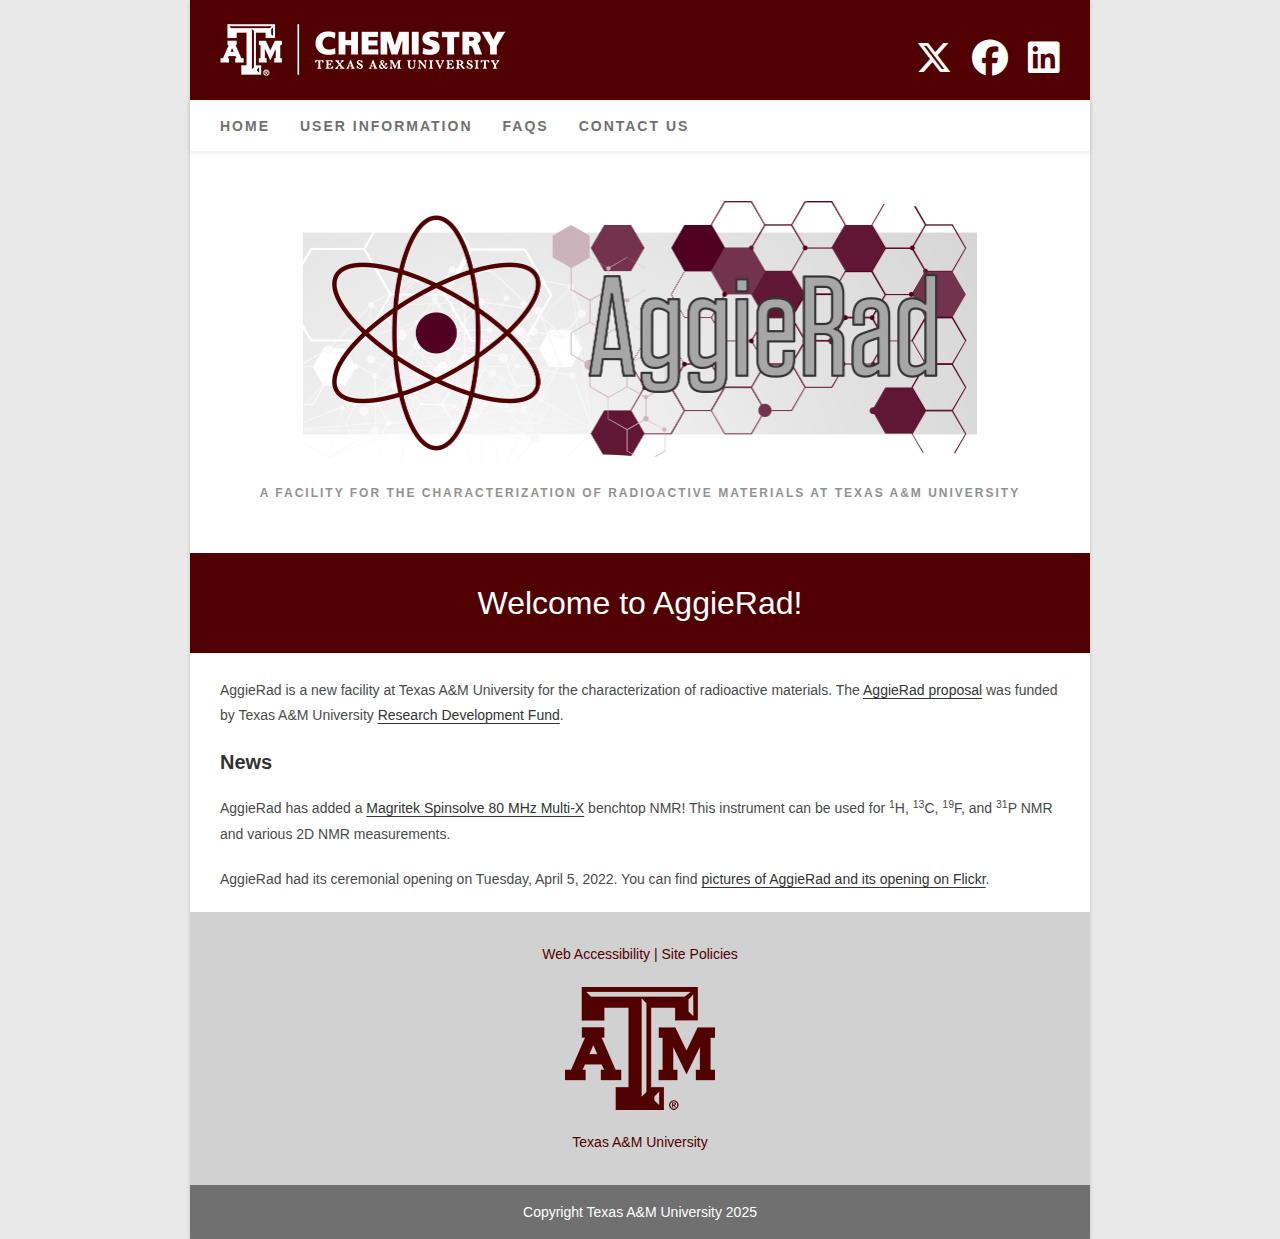
<file: index.html>
<!DOCTYPE html>
<html class="html" lang="en-US">
<head>
	<meta charset="UTF-8">
	<link rel="profile" href="https://gmpg.org/xfn/11">

	<title>AggieRad &#8211; A Facility for the Characterization of Radioactive Materials at Texas A&amp;M University</title>
<meta name="robots" content="max-image-preview:large">
	<style>img:is([sizes="auto" i], [sizes^="auto," i]) { contain-intrinsic-size: 3000px 1500px }</style>
	<meta name="viewport" content="width=device-width, initial-scale=1">
<link rel="stylesheet" id="wp-block-library-css" href="/wp-includes/css/dist/block-library/style.min.css" media="all">
<style id="wp-block-library-theme-inline-css">.wp-block-audio :where(figcaption){color:#555;font-size:13px;text-align:center}.is-dark-theme .wp-block-audio :where(figcaption){color:#ffffffa6}.wp-block-audio{margin:0 0 1em}.wp-block-code{border:1px solid #ccc;border-radius:4px;font-family:Menlo,Consolas,monaco,monospace;padding:.8em 1em}.wp-block-embed :where(figcaption){color:#555;font-size:13px;text-align:center}.is-dark-theme .wp-block-embed :where(figcaption){color:#ffffffa6}.wp-block-embed{margin:0 0 1em}.blocks-gallery-caption{color:#555;font-size:13px;text-align:center}.is-dark-theme .blocks-gallery-caption{color:#ffffffa6}:root :where(.wp-block-image figcaption){color:#555;font-size:13px;text-align:center}.is-dark-theme :root :where(.wp-block-image figcaption){color:#ffffffa6}.wp-block-image{margin:0 0 1em}.wp-block-pullquote{border-bottom:4px solid;border-top:4px solid;color:currentColor;margin-bottom:1.75em}.wp-block-pullquote cite,.wp-block-pullquote footer,.wp-block-pullquote__citation{color:currentColor;font-size:.8125em;font-style:normal;text-transform:uppercase}.wp-block-quote{border-left:.25em solid;margin:0 0 1.75em;padding-left:1em}.wp-block-quote cite,.wp-block-quote footer{color:currentColor;font-size:.8125em;font-style:normal;position:relative}.wp-block-quote:where(.has-text-align-right){border-left:none;border-right:.25em solid;padding-left:0;padding-right:1em}.wp-block-quote:where(.has-text-align-center){border:none;padding-left:0}.wp-block-quote.is-large,.wp-block-quote.is-style-large,.wp-block-quote:where(.is-style-plain){border:none}.wp-block-search .wp-block-search__label{font-weight:700}.wp-block-search__button{border:1px solid #ccc;padding:.375em .625em}:where(.wp-block-group.has-background){padding:1.25em 2.375em}.wp-block-separator.has-css-opacity{opacity:.4}.wp-block-separator{border:none;border-bottom:2px solid;margin-left:auto;margin-right:auto}.wp-block-separator.has-alpha-channel-opacity{opacity:1}.wp-block-separator:not(.is-style-wide):not(.is-style-dots){width:100px}.wp-block-separator.has-background:not(.is-style-dots){border-bottom:none;height:1px}.wp-block-separator.has-background:not(.is-style-wide):not(.is-style-dots){height:2px}.wp-block-table{margin:0 0 1em}.wp-block-table td,.wp-block-table th{word-break:normal}.wp-block-table :where(figcaption){color:#555;font-size:13px;text-align:center}.is-dark-theme .wp-block-table :where(figcaption){color:#ffffffa6}.wp-block-video :where(figcaption){color:#555;font-size:13px;text-align:center}.is-dark-theme .wp-block-video :where(figcaption){color:#ffffffa6}.wp-block-video{margin:0 0 1em}:root :where(.wp-block-template-part.has-background){margin-bottom:0;margin-top:0;padding:1.25em 2.375em}</style>
<style id="classic-theme-styles-inline-css">/*! This file is auto-generated */
.wp-block-button__link{color:#fff;background-color:#32373c;border-radius:9999px;box-shadow:none;text-decoration:none;padding:calc(.667em + 2px) calc(1.333em + 2px);font-size:1.125em}.wp-block-file__button{background:#32373c;color:#fff;text-decoration:none}</style>
<style id="global-styles-inline-css">:root{--wp--preset--aspect-ratio--square: 1;--wp--preset--aspect-ratio--4-3: 4/3;--wp--preset--aspect-ratio--3-4: 3/4;--wp--preset--aspect-ratio--3-2: 3/2;--wp--preset--aspect-ratio--2-3: 2/3;--wp--preset--aspect-ratio--16-9: 16/9;--wp--preset--aspect-ratio--9-16: 9/16;--wp--preset--color--black: #000000;--wp--preset--color--cyan-bluish-gray: #abb8c3;--wp--preset--color--white: #ffffff;--wp--preset--color--pale-pink: #f78da7;--wp--preset--color--vivid-red: #cf2e2e;--wp--preset--color--luminous-vivid-orange: #ff6900;--wp--preset--color--luminous-vivid-amber: #fcb900;--wp--preset--color--light-green-cyan: #7bdcb5;--wp--preset--color--vivid-green-cyan: #00d084;--wp--preset--color--pale-cyan-blue: #8ed1fc;--wp--preset--color--vivid-cyan-blue: #0693e3;--wp--preset--color--vivid-purple: #9b51e0;--wp--preset--gradient--vivid-cyan-blue-to-vivid-purple: linear-gradient(135deg,rgba(6,147,227,1) 0%,rgb(155,81,224) 100%);--wp--preset--gradient--light-green-cyan-to-vivid-green-cyan: linear-gradient(135deg,rgb(122,220,180) 0%,rgb(0,208,130) 100%);--wp--preset--gradient--luminous-vivid-amber-to-luminous-vivid-orange: linear-gradient(135deg,rgba(252,185,0,1) 0%,rgba(255,105,0,1) 100%);--wp--preset--gradient--luminous-vivid-orange-to-vivid-red: linear-gradient(135deg,rgba(255,105,0,1) 0%,rgb(207,46,46) 100%);--wp--preset--gradient--very-light-gray-to-cyan-bluish-gray: linear-gradient(135deg,rgb(238,238,238) 0%,rgb(169,184,195) 100%);--wp--preset--gradient--cool-to-warm-spectrum: linear-gradient(135deg,rgb(74,234,220) 0%,rgb(151,120,209) 20%,rgb(207,42,186) 40%,rgb(238,44,130) 60%,rgb(251,105,98) 80%,rgb(254,248,76) 100%);--wp--preset--gradient--blush-light-purple: linear-gradient(135deg,rgb(255,206,236) 0%,rgb(152,150,240) 100%);--wp--preset--gradient--blush-bordeaux: linear-gradient(135deg,rgb(254,205,165) 0%,rgb(254,45,45) 50%,rgb(107,0,62) 100%);--wp--preset--gradient--luminous-dusk: linear-gradient(135deg,rgb(255,203,112) 0%,rgb(199,81,192) 50%,rgb(65,88,208) 100%);--wp--preset--gradient--pale-ocean: linear-gradient(135deg,rgb(255,245,203) 0%,rgb(182,227,212) 50%,rgb(51,167,181) 100%);--wp--preset--gradient--electric-grass: linear-gradient(135deg,rgb(202,248,128) 0%,rgb(113,206,126) 100%);--wp--preset--gradient--midnight: linear-gradient(135deg,rgb(2,3,129) 0%,rgb(40,116,252) 100%);--wp--preset--font-size--small: 13px;--wp--preset--font-size--medium: 20px;--wp--preset--font-size--large: 36px;--wp--preset--font-size--x-large: 42px;--wp--preset--spacing--20: 0.44rem;--wp--preset--spacing--30: 0.67rem;--wp--preset--spacing--40: 1rem;--wp--preset--spacing--50: 1.5rem;--wp--preset--spacing--60: 2.25rem;--wp--preset--spacing--70: 3.38rem;--wp--preset--spacing--80: 5.06rem;--wp--preset--shadow--natural: 6px 6px 9px rgba(0, 0, 0, 0.2);--wp--preset--shadow--deep: 12px 12px 50px rgba(0, 0, 0, 0.4);--wp--preset--shadow--sharp: 6px 6px 0px rgba(0, 0, 0, 0.2);--wp--preset--shadow--outlined: 6px 6px 0px -3px rgba(255, 255, 255, 1), 6px 6px rgba(0, 0, 0, 1);--wp--preset--shadow--crisp: 6px 6px 0px rgba(0, 0, 0, 1);}:where(.is-layout-flex){gap: 0.5em;}:where(.is-layout-grid){gap: 0.5em;}body .is-layout-flex{display: flex;}.is-layout-flex{flex-wrap: wrap;align-items: center;}.is-layout-flex > :is(*, div){margin: 0;}body .is-layout-grid{display: grid;}.is-layout-grid > :is(*, div){margin: 0;}:where(.wp-block-columns.is-layout-flex){gap: 2em;}:where(.wp-block-columns.is-layout-grid){gap: 2em;}:where(.wp-block-post-template.is-layout-flex){gap: 1.25em;}:where(.wp-block-post-template.is-layout-grid){gap: 1.25em;}.has-black-color{color: var(--wp--preset--color--black) !important;}.has-cyan-bluish-gray-color{color: var(--wp--preset--color--cyan-bluish-gray) !important;}.has-white-color{color: var(--wp--preset--color--white) !important;}.has-pale-pink-color{color: var(--wp--preset--color--pale-pink) !important;}.has-vivid-red-color{color: var(--wp--preset--color--vivid-red) !important;}.has-luminous-vivid-orange-color{color: var(--wp--preset--color--luminous-vivid-orange) !important;}.has-luminous-vivid-amber-color{color: var(--wp--preset--color--luminous-vivid-amber) !important;}.has-light-green-cyan-color{color: var(--wp--preset--color--light-green-cyan) !important;}.has-vivid-green-cyan-color{color: var(--wp--preset--color--vivid-green-cyan) !important;}.has-pale-cyan-blue-color{color: var(--wp--preset--color--pale-cyan-blue) !important;}.has-vivid-cyan-blue-color{color: var(--wp--preset--color--vivid-cyan-blue) !important;}.has-vivid-purple-color{color: var(--wp--preset--color--vivid-purple) !important;}.has-black-background-color{background-color: var(--wp--preset--color--black) !important;}.has-cyan-bluish-gray-background-color{background-color: var(--wp--preset--color--cyan-bluish-gray) !important;}.has-white-background-color{background-color: var(--wp--preset--color--white) !important;}.has-pale-pink-background-color{background-color: var(--wp--preset--color--pale-pink) !important;}.has-vivid-red-background-color{background-color: var(--wp--preset--color--vivid-red) !important;}.has-luminous-vivid-orange-background-color{background-color: var(--wp--preset--color--luminous-vivid-orange) !important;}.has-luminous-vivid-amber-background-color{background-color: var(--wp--preset--color--luminous-vivid-amber) !important;}.has-light-green-cyan-background-color{background-color: var(--wp--preset--color--light-green-cyan) !important;}.has-vivid-green-cyan-background-color{background-color: var(--wp--preset--color--vivid-green-cyan) !important;}.has-pale-cyan-blue-background-color{background-color: var(--wp--preset--color--pale-cyan-blue) !important;}.has-vivid-cyan-blue-background-color{background-color: var(--wp--preset--color--vivid-cyan-blue) !important;}.has-vivid-purple-background-color{background-color: var(--wp--preset--color--vivid-purple) !important;}.has-black-border-color{border-color: var(--wp--preset--color--black) !important;}.has-cyan-bluish-gray-border-color{border-color: var(--wp--preset--color--cyan-bluish-gray) !important;}.has-white-border-color{border-color: var(--wp--preset--color--white) !important;}.has-pale-pink-border-color{border-color: var(--wp--preset--color--pale-pink) !important;}.has-vivid-red-border-color{border-color: var(--wp--preset--color--vivid-red) !important;}.has-luminous-vivid-orange-border-color{border-color: var(--wp--preset--color--luminous-vivid-orange) !important;}.has-luminous-vivid-amber-border-color{border-color: var(--wp--preset--color--luminous-vivid-amber) !important;}.has-light-green-cyan-border-color{border-color: var(--wp--preset--color--light-green-cyan) !important;}.has-vivid-green-cyan-border-color{border-color: var(--wp--preset--color--vivid-green-cyan) !important;}.has-pale-cyan-blue-border-color{border-color: var(--wp--preset--color--pale-cyan-blue) !important;}.has-vivid-cyan-blue-border-color{border-color: var(--wp--preset--color--vivid-cyan-blue) !important;}.has-vivid-purple-border-color{border-color: var(--wp--preset--color--vivid-purple) !important;}.has-vivid-cyan-blue-to-vivid-purple-gradient-background{background: var(--wp--preset--gradient--vivid-cyan-blue-to-vivid-purple) !important;}.has-light-green-cyan-to-vivid-green-cyan-gradient-background{background: var(--wp--preset--gradient--light-green-cyan-to-vivid-green-cyan) !important;}.has-luminous-vivid-amber-to-luminous-vivid-orange-gradient-background{background: var(--wp--preset--gradient--luminous-vivid-amber-to-luminous-vivid-orange) !important;}.has-luminous-vivid-orange-to-vivid-red-gradient-background{background: var(--wp--preset--gradient--luminous-vivid-orange-to-vivid-red) !important;}.has-very-light-gray-to-cyan-bluish-gray-gradient-background{background: var(--wp--preset--gradient--very-light-gray-to-cyan-bluish-gray) !important;}.has-cool-to-warm-spectrum-gradient-background{background: var(--wp--preset--gradient--cool-to-warm-spectrum) !important;}.has-blush-light-purple-gradient-background{background: var(--wp--preset--gradient--blush-light-purple) !important;}.has-blush-bordeaux-gradient-background{background: var(--wp--preset--gradient--blush-bordeaux) !important;}.has-luminous-dusk-gradient-background{background: var(--wp--preset--gradient--luminous-dusk) !important;}.has-pale-ocean-gradient-background{background: var(--wp--preset--gradient--pale-ocean) !important;}.has-electric-grass-gradient-background{background: var(--wp--preset--gradient--electric-grass) !important;}.has-midnight-gradient-background{background: var(--wp--preset--gradient--midnight) !important;}.has-small-font-size{font-size: var(--wp--preset--font-size--small) !important;}.has-medium-font-size{font-size: var(--wp--preset--font-size--medium) !important;}.has-large-font-size{font-size: var(--wp--preset--font-size--large) !important;}.has-x-large-font-size{font-size: var(--wp--preset--font-size--x-large) !important;}
:where(.wp-block-post-template.is-layout-flex){gap: 1.25em;}:where(.wp-block-post-template.is-layout-grid){gap: 1.25em;}
:where(.wp-block-columns.is-layout-flex){gap: 2em;}:where(.wp-block-columns.is-layout-grid){gap: 2em;}
:root :where(.wp-block-pullquote){font-size: 1.5em;line-height: 1.6;}</style>
<link rel="stylesheet" id="font-awesome-css" href="/wp-content/themes/oceanwp/assets/fonts/fontawesome/css/all.min.css" media="all">
<link rel="stylesheet" id="simple-line-icons-css" href="/wp-content/themes/oceanwp/assets/css/third/simple-line-icons.min.css" media="all">
<link rel="stylesheet" id="oceanwp-style-css" href="/wp-content/themes/oceanwp/assets/css/style.min.css" media="all">
<link rel="stylesheet" id="oe-widgets-style-css" href="/wp-content/plugins/ocean-extra/assets/css/widgets.css" media="all">
<script src="/wp-content/plugins/stop-user-enumeration/frontend/js/frontend.js" id="stop-user-enumeration-js" defer data-wp-strategy="defer"></script>
<script src="/wp-includes/js/jquery/jquery.min.js" id="jquery-core-js"></script>
<script src="/wp-includes/js/jquery/jquery-migrate.min.js" id="jquery-migrate-js"></script>
<link rel="https://api.w.org/" href="/wp-json/">
<link rel="alternate" title="JSON" type="application/json" href="/wp-json/wp/v2/pages/9">
<link rel="EditURI" type="application/rsd+xml" title="RSD" href="/xmlrpc.php?rsd">

<link rel="canonical" href="/">
<link rel="shortlink" href="/">
<link rel="alternate" title="oEmbed (JSON)" type="application/json+oembed" href="/wp-json/oembed/1.0/embed?url=https%3A%2F%2F%2F">
<link rel="alternate" title="oEmbed (XML)" type="text/xml+oembed" href="/wp-json/oembed/1.0/embed?url=https%3A%2F%2F%2F#038;format=xml">
<link rel="icon" href="/wp-content/uploads/favicon-150x150.png" sizes="32x32">
<link rel="icon" href="/wp-content/uploads/favicon.png" sizes="192x192">
<link rel="apple-touch-icon" href="/wp-content/uploads/favicon.png">
<meta name="msapplication-TileImage" content="/wp-content/uploads/favicon.png">
		<style id="wp-custom-css">/* Things that could not be changed elsewhere. */#main #content-wrap{padding-top:25px !important;padding-bottom:0 !important}table{margin-bottom:0 !important}</style>
		<!-- OceanWP CSS -->
<style type="text/css">/* Colors */body .theme-button,body input[type="submit"],body button[type="submit"],body button,body .button,body div.wpforms-container-full .wpforms-form input[type=submit],body div.wpforms-container-full .wpforms-form button[type=submit],body div.wpforms-container-full .wpforms-form .wpforms-page-button,.woocommerce-cart .wp-element-button,.woocommerce-checkout .wp-element-button,.wp-block-button__link{border-color:#ffffff}body .theme-button:hover,body input[type="submit"]:hover,body button[type="submit"]:hover,body button:hover,body .button:hover,body div.wpforms-container-full .wpforms-form input[type=submit]:hover,body div.wpforms-container-full .wpforms-form input[type=submit]:active,body div.wpforms-container-full .wpforms-form button[type=submit]:hover,body div.wpforms-container-full .wpforms-form button[type=submit]:active,body div.wpforms-container-full .wpforms-form .wpforms-page-button:hover,body div.wpforms-container-full .wpforms-form .wpforms-page-button:active,.woocommerce-cart .wp-element-button:hover,.woocommerce-checkout .wp-element-button:hover,.wp-block-button__link:hover{border-color:#ffffff}.page-header .page-header-title,.page-header.background-image-page-header .page-header-title{color:#ffffff}.site-breadcrumbs,.background-image-page-header .site-breadcrumbs{color:#ffffff}/* OceanWP Style Settings CSS */.container{width:750px}.boxed-layout #wrap,.boxed-layout .parallax-footer,.boxed-layout .owp-floating-bar{width:900px}.theme-button,input[type="submit"],button[type="submit"],button,.button,body div.wpforms-container-full .wpforms-form input[type=submit],body div.wpforms-container-full .wpforms-form button[type=submit],body div.wpforms-container-full .wpforms-form .wpforms-page-button{border-style:solid}.theme-button,input[type="submit"],button[type="submit"],button,.button,body div.wpforms-container-full .wpforms-form input[type=submit],body div.wpforms-container-full .wpforms-form button[type=submit],body div.wpforms-container-full .wpforms-form .wpforms-page-button{border-width:1px}form input[type="text"],form input[type="password"],form input[type="email"],form input[type="url"],form input[type="date"],form input[type="month"],form input[type="time"],form input[type="datetime"],form input[type="datetime-local"],form input[type="week"],form input[type="number"],form input[type="search"],form input[type="tel"],form input[type="color"],form select,form textarea,.woocommerce .woocommerce-checkout .select2-container--default .select2-selection--single{border-style:solid}body div.wpforms-container-full .wpforms-form input[type=date],body div.wpforms-container-full .wpforms-form input[type=datetime],body div.wpforms-container-full .wpforms-form input[type=datetime-local],body div.wpforms-container-full .wpforms-form input[type=email],body div.wpforms-container-full .wpforms-form input[type=month],body div.wpforms-container-full .wpforms-form input[type=number],body div.wpforms-container-full .wpforms-form input[type=password],body div.wpforms-container-full .wpforms-form input[type=range],body div.wpforms-container-full .wpforms-form input[type=search],body div.wpforms-container-full .wpforms-form input[type=tel],body div.wpforms-container-full .wpforms-form input[type=text],body div.wpforms-container-full .wpforms-form input[type=time],body div.wpforms-container-full .wpforms-form input[type=url],body div.wpforms-container-full .wpforms-form input[type=week],body div.wpforms-container-full .wpforms-form select,body div.wpforms-container-full .wpforms-form textarea{border-style:solid}form input[type="text"],form input[type="password"],form input[type="email"],form input[type="url"],form input[type="date"],form input[type="month"],form input[type="time"],form input[type="datetime"],form input[type="datetime-local"],form input[type="week"],form input[type="number"],form input[type="search"],form input[type="tel"],form input[type="color"],form select,form textarea{border-radius:3px}body div.wpforms-container-full .wpforms-form input[type=date],body div.wpforms-container-full .wpforms-form input[type=datetime],body div.wpforms-container-full .wpforms-form input[type=datetime-local],body div.wpforms-container-full .wpforms-form input[type=email],body div.wpforms-container-full .wpforms-form input[type=month],body div.wpforms-container-full .wpforms-form input[type=number],body div.wpforms-container-full .wpforms-form input[type=password],body div.wpforms-container-full .wpforms-form input[type=range],body div.wpforms-container-full .wpforms-form input[type=search],body div.wpforms-container-full .wpforms-form input[type=tel],body div.wpforms-container-full .wpforms-form input[type=text],body div.wpforms-container-full .wpforms-form input[type=time],body div.wpforms-container-full .wpforms-form input[type=url],body div.wpforms-container-full .wpforms-form input[type=week],body div.wpforms-container-full .wpforms-form select,body div.wpforms-container-full .wpforms-form textarea{border-radius:3px}/* Header */#site-header-inner{padding:5px 0 5px 25px}#site-header #site-logo #site-logo-inner a img,#site-header.center-header #site-navigation-wrap .middle-site-logo a img{max-height:500px}#site-navigation-wrap .dropdown-menu >li >a,.oceanwp-mobile-menu-icon a,#searchform-header-replace-close{color:#707070}#site-navigation-wrap .dropdown-menu >li >a .owp-icon use,.oceanwp-mobile-menu-icon a .owp-icon use,#searchform-header-replace-close .owp-icon use{stroke:#707070}#site-navigation-wrap .dropdown-menu >li >a:hover,.oceanwp-mobile-menu-icon a:hover,#searchform-header-replace-close:hover{color:#707070}#site-navigation-wrap .dropdown-menu >li >a:hover .owp-icon use,.oceanwp-mobile-menu-icon a:hover .owp-icon use,#searchform-header-replace-close:hover .owp-icon use{stroke:#707070}.oceanwp-social-menu ul li a,.oceanwp-social-menu .colored ul li a,.oceanwp-social-menu .minimal ul li a,.oceanwp-social-menu .dark ul li a{font-size:30px}.oceanwp-social-menu ul li a .owp-icon,.oceanwp-social-menu .colored ul li a .owp-icon,.oceanwp-social-menu .minimal ul li a .owp-icon,.oceanwp-social-menu .dark ul li a .owp-icon{width:30px;height:30px}.oceanwp-social-menu ul li a{padding:10px 10px 10px 0}.oceanwp-social-menu ul li a{margin:0 10px 0 10px}.oceanwp-social-menu.simple-social ul li a{background-color:#500000}.oceanwp-social-menu.simple-social ul li a{color:#ffffff}.oceanwp-social-menu.simple-social ul li a .owp-icon use{stroke:#ffffff}#sidr,#mobile-dropdown{background-color:#500000}body .sidr a,body .sidr-class-dropdown-toggle,#mobile-dropdown ul li a,#mobile-dropdown ul li a .dropdown-toggle,#mobile-fullscreen ul li a,#mobile-fullscreen .oceanwp-social-menu.simple-social ul li a{color:#ffffff}#mobile-fullscreen a.close .close-icon-inner,#mobile-fullscreen a.close .close-icon-inner::after{background-color:#ffffff}/* Topbar */#top-bar-social li a{font-size:36px}#top-bar-social li a{padding:0 10px 0 10px}#top-bar-social li a{color:#ffffff}#top-bar-social li a .owp-icon use{stroke:#ffffff}#top-bar-social li a:hover{color:#a7a7a7!important}#top-bar-social li a:hover .owp-icon use{stroke:#a7a7a7!important}#top-bar-wrap,.oceanwp-top-bar-sticky{background-color:#500000}/* Blog CSS */.ocean-single-post-header ul.meta-item li a:hover{color:#333333}/* Footer Widgets */#footer-widgets{padding:30px 0 10px 0}#footer-widgets{background-color:#d1d1d1}#footer-widgets,#footer-widgets p,#footer-widgets li a:before,#footer-widgets .contact-info-widget span.oceanwp-contact-title,#footer-widgets .recent-posts-date,#footer-widgets .recent-posts-comments,#footer-widgets .widget-recent-posts-icons li .fa{color:#500000}#footer-widgets .footer-box a,#footer-widgets a{color:#500000}/* Footer Copyright */#footer-bottom{padding:20px 0 20px 0}#footer-bottom{background-color:#707070}.page-header{background-color:#500000}/* Typography */body{font-size:14px;line-height:1.8}h1,h2,h3,h4,h5,h6,.theme-heading,.widget-title,.oceanwp-widget-recent-posts-title,.comment-reply-title,.entry-title,.sidebar-box .widget-title{line-height:1.4}h1{font-size:23px;line-height:1.4}h2{font-size:20px;line-height:1.4}h3{font-size:18px;line-height:1.4}h4{font-size:17px;line-height:1.4}h5{font-size:14px;line-height:1.4}h6{font-size:15px;line-height:1.4}.page-header .page-header-title,.page-header.background-image-page-header .page-header-title{font-size:32px;line-height:1}.page-header .page-subheading{font-size:15px;line-height:1.8}.site-breadcrumbs,.site-breadcrumbs a{font-size:18px;line-height:1.4}#top-bar-content,#top-bar-social-alt{font-size:14px;line-height:1.8}#site-logo a.site-logo-text{font-size:24px;line-height:1.8}#site-navigation-wrap .dropdown-menu >li >a,#site-header.full_screen-header .fs-dropdown-menu >li >a,#site-header.top-header #site-navigation-wrap .dropdown-menu >li >a,#site-header.center-header #site-navigation-wrap .dropdown-menu >li >a,#site-header.medium-header #site-navigation-wrap .dropdown-menu >li >a,.oceanwp-mobile-menu-icon a{font-size:14px;text-transform:uppercase}.dropdown-menu ul li a.menu-link,#site-header.full_screen-header .fs-dropdown-menu ul.sub-menu li a{font-size:12px;line-height:1.2;letter-spacing:.6px}.sidr-class-dropdown-menu li a,a.sidr-class-toggle-sidr-close,#mobile-dropdown ul li a,body #mobile-fullscreen ul li a{font-size:15px;line-height:1.8}.blog-entry.post .blog-entry-header .entry-title a{font-size:24px;line-height:1.4}.ocean-single-post-header .single-post-title{font-size:34px;line-height:1.4;letter-spacing:.6px}.ocean-single-post-header ul.meta-item li,.ocean-single-post-header ul.meta-item li a{font-size:13px;line-height:1.4;letter-spacing:.6px}.ocean-single-post-header .post-author-name,.ocean-single-post-header .post-author-name a{font-size:14px;line-height:1.4;letter-spacing:.6px}.ocean-single-post-header .post-author-description{font-size:12px;line-height:1.4;letter-spacing:.6px}.single-post .entry-title{line-height:1.4;letter-spacing:.6px}.single-post ul.meta li,.single-post ul.meta li a{font-size:14px;line-height:1.4;letter-spacing:.6px}.sidebar-box .widget-title,.sidebar-box.widget_block .wp-block-heading{font-size:13px;line-height:1;letter-spacing:1px}#footer-widgets .footer-box .widget-title{font-size:18px;line-height:1;letter-spacing:1px}#footer-bottom #copyright{font-size:14px;line-height:1}#footer-bottom #footer-bottom-menu{font-size:12px;line-height:1}.woocommerce-store-notice.demo_store{line-height:2;letter-spacing:1.5px}.demo_store .woocommerce-store-notice__dismiss-link{line-height:2;letter-spacing:1.5px}.woocommerce ul.products li.product li.title h2,.woocommerce ul.products li.product li.title a{font-size:14px;line-height:1.5}.woocommerce ul.products li.product li.category,.woocommerce ul.products li.product li.category a{font-size:12px;line-height:1}.woocommerce ul.products li.product .price{font-size:18px;line-height:1}.woocommerce ul.products li.product .button,.woocommerce ul.products li.product .product-inner .added_to_cart{font-size:12px;line-height:1.5;letter-spacing:1px}.woocommerce ul.products li.owp-woo-cond-notice span,.woocommerce ul.products li.owp-woo-cond-notice a{font-size:16px;line-height:1;letter-spacing:1px;font-weight:600;text-transform:capitalize}.woocommerce div.product .product_title{font-size:24px;line-height:1.4;letter-spacing:.6px}.woocommerce div.product p.price{font-size:36px;line-height:1}.woocommerce .owp-btn-normal .summary form button.button,.woocommerce .owp-btn-big .summary form button.button,.woocommerce .owp-btn-very-big .summary form button.button{font-size:12px;line-height:1.5;letter-spacing:1px;text-transform:uppercase}.woocommerce div.owp-woo-single-cond-notice span,.woocommerce div.owp-woo-single-cond-notice a{font-size:18px;line-height:2;letter-spacing:1.5px;font-weight:600;text-transform:capitalize}.ocean-preloader--active .preloader-after-content{font-size:20px;line-height:1.8;letter-spacing:.6px}</style>
</head>

<body class="home wp-singular page-template-default page page-id-9 wp-custom-logo wp-embed-responsive wp-theme-oceanwp oceanwp-theme dropdown-mobile boxed-layout wrap-boxshadow top-header-style no-header-border default-breakpoint content-full-width content-max-width has-topbar pagination-left no-margins" itemscope="itemscope" itemtype="https://schema.org/WebPage">

	
	
	<div id="outer-wrap" class="site clr">

		<a class="skip-link screen-reader-text" href="#main">Skip to content</a>

		
		<div id="wrap" class="clr">

			

<div id="top-bar-wrap" class="clr">

	<div id="top-bar" class="clr container">

		
		<div id="top-bar-inner" class="clr">

			
	<div id="top-bar-content" class="clr has-content top-bar-left">

		
		
			
				<span class="topbar-content">

					<img src="/wp-content/uploads/chem.jpg" align="left">
				</span>

				
	</div>
<!-- #top-bar-content -->



<div id="top-bar-social" class="clr top-bar-right">

	<ul class="clr" aria-label="Social links">

		<li class="oceanwp-twitter"><a href="https://x.com/TAMUChemistry" aria-label="X (opens in a new tab)" target="_blank" rel="noopener noreferrer"><i class=" fa-brands fa-x-twitter" aria-hidden="true" role="img"></i></a></li>
<li class="oceanwp-facebook"><a href="https://www.facebook.com/tamu.chemistry" aria-label="Facebook (opens in a new tab)" target="_blank" rel="noopener noreferrer"><i class=" fab fa-facebook" aria-hidden="true" role="img"></i></a></li>
<li class="oceanwp-linkedin"><a href="https://www.linkedin.com/groups/Department-Chemistry-Texas-M-University-3768510" aria-label="LinkedIn (opens in a new tab)" target="_blank" rel="noopener noreferrer"><i class=" fab fa-linkedin" aria-hidden="true" role="img"></i></a></li>
	</ul>

</div>
<!-- #top-bar-social -->

		</div>
<!-- #top-bar-inner -->

		
	</div>
<!-- #top-bar -->

</div>
<!-- #top-bar-wrap -->


			
<header id="site-header" class="top-header clr" data-height="74" itemscope="itemscope" itemtype="https://schema.org/WPHeader" role="banner">

	
		

<div class="header-top clr">

	
	<div id="site-header-inner" class="clr container">

		
		<div class="left clr">

			<div class="inner">

							<div id="site-navigation-wrap" class="no-top-border clr">
			
			
			
			<nav id="site-navigation" class="navigation main-navigation clr" itemscope="itemscope" itemtype="https://schema.org/SiteNavigationElement" role="navigation">

				<ul id="menu-main-menu" class="main-menu dropdown-menu sf-menu">
<li id="menu-item-8" class="menu-item menu-item-type-custom menu-item-object-custom menu-item-8"><a href="/" class="menu-link"><span class="text-wrap">Home</span></a></li>
<li id="menu-item-303" class="menu-item menu-item-type-post_type menu-item-object-page menu-item-303"><a href="/user-info.html" class="menu-link"><span class="text-wrap">User Information</span></a></li>
<li id="menu-item-250" class="menu-item menu-item-type-post_type menu-item-object-page menu-item-250"><a href="/faqs.html" class="menu-link"><span class="text-wrap">FAQs</span></a></li>
<li id="menu-item-249" class="menu-item menu-item-type-post_type menu-item-object-page menu-item-249"><a href="/contact-us.html" class="menu-link"><span class="text-wrap">Contact Us</span></a></li>
</ul>
			</nav><!-- #site-navigation -->

			
			
					</div>
<!-- #site-navigation-wrap -->
			
		
	
				
	
	<div class="oceanwp-mobile-menu-icon clr mobile-right">

		
		
		
		<a href="/#mobile-menu-toggle" class="mobile-menu" aria-label="Mobile Menu">
							<i class="fa fa-bars" aria-hidden="true"></i>
								<span class="oceanwp-text">Menu</span>
				<span class="oceanwp-close-text">Close</span>
						</a>

		
		
		
	</div>
<!-- #oceanwp-mobile-menu-navbar -->

	

			</div>

		</div>

		<div class="right clr">

			<div class="inner">

				
			</div>

		</div>

	</div>
<!-- #site-header-inner -->

	
<div id="mobile-dropdown" class="clr">

	<nav class="clr" itemscope="itemscope" itemtype="https://schema.org/SiteNavigationElement">

		<ul id="menu-main-menu-1" class="menu">
<li class="menu-item menu-item-type-custom menu-item-object-custom menu-item-8"><a href="/">Home</a></li>
<li class="menu-item menu-item-type-post_type menu-item-object-page menu-item-303"><a href="/user-info.html">User Information</a></li>
<li class="menu-item menu-item-type-post_type menu-item-object-page menu-item-250"><a href="/faqs.html">FAQs</a></li>
<li class="menu-item menu-item-type-post_type menu-item-object-page menu-item-249"><a href="/contact-us.html">Contact Us</a></li>
</ul>
	</nav>

</div>

	
</div>
<!-- .header-top -->

	<div class="header-bottom clr">
		<div class="container">
			

<div id="site-logo" class="clr" itemscope itemtype="https://schema.org/Brand">

	
	<div id="site-logo-inner" class="clr">

		<a href="/" class="custom-logo-link" rel="home" aria-current="page"><img width="1349" height="524" src="/wp-content/uploads/AggieRad-Logo.png" class="custom-logo" alt="AggieRad Logo" decoding="async" fetchpriority="high" srcset="/wp-content/uploads/AggieRad-Logo.png 1x, /wp-content/uploads/AggieRad-Logo.png 2x" sizes="(max-width: 1349px) 100vw, 1349px"></a>
	</div>
<!-- #site-logo-inner -->

	
				<div id="site-description"><h2>A Facility for the Characterization of Radioactive Materials at Texas A&amp;M University</h2></div>
			
</div>
<!-- #site-logo -->

		</div>
	</div>
	
		
		
</header><!-- #site-header -->


			
			<main id="main" class="site-main clr" role="main">

				

<header class="page-header">

	
	<div class="container clr page-header-inner">

		
			<h1 class="page-header-title clr" itemprop="headline">Welcome to AggieRad!</h1>

			
		
		
	</div>
<!-- .page-header-inner -->

	
	
</header><!-- .page-header -->


	
	<div id="content-wrap" class="container clr">

		
		<div id="primary" class="content-area clr">

			
			<div id="content" class="site-content clr">

				
				
<article class="single-page-article clr">

	
<div class="entry clr" itemprop="text">

	
	
<p>AggieRad is a new facility at Texas A&amp;M University for the characterization of radioactive materials. The <a href="https://rdf.tamu.edu/wp-content/uploads/2023/02/2020F_07_Folden_Abstract.pdf" target="_blank" rel="noreferrer noopener">AggieRad proposal</a> was funded by Texas A&amp;M University <a href="https://rdf.tamu.edu/" target="_blank" rel="noreferrer noopener">Research Development Fund</a>.</p>



<h2 class="wp-block-heading">News</h2>



<p>AggieRad has added a <a href="https://magritek.com/products/benchtop-nmr-spectrometer-spinsolve/spinsolve-80/" target="_blank" rel="noreferrer noopener">Magritek Spinsolve 80 MHz Multi-X</a> benchtop NMR!  This instrument can be used for <sup>1</sup>H, <sup>13</sup>C, <sup>19</sup>F, and <sup>31</sup>P NMR and various 2D NMR measurements.</p>



<p>AggieRad had its ceremonial opening on Tuesday, April 5, 2022.  You can find <a href="https://flic.kr/s/aHBqjzJJDf" target="_blank" rel="noreferrer noopener">pictures of AggieRad and its opening on Flickr</a>.</p>

	
</div>

</article>

				
			</div>
<!-- #content -->

			
		</div>
<!-- #primary -->

		
	</div>
<!-- #content-wrap -->

	

	</main><!-- #main -->

	
	
	
		
<footer id="footer" class="site-footer" itemscope="itemscope" itemtype="https://schema.org/WPFooter" role="contentinfo">

	
	<div id="footer-inner" class="clr">

		

<div id="footer-widgets" class="oceanwp-row clr">

	
	<div class="footer-widgets-inner container">

					<div class="footer-box span_1_of_1 col col-1">
				<div id="block-14" class="footer-widget widget_block widget_text clr">
<p class="has-text-align-center has-text-color has-link-color wp-elements-97b94bf7d7ba69f640be7b75b576f1e7" style="color:#500000"><a href="https://itaccessibility.tamu.edu/" target="_blank" rel="noreferrer noopener">Web Accessibility</a> | <a href="https://www.tamu.edu/statements" target="_blank" rel="noreferrer noopener">Site Policies</a></p>
</div>
<div id="block-13" class="footer-widget widget_block widget_media_image clr"><div class="wp-block-image">
<figure class="aligncenter size-full"><img loading="lazy" decoding="async" width="150" height="123" src="/wp-content/uploads/TAM-Logo.png" alt="" class="wp-image-265"></figure>
</div></div>
<div id="block-15" class="footer-widget widget_block widget_text clr">
<p class="has-text-align-center has-text-color has-link-color wp-elements-c05876c0cea82c6b1d384ff5113c6698" style="color:#500000"><a href="https://www.tamu.edu/" data-type="link" data-id="https://www.tamu.edu" target="_blank" rel="noreferrer noopener">Texas A&amp;M University</a></p>
</div>			</div>
<!-- .footer-one-box -->

			
			
			
			
	</div>
<!-- .container -->

	
</div>
<!-- #footer-widgets -->



<div id="footer-bottom" class="clr no-footer-nav">

	
	<div id="footer-bottom-inner" class="container clr">

		
		
			<div id="copyright" class="clr" role="contentinfo">
				Copyright Texas A&amp;M University 2025			</div>
<!-- #copyright -->

			
	</div>
<!-- #footer-bottom-inner -->

	
</div>
<!-- #footer-bottom -->


	</div>
<!-- #footer-inner -->

	
</footer><!-- #footer -->

	
	
</div>
<!-- #wrap -->


</div>
<!-- #outer-wrap -->



<a aria-label="Scroll to the top of the page" href="#" id="scroll-top" class="scroll-top-right"><i class=" fa fa-angle-up" aria-hidden="true" role="img"></i></a>




<script type="speculationrules">{"prefetch":[{"source":"document","where":{"and":[{"href_matches":"\/*"},{"not":{"href_matches":["\/wp-*.php","\/wp-admin\/*","\/wp-content\/uploads\/*","\/wp-content\/*","\/wp-content\/plugins\/*","\/wp-content\/themes\/oceanwp\/*","\/*\\?(.+)"]}},{"not":{"selector_matches":"a[rel~=\"nofollow\"]"}},{"not":{"selector_matches":".no-prefetch, .no-prefetch a"}}]},"eagerness":"conservative"}]}</script>
<style id="core-block-supports-inline-css">.wp-elements-97b94bf7d7ba69f640be7b75b576f1e7 a:where(:not(.wp-element-button)){color:#500000;}.wp-elements-c05876c0cea82c6b1d384ff5113c6698 a:where(:not(.wp-element-button)){color:#500000;}</style>
<script src="/wp-includes/js/imagesloaded.min.js" id="imagesloaded-js"></script>
<script id="oceanwp-main-js-extra">var oceanwpLocalize = {"nonce":"c1e53c9e37","isRTL":"","menuSearchStyle":"disabled","mobileMenuSearchStyle":"disabled","sidrSource":null,"sidrDisplace":"1","sidrSide":"left","sidrDropdownTarget":"link","verticalHeaderTarget":"link","customScrollOffset":"0","customSelects":".woocommerce-ordering .orderby, #dropdown_product_cat, .widget_categories select, .widget_archive select, .single-product .variations_form .variations select","ajax_url":"\/wp-admin\/admin-ajax.php","oe_mc_wpnonce":"aadcc4c135"};</script>
<script src="/wp-content/themes/oceanwp/assets/js/theme.min.js" id="oceanwp-main-js"></script>
<script src="/wp-content/themes/oceanwp/assets/js/drop-down-mobile-menu.min.js" id="oceanwp-drop-down-mobile-menu-js"></script>
<script src="/wp-content/themes/oceanwp/assets/js/vendors/magnific-popup.min.js" id="ow-magnific-popup-js"></script>
<script src="/wp-content/themes/oceanwp/assets/js/ow-lightbox.min.js" id="oceanwp-lightbox-js"></script>
<script src="/wp-content/themes/oceanwp/assets/js/vendors/flickity.pkgd.min.js" id="ow-flickity-js"></script>
<script src="/wp-content/themes/oceanwp/assets/js/ow-slider.min.js" id="oceanwp-slider-js"></script>
<script src="/wp-content/themes/oceanwp/assets/js/scroll-effect.min.js" id="oceanwp-scroll-effect-js"></script>
<script src="/wp-content/themes/oceanwp/assets/js/scroll-top.min.js" id="oceanwp-scroll-top-js"></script>
<script src="/wp-content/themes/oceanwp/assets/js/select.min.js" id="oceanwp-select-js"></script>
<script id="flickr-widget-script-js-extra">var flickrWidgetParams = {"widgets":[]};</script>
<script src="/wp-content/plugins/ocean-extra/includes/widgets/js/flickr.min.js" id="flickr-widget-script-js"></script>
</body>
</html>
</file>
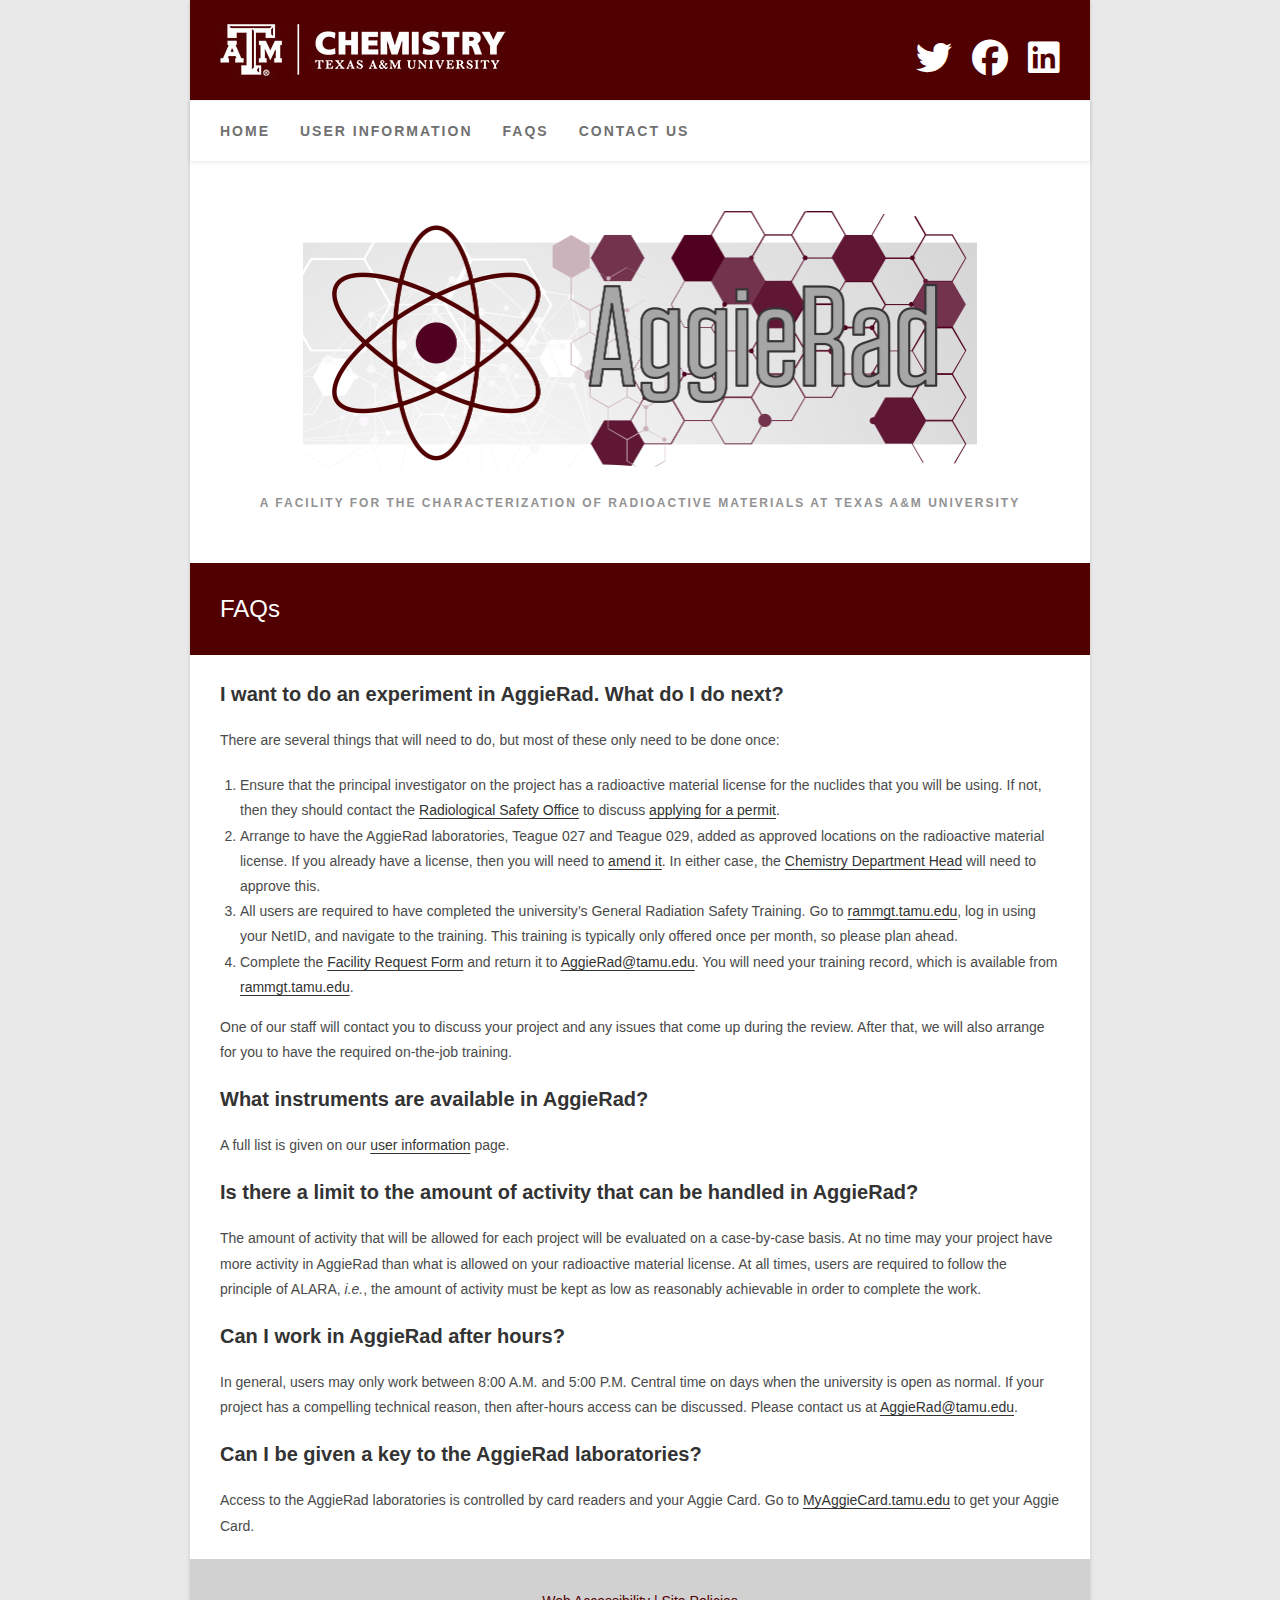
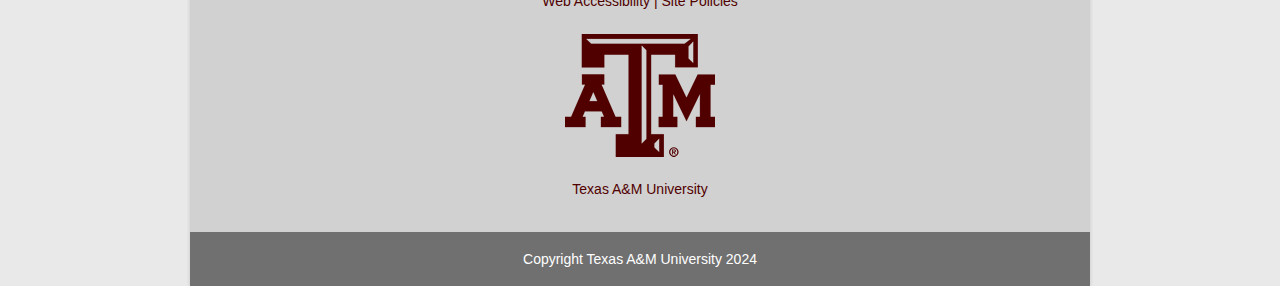
<file: faqs/index.html>
<!DOCTYPE html>
<html class="html" lang="en-US">
<head>
	<meta charset="UTF-8">
	<link rel="profile" href="https://gmpg.org/xfn/11">

	<title>FAQs &#8211; AggieRad</title>
<meta name="robots" content="max-image-preview:large">
<meta name="viewport" content="width=device-width, initial-scale=1">
<script>
window._wpemojiSettings = {"baseUrl":"https:\/\/s.w.org\/images\/core\/emoji\/14.0.0\/72x72\/","ext":".png","svgUrl":"https:\/\/s.w.org\/images\/core\/emoji\/14.0.0\/svg\/","svgExt":".svg","source":{"concatemoji":"\/wp-includes\/js\/wp-emoji-release.min.js?ver=6.4.3"}};
/*! This file is auto-generated */
!function(i,n){var o,s,e;function c(e){try{var t={supportTests:e,timestamp:(new Date).valueOf()};sessionStorage.setItem(o,JSON.stringify(t))}catch(e){}}function p(e,t,n){e.clearRect(0,0,e.canvas.width,e.canvas.height),e.fillText(t,0,0);var t=new Uint32Array(e.getImageData(0,0,e.canvas.width,e.canvas.height).data),r=(e.clearRect(0,0,e.canvas.width,e.canvas.height),e.fillText(n,0,0),new Uint32Array(e.getImageData(0,0,e.canvas.width,e.canvas.height).data));return t.every(function(e,t){return e===r[t]})}function u(e,t,n){switch(t){case"flag":return n(e,"🏳️‍⚧️","🏳️​⚧️")?!1:!n(e,"🇺🇳","🇺​🇳")&&!n(e,"🏴󠁧󠁢󠁥󠁮󠁧󠁿","🏴​󠁧​󠁢​󠁥​󠁮​󠁧​󠁿");case"emoji":return!n(e,"🫱🏻‍🫲🏿","🫱🏻​🫲🏿")}return!1}function f(e,t,n){var r="undefined"!=typeof WorkerGlobalScope&&self instanceof WorkerGlobalScope?new OffscreenCanvas(300,150):i.createElement("canvas"),a=r.getContext("2d",{willReadFrequently:!0}),o=(a.textBaseline="top",a.font="600 32px Arial",{});return e.forEach(function(e){o[e]=t(a,e,n)}),o}function t(e){var t=i.createElement("script");t.src=e,t.defer=!0,i.head.appendChild(t)}"undefined"!=typeof Promise&&(o="wpEmojiSettingsSupports",s=["flag","emoji"],n.supports={everything:!0,everythingExceptFlag:!0},e=new Promise(function(e){i.addEventListener("DOMContentLoaded",e,{once:!0})}),new Promise(function(t){var n=function(){try{var e=JSON.parse(sessionStorage.getItem(o));if("object"==typeof e&&"number"==typeof e.timestamp&&(new Date).valueOf()<e.timestamp+604800&&"object"==typeof e.supportTests)return e.supportTests}catch(e){}return null}();if(!n){if("undefined"!=typeof Worker&&"undefined"!=typeof OffscreenCanvas&&"undefined"!=typeof URL&&URL.createObjectURL&&"undefined"!=typeof Blob)try{var e="postMessage("+f.toString()+"("+[JSON.stringify(s),u.toString(),p.toString()].join(",")+"));",r=new Blob([e],{type:"text/javascript"}),a=new Worker(URL.createObjectURL(r),{name:"wpTestEmojiSupports"});return void(a.onmessage=function(e){c(n=e.data),a.terminate(),t(n)})}catch(e){}c(n=f(s,u,p))}t(n)}).then(function(e){for(var t in e)n.supports[t]=e[t],n.supports.everything=n.supports.everything&&n.supports[t],"flag"!==t&&(n.supports.everythingExceptFlag=n.supports.everythingExceptFlag&&n.supports[t]);n.supports.everythingExceptFlag=n.supports.everythingExceptFlag&&!n.supports.flag,n.DOMReady=!1,n.readyCallback=function(){n.DOMReady=!0}}).then(function(){return e}).then(function(){var e;n.supports.everything||(n.readyCallback(),(e=n.source||{}).concatemoji?t(e.concatemoji):e.wpemoji&&e.twemoji&&(t(e.twemoji),t(e.wpemoji)))}))}((window,document),window._wpemojiSettings);
</script>
<style id="wp-emoji-styles-inline-css">img.wp-smiley, img.emoji {
		display: inline !important;
		border: none !important;
		box-shadow: none !important;
		height: 1em !important;
		width: 1em !important;
		margin: 0 0.07em !important;
		vertical-align: -0.1em !important;
		background: none !important;
		padding: 0 !important;
	}</style>
<link rel="stylesheet" id="wp-block-library-css" href="/wp-includes/css/dist/block-library/style.min.css?ver=6.4.3" media="all">
<style id="wp-block-library-theme-inline-css">.wp-block-audio figcaption{color:#555;font-size:13px;text-align:center}.is-dark-theme .wp-block-audio figcaption{color:hsla(0,0%,100%,.65)}.wp-block-audio{margin:0 0 1em}.wp-block-code{border:1px solid #ccc;border-radius:4px;font-family:Menlo,Consolas,monaco,monospace;padding:.8em 1em}.wp-block-embed figcaption{color:#555;font-size:13px;text-align:center}.is-dark-theme .wp-block-embed figcaption{color:hsla(0,0%,100%,.65)}.wp-block-embed{margin:0 0 1em}.blocks-gallery-caption{color:#555;font-size:13px;text-align:center}.is-dark-theme .blocks-gallery-caption{color:hsla(0,0%,100%,.65)}.wp-block-image figcaption{color:#555;font-size:13px;text-align:center}.is-dark-theme .wp-block-image figcaption{color:hsla(0,0%,100%,.65)}.wp-block-image{margin:0 0 1em}.wp-block-pullquote{border-bottom:4px solid;border-top:4px solid;color:currentColor;margin-bottom:1.75em}.wp-block-pullquote cite,.wp-block-pullquote footer,.wp-block-pullquote__citation{color:currentColor;font-size:.8125em;font-style:normal;text-transform:uppercase}.wp-block-quote{border-left:.25em solid;margin:0 0 1.75em;padding-left:1em}.wp-block-quote cite,.wp-block-quote footer{color:currentColor;font-size:.8125em;font-style:normal;position:relative}.wp-block-quote.has-text-align-right{border-left:none;border-right:.25em solid;padding-left:0;padding-right:1em}.wp-block-quote.has-text-align-center{border:none;padding-left:0}.wp-block-quote.is-large,.wp-block-quote.is-style-large,.wp-block-quote.is-style-plain{border:none}.wp-block-search .wp-block-search__label{font-weight:700}.wp-block-search__button{border:1px solid #ccc;padding:.375em .625em}:where(.wp-block-group.has-background){padding:1.25em 2.375em}.wp-block-separator.has-css-opacity{opacity:.4}.wp-block-separator{border:none;border-bottom:2px solid;margin-left:auto;margin-right:auto}.wp-block-separator.has-alpha-channel-opacity{opacity:1}.wp-block-separator:not(.is-style-wide):not(.is-style-dots){width:100px}.wp-block-separator.has-background:not(.is-style-dots){border-bottom:none;height:1px}.wp-block-separator.has-background:not(.is-style-wide):not(.is-style-dots){height:2px}.wp-block-table{margin:0 0 1em}.wp-block-table td,.wp-block-table th{word-break:normal}.wp-block-table figcaption{color:#555;font-size:13px;text-align:center}.is-dark-theme .wp-block-table figcaption{color:hsla(0,0%,100%,.65)}.wp-block-video figcaption{color:#555;font-size:13px;text-align:center}.is-dark-theme .wp-block-video figcaption{color:hsla(0,0%,100%,.65)}.wp-block-video{margin:0 0 1em}.wp-block-template-part.has-background{margin-bottom:0;margin-top:0;padding:1.25em 2.375em}</style>
<style id="classic-theme-styles-inline-css">/*! This file is auto-generated */
.wp-block-button__link{color:#fff;background-color:#32373c;border-radius:9999px;box-shadow:none;text-decoration:none;padding:calc(.667em + 2px) calc(1.333em + 2px);font-size:1.125em}.wp-block-file__button{background:#32373c;color:#fff;text-decoration:none}</style>
<style id="global-styles-inline-css">body{--wp--preset--color--black: #000000;--wp--preset--color--cyan-bluish-gray: #abb8c3;--wp--preset--color--white: #ffffff;--wp--preset--color--pale-pink: #f78da7;--wp--preset--color--vivid-red: #cf2e2e;--wp--preset--color--luminous-vivid-orange: #ff6900;--wp--preset--color--luminous-vivid-amber: #fcb900;--wp--preset--color--light-green-cyan: #7bdcb5;--wp--preset--color--vivid-green-cyan: #00d084;--wp--preset--color--pale-cyan-blue: #8ed1fc;--wp--preset--color--vivid-cyan-blue: #0693e3;--wp--preset--color--vivid-purple: #9b51e0;--wp--preset--gradient--vivid-cyan-blue-to-vivid-purple: linear-gradient(135deg,rgba(6,147,227,1) 0%,rgb(155,81,224) 100%);--wp--preset--gradient--light-green-cyan-to-vivid-green-cyan: linear-gradient(135deg,rgb(122,220,180) 0%,rgb(0,208,130) 100%);--wp--preset--gradient--luminous-vivid-amber-to-luminous-vivid-orange: linear-gradient(135deg,rgba(252,185,0,1) 0%,rgba(255,105,0,1) 100%);--wp--preset--gradient--luminous-vivid-orange-to-vivid-red: linear-gradient(135deg,rgba(255,105,0,1) 0%,rgb(207,46,46) 100%);--wp--preset--gradient--very-light-gray-to-cyan-bluish-gray: linear-gradient(135deg,rgb(238,238,238) 0%,rgb(169,184,195) 100%);--wp--preset--gradient--cool-to-warm-spectrum: linear-gradient(135deg,rgb(74,234,220) 0%,rgb(151,120,209) 20%,rgb(207,42,186) 40%,rgb(238,44,130) 60%,rgb(251,105,98) 80%,rgb(254,248,76) 100%);--wp--preset--gradient--blush-light-purple: linear-gradient(135deg,rgb(255,206,236) 0%,rgb(152,150,240) 100%);--wp--preset--gradient--blush-bordeaux: linear-gradient(135deg,rgb(254,205,165) 0%,rgb(254,45,45) 50%,rgb(107,0,62) 100%);--wp--preset--gradient--luminous-dusk: linear-gradient(135deg,rgb(255,203,112) 0%,rgb(199,81,192) 50%,rgb(65,88,208) 100%);--wp--preset--gradient--pale-ocean: linear-gradient(135deg,rgb(255,245,203) 0%,rgb(182,227,212) 50%,rgb(51,167,181) 100%);--wp--preset--gradient--electric-grass: linear-gradient(135deg,rgb(202,248,128) 0%,rgb(113,206,126) 100%);--wp--preset--gradient--midnight: linear-gradient(135deg,rgb(2,3,129) 0%,rgb(40,116,252) 100%);--wp--preset--font-size--small: 13px;--wp--preset--font-size--medium: 20px;--wp--preset--font-size--large: 36px;--wp--preset--font-size--x-large: 42px;--wp--preset--spacing--20: 0.44rem;--wp--preset--spacing--30: 0.67rem;--wp--preset--spacing--40: 1rem;--wp--preset--spacing--50: 1.5rem;--wp--preset--spacing--60: 2.25rem;--wp--preset--spacing--70: 3.38rem;--wp--preset--spacing--80: 5.06rem;--wp--preset--shadow--natural: 6px 6px 9px rgba(0, 0, 0, 0.2);--wp--preset--shadow--deep: 12px 12px 50px rgba(0, 0, 0, 0.4);--wp--preset--shadow--sharp: 6px 6px 0px rgba(0, 0, 0, 0.2);--wp--preset--shadow--outlined: 6px 6px 0px -3px rgba(255, 255, 255, 1), 6px 6px rgba(0, 0, 0, 1);--wp--preset--shadow--crisp: 6px 6px 0px rgba(0, 0, 0, 1);}:where(.is-layout-flex){gap: 0.5em;}:where(.is-layout-grid){gap: 0.5em;}body .is-layout-flow > .alignleft{float: left;margin-inline-start: 0;margin-inline-end: 2em;}body .is-layout-flow > .alignright{float: right;margin-inline-start: 2em;margin-inline-end: 0;}body .is-layout-flow > .aligncenter{margin-left: auto !important;margin-right: auto !important;}body .is-layout-constrained > .alignleft{float: left;margin-inline-start: 0;margin-inline-end: 2em;}body .is-layout-constrained > .alignright{float: right;margin-inline-start: 2em;margin-inline-end: 0;}body .is-layout-constrained > .aligncenter{margin-left: auto !important;margin-right: auto !important;}body .is-layout-constrained > :where(:not(.alignleft):not(.alignright):not(.alignfull)){max-width: var(--wp--style--global--content-size);margin-left: auto !important;margin-right: auto !important;}body .is-layout-constrained > .alignwide{max-width: var(--wp--style--global--wide-size);}body .is-layout-flex{display: flex;}body .is-layout-flex{flex-wrap: wrap;align-items: center;}body .is-layout-flex > *{margin: 0;}body .is-layout-grid{display: grid;}body .is-layout-grid > *{margin: 0;}:where(.wp-block-columns.is-layout-flex){gap: 2em;}:where(.wp-block-columns.is-layout-grid){gap: 2em;}:where(.wp-block-post-template.is-layout-flex){gap: 1.25em;}:where(.wp-block-post-template.is-layout-grid){gap: 1.25em;}.has-black-color{color: var(--wp--preset--color--black) !important;}.has-cyan-bluish-gray-color{color: var(--wp--preset--color--cyan-bluish-gray) !important;}.has-white-color{color: var(--wp--preset--color--white) !important;}.has-pale-pink-color{color: var(--wp--preset--color--pale-pink) !important;}.has-vivid-red-color{color: var(--wp--preset--color--vivid-red) !important;}.has-luminous-vivid-orange-color{color: var(--wp--preset--color--luminous-vivid-orange) !important;}.has-luminous-vivid-amber-color{color: var(--wp--preset--color--luminous-vivid-amber) !important;}.has-light-green-cyan-color{color: var(--wp--preset--color--light-green-cyan) !important;}.has-vivid-green-cyan-color{color: var(--wp--preset--color--vivid-green-cyan) !important;}.has-pale-cyan-blue-color{color: var(--wp--preset--color--pale-cyan-blue) !important;}.has-vivid-cyan-blue-color{color: var(--wp--preset--color--vivid-cyan-blue) !important;}.has-vivid-purple-color{color: var(--wp--preset--color--vivid-purple) !important;}.has-black-background-color{background-color: var(--wp--preset--color--black) !important;}.has-cyan-bluish-gray-background-color{background-color: var(--wp--preset--color--cyan-bluish-gray) !important;}.has-white-background-color{background-color: var(--wp--preset--color--white) !important;}.has-pale-pink-background-color{background-color: var(--wp--preset--color--pale-pink) !important;}.has-vivid-red-background-color{background-color: var(--wp--preset--color--vivid-red) !important;}.has-luminous-vivid-orange-background-color{background-color: var(--wp--preset--color--luminous-vivid-orange) !important;}.has-luminous-vivid-amber-background-color{background-color: var(--wp--preset--color--luminous-vivid-amber) !important;}.has-light-green-cyan-background-color{background-color: var(--wp--preset--color--light-green-cyan) !important;}.has-vivid-green-cyan-background-color{background-color: var(--wp--preset--color--vivid-green-cyan) !important;}.has-pale-cyan-blue-background-color{background-color: var(--wp--preset--color--pale-cyan-blue) !important;}.has-vivid-cyan-blue-background-color{background-color: var(--wp--preset--color--vivid-cyan-blue) !important;}.has-vivid-purple-background-color{background-color: var(--wp--preset--color--vivid-purple) !important;}.has-black-border-color{border-color: var(--wp--preset--color--black) !important;}.has-cyan-bluish-gray-border-color{border-color: var(--wp--preset--color--cyan-bluish-gray) !important;}.has-white-border-color{border-color: var(--wp--preset--color--white) !important;}.has-pale-pink-border-color{border-color: var(--wp--preset--color--pale-pink) !important;}.has-vivid-red-border-color{border-color: var(--wp--preset--color--vivid-red) !important;}.has-luminous-vivid-orange-border-color{border-color: var(--wp--preset--color--luminous-vivid-orange) !important;}.has-luminous-vivid-amber-border-color{border-color: var(--wp--preset--color--luminous-vivid-amber) !important;}.has-light-green-cyan-border-color{border-color: var(--wp--preset--color--light-green-cyan) !important;}.has-vivid-green-cyan-border-color{border-color: var(--wp--preset--color--vivid-green-cyan) !important;}.has-pale-cyan-blue-border-color{border-color: var(--wp--preset--color--pale-cyan-blue) !important;}.has-vivid-cyan-blue-border-color{border-color: var(--wp--preset--color--vivid-cyan-blue) !important;}.has-vivid-purple-border-color{border-color: var(--wp--preset--color--vivid-purple) !important;}.has-vivid-cyan-blue-to-vivid-purple-gradient-background{background: var(--wp--preset--gradient--vivid-cyan-blue-to-vivid-purple) !important;}.has-light-green-cyan-to-vivid-green-cyan-gradient-background{background: var(--wp--preset--gradient--light-green-cyan-to-vivid-green-cyan) !important;}.has-luminous-vivid-amber-to-luminous-vivid-orange-gradient-background{background: var(--wp--preset--gradient--luminous-vivid-amber-to-luminous-vivid-orange) !important;}.has-luminous-vivid-orange-to-vivid-red-gradient-background{background: var(--wp--preset--gradient--luminous-vivid-orange-to-vivid-red) !important;}.has-very-light-gray-to-cyan-bluish-gray-gradient-background{background: var(--wp--preset--gradient--very-light-gray-to-cyan-bluish-gray) !important;}.has-cool-to-warm-spectrum-gradient-background{background: var(--wp--preset--gradient--cool-to-warm-spectrum) !important;}.has-blush-light-purple-gradient-background{background: var(--wp--preset--gradient--blush-light-purple) !important;}.has-blush-bordeaux-gradient-background{background: var(--wp--preset--gradient--blush-bordeaux) !important;}.has-luminous-dusk-gradient-background{background: var(--wp--preset--gradient--luminous-dusk) !important;}.has-pale-ocean-gradient-background{background: var(--wp--preset--gradient--pale-ocean) !important;}.has-electric-grass-gradient-background{background: var(--wp--preset--gradient--electric-grass) !important;}.has-midnight-gradient-background{background: var(--wp--preset--gradient--midnight) !important;}.has-small-font-size{font-size: var(--wp--preset--font-size--small) !important;}.has-medium-font-size{font-size: var(--wp--preset--font-size--medium) !important;}.has-large-font-size{font-size: var(--wp--preset--font-size--large) !important;}.has-x-large-font-size{font-size: var(--wp--preset--font-size--x-large) !important;}
.wp-block-navigation a:where(:not(.wp-element-button)){color: inherit;}
:where(.wp-block-post-template.is-layout-flex){gap: 1.25em;}:where(.wp-block-post-template.is-layout-grid){gap: 1.25em;}
:where(.wp-block-columns.is-layout-flex){gap: 2em;}:where(.wp-block-columns.is-layout-grid){gap: 2em;}
.wp-block-pullquote{font-size: 1.5em;line-height: 1.6;}</style>
<link rel="stylesheet" id="font-awesome-css" href="/wp-content/themes/oceanwp/assets/fonts/fontawesome/css/all.min.css?ver=6.4.2" media="all">
<link rel="stylesheet" id="simple-line-icons-css" href="/wp-content/themes/oceanwp/assets/css/third/simple-line-icons.min.css?ver=2.4.0" media="all">
<link rel="stylesheet" id="oceanwp-style-css" href="/wp-content/themes/oceanwp/assets/css/style.min.css?ver=3.5.3" media="all">
<link rel="stylesheet" id="oe-widgets-style-css" href="/wp-content/plugins/ocean-extra/assets/css/widgets.css?ver=6.4.3" media="all">
<script src="/wp-content/plugins/stop-user-enumeration/frontend/js/frontend.js?ver=1.4.9" id="stop-user-enumeration-js"></script>
<script src="/wp-includes/js/jquery/jquery.min.js?ver=3.7.1" id="jquery-core-js"></script>
<script src="/wp-includes/js/jquery/jquery-migrate.min.js?ver=3.4.1" id="jquery-migrate-js"></script>
<link rel="https://api.w.org/" href="/wp-json/">
<link rel="alternate" type="application/json" href="/wp-json/wp/v2/pages/241">
<link rel="EditURI" type="application/rsd+xml" title="RSD" href="/xmlrpc.php?rsd">

<link rel="canonical" href="/faqs/">
<link rel="shortlink" href="/?p=241">
<link rel="alternate" type="application/json+oembed" href="/wp-json/oembed/1.0/embed?url=https%3A%2F%2F%2Ffaqs%2F">
<link rel="alternate" type="text/xml+oembed" href="/wp-json/oembed/1.0/embed?url=https%3A%2F%2F%2Ffaqs%2F#038;format=xml">
<link rel="icon" href="/wp-content/uploads/favicon-150x150.png" sizes="32x32">
<link rel="icon" href="/wp-content/uploads/favicon.png" sizes="192x192">
<link rel="apple-touch-icon" href="/wp-content/uploads/favicon.png">
<meta name="msapplication-TileImage" content="/wp-content/uploads/favicon.png">
		<style id="wp-custom-css">/* Things that could not be changed elsewhere. */#main #content-wrap{padding-top:25px !important;padding-bottom:0 !important}table{margin-bottom:0 !important}</style>
		<!-- OceanWP CSS -->
<style type="text/css">/* General CSS */.boxed-layout #wrap,.boxed-layout .parallax-footer,.boxed-layout .owp-floating-bar{width:900px}.container{width:750px}.page-header .page-header-title,.page-header.background-image-page-header .page-header-title{color:#ffffff}.site-breadcrumbs,.background-image-page-header .site-breadcrumbs{color:#ffffff}/* Header CSS */#site-header.top-header .oceanwp-social-menu,#site-header.top-header #search-toggle{height:50px}#site-header.top-header #site-navigation-wrap .dropdown-menu >li >a,#site-header.top-header .oceanwp-mobile-menu-icon a,.mobile-menu-close{line-height:50px}#site-header-inner{padding:5px 0 5px 25px}#site-header #site-logo #site-logo-inner a img,#site-header.center-header #site-navigation-wrap .middle-site-logo a img{max-height:500px}#site-navigation-wrap .dropdown-menu >li >a,.oceanwp-mobile-menu-icon a,#searchform-header-replace-close{color:#707070}#site-navigation-wrap .dropdown-menu >li >a .owp-icon use,.oceanwp-mobile-menu-icon a .owp-icon use,#searchform-header-replace-close .owp-icon use{stroke:#707070}#site-navigation-wrap .dropdown-menu >li >a:hover,.oceanwp-mobile-menu-icon a:hover,#searchform-header-replace-close:hover{color:#707070}#site-navigation-wrap .dropdown-menu >li >a:hover .owp-icon use,.oceanwp-mobile-menu-icon a:hover .owp-icon use,#searchform-header-replace-close:hover .owp-icon use{stroke:#707070}.oceanwp-social-menu ul li a,.oceanwp-social-menu .colored ul li a,.oceanwp-social-menu .minimal ul li a,.oceanwp-social-menu .dark ul li a{font-size:30px}.oceanwp-social-menu ul li a .owp-icon,.oceanwp-social-menu .colored ul li a .owp-icon,.oceanwp-social-menu .minimal ul li a .owp-icon,.oceanwp-social-menu .dark ul li a .owp-icon{width:30px;height:30px}.oceanwp-social-menu ul li a{padding:10px 10px 10px 0}.oceanwp-social-menu ul li a{margin:0 10px 0 10px}.oceanwp-social-menu.simple-social ul li a{background-color:#500000}.oceanwp-social-menu.simple-social ul li a{color:#ffffff}.oceanwp-social-menu.simple-social ul li a .owp-icon use{stroke:#ffffff}#sidr,#mobile-dropdown{background-color:#500000}body .sidr a,body .sidr-class-dropdown-toggle,#mobile-dropdown ul li a,#mobile-dropdown ul li a .dropdown-toggle,#mobile-fullscreen ul li a,#mobile-fullscreen .oceanwp-social-menu.simple-social ul li a{color:#ffffff}#mobile-fullscreen a.close .close-icon-inner,#mobile-fullscreen a.close .close-icon-inner::after{background-color:#ffffff}/* Top Bar CSS */#top-bar-wrap,.oceanwp-top-bar-sticky{background-color:#500000}#top-bar-social li a{font-size:36px}#top-bar-social li a{padding:0 10px 0 10px}#top-bar-social li a{color:#ffffff}#top-bar-social li a .owp-icon use{stroke:#ffffff}#top-bar-social li a:hover{color:#a7a7a7!important}#top-bar-social li a:hover .owp-icon use{stroke:#a7a7a7!important}/* Footer Widgets CSS */#footer-widgets{padding:30px 0 10px 0}#footer-widgets{background-color:#d1d1d1}#footer-widgets,#footer-widgets p,#footer-widgets li a:before,#footer-widgets .contact-info-widget span.oceanwp-contact-title,#footer-widgets .recent-posts-date,#footer-widgets .recent-posts-comments,#footer-widgets .widget-recent-posts-icons li .fa{color:#500000}#footer-widgets .footer-box a,#footer-widgets a{color:#500000}/* Footer Bottom CSS */#footer-bottom{padding:20px 0 20px 0}#footer-bottom{background-color:#707070}.page-header{background-color:#500000}/* Typography CSS */#top-bar-content,#top-bar-social-alt{font-size:14px}#site-navigation-wrap .dropdown-menu >li >a,#site-header.full_screen-header .fs-dropdown-menu >li >a,#site-header.top-header #site-navigation-wrap .dropdown-menu >li >a,#site-header.center-header #site-navigation-wrap .dropdown-menu >li >a,#site-header.medium-header #site-navigation-wrap .dropdown-menu >li >a,.oceanwp-mobile-menu-icon a{font-style:normal;font-size:14px;text-transform:uppercase}.page-header .page-header-title,.page-header.background-image-page-header .page-header-title{line-height:1}.site-breadcrumbs{font-size:18px}#footer-widgets .footer-box .widget-title{font-size:18px}#footer-bottom #copyright{font-size:14px}</style>
</head>

<body class="page-template-default page page-id-241 wp-custom-logo wp-embed-responsive oceanwp-theme dropdown-mobile boxed-layout wrap-boxshadow top-header-style no-header-border default-breakpoint content-full-width content-max-width has-topbar pagination-left" itemscope="itemscope" itemtype="https://schema.org/WebPage">

	
	
	<div id="outer-wrap" class="site clr">

		<a class="skip-link screen-reader-text" href="#main">Skip to content</a>

		
		<div id="wrap" class="clr">

			

<div id="top-bar-wrap" class="clr">

	<div id="top-bar" class="clr container">

		
		<div id="top-bar-inner" class="clr">

			
	<div id="top-bar-content" class="clr has-content top-bar-left">

		
		
			
				<span class="topbar-content">

					<img src="/wp-content/uploads/chem.jpg" align="left">
				</span>

				
	</div>
<!-- #top-bar-content -->



<div id="top-bar-social" class="clr top-bar-right">

	<ul class="clr" aria-label="Social links">

		<li class="oceanwp-twitter"><a href="https://twitter.com/TAMUChemistry" aria-label="X (opens in a new tab)" target="_blank" rel="noopener noreferrer"><i class=" fab fa-twitter" aria-hidden="true" role="img"></i></a></li>
<li class="oceanwp-facebook"><a href="https://www.facebook.com/tamu.chemistry" aria-label="Facebook (opens in a new tab)" target="_blank" rel="noopener noreferrer"><i class=" fab fa-facebook" aria-hidden="true" role="img"></i></a></li>
<li class="oceanwp-linkedin"><a href="https://www.linkedin.com/groups/Department-Chemistry-Texas-M-University-3768510" aria-label="LinkedIn (opens in a new tab)" target="_blank" rel="noopener noreferrer"><i class=" fab fa-linkedin" aria-hidden="true" role="img"></i></a></li>
	</ul>

</div>
<!-- #top-bar-social -->

		</div>
<!-- #top-bar-inner -->

		
	</div>
<!-- #top-bar -->

</div>
<!-- #top-bar-wrap -->


			
<header id="site-header" class="top-header clr" data-height="74" itemscope="itemscope" itemtype="https://schema.org/WPHeader" role="banner">

	
		

<div class="header-top clr">

	
	<div id="site-header-inner" class="clr container">

		
		<div class="left clr">

			<div class="inner">

							<div id="site-navigation-wrap" class="no-top-border clr">
			
			
			
			<nav id="site-navigation" class="navigation main-navigation clr" itemscope="itemscope" itemtype="https://schema.org/SiteNavigationElement" role="navigation">

				<ul id="menu-main-menu" class="main-menu dropdown-menu sf-menu">
<li id="menu-item-8" class="menu-item menu-item-type-custom menu-item-object-custom menu-item-8"><a href="/" class="menu-link"><span class="text-wrap">Home</span></a></li>
<li id="menu-item-303" class="menu-item menu-item-type-post_type menu-item-object-page menu-item-303"><a href="/user-info/" class="menu-link"><span class="text-wrap">User Information</span></a></li>
<li id="menu-item-250" class="menu-item menu-item-type-post_type menu-item-object-page current-menu-item page_item page-item-241 current_page_item menu-item-250"><a href="/faqs/" class="menu-link"><span class="text-wrap">FAQs</span></a></li>
<li id="menu-item-249" class="menu-item menu-item-type-post_type menu-item-object-page menu-item-249"><a href="/contact-us/" class="menu-link"><span class="text-wrap">Contact Us</span></a></li>
</ul>
			</nav><!-- #site-navigation -->

			
			
					</div>
<!-- #site-navigation-wrap -->
			
		
	
				
	
	<div class="oceanwp-mobile-menu-icon clr mobile-right">

		
		
		
		<a href="/#mobile-menu-toggle" class="mobile-menu" aria-label="Mobile Menu">
							<i class="fa fa-bars" aria-hidden="true"></i>
								<span class="oceanwp-text">Menu</span>
				<span class="oceanwp-close-text">Close</span>
						</a>

		
		
		
	</div>
<!-- #oceanwp-mobile-menu-navbar -->

	

			</div>

		</div>

		<div class="right clr">

			<div class="inner">

				
			</div>

		</div>

	</div>
<!-- #site-header-inner -->

	
<div id="mobile-dropdown" class="clr">

	<nav class="clr" itemscope="itemscope" itemtype="https://schema.org/SiteNavigationElement">

		<ul id="menu-main-menu-1" class="menu">
<li class="menu-item menu-item-type-custom menu-item-object-custom menu-item-8"><a href="/">Home</a></li>
<li class="menu-item menu-item-type-post_type menu-item-object-page menu-item-303"><a href="/user-info/">User Information</a></li>
<li class="menu-item menu-item-type-post_type menu-item-object-page current-menu-item page_item page-item-241 current_page_item menu-item-250"><a href="/faqs/" aria-current="page">FAQs</a></li>
<li class="menu-item menu-item-type-post_type menu-item-object-page menu-item-249"><a href="/contact-us/">Contact Us</a></li>
</ul>
	</nav>

</div>

	
</div>
<!-- .header-top -->

	<div class="header-bottom clr">
		<div class="container">
			

<div id="site-logo" class="clr" itemscope itemtype="https://schema.org/Brand">

	
	<div id="site-logo-inner" class="clr">

		<a href="/" class="custom-logo-link" rel="home"><img width="1349" height="524" src="/wp-content/uploads/AggieRad-Logo.png" class="custom-logo" alt="AggieRad Logo" decoding="async" fetchpriority="high" srcset="/wp-content/uploads/AggieRad-Logo.png 1x, /wp-content/uploads/AggieRad-Logo.png 2x" sizes="(max-width: 1349px) 100vw, 1349px"></a>
	</div>
<!-- #site-logo-inner -->

	
				<div id="site-description"><h2>A Facility for the Characterization of Radioactive Materials at Texas A&amp;M University</h2></div>
			
</div>
<!-- #site-logo -->

		</div>
	</div>
	
		
		
</header><!-- #site-header -->


			
			<main id="main" class="site-main clr" role="main">

				

<header class="page-header">

	
	<div class="container clr page-header-inner">

		
			<h1 class="page-header-title clr" itemprop="headline">FAQs</h1>

			
		
		
	</div>
<!-- .page-header-inner -->

	
	
</header><!-- .page-header -->


	
	<div id="content-wrap" class="container clr">

		
		<div id="primary" class="content-area clr">

			
			<div id="content" class="site-content clr">

				
				
<article class="single-page-article clr">

	
<div class="entry clr" itemprop="text">

	
	
<h2 class="wp-block-heading">I want to do an experiment in AggieRad. What do I do next?</h2>



<p>There are several things that will need to do, but most of these only need to be done once:</p>



<ol>
<li>Ensure that the principal investigator on the project has a radioactive material license for the nuclides that you will be using. If not, then they should contact the <a href="https://ehs.tamu.edu/programs/radiological-safety.html" target="_blank" rel="noreferrer noopener">Radiological Safety Office</a> to discuss <a href="https://ehs.tamu.edu/programs/Radioactive-Material-Permit-Application_2020_FINAL.pdf" target="_blank" rel="noreferrer noopener">applying for a permit</a>.</li>



<li>Arrange to have the AggieRad laboratories, Teague 027 and Teague 029, added as approved locations on the radioactive material license. If you already have a license, then you will need to <a href="https://ehs.tamu.edu/programs/Radioactive-Material-Permit-Application_2020_FINAL.pdf" target="_blank" rel="noreferrer noopener">amend it</a>. In either case, the <a href="https://www.chem.tamu.edu/directory/heads-office.php" target="_blank" rel="noreferrer noopener">Chemistry Department Head</a> will need to approve this.</li>



<li>All users are required to have completed the university’s General Radiation Safety Training. Go to <a rel="noreferrer noopener" href="https://rammgt.tamu.edu/" target="_blank">rammgt.tamu.edu</a>, log in using your NetID, and navigate to the training. This training is typically only offered once per month, so please plan ahead.</li>



<li>Complete the <a href="/wp-content/uploads/AggieRad-Facility-Request-Form.pdf" target="_blank" rel="noreferrer noopener">Facility Request Form</a> and return it to <a href="mailto:AggieRad@tamu.edu">AggieRad@tamu.edu</a>. You will need your training record, which is available from <a href="https://rammgt.tamu.edu/" target="_blank" rel="noreferrer noopener">rammgt.tamu.edu</a>.</li>
</ol>



<p>One of our staff will contact you to discuss your project and any issues that come up during the review. After that, we will also arrange for you to have the required on-the-job training.</p>



<h2 class="wp-block-heading">What instruments are available in AggieRad?</h2>



<p>A full list is given on our <a href="/user-info#instruments">user information</a> page.</p>



<h2 class="wp-block-heading">Is there a limit to the amount of activity that can be handled in AggieRad?</h2>



<p>The amount of activity that will be allowed for each project will be evaluated on a case-by-case basis. At no time may your project have more activity in AggieRad than what is allowed on your radioactive material license. At all times, users are required to follow the principle of ALARA, <em>i.e.</em>, the amount of activity must be kept as low as reasonably achievable in order to complete the work.</p>



<h2 class="wp-block-heading">Can I work in AggieRad after hours?</h2>



<p>In general, users may only work between 8:00 A.M. and 5:00 P.M. Central time on days when the university is open as normal. If your project has a compelling technical reason, then after-hours access can be discussed. Please contact us at <a href="mailto:AggieRad@tamu.edu">AggieRad@tamu.edu</a>.</p>



<h2 class="wp-block-heading">Can I be given a key to the AggieRad laboratories?</h2>



<p>Access to the AggieRad laboratories is controlled by card readers and your Aggie Card. Go to <a href="https://myaggiecard.tamu.edu/" target="_blank" rel="noreferrer noopener">MyAggieCard.tamu.edu</a> to get your Aggie Card.</p>

	
</div>

</article>

				
			</div>
<!-- #content -->

			
		</div>
<!-- #primary -->

		
	</div>
<!-- #content-wrap -->

	

	</main><!-- #main -->

	
	
	
		
<footer id="footer" class="site-footer" itemscope="itemscope" itemtype="https://schema.org/WPFooter" role="contentinfo">

	
	<div id="footer-inner" class="clr">

		

<div id="footer-widgets" class="oceanwp-row clr">

	
	<div class="footer-widgets-inner container">

					<div class="footer-box span_1_of_1 col col-1">
				<div id="block-14" class="footer-widget widget_block widget_text clr">
<p class="has-text-align-center has-text-color has-link-color wp-elements-97b94bf7d7ba69f640be7b75b576f1e7" style="color:#500000"><a href="https://itaccessibility.tamu.edu/" target="_blank" rel="noreferrer noopener">Web Accessibility</a> | <a href="https://www.tamu.edu/statements" target="_blank" rel="noreferrer noopener">Site Policies</a></p>
</div>
<div id="block-13" class="footer-widget widget_block widget_media_image clr"><div class="wp-block-image">
<figure class="aligncenter size-full"><img loading="lazy" decoding="async" width="150" height="123" src="/wp-content/uploads/TAM-Logo.png" alt="" class="wp-image-265"></figure>
</div></div>
<div id="block-15" class="footer-widget widget_block widget_text clr">
<p class="has-text-align-center has-text-color has-link-color wp-elements-c05876c0cea82c6b1d384ff5113c6698" style="color:#500000"><a href="https://www.tamu.edu/" data-type="link" data-id="https://www.tamu.edu" target="_blank" rel="noreferrer noopener">Texas A&amp;M University</a></p>
</div>			</div>
<!-- .footer-one-box -->

			
			
			
			
	</div>
<!-- .container -->

	
</div>
<!-- #footer-widgets -->



<div id="footer-bottom" class="clr no-footer-nav">

	
	<div id="footer-bottom-inner" class="container clr">

		
		
			<div id="copyright" class="clr" role="contentinfo">
				Copyright Texas A&amp;M University 2024			</div>
<!-- #copyright -->

			
	</div>
<!-- #footer-bottom-inner -->

	
</div>
<!-- #footer-bottom -->


	</div>
<!-- #footer-inner -->

	
</footer><!-- #footer -->

	
	
</div>
<!-- #wrap -->


</div>
<!-- #outer-wrap -->



<a aria-label="Scroll to the top of the page" href="#" id="scroll-top" class="scroll-top-right"><i class=" fa fa-angle-up" aria-hidden="true" role="img"></i></a>




<style id="core-block-supports-inline-css">.wp-elements-97b94bf7d7ba69f640be7b75b576f1e7 a{color:#500000;}.wp-elements-c05876c0cea82c6b1d384ff5113c6698 a{color:#500000;}</style>
<script src="/wp-includes/js/imagesloaded.min.js?ver=5.0.0" id="imagesloaded-js"></script>
<script id="oceanwp-main-js-extra">var oceanwpLocalize = {"nonce":"5badb2a189","isRTL":"","menuSearchStyle":"disabled","mobileMenuSearchStyle":"disabled","sidrSource":null,"sidrDisplace":"1","sidrSide":"left","sidrDropdownTarget":"link","verticalHeaderTarget":"link","customScrollOffset":"0","customSelects":".woocommerce-ordering .orderby, #dropdown_product_cat, .widget_categories select, .widget_archive select, .single-product .variations_form .variations select","ajax_url":"\/wp-admin\/admin-ajax.php","oe_mc_wpnonce":"1a05195f36"};</script>
<script src="/wp-content/themes/oceanwp/assets/js/theme.min.js?ver=3.5.3" id="oceanwp-main-js"></script>
<script src="/wp-content/themes/oceanwp/assets/js/drop-down-mobile-menu.min.js?ver=3.5.3" id="oceanwp-drop-down-mobile-menu-js"></script>
<script src="/wp-content/themes/oceanwp/assets/js/vendors/magnific-popup.min.js?ver=3.5.3" id="ow-magnific-popup-js"></script>
<script src="/wp-content/themes/oceanwp/assets/js/ow-lightbox.min.js?ver=3.5.3" id="oceanwp-lightbox-js"></script>
<script src="/wp-content/themes/oceanwp/assets/js/vendors/flickity.pkgd.min.js?ver=3.5.3" id="ow-flickity-js"></script>
<script src="/wp-content/themes/oceanwp/assets/js/ow-slider.min.js?ver=3.5.3" id="oceanwp-slider-js"></script>
<script src="/wp-content/themes/oceanwp/assets/js/scroll-effect.min.js?ver=3.5.3" id="oceanwp-scroll-effect-js"></script>
<script src="/wp-content/themes/oceanwp/assets/js/scroll-top.min.js?ver=3.5.3" id="oceanwp-scroll-top-js"></script>
<script src="/wp-content/themes/oceanwp/assets/js/select.min.js?ver=3.5.3" id="oceanwp-select-js"></script>
</body>
</html>
</file>
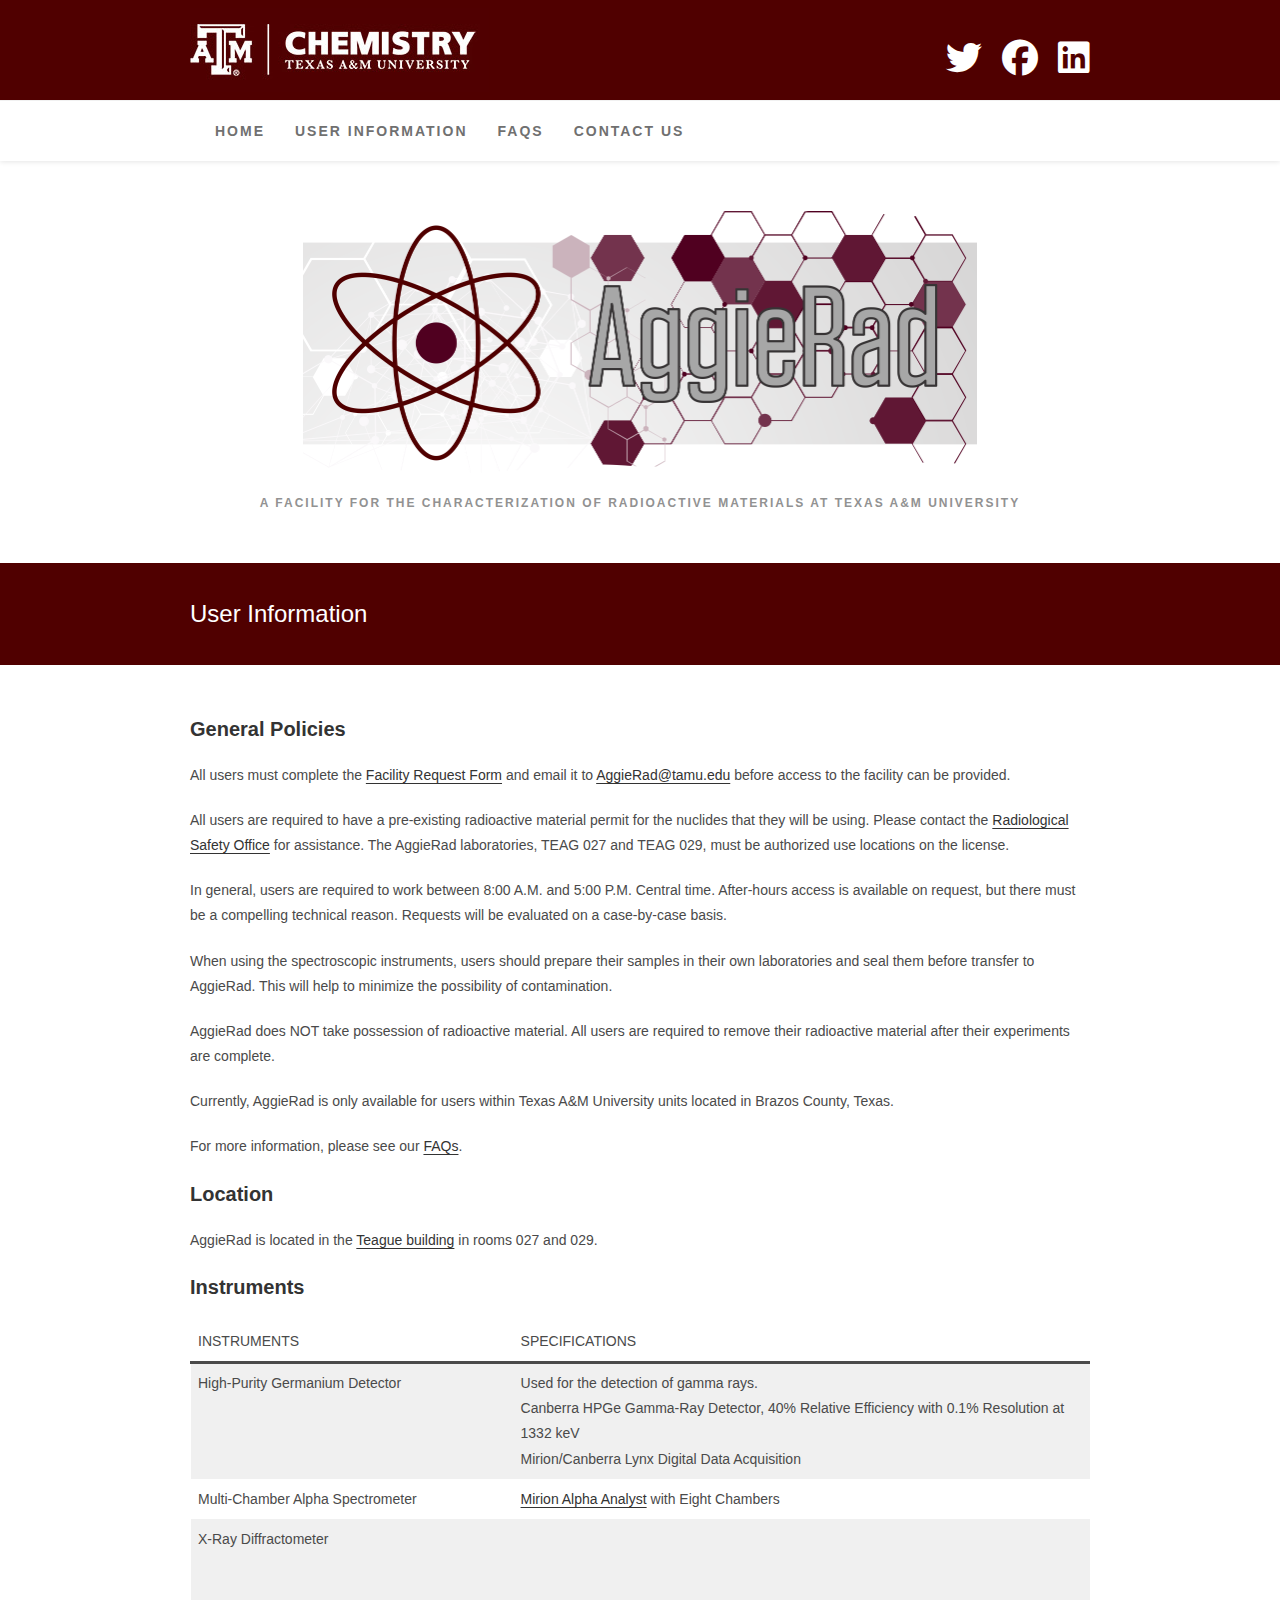
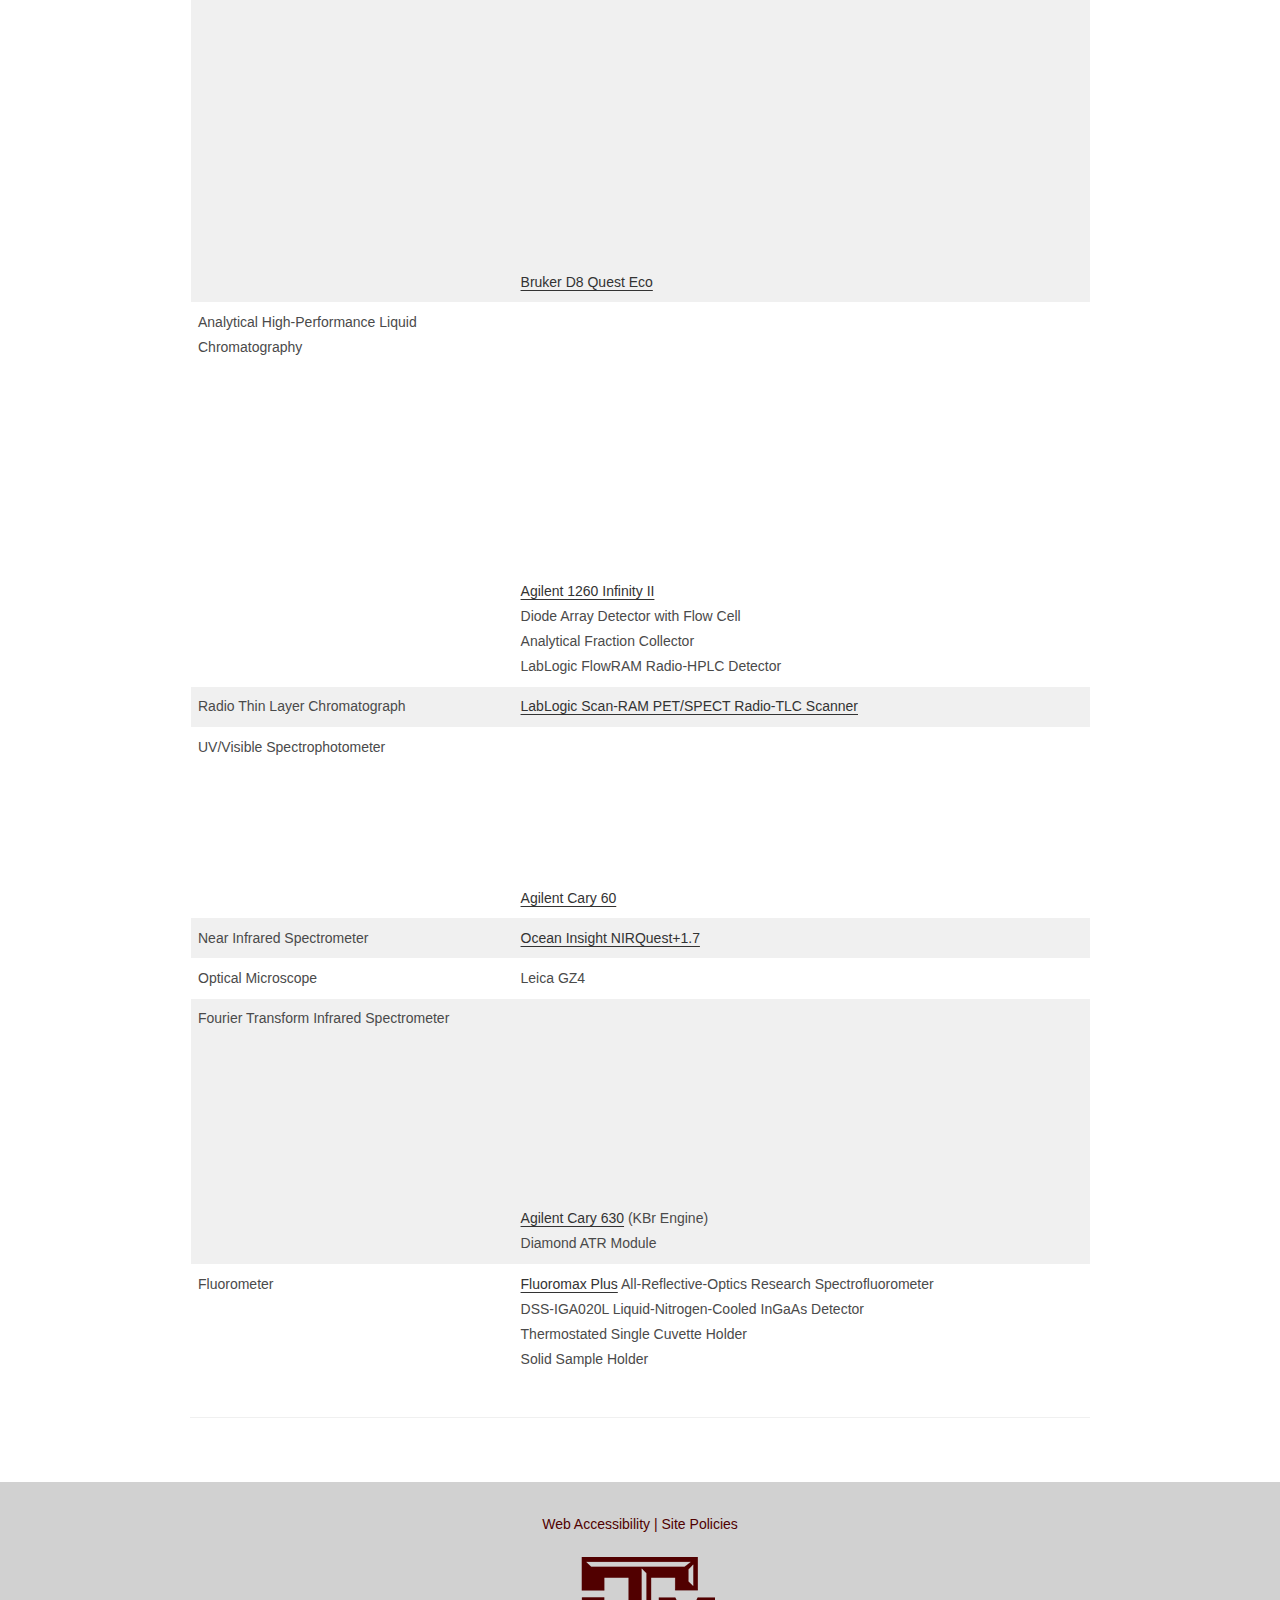
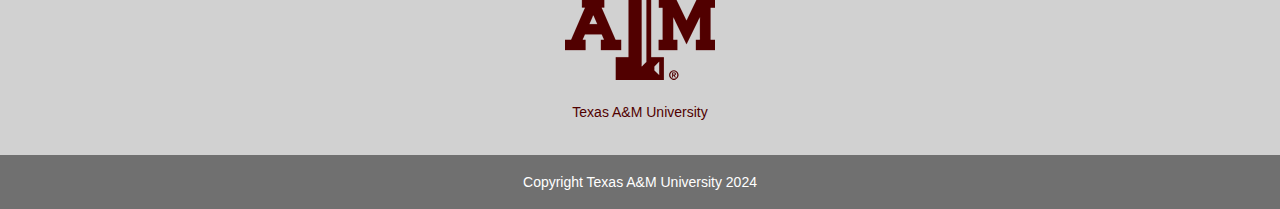
<file: user-info/index.html>
<!DOCTYPE html>
<html class="html" lang="en-US">
<head>
	<meta charset="UTF-8">
	<link rel="profile" href="https://gmpg.org/xfn/11">

	<title>User Information &#8211; AggieRad</title>
<meta name="robots" content="max-image-preview:large">
<meta name="viewport" content="width=device-width, initial-scale=1">
<script>
window._wpemojiSettings = {"baseUrl":"https:\/\/s.w.org\/images\/core\/emoji\/14.0.0\/72x72\/","ext":".png","svgUrl":"https:\/\/s.w.org\/images\/core\/emoji\/14.0.0\/svg\/","svgExt":".svg","source":{"concatemoji":".\/\/wp-includes\/js\/wp-emoji-release.min.js?ver=6.4.3"}};
/*! This file is auto-generated */
!function(i,n){var o,s,e;function c(e){try{var t={supportTests:e,timestamp:(new Date).valueOf()};sessionStorage.setItem(o,JSON.stringify(t))}catch(e){}}function p(e,t,n){e.clearRect(0,0,e.canvas.width,e.canvas.height),e.fillText(t,0,0);var t=new Uint32Array(e.getImageData(0,0,e.canvas.width,e.canvas.height).data),r=(e.clearRect(0,0,e.canvas.width,e.canvas.height),e.fillText(n,0,0),new Uint32Array(e.getImageData(0,0,e.canvas.width,e.canvas.height).data));return t.every(function(e,t){return e===r[t]})}function u(e,t,n){switch(t){case"flag":return n(e,"🏳️‍⚧️","🏳️​⚧️")?!1:!n(e,"🇺🇳","🇺​🇳")&&!n(e,"🏴󠁧󠁢󠁥󠁮󠁧󠁿","🏴​󠁧​󠁢​󠁥​󠁮​󠁧​󠁿");case"emoji":return!n(e,"🫱🏻‍🫲🏿","🫱🏻​🫲🏿")}return!1}function f(e,t,n){var r="undefined"!=typeof WorkerGlobalScope&&self instanceof WorkerGlobalScope?new OffscreenCanvas(300,150):i.createElement("canvas"),a=r.getContext("2d",{willReadFrequently:!0}),o=(a.textBaseline="top",a.font="600 32px Arial",{});return e.forEach(function(e){o[e]=t(a,e,n)}),o}function t(e){var t=i.createElement("script");t.src=e,t.defer=!0,i.head.appendChild(t)}"undefined"!=typeof Promise&&(o="wpEmojiSettingsSupports",s=["flag","emoji"],n.supports={everything:!0,everythingExceptFlag:!0},e=new Promise(function(e){i.addEventListener("DOMContentLoaded",e,{once:!0})}),new Promise(function(t){var n=function(){try{var e=JSON.parse(sessionStorage.getItem(o));if("object"==typeof e&&"number"==typeof e.timestamp&&(new Date).valueOf()<e.timestamp+604800&&"object"==typeof e.supportTests)return e.supportTests}catch(e){}return null}();if(!n){if("undefined"!=typeof Worker&&"undefined"!=typeof OffscreenCanvas&&"undefined"!=typeof URL&&URL.createObjectURL&&"undefined"!=typeof Blob)try{var e="postMessage("+f.toString()+"("+[JSON.stringify(s),u.toString(),p.toString()].join(",")+"));",r=new Blob([e],{type:"text/javascript"}),a=new Worker(URL.createObjectURL(r),{name:"wpTestEmojiSupports"});return void(a.onmessage=function(e){c(n=e.data),a.terminate(),t(n)})}catch(e){}c(n=f(s,u,p))}t(n)}).then(function(e){for(var t in e)n.supports[t]=e[t],n.supports.everything=n.supports.everything&&n.supports[t],"flag"!==t&&(n.supports.everythingExceptFlag=n.supports.everythingExceptFlag&&n.supports[t]);n.supports.everythingExceptFlag=n.supports.everythingExceptFlag&&!n.supports.flag,n.DOMReady=!1,n.readyCallback=function(){n.DOMReady=!0}}).then(function(){return e}).then(function(){var e;n.supports.everything||(n.readyCallback(),(e=n.source||{}).concatemoji?t(e.concatemoji):e.wpemoji&&e.twemoji&&(t(e.twemoji),t(e.wpemoji)))}))}((window,document),window._wpemojiSettings);
</script>
<style id="wp-emoji-styles-inline-css">img.wp-smiley, img.emoji {
		display: inline !important;
		border: none !important;
		box-shadow: none !important;
		height: 1em !important;
		width: 1em !important;
		margin: 0 0.07em !important;
		vertical-align: -0.1em !important;
		background: none !important;
		padding: 0 !important;
	}</style>
<link rel="stylesheet" id="wp-block-library-css" href="./../wp-includes/css/dist/block-library/style.min.css?ver=6.4.3" media="all">
<style id="wp-block-library-theme-inline-css">.wp-block-audio figcaption{color:#555;font-size:13px;text-align:center}.is-dark-theme .wp-block-audio figcaption{color:hsla(0,0%,100%,.65)}.wp-block-audio{margin:0 0 1em}.wp-block-code{border:1px solid #ccc;border-radius:4px;font-family:Menlo,Consolas,monaco,monospace;padding:.8em 1em}.wp-block-embed figcaption{color:#555;font-size:13px;text-align:center}.is-dark-theme .wp-block-embed figcaption{color:hsla(0,0%,100%,.65)}.wp-block-embed{margin:0 0 1em}.blocks-gallery-caption{color:#555;font-size:13px;text-align:center}.is-dark-theme .blocks-gallery-caption{color:hsla(0,0%,100%,.65)}.wp-block-image figcaption{color:#555;font-size:13px;text-align:center}.is-dark-theme .wp-block-image figcaption{color:hsla(0,0%,100%,.65)}.wp-block-image{margin:0 0 1em}.wp-block-pullquote{border-bottom:4px solid;border-top:4px solid;color:currentColor;margin-bottom:1.75em}.wp-block-pullquote cite,.wp-block-pullquote footer,.wp-block-pullquote__citation{color:currentColor;font-size:.8125em;font-style:normal;text-transform:uppercase}.wp-block-quote{border-left:.25em solid;margin:0 0 1.75em;padding-left:1em}.wp-block-quote cite,.wp-block-quote footer{color:currentColor;font-size:.8125em;font-style:normal;position:relative}.wp-block-quote.has-text-align-right{border-left:none;border-right:.25em solid;padding-left:0;padding-right:1em}.wp-block-quote.has-text-align-center{border:none;padding-left:0}.wp-block-quote.is-large,.wp-block-quote.is-style-large,.wp-block-quote.is-style-plain{border:none}.wp-block-search .wp-block-search__label{font-weight:700}.wp-block-search__button{border:1px solid #ccc;padding:.375em .625em}:where(.wp-block-group.has-background){padding:1.25em 2.375em}.wp-block-separator.has-css-opacity{opacity:.4}.wp-block-separator{border:none;border-bottom:2px solid;margin-left:auto;margin-right:auto}.wp-block-separator.has-alpha-channel-opacity{opacity:1}.wp-block-separator:not(.is-style-wide):not(.is-style-dots){width:100px}.wp-block-separator.has-background:not(.is-style-dots){border-bottom:none;height:1px}.wp-block-separator.has-background:not(.is-style-wide):not(.is-style-dots){height:2px}.wp-block-table{margin:0 0 1em}.wp-block-table td,.wp-block-table th{word-break:normal}.wp-block-table figcaption{color:#555;font-size:13px;text-align:center}.is-dark-theme .wp-block-table figcaption{color:hsla(0,0%,100%,.65)}.wp-block-video figcaption{color:#555;font-size:13px;text-align:center}.is-dark-theme .wp-block-video figcaption{color:hsla(0,0%,100%,.65)}.wp-block-video{margin:0 0 1em}.wp-block-template-part.has-background{margin-bottom:0;margin-top:0;padding:1.25em 2.375em}</style>
<style id="classic-theme-styles-inline-css">/*! This file is auto-generated */
.wp-block-button__link{color:#fff;background-color:#32373c;border-radius:9999px;box-shadow:none;text-decoration:none;padding:calc(.667em + 2px) calc(1.333em + 2px);font-size:1.125em}.wp-block-file__button{background:#32373c;color:#fff;text-decoration:none}</style>
<style id="global-styles-inline-css">body{--wp--preset--color--black: #000000;--wp--preset--color--cyan-bluish-gray: #abb8c3;--wp--preset--color--white: #ffffff;--wp--preset--color--pale-pink: #f78da7;--wp--preset--color--vivid-red: #cf2e2e;--wp--preset--color--luminous-vivid-orange: #ff6900;--wp--preset--color--luminous-vivid-amber: #fcb900;--wp--preset--color--light-green-cyan: #7bdcb5;--wp--preset--color--vivid-green-cyan: #00d084;--wp--preset--color--pale-cyan-blue: #8ed1fc;--wp--preset--color--vivid-cyan-blue: #0693e3;--wp--preset--color--vivid-purple: #9b51e0;--wp--preset--gradient--vivid-cyan-blue-to-vivid-purple: linear-gradient(135deg,rgba(6,147,227,1) 0%,rgb(155,81,224) 100%);--wp--preset--gradient--light-green-cyan-to-vivid-green-cyan: linear-gradient(135deg,rgb(122,220,180) 0%,rgb(0,208,130) 100%);--wp--preset--gradient--luminous-vivid-amber-to-luminous-vivid-orange: linear-gradient(135deg,rgba(252,185,0,1) 0%,rgba(255,105,0,1) 100%);--wp--preset--gradient--luminous-vivid-orange-to-vivid-red: linear-gradient(135deg,rgba(255,105,0,1) 0%,rgb(207,46,46) 100%);--wp--preset--gradient--very-light-gray-to-cyan-bluish-gray: linear-gradient(135deg,rgb(238,238,238) 0%,rgb(169,184,195) 100%);--wp--preset--gradient--cool-to-warm-spectrum: linear-gradient(135deg,rgb(74,234,220) 0%,rgb(151,120,209) 20%,rgb(207,42,186) 40%,rgb(238,44,130) 60%,rgb(251,105,98) 80%,rgb(254,248,76) 100%);--wp--preset--gradient--blush-light-purple: linear-gradient(135deg,rgb(255,206,236) 0%,rgb(152,150,240) 100%);--wp--preset--gradient--blush-bordeaux: linear-gradient(135deg,rgb(254,205,165) 0%,rgb(254,45,45) 50%,rgb(107,0,62) 100%);--wp--preset--gradient--luminous-dusk: linear-gradient(135deg,rgb(255,203,112) 0%,rgb(199,81,192) 50%,rgb(65,88,208) 100%);--wp--preset--gradient--pale-ocean: linear-gradient(135deg,rgb(255,245,203) 0%,rgb(182,227,212) 50%,rgb(51,167,181) 100%);--wp--preset--gradient--electric-grass: linear-gradient(135deg,rgb(202,248,128) 0%,rgb(113,206,126) 100%);--wp--preset--gradient--midnight: linear-gradient(135deg,rgb(2,3,129) 0%,rgb(40,116,252) 100%);--wp--preset--font-size--small: 13px;--wp--preset--font-size--medium: 20px;--wp--preset--font-size--large: 36px;--wp--preset--font-size--x-large: 42px;--wp--preset--spacing--20: 0.44rem;--wp--preset--spacing--30: 0.67rem;--wp--preset--spacing--40: 1rem;--wp--preset--spacing--50: 1.5rem;--wp--preset--spacing--60: 2.25rem;--wp--preset--spacing--70: 3.38rem;--wp--preset--spacing--80: 5.06rem;--wp--preset--shadow--natural: 6px 6px 9px rgba(0, 0, 0, 0.2);--wp--preset--shadow--deep: 12px 12px 50px rgba(0, 0, 0, 0.4);--wp--preset--shadow--sharp: 6px 6px 0px rgba(0, 0, 0, 0.2);--wp--preset--shadow--outlined: 6px 6px 0px -3px rgba(255, 255, 255, 1), 6px 6px rgba(0, 0, 0, 1);--wp--preset--shadow--crisp: 6px 6px 0px rgba(0, 0, 0, 1);}:where(.is-layout-flex){gap: 0.5em;}:where(.is-layout-grid){gap: 0.5em;}body .is-layout-flow > .alignleft{float: left;margin-inline-start: 0;margin-inline-end: 2em;}body .is-layout-flow > .alignright{float: right;margin-inline-start: 2em;margin-inline-end: 0;}body .is-layout-flow > .aligncenter{margin-left: auto !important;margin-right: auto !important;}body .is-layout-constrained > .alignleft{float: left;margin-inline-start: 0;margin-inline-end: 2em;}body .is-layout-constrained > .alignright{float: right;margin-inline-start: 2em;margin-inline-end: 0;}body .is-layout-constrained > .aligncenter{margin-left: auto !important;margin-right: auto !important;}body .is-layout-constrained > :where(:not(.alignleft):not(.alignright):not(.alignfull)){max-width: var(--wp--style--global--content-size);margin-left: auto !important;margin-right: auto !important;}body .is-layout-constrained > .alignwide{max-width: var(--wp--style--global--wide-size);}body .is-layout-flex{display: flex;}body .is-layout-flex{flex-wrap: wrap;align-items: center;}body .is-layout-flex > *{margin: 0;}body .is-layout-grid{display: grid;}body .is-layout-grid > *{margin: 0;}:where(.wp-block-columns.is-layout-flex){gap: 2em;}:where(.wp-block-columns.is-layout-grid){gap: 2em;}:where(.wp-block-post-template.is-layout-flex){gap: 1.25em;}:where(.wp-block-post-template.is-layout-grid){gap: 1.25em;}.has-black-color{color: var(--wp--preset--color--black) !important;}.has-cyan-bluish-gray-color{color: var(--wp--preset--color--cyan-bluish-gray) !important;}.has-white-color{color: var(--wp--preset--color--white) !important;}.has-pale-pink-color{color: var(--wp--preset--color--pale-pink) !important;}.has-vivid-red-color{color: var(--wp--preset--color--vivid-red) !important;}.has-luminous-vivid-orange-color{color: var(--wp--preset--color--luminous-vivid-orange) !important;}.has-luminous-vivid-amber-color{color: var(--wp--preset--color--luminous-vivid-amber) !important;}.has-light-green-cyan-color{color: var(--wp--preset--color--light-green-cyan) !important;}.has-vivid-green-cyan-color{color: var(--wp--preset--color--vivid-green-cyan) !important;}.has-pale-cyan-blue-color{color: var(--wp--preset--color--pale-cyan-blue) !important;}.has-vivid-cyan-blue-color{color: var(--wp--preset--color--vivid-cyan-blue) !important;}.has-vivid-purple-color{color: var(--wp--preset--color--vivid-purple) !important;}.has-black-background-color{background-color: var(--wp--preset--color--black) !important;}.has-cyan-bluish-gray-background-color{background-color: var(--wp--preset--color--cyan-bluish-gray) !important;}.has-white-background-color{background-color: var(--wp--preset--color--white) !important;}.has-pale-pink-background-color{background-color: var(--wp--preset--color--pale-pink) !important;}.has-vivid-red-background-color{background-color: var(--wp--preset--color--vivid-red) !important;}.has-luminous-vivid-orange-background-color{background-color: var(--wp--preset--color--luminous-vivid-orange) !important;}.has-luminous-vivid-amber-background-color{background-color: var(--wp--preset--color--luminous-vivid-amber) !important;}.has-light-green-cyan-background-color{background-color: var(--wp--preset--color--light-green-cyan) !important;}.has-vivid-green-cyan-background-color{background-color: var(--wp--preset--color--vivid-green-cyan) !important;}.has-pale-cyan-blue-background-color{background-color: var(--wp--preset--color--pale-cyan-blue) !important;}.has-vivid-cyan-blue-background-color{background-color: var(--wp--preset--color--vivid-cyan-blue) !important;}.has-vivid-purple-background-color{background-color: var(--wp--preset--color--vivid-purple) !important;}.has-black-border-color{border-color: var(--wp--preset--color--black) !important;}.has-cyan-bluish-gray-border-color{border-color: var(--wp--preset--color--cyan-bluish-gray) !important;}.has-white-border-color{border-color: var(--wp--preset--color--white) !important;}.has-pale-pink-border-color{border-color: var(--wp--preset--color--pale-pink) !important;}.has-vivid-red-border-color{border-color: var(--wp--preset--color--vivid-red) !important;}.has-luminous-vivid-orange-border-color{border-color: var(--wp--preset--color--luminous-vivid-orange) !important;}.has-luminous-vivid-amber-border-color{border-color: var(--wp--preset--color--luminous-vivid-amber) !important;}.has-light-green-cyan-border-color{border-color: var(--wp--preset--color--light-green-cyan) !important;}.has-vivid-green-cyan-border-color{border-color: var(--wp--preset--color--vivid-green-cyan) !important;}.has-pale-cyan-blue-border-color{border-color: var(--wp--preset--color--pale-cyan-blue) !important;}.has-vivid-cyan-blue-border-color{border-color: var(--wp--preset--color--vivid-cyan-blue) !important;}.has-vivid-purple-border-color{border-color: var(--wp--preset--color--vivid-purple) !important;}.has-vivid-cyan-blue-to-vivid-purple-gradient-background{background: var(--wp--preset--gradient--vivid-cyan-blue-to-vivid-purple) !important;}.has-light-green-cyan-to-vivid-green-cyan-gradient-background{background: var(--wp--preset--gradient--light-green-cyan-to-vivid-green-cyan) !important;}.has-luminous-vivid-amber-to-luminous-vivid-orange-gradient-background{background: var(--wp--preset--gradient--luminous-vivid-amber-to-luminous-vivid-orange) !important;}.has-luminous-vivid-orange-to-vivid-red-gradient-background{background: var(--wp--preset--gradient--luminous-vivid-orange-to-vivid-red) !important;}.has-very-light-gray-to-cyan-bluish-gray-gradient-background{background: var(--wp--preset--gradient--very-light-gray-to-cyan-bluish-gray) !important;}.has-cool-to-warm-spectrum-gradient-background{background: var(--wp--preset--gradient--cool-to-warm-spectrum) !important;}.has-blush-light-purple-gradient-background{background: var(--wp--preset--gradient--blush-light-purple) !important;}.has-blush-bordeaux-gradient-background{background: var(--wp--preset--gradient--blush-bordeaux) !important;}.has-luminous-dusk-gradient-background{background: var(--wp--preset--gradient--luminous-dusk) !important;}.has-pale-ocean-gradient-background{background: var(--wp--preset--gradient--pale-ocean) !important;}.has-electric-grass-gradient-background{background: var(--wp--preset--gradient--electric-grass) !important;}.has-midnight-gradient-background{background: var(--wp--preset--gradient--midnight) !important;}.has-small-font-size{font-size: var(--wp--preset--font-size--small) !important;}.has-medium-font-size{font-size: var(--wp--preset--font-size--medium) !important;}.has-large-font-size{font-size: var(--wp--preset--font-size--large) !important;}.has-x-large-font-size{font-size: var(--wp--preset--font-size--x-large) !important;}
.wp-block-navigation a:where(:not(.wp-element-button)){color: inherit;}
:where(.wp-block-post-template.is-layout-flex){gap: 1.25em;}:where(.wp-block-post-template.is-layout-grid){gap: 1.25em;}
:where(.wp-block-columns.is-layout-flex){gap: 2em;}:where(.wp-block-columns.is-layout-grid){gap: 2em;}
.wp-block-pullquote{font-size: 1.5em;line-height: 1.6;}</style>
<link rel="stylesheet" id="font-awesome-css" href="./../wp-content/themes/oceanwp/assets/fonts/fontawesome/css/all.min.css?ver=6.4.2" media="all">
<link rel="stylesheet" id="simple-line-icons-css" href="./../wp-content/themes/oceanwp/assets/css/third/simple-line-icons.min.css?ver=2.4.0" media="all">
<link rel="stylesheet" id="oceanwp-style-css" href="./../wp-content/themes/oceanwp/assets/css/style.min.css?ver=3.5.3" media="all">
<link rel="stylesheet" id="oe-widgets-style-css" href="./../wp-content/plugins/ocean-extra/assets/css/widgets.css?ver=6.4.3" media="all">
<script src="./../wp-content/plugins/stop-user-enumeration/frontend/js/frontend.js?ver=1.4.9" id="stop-user-enumeration-js"></script>
<script src="./../wp-includes/js/jquery/jquery.min.js?ver=3.7.1" id="jquery-core-js"></script>
<script src="./../wp-includes/js/jquery/jquery-migrate.min.js?ver=3.4.1" id="jquery-migrate-js"></script>
<link rel="https://api.w.org/" href="./../wp-json/index.html">
<link rel="alternate" type="application/json" href="./../wp-json/wp/v2/pages/286/index.html">
<link rel="EditURI" type="application/rsd+xml" title="RSD" href="./../xmlrpc.php?rsd">

<link rel="canonical" href="./index.html">
<link rel="shortlink" href="./../index.html?p=286">
<link rel="alternate" type="application/json+oembed" href="./../wp-json/oembed/1.0/embed/index.html?url=https%3A%2F%2F%2Fuser-info%2F">
<link rel="alternate" type="text/xml+oembed" href="./../wp-json/oembed/1.0/embed/index.html?url=https%3A%2F%2F%2Fuser-info%2F#038;format=xml">
<link rel="icon" href="./../wp-content/uploads/favicon-150x150.png" sizes="32x32">
<link rel="icon" href="./../wp-content/uploads/favicon.png" sizes="192x192">
<link rel="apple-touch-icon" href="./../wp-content/uploads/favicon.png">
<meta name="msapplication-TileImage" content="./../wp-content/uploads/favicon.png">
<!-- OceanWP CSS -->
<style type="text/css">/* General CSS */.container{width:900px}.page-header .page-header-title,.page-header.background-image-page-header .page-header-title{color:#ffffff}.site-breadcrumbs,.background-image-page-header .site-breadcrumbs{color:#ffffff}/* Header CSS */#site-header.top-header .oceanwp-social-menu,#site-header.top-header #search-toggle{height:50px}#site-header.top-header #site-navigation-wrap .dropdown-menu >li >a,#site-header.top-header .oceanwp-mobile-menu-icon a,.mobile-menu-close{line-height:50px}#site-header-inner{padding:5px 0 5px 25px}#site-header #site-logo #site-logo-inner a img,#site-header.center-header #site-navigation-wrap .middle-site-logo a img{max-height:300px}#site-navigation-wrap .dropdown-menu >li >a,.oceanwp-mobile-menu-icon a,#searchform-header-replace-close{color:#707070}#site-navigation-wrap .dropdown-menu >li >a .owp-icon use,.oceanwp-mobile-menu-icon a .owp-icon use,#searchform-header-replace-close .owp-icon use{stroke:#707070}#site-navigation-wrap .dropdown-menu >li >a:hover,.oceanwp-mobile-menu-icon a:hover,#searchform-header-replace-close:hover{color:#707070}#site-navigation-wrap .dropdown-menu >li >a:hover .owp-icon use,.oceanwp-mobile-menu-icon a:hover .owp-icon use,#searchform-header-replace-close:hover .owp-icon use{stroke:#707070}.oceanwp-social-menu ul li a,.oceanwp-social-menu .colored ul li a,.oceanwp-social-menu .minimal ul li a,.oceanwp-social-menu .dark ul li a{font-size:30px}.oceanwp-social-menu ul li a .owp-icon,.oceanwp-social-menu .colored ul li a .owp-icon,.oceanwp-social-menu .minimal ul li a .owp-icon,.oceanwp-social-menu .dark ul li a .owp-icon{width:30px;height:30px}.oceanwp-social-menu ul li a{padding:10px 10px 10px 0}.oceanwp-social-menu ul li a{margin:0 10px 0 10px}.oceanwp-social-menu.simple-social ul li a{background-color:#500000}.oceanwp-social-menu.simple-social ul li a{color:#ffffff}.oceanwp-social-menu.simple-social ul li a .owp-icon use{stroke:#ffffff}#sidr,#mobile-dropdown{background-color:#500000}body .sidr a,body .sidr-class-dropdown-toggle,#mobile-dropdown ul li a,#mobile-dropdown ul li a .dropdown-toggle,#mobile-fullscreen ul li a,#mobile-fullscreen .oceanwp-social-menu.simple-social ul li a{color:#ffffff}#mobile-fullscreen a.close .close-icon-inner,#mobile-fullscreen a.close .close-icon-inner::after{background-color:#ffffff}/* Top Bar CSS */#top-bar-wrap,.oceanwp-top-bar-sticky{background-color:#500000}#top-bar-social li a{font-size:36px}#top-bar-social li a{padding:0 10px 0 10px}#top-bar-social li a{color:#ffffff}#top-bar-social li a .owp-icon use{stroke:#ffffff}#top-bar-social li a:hover{color:#a7a7a7!important}#top-bar-social li a:hover .owp-icon use{stroke:#a7a7a7!important}/* Footer Widgets CSS */#footer-widgets{padding:30px 0 10px 0}#footer-widgets{background-color:#d1d1d1}#footer-widgets,#footer-widgets p,#footer-widgets li a:before,#footer-widgets .contact-info-widget span.oceanwp-contact-title,#footer-widgets .recent-posts-date,#footer-widgets .recent-posts-comments,#footer-widgets .widget-recent-posts-icons li .fa{color:#500000}#footer-widgets .footer-box a,#footer-widgets a{color:#500000}/* Footer Bottom CSS */#footer-bottom{padding:20px 0 20px 0}#footer-bottom{background-color:#707070}.page-header{background-color:#500000}/* Typography CSS */#top-bar-content,#top-bar-social-alt{font-size:14px}#site-navigation-wrap .dropdown-menu >li >a,#site-header.full_screen-header .fs-dropdown-menu >li >a,#site-header.top-header #site-navigation-wrap .dropdown-menu >li >a,#site-header.center-header #site-navigation-wrap .dropdown-menu >li >a,#site-header.medium-header #site-navigation-wrap .dropdown-menu >li >a,.oceanwp-mobile-menu-icon a{font-style:normal;font-size:14px;text-transform:uppercase}.site-breadcrumbs{font-size:18px}#footer-widgets .footer-box .widget-title{font-size:18px}#footer-bottom #copyright{font-size:14px}</style>
</head>

<body class="page-template-default page page-id-286 wp-custom-logo wp-embed-responsive oceanwp-theme dropdown-mobile top-header-style no-header-border default-breakpoint content-full-width content-max-width has-topbar pagination-left" itemscope="itemscope" itemtype="https://schema.org/WebPage">

	
	
	<div id="outer-wrap" class="site clr">

		<a class="skip-link screen-reader-text" href="#main">Skip to content</a>

		
		<div id="wrap" class="clr">

			

<div id="top-bar-wrap" class="clr">

	<div id="top-bar" class="clr container">

		
		<div id="top-bar-inner" class="clr">

			
	<div id="top-bar-content" class="clr has-content top-bar-left">

		
		
			
				<span class="topbar-content">

					<img src="./../wp-content/uploads/chem.jpg" align="left">
				</span>

				
	</div>
<!-- #top-bar-content -->



<div id="top-bar-social" class="clr top-bar-right">

	<ul class="clr" aria-label="Social links">

		<li class="oceanwp-twitter"><a href="https://twitter.com/TAMUChemistry" aria-label="X (opens in a new tab)" target="_blank" rel="noopener noreferrer"><i class=" fab fa-twitter" aria-hidden="true" role="img"></i></a></li>
<li class="oceanwp-facebook"><a href="https://www.facebook.com/tamu.chemistry" aria-label="Facebook (opens in a new tab)" target="_blank" rel="noopener noreferrer"><i class=" fab fa-facebook" aria-hidden="true" role="img"></i></a></li>
<li class="oceanwp-linkedin"><a href="https://www.linkedin.com/groups/Department-Chemistry-Texas-M-University-3768510" aria-label="LinkedIn (opens in a new tab)" target="_blank" rel="noopener noreferrer"><i class=" fab fa-linkedin" aria-hidden="true" role="img"></i></a></li>
	</ul>

</div>
<!-- #top-bar-social -->

		</div>
<!-- #top-bar-inner -->

		
	</div>
<!-- #top-bar -->

</div>
<!-- #top-bar-wrap -->


			
<header id="site-header" class="top-header clr" data-height="74" itemscope="itemscope" itemtype="https://schema.org/WPHeader" role="banner">

	
		

<div class="header-top clr">

	
	<div id="site-header-inner" class="clr container">

		
		<div class="left clr">

			<div class="inner">

							<div id="site-navigation-wrap" class="no-top-border clr">
			
			
			
			<nav id="site-navigation" class="navigation main-navigation clr" itemscope="itemscope" itemtype="https://schema.org/SiteNavigationElement" role="navigation">

				<ul id="menu-main-menu" class="main-menu dropdown-menu sf-menu">
<li id="menu-item-8" class="menu-item menu-item-type-custom menu-item-object-custom menu-item-8"><a href="./../index.html" class="menu-link"><span class="text-wrap">Home</span></a></li>
<li id="menu-item-303" class="menu-item menu-item-type-post_type menu-item-object-page current-menu-item page_item page-item-286 current_page_item menu-item-303"><a href="./index.html" class="menu-link"><span class="text-wrap">User Information</span></a></li>
<li id="menu-item-250" class="menu-item menu-item-type-post_type menu-item-object-page menu-item-250"><a href="./../faqs/index.html" class="menu-link"><span class="text-wrap">FAQs</span></a></li>
<li id="menu-item-249" class="menu-item menu-item-type-post_type menu-item-object-page menu-item-249"><a href="./../contact-us/index.html" class="menu-link"><span class="text-wrap">Contact Us</span></a></li>
</ul>
			</nav><!-- #site-navigation -->

			
			
					</div>
<!-- #site-navigation-wrap -->
			
		
	
				
	
	<div class="oceanwp-mobile-menu-icon clr mobile-right">

		
		
		
		<a href="./../index.html#mobile-menu-toggle" class="mobile-menu" aria-label="Mobile Menu">
							<i class="fa fa-bars" aria-hidden="true"></i>
								<span class="oceanwp-text">Menu</span>
				<span class="oceanwp-close-text">Close</span>
						</a>

		
		
		
	</div>
<!-- #oceanwp-mobile-menu-navbar -->

	

			</div>

		</div>

		<div class="right clr">

			<div class="inner">

				
			</div>

		</div>

	</div>
<!-- #site-header-inner -->

	
<div id="mobile-dropdown" class="clr">

	<nav class="clr" itemscope="itemscope" itemtype="https://schema.org/SiteNavigationElement">

		<ul id="menu-main-menu-1" class="menu">
<li class="menu-item menu-item-type-custom menu-item-object-custom menu-item-8"><a href="./../index.html">Home</a></li>
<li class="menu-item menu-item-type-post_type menu-item-object-page current-menu-item page_item page-item-286 current_page_item menu-item-303"><a href="./index.html" aria-current="page">User Information</a></li>
<li class="menu-item menu-item-type-post_type menu-item-object-page menu-item-250"><a href="./../faqs/index.html">FAQs</a></li>
<li class="menu-item menu-item-type-post_type menu-item-object-page menu-item-249"><a href="./../contact-us/index.html">Contact Us</a></li>
</ul>
	</nav>

</div>

	
</div>
<!-- .header-top -->

	<div class="header-bottom clr">
		<div class="container">
			

<div id="site-logo" class="clr" itemscope itemtype="https://schema.org/Brand">

	
	<div id="site-logo-inner" class="clr">

		<a href="./../index.html" class="custom-logo-link" rel="home"><img width="1349" height="524" src="./../wp-content/uploads/AggieRad-Logo.png" class="custom-logo" alt="AggieRad Logo" decoding="async" fetchpriority="high" srcset="./../wp-content/uploads/AggieRad-Logo.png 1x, ./../wp-content/uploads/AggieRad-Logo.png 2x" sizes="(max-width: 1349px) 100vw, 1349px"></a>
	</div>
<!-- #site-logo-inner -->

	
				<div id="site-description"><h2>A Facility for the Characterization of Radioactive Materials at Texas A&amp;M University</h2></div>
			
</div>
<!-- #site-logo -->

		</div>
	</div>
	
		
		
</header><!-- #site-header -->


			
			<main id="main" class="site-main clr" role="main">

				

<header class="page-header">

	
	<div class="container clr page-header-inner">

		
			<h1 class="page-header-title clr" itemprop="headline">User Information</h1>

			
		
		
	</div>
<!-- .page-header-inner -->

	
	
</header><!-- .page-header -->


	
	<div id="content-wrap" class="container clr">

		
		<div id="primary" class="content-area clr">

			
			<div id="content" class="site-content clr">

				
				
<article class="single-page-article clr">

	
<div class="entry clr" itemprop="text">

	
	
<h2 class="wp-block-heading" id="general-policies">General Policies</h2>



<p>All users must complete the <a href="./../wp-content/uploads/AggieRad-Facility-Request-Form.pdf" target="_blank" rel="noreferrer noopener">Facility Request Form</a> and email it to <a href="mailto:AggieRad@tamu.edu">AggieRad@tamu.edu</a> before access to the facility can be provided.</p>



<p>All users are required to have a pre-existing radioactive material permit for the nuclides that they will be using. Please contact the <a rel="noreferrer noopener" href="https://ehs.tamu.edu/programs/radiological-safety.html" target="_blank">Radiological Safety Office</a> for assistance. The AggieRad laboratories, TEAG 027 and TEAG 029, must be authorized use locations on the license.</p>



<p>In general, users are required to work between 8:00 A.M. and 5:00 P.M. Central time. After-hours access is available on request, but there must be a compelling technical reason. Requests will be evaluated on a case-by-case basis.</p>



<p>When using the spectroscopic instruments, users should prepare their samples in their own laboratories and seal them before transfer to AggieRad. This will help to minimize the possibility of contamination.</p>



<p>AggieRad does NOT take possession of radioactive material. All users are required to remove their radioactive material after their experiments are complete.</p>



<p>Currently, AggieRad is only available for users within Texas A&amp;M University units located in Brazos County, Texas.</p>



<p>For more information, please see our <a href="./../faqs/index.html">FAQs</a>.</p>



<h2 class="wp-block-heading" id="location">Location</h2>



<p>AggieRad is located in the <a href="https://aggiemap.tamu.edu/?bldg=0445" target="_blank" rel="noreferrer noopener">Teague building</a> in rooms 027 and 029.</p>



<h2 class="wp-block-heading" id="instruments">Instruments</h2>



<figure class="wp-block-table is-style-stripes"><table>
<thead><tr>
<th>Instruments</th>
<th class="has-text-align-left" data-align="left">Specifications</th>
</tr></thead>
<tbody>
<tr>
<td>High-Purity Germanium Detector</td>
<td class="has-text-align-left" data-align="left">Used for the detection of gamma rays.<br>Canberra HPGe Gamma-Ray Detector, 40% Relative Efficiency with 0.1% Resolution at 1332 keV<br>Mirion/Canberra Lynx Digital Data Acquisition</td>
</tr>
<tr>
<td>Multi-Chamber Alpha Spectrometer</td>
<td class="has-text-align-left" data-align="left">
<a href="https://www.mirion.com/products/technologies/spectroscopy-scientific-analysis/alpha-spectroscopy/alpha-analyst-integrated-alpha-spectrometer" target="_blank" rel="noreferrer noopener">Mirion Alpha Analyst</a> with Eight Chambers</td>
</tr>
<tr>
<td>X-Ray Diffractometer</td>
<td class="has-text-align-left" data-align="left">
<img decoding="async" width="1497" height="1710" class="wp-image-301" style="width: 300px;" src="./../wp-content/uploads/aggierad_2022_36_51988439671_o-scaled-e1705984811912.jpg" alt="X-Ray Diffractometer" srcset="./../wp-content/uploads/aggierad_2022_36_51988439671_o-scaled-e1705984811912.jpg 1497w, ./../wp-content/uploads/aggierad_2022_36_51988439671_o-scaled-e1705984811912-263x300.jpg 263w, ./../wp-content/uploads/aggierad_2022_36_51988439671_o-scaled-e1705984811912-896x1024.jpg 896w, ./../wp-content/uploads/aggierad_2022_36_51988439671_o-scaled-e1705984811912-768x877.jpg 768w, ./../wp-content/uploads/aggierad_2022_36_51988439671_o-scaled-e1705984811912-1345x1536.jpg 1345w" sizes="(max-width: 1497px) 100vw, 1497px"><br><a href="https://www.bruker.com/en/products-and-solutions/diffractometers-and-scattering-systems/single-crystal-x-ray-diffractometers/d8-quest-eco.html" target="_blank" rel="noreferrer noopener">Bruker D8 Quest Eco</a>
</td>
</tr>
<tr>
<td>Analytical High-Performance Liquid Chromatography</td>
<td class="has-text-align-left" data-align="left">
<img decoding="async" width="1233" height="1105" class="wp-image-299" style="width: 300px;" src="./../wp-content/uploads/aggierad_2022_20_51988997875_o-scaled-e1705984695860.jpg" alt="Analytical High-Performance Liquid Chromatography" srcset="./../wp-content/uploads/aggierad_2022_20_51988997875_o-scaled-e1705984695860.jpg 1233w, ./../wp-content/uploads/aggierad_2022_20_51988997875_o-scaled-e1705984695860-300x269.jpg 300w, ./../wp-content/uploads/aggierad_2022_20_51988997875_o-scaled-e1705984695860-1024x918.jpg 1024w, ./../wp-content/uploads/aggierad_2022_20_51988997875_o-scaled-e1705984695860-768x688.jpg 768w" sizes="(max-width: 1233px) 100vw, 1233px"><br><a href="https://www.agilent.com/en/product/liquid-chromatography/hplc-systems/analytical-hplc-systems/1260-infinity-ii-lc-system" target="_blank" rel="noreferrer noopener">Agilent 1260 Infinity II</a><br>Diode Array Detector with Flow Cell<br>Analytical Fraction Collector<br>LabLogic FlowRAM Radio-HPLC Detector</td>
</tr>
<tr>
<td>Radio Thin Layer Chromatograph</td>
<td class="has-text-align-left" data-align="left"><a href="https://lablogic.com/nuclear-medicine-and-pet/instruments/scan-ram" target="_blank" rel="noreferrer noopener">LabLogic Scan-RAM PET/SPECT Radio-TLC Scanner</a></td>
</tr>
<tr>
<td>UV/Visible Spectrophotometer</td>
<td class="has-text-align-left" data-align="left">
<img decoding="async" width="2278" height="1147" class="wp-image-297" style="width: 300px;" src="./../wp-content/uploads/aggierad_2022_33_51988727799_o-scaled-e1705984535128.jpg" alt="UV/Visible Spectrophotometer" srcset="./../wp-content/uploads/aggierad_2022_33_51988727799_o-scaled-e1705984535128.jpg 2278w, ./../wp-content/uploads/aggierad_2022_33_51988727799_o-scaled-e1705984535128-300x151.jpg 300w, ./../wp-content/uploads/aggierad_2022_33_51988727799_o-scaled-e1705984535128-1024x516.jpg 1024w, ./../wp-content/uploads/aggierad_2022_33_51988727799_o-scaled-e1705984535128-768x387.jpg 768w, ./../wp-content/uploads/aggierad_2022_33_51988727799_o-scaled-e1705984535128-1536x773.jpg 1536w, ./../wp-content/uploads/aggierad_2022_33_51988727799_o-scaled-e1705984535128-2048x1031.jpg 2048w" sizes="(max-width: 2278px) 100vw, 2278px"><br><a href="https://www.agilent.com/en/product/molecular-spectroscopy/uv-vis-uv-vis-nir-spectroscopy/uv-vis-uv-vis-nir-systems/cary-60-uv-vis-spectrophotometer" target="_blank" rel="noreferrer noopener">Agilent Cary 60</a>
</td>
</tr>
<tr>
<td>Near Infrared Spectrometer</td>
<td class="has-text-align-left" data-align="left"><a href="https://www.oceaninsight.com/products/spectrometers/near-infrared/preconfigured-nirquest-spectrometers/" target="_blank" rel="noreferrer noopener">Ocean Insight NIRQuest+1.7</a></td>
</tr>
<tr>
<td>Optical Microscope</td>
<td class="has-text-align-left" data-align="left">Leica GZ4</td>
</tr>
<tr>
<td>Fourier Transform Infrared Spectrometer</td>
<td class="has-text-align-left" data-align="left">
<img loading="lazy" decoding="async" width="2560" height="1709" class="wp-image-295" style="width: 300px;" src="./../wp-content/uploads/aggierad_2022_31_51988499953_o-scaled.jpg" alt="Fourier Transform Infrared Spectrometer" srcset="./../wp-content/uploads/aggierad_2022_31_51988499953_o-scaled.jpg 2560w, ./../wp-content/uploads/aggierad_2022_31_51988499953_o-300x200.jpg 300w, ./../wp-content/uploads/aggierad_2022_31_51988499953_o-1024x684.jpg 1024w, ./../wp-content/uploads/aggierad_2022_31_51988499953_o-768x513.jpg 768w, ./../wp-content/uploads/aggierad_2022_31_51988499953_o-1536x1025.jpg 1536w, ./../wp-content/uploads/aggierad_2022_31_51988499953_o-2048x1367.jpg 2048w" sizes="(max-width: 2560px) 100vw, 2560px"><br><a href="https://www.agilent.com/en/product/molecular-spectroscopy/ftir-spectroscopy/ftir-benchtop-systems/cary-630-ftir-spectrometer" target="_blank" rel="noreferrer noopener">Agilent Cary 630</a> (KBr Engine)<br>Diamond ATR Module</td>
</tr>
<tr>
<td>Fluorometer</td>
<td class="has-text-align-left" data-align="left">
<a href="https://www.horiba.com/int/scientific/products/detail/action/show/Product/fluoromax-1576/" target="_blank" rel="noreferrer noopener">Fluoromax Plus</a> All-Reflective-Optics Research Spectrofluorometer<br>DSS-IGA020L Liquid-Nitrogen-Cooled InGaAs Detector<br>Thermostated Single Cuvette Holder<br>Solid Sample Holder</td>
</tr>
</tbody>
</table></figure>

	
</div>

</article>

				
			</div>
<!-- #content -->

			
		</div>
<!-- #primary -->

		
	</div>
<!-- #content-wrap -->

	

	</main><!-- #main -->

	
	
	
		
<footer id="footer" class="site-footer" itemscope="itemscope" itemtype="https://schema.org/WPFooter" role="contentinfo">

	
	<div id="footer-inner" class="clr">

		

<div id="footer-widgets" class="oceanwp-row clr">

	
	<div class="footer-widgets-inner container">

					<div class="footer-box span_1_of_1 col col-1">
				<div id="block-14" class="footer-widget widget_block widget_text clr">
<p class="has-text-align-center has-text-color has-link-color wp-elements-97b94bf7d7ba69f640be7b75b576f1e7" style="color:#500000"><a href="https://itaccessibility.tamu.edu/" target="_blank" rel="noreferrer noopener">Web Accessibility</a> | <a href="https://www.tamu.edu/statements" target="_blank" rel="noreferrer noopener">Site Policies</a></p>
</div>
<div id="block-13" class="footer-widget widget_block widget_media_image clr"><div class="wp-block-image">
<figure class="aligncenter size-full"><img loading="lazy" decoding="async" width="150" height="123" src="./../wp-content/uploads/TAM-Logo.png" alt="" class="wp-image-265"></figure>
</div></div>
<div id="block-15" class="footer-widget widget_block widget_text clr">
<p class="has-text-align-center has-text-color has-link-color wp-elements-c05876c0cea82c6b1d384ff5113c6698" style="color:#500000"><a href="https://www.tamu.edu/" data-type="link" data-id="https://www.tamu.edu" target="_blank" rel="noreferrer noopener">Texas A&amp;M University</a></p>
</div>			</div>
<!-- .footer-one-box -->

			
			
			
			
	</div>
<!-- .container -->

	
</div>
<!-- #footer-widgets -->



<div id="footer-bottom" class="clr no-footer-nav">

	
	<div id="footer-bottom-inner" class="container clr">

		
		
			<div id="copyright" class="clr" role="contentinfo">
				Copyright Texas A&amp;M University 2024			</div>
<!-- #copyright -->

			
	</div>
<!-- #footer-bottom-inner -->

	
</div>
<!-- #footer-bottom -->


	</div>
<!-- #footer-inner -->

	
</footer><!-- #footer -->

	
	
</div>
<!-- #wrap -->


</div>
<!-- #outer-wrap -->



<a aria-label="Scroll to the top of the page" href="#" id="scroll-top" class="scroll-top-right"><i class=" fa fa-angle-up" aria-hidden="true" role="img"></i></a>




<style id="core-block-supports-inline-css">.wp-elements-97b94bf7d7ba69f640be7b75b576f1e7 a{color:#500000;}.wp-elements-c05876c0cea82c6b1d384ff5113c6698 a{color:#500000;}</style>
<script src="./../wp-includes/js/imagesloaded.min.js?ver=5.0.0" id="imagesloaded-js"></script>
<script id="oceanwp-main-js-extra">var oceanwpLocalize = {"nonce":"23b3fdf881","isRTL":"","menuSearchStyle":"disabled","mobileMenuSearchStyle":"disabled","sidrSource":null,"sidrDisplace":"1","sidrSide":"left","sidrDropdownTarget":"link","verticalHeaderTarget":"link","customScrollOffset":"0","customSelects":".woocommerce-ordering .orderby, #dropdown_product_cat, .widget_categories select, .widget_archive select, .single-product .variations_form .variations select","ajax_url":".\/\/wp-admin\/admin-ajax.php","oe_mc_wpnonce":"b8fb43f85a"};</script>
<script src="./../wp-content/themes/oceanwp/assets/js/theme.min.js?ver=3.5.3" id="oceanwp-main-js"></script>
<script src="./../wp-content/themes/oceanwp/assets/js/drop-down-mobile-menu.min.js?ver=3.5.3" id="oceanwp-drop-down-mobile-menu-js"></script>
<script src="./../wp-content/themes/oceanwp/assets/js/vendors/magnific-popup.min.js?ver=3.5.3" id="ow-magnific-popup-js"></script>
<script src="./../wp-content/themes/oceanwp/assets/js/ow-lightbox.min.js?ver=3.5.3" id="oceanwp-lightbox-js"></script>
<script src="./../wp-content/themes/oceanwp/assets/js/vendors/flickity.pkgd.min.js?ver=3.5.3" id="ow-flickity-js"></script>
<script src="./../wp-content/themes/oceanwp/assets/js/ow-slider.min.js?ver=3.5.3" id="oceanwp-slider-js"></script>
<script src="./../wp-content/themes/oceanwp/assets/js/scroll-effect.min.js?ver=3.5.3" id="oceanwp-scroll-effect-js"></script>
<script src="./../wp-content/themes/oceanwp/assets/js/scroll-top.min.js?ver=3.5.3" id="oceanwp-scroll-top-js"></script>
<script src="./../wp-content/themes/oceanwp/assets/js/select.min.js?ver=3.5.3" id="oceanwp-select-js"></script>
</body>
</html>
</file>
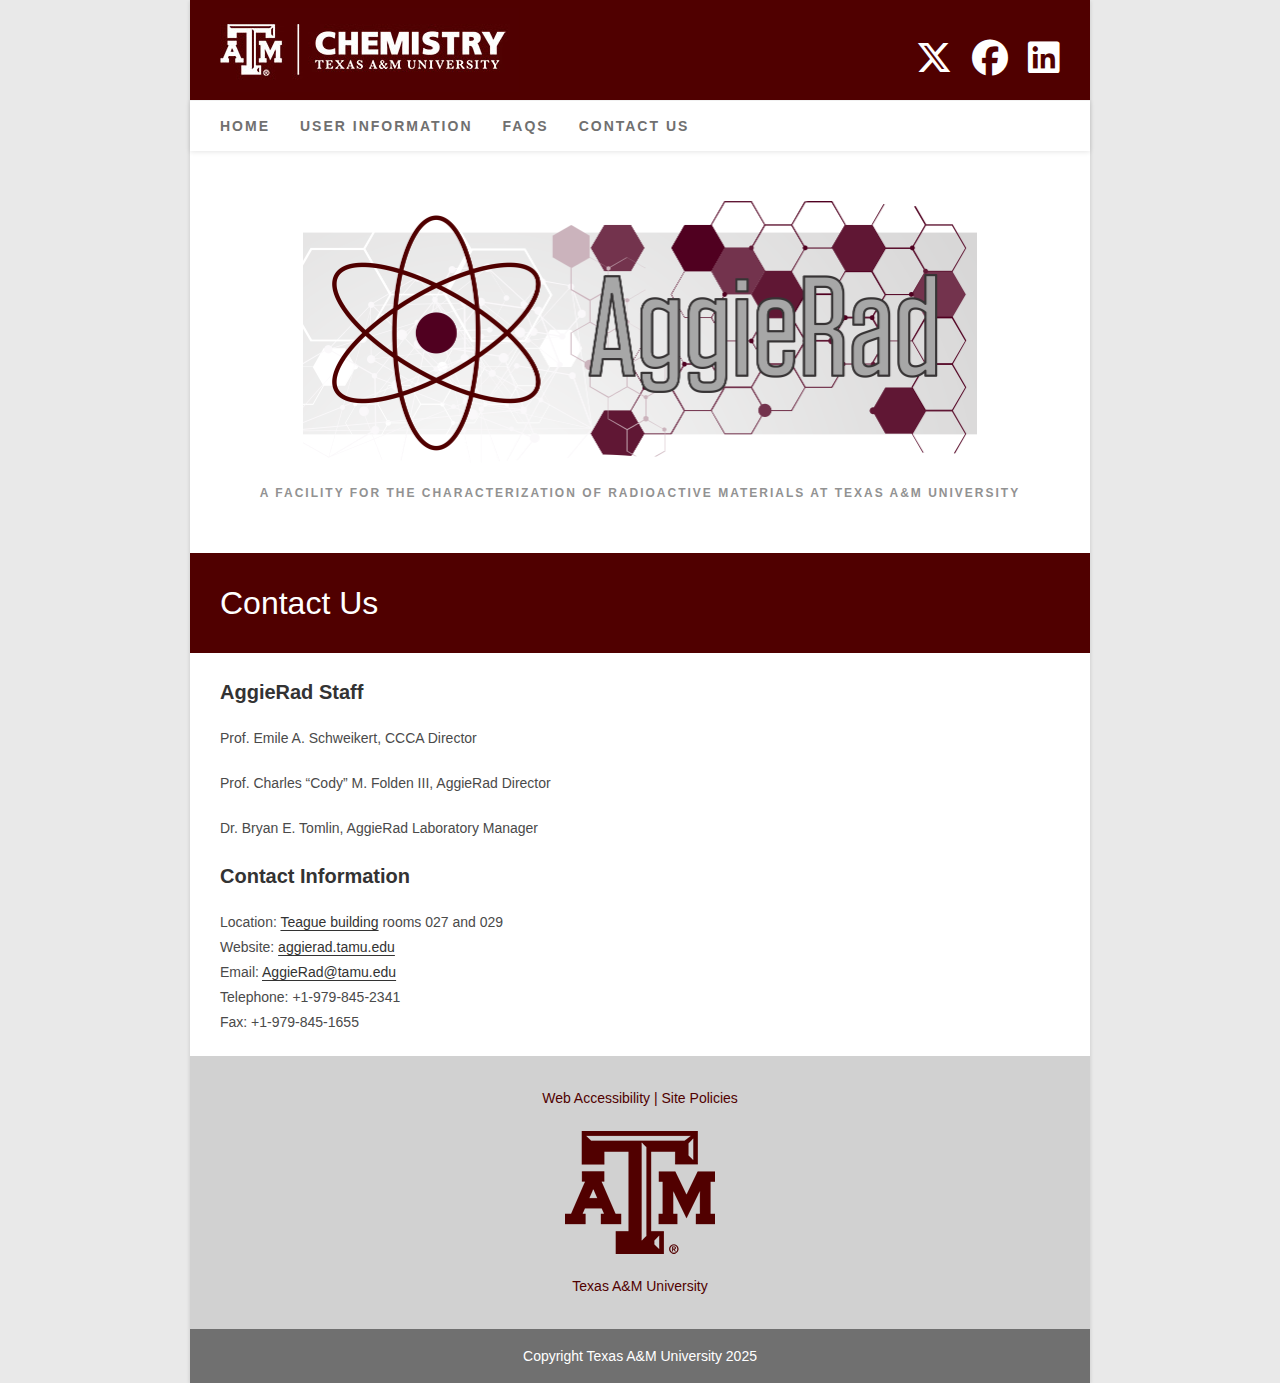
<file: contact-us.html>
<!DOCTYPE html>
<html class="html" lang="en-US">
<head>
	<meta charset="UTF-8">
	<link rel="profile" href="https://gmpg.org/xfn/11">

	<title>Contact Us &#8211; AggieRad</title>
<meta name="robots" content="max-image-preview:large">
	<style>img:is([sizes="auto" i], [sizes^="auto," i]) { contain-intrinsic-size: 3000px 1500px }</style>
	<meta name="viewport" content="width=device-width, initial-scale=1">
<link rel="stylesheet" id="wp-block-library-css" href="/wp-includes/css/dist/block-library/style.min.css" media="all">
<style id="wp-block-library-theme-inline-css">.wp-block-audio :where(figcaption){color:#555;font-size:13px;text-align:center}.is-dark-theme .wp-block-audio :where(figcaption){color:#ffffffa6}.wp-block-audio{margin:0 0 1em}.wp-block-code{border:1px solid #ccc;border-radius:4px;font-family:Menlo,Consolas,monaco,monospace;padding:.8em 1em}.wp-block-embed :where(figcaption){color:#555;font-size:13px;text-align:center}.is-dark-theme .wp-block-embed :where(figcaption){color:#ffffffa6}.wp-block-embed{margin:0 0 1em}.blocks-gallery-caption{color:#555;font-size:13px;text-align:center}.is-dark-theme .blocks-gallery-caption{color:#ffffffa6}:root :where(.wp-block-image figcaption){color:#555;font-size:13px;text-align:center}.is-dark-theme :root :where(.wp-block-image figcaption){color:#ffffffa6}.wp-block-image{margin:0 0 1em}.wp-block-pullquote{border-bottom:4px solid;border-top:4px solid;color:currentColor;margin-bottom:1.75em}.wp-block-pullquote cite,.wp-block-pullquote footer,.wp-block-pullquote__citation{color:currentColor;font-size:.8125em;font-style:normal;text-transform:uppercase}.wp-block-quote{border-left:.25em solid;margin:0 0 1.75em;padding-left:1em}.wp-block-quote cite,.wp-block-quote footer{color:currentColor;font-size:.8125em;font-style:normal;position:relative}.wp-block-quote:where(.has-text-align-right){border-left:none;border-right:.25em solid;padding-left:0;padding-right:1em}.wp-block-quote:where(.has-text-align-center){border:none;padding-left:0}.wp-block-quote.is-large,.wp-block-quote.is-style-large,.wp-block-quote:where(.is-style-plain){border:none}.wp-block-search .wp-block-search__label{font-weight:700}.wp-block-search__button{border:1px solid #ccc;padding:.375em .625em}:where(.wp-block-group.has-background){padding:1.25em 2.375em}.wp-block-separator.has-css-opacity{opacity:.4}.wp-block-separator{border:none;border-bottom:2px solid;margin-left:auto;margin-right:auto}.wp-block-separator.has-alpha-channel-opacity{opacity:1}.wp-block-separator:not(.is-style-wide):not(.is-style-dots){width:100px}.wp-block-separator.has-background:not(.is-style-dots){border-bottom:none;height:1px}.wp-block-separator.has-background:not(.is-style-wide):not(.is-style-dots){height:2px}.wp-block-table{margin:0 0 1em}.wp-block-table td,.wp-block-table th{word-break:normal}.wp-block-table :where(figcaption){color:#555;font-size:13px;text-align:center}.is-dark-theme .wp-block-table :where(figcaption){color:#ffffffa6}.wp-block-video :where(figcaption){color:#555;font-size:13px;text-align:center}.is-dark-theme .wp-block-video :where(figcaption){color:#ffffffa6}.wp-block-video{margin:0 0 1em}:root :where(.wp-block-template-part.has-background){margin-bottom:0;margin-top:0;padding:1.25em 2.375em}</style>
<style id="classic-theme-styles-inline-css">/*! This file is auto-generated */
.wp-block-button__link{color:#fff;background-color:#32373c;border-radius:9999px;box-shadow:none;text-decoration:none;padding:calc(.667em + 2px) calc(1.333em + 2px);font-size:1.125em}.wp-block-file__button{background:#32373c;color:#fff;text-decoration:none}</style>
<style id="global-styles-inline-css">:root{--wp--preset--aspect-ratio--square: 1;--wp--preset--aspect-ratio--4-3: 4/3;--wp--preset--aspect-ratio--3-4: 3/4;--wp--preset--aspect-ratio--3-2: 3/2;--wp--preset--aspect-ratio--2-3: 2/3;--wp--preset--aspect-ratio--16-9: 16/9;--wp--preset--aspect-ratio--9-16: 9/16;--wp--preset--color--black: #000000;--wp--preset--color--cyan-bluish-gray: #abb8c3;--wp--preset--color--white: #ffffff;--wp--preset--color--pale-pink: #f78da7;--wp--preset--color--vivid-red: #cf2e2e;--wp--preset--color--luminous-vivid-orange: #ff6900;--wp--preset--color--luminous-vivid-amber: #fcb900;--wp--preset--color--light-green-cyan: #7bdcb5;--wp--preset--color--vivid-green-cyan: #00d084;--wp--preset--color--pale-cyan-blue: #8ed1fc;--wp--preset--color--vivid-cyan-blue: #0693e3;--wp--preset--color--vivid-purple: #9b51e0;--wp--preset--gradient--vivid-cyan-blue-to-vivid-purple: linear-gradient(135deg,rgba(6,147,227,1) 0%,rgb(155,81,224) 100%);--wp--preset--gradient--light-green-cyan-to-vivid-green-cyan: linear-gradient(135deg,rgb(122,220,180) 0%,rgb(0,208,130) 100%);--wp--preset--gradient--luminous-vivid-amber-to-luminous-vivid-orange: linear-gradient(135deg,rgba(252,185,0,1) 0%,rgba(255,105,0,1) 100%);--wp--preset--gradient--luminous-vivid-orange-to-vivid-red: linear-gradient(135deg,rgba(255,105,0,1) 0%,rgb(207,46,46) 100%);--wp--preset--gradient--very-light-gray-to-cyan-bluish-gray: linear-gradient(135deg,rgb(238,238,238) 0%,rgb(169,184,195) 100%);--wp--preset--gradient--cool-to-warm-spectrum: linear-gradient(135deg,rgb(74,234,220) 0%,rgb(151,120,209) 20%,rgb(207,42,186) 40%,rgb(238,44,130) 60%,rgb(251,105,98) 80%,rgb(254,248,76) 100%);--wp--preset--gradient--blush-light-purple: linear-gradient(135deg,rgb(255,206,236) 0%,rgb(152,150,240) 100%);--wp--preset--gradient--blush-bordeaux: linear-gradient(135deg,rgb(254,205,165) 0%,rgb(254,45,45) 50%,rgb(107,0,62) 100%);--wp--preset--gradient--luminous-dusk: linear-gradient(135deg,rgb(255,203,112) 0%,rgb(199,81,192) 50%,rgb(65,88,208) 100%);--wp--preset--gradient--pale-ocean: linear-gradient(135deg,rgb(255,245,203) 0%,rgb(182,227,212) 50%,rgb(51,167,181) 100%);--wp--preset--gradient--electric-grass: linear-gradient(135deg,rgb(202,248,128) 0%,rgb(113,206,126) 100%);--wp--preset--gradient--midnight: linear-gradient(135deg,rgb(2,3,129) 0%,rgb(40,116,252) 100%);--wp--preset--font-size--small: 13px;--wp--preset--font-size--medium: 20px;--wp--preset--font-size--large: 36px;--wp--preset--font-size--x-large: 42px;--wp--preset--spacing--20: 0.44rem;--wp--preset--spacing--30: 0.67rem;--wp--preset--spacing--40: 1rem;--wp--preset--spacing--50: 1.5rem;--wp--preset--spacing--60: 2.25rem;--wp--preset--spacing--70: 3.38rem;--wp--preset--spacing--80: 5.06rem;--wp--preset--shadow--natural: 6px 6px 9px rgba(0, 0, 0, 0.2);--wp--preset--shadow--deep: 12px 12px 50px rgba(0, 0, 0, 0.4);--wp--preset--shadow--sharp: 6px 6px 0px rgba(0, 0, 0, 0.2);--wp--preset--shadow--outlined: 6px 6px 0px -3px rgba(255, 255, 255, 1), 6px 6px rgba(0, 0, 0, 1);--wp--preset--shadow--crisp: 6px 6px 0px rgba(0, 0, 0, 1);}:where(.is-layout-flex){gap: 0.5em;}:where(.is-layout-grid){gap: 0.5em;}body .is-layout-flex{display: flex;}.is-layout-flex{flex-wrap: wrap;align-items: center;}.is-layout-flex > :is(*, div){margin: 0;}body .is-layout-grid{display: grid;}.is-layout-grid > :is(*, div){margin: 0;}:where(.wp-block-columns.is-layout-flex){gap: 2em;}:where(.wp-block-columns.is-layout-grid){gap: 2em;}:where(.wp-block-post-template.is-layout-flex){gap: 1.25em;}:where(.wp-block-post-template.is-layout-grid){gap: 1.25em;}.has-black-color{color: var(--wp--preset--color--black) !important;}.has-cyan-bluish-gray-color{color: var(--wp--preset--color--cyan-bluish-gray) !important;}.has-white-color{color: var(--wp--preset--color--white) !important;}.has-pale-pink-color{color: var(--wp--preset--color--pale-pink) !important;}.has-vivid-red-color{color: var(--wp--preset--color--vivid-red) !important;}.has-luminous-vivid-orange-color{color: var(--wp--preset--color--luminous-vivid-orange) !important;}.has-luminous-vivid-amber-color{color: var(--wp--preset--color--luminous-vivid-amber) !important;}.has-light-green-cyan-color{color: var(--wp--preset--color--light-green-cyan) !important;}.has-vivid-green-cyan-color{color: var(--wp--preset--color--vivid-green-cyan) !important;}.has-pale-cyan-blue-color{color: var(--wp--preset--color--pale-cyan-blue) !important;}.has-vivid-cyan-blue-color{color: var(--wp--preset--color--vivid-cyan-blue) !important;}.has-vivid-purple-color{color: var(--wp--preset--color--vivid-purple) !important;}.has-black-background-color{background-color: var(--wp--preset--color--black) !important;}.has-cyan-bluish-gray-background-color{background-color: var(--wp--preset--color--cyan-bluish-gray) !important;}.has-white-background-color{background-color: var(--wp--preset--color--white) !important;}.has-pale-pink-background-color{background-color: var(--wp--preset--color--pale-pink) !important;}.has-vivid-red-background-color{background-color: var(--wp--preset--color--vivid-red) !important;}.has-luminous-vivid-orange-background-color{background-color: var(--wp--preset--color--luminous-vivid-orange) !important;}.has-luminous-vivid-amber-background-color{background-color: var(--wp--preset--color--luminous-vivid-amber) !important;}.has-light-green-cyan-background-color{background-color: var(--wp--preset--color--light-green-cyan) !important;}.has-vivid-green-cyan-background-color{background-color: var(--wp--preset--color--vivid-green-cyan) !important;}.has-pale-cyan-blue-background-color{background-color: var(--wp--preset--color--pale-cyan-blue) !important;}.has-vivid-cyan-blue-background-color{background-color: var(--wp--preset--color--vivid-cyan-blue) !important;}.has-vivid-purple-background-color{background-color: var(--wp--preset--color--vivid-purple) !important;}.has-black-border-color{border-color: var(--wp--preset--color--black) !important;}.has-cyan-bluish-gray-border-color{border-color: var(--wp--preset--color--cyan-bluish-gray) !important;}.has-white-border-color{border-color: var(--wp--preset--color--white) !important;}.has-pale-pink-border-color{border-color: var(--wp--preset--color--pale-pink) !important;}.has-vivid-red-border-color{border-color: var(--wp--preset--color--vivid-red) !important;}.has-luminous-vivid-orange-border-color{border-color: var(--wp--preset--color--luminous-vivid-orange) !important;}.has-luminous-vivid-amber-border-color{border-color: var(--wp--preset--color--luminous-vivid-amber) !important;}.has-light-green-cyan-border-color{border-color: var(--wp--preset--color--light-green-cyan) !important;}.has-vivid-green-cyan-border-color{border-color: var(--wp--preset--color--vivid-green-cyan) !important;}.has-pale-cyan-blue-border-color{border-color: var(--wp--preset--color--pale-cyan-blue) !important;}.has-vivid-cyan-blue-border-color{border-color: var(--wp--preset--color--vivid-cyan-blue) !important;}.has-vivid-purple-border-color{border-color: var(--wp--preset--color--vivid-purple) !important;}.has-vivid-cyan-blue-to-vivid-purple-gradient-background{background: var(--wp--preset--gradient--vivid-cyan-blue-to-vivid-purple) !important;}.has-light-green-cyan-to-vivid-green-cyan-gradient-background{background: var(--wp--preset--gradient--light-green-cyan-to-vivid-green-cyan) !important;}.has-luminous-vivid-amber-to-luminous-vivid-orange-gradient-background{background: var(--wp--preset--gradient--luminous-vivid-amber-to-luminous-vivid-orange) !important;}.has-luminous-vivid-orange-to-vivid-red-gradient-background{background: var(--wp--preset--gradient--luminous-vivid-orange-to-vivid-red) !important;}.has-very-light-gray-to-cyan-bluish-gray-gradient-background{background: var(--wp--preset--gradient--very-light-gray-to-cyan-bluish-gray) !important;}.has-cool-to-warm-spectrum-gradient-background{background: var(--wp--preset--gradient--cool-to-warm-spectrum) !important;}.has-blush-light-purple-gradient-background{background: var(--wp--preset--gradient--blush-light-purple) !important;}.has-blush-bordeaux-gradient-background{background: var(--wp--preset--gradient--blush-bordeaux) !important;}.has-luminous-dusk-gradient-background{background: var(--wp--preset--gradient--luminous-dusk) !important;}.has-pale-ocean-gradient-background{background: var(--wp--preset--gradient--pale-ocean) !important;}.has-electric-grass-gradient-background{background: var(--wp--preset--gradient--electric-grass) !important;}.has-midnight-gradient-background{background: var(--wp--preset--gradient--midnight) !important;}.has-small-font-size{font-size: var(--wp--preset--font-size--small) !important;}.has-medium-font-size{font-size: var(--wp--preset--font-size--medium) !important;}.has-large-font-size{font-size: var(--wp--preset--font-size--large) !important;}.has-x-large-font-size{font-size: var(--wp--preset--font-size--x-large) !important;}
:where(.wp-block-post-template.is-layout-flex){gap: 1.25em;}:where(.wp-block-post-template.is-layout-grid){gap: 1.25em;}
:where(.wp-block-columns.is-layout-flex){gap: 2em;}:where(.wp-block-columns.is-layout-grid){gap: 2em;}
:root :where(.wp-block-pullquote){font-size: 1.5em;line-height: 1.6;}</style>
<link rel="stylesheet" id="font-awesome-css" href="/wp-content/themes/oceanwp/assets/fonts/fontawesome/css/all.min.css" media="all">
<link rel="stylesheet" id="simple-line-icons-css" href="/wp-content/themes/oceanwp/assets/css/third/simple-line-icons.min.css" media="all">
<link rel="stylesheet" id="oceanwp-style-css" href="/wp-content/themes/oceanwp/assets/css/style.min.css" media="all">
<link rel="stylesheet" id="oe-widgets-style-css" href="/wp-content/plugins/ocean-extra/assets/css/widgets.css" media="all">
<script src="/wp-content/plugins/stop-user-enumeration/frontend/js/frontend.js" id="stop-user-enumeration-js" defer data-wp-strategy="defer"></script>
<script src="/wp-includes/js/jquery/jquery.min.js" id="jquery-core-js"></script>
<script src="/wp-includes/js/jquery/jquery-migrate.min.js" id="jquery-migrate-js"></script>
<link rel="https://api.w.org/" href="/wp-json/">
<link rel="alternate" title="JSON" type="application/json" href="/wp-json/wp/v2/pages/243">
<link rel="EditURI" type="application/rsd+xml" title="RSD" href="/xmlrpc.php?rsd">

<link rel="canonical" href="/contact-us.html">
<link rel="shortlink" href="/?p=243">
<link rel="alternate" title="oEmbed (JSON)" type="application/json+oembed" href="/wp-json/oembed/1.0/embed?url=https%3A%2F%2F%2Fcontact-us.html">
<link rel="alternate" title="oEmbed (XML)" type="text/xml+oembed" href="/wp-json/oembed/1.0/embed?url=https%3A%2F%2F%2Fcontact-us.html#038;format=xml">
<link rel="icon" href="/wp-content/uploads/favicon-150x150.png" sizes="32x32">
<link rel="icon" href="/wp-content/uploads/favicon.png" sizes="192x192">
<link rel="apple-touch-icon" href="/wp-content/uploads/favicon.png">
<meta name="msapplication-TileImage" content="/wp-content/uploads/favicon.png">
		<style id="wp-custom-css">/* Things that could not be changed elsewhere. */#main #content-wrap{padding-top:25px !important;padding-bottom:0 !important}table{margin-bottom:0 !important}</style>
		<!-- OceanWP CSS -->
<style type="text/css">/* Colors */body .theme-button,body input[type="submit"],body button[type="submit"],body button,body .button,body div.wpforms-container-full .wpforms-form input[type=submit],body div.wpforms-container-full .wpforms-form button[type=submit],body div.wpforms-container-full .wpforms-form .wpforms-page-button,.woocommerce-cart .wp-element-button,.woocommerce-checkout .wp-element-button,.wp-block-button__link{border-color:#ffffff}body .theme-button:hover,body input[type="submit"]:hover,body button[type="submit"]:hover,body button:hover,body .button:hover,body div.wpforms-container-full .wpforms-form input[type=submit]:hover,body div.wpforms-container-full .wpforms-form input[type=submit]:active,body div.wpforms-container-full .wpforms-form button[type=submit]:hover,body div.wpforms-container-full .wpforms-form button[type=submit]:active,body div.wpforms-container-full .wpforms-form .wpforms-page-button:hover,body div.wpforms-container-full .wpforms-form .wpforms-page-button:active,.woocommerce-cart .wp-element-button:hover,.woocommerce-checkout .wp-element-button:hover,.wp-block-button__link:hover{border-color:#ffffff}.page-header .page-header-title,.page-header.background-image-page-header .page-header-title{color:#ffffff}.site-breadcrumbs,.background-image-page-header .site-breadcrumbs{color:#ffffff}/* OceanWP Style Settings CSS */.container{width:750px}.boxed-layout #wrap,.boxed-layout .parallax-footer,.boxed-layout .owp-floating-bar{width:900px}.theme-button,input[type="submit"],button[type="submit"],button,.button,body div.wpforms-container-full .wpforms-form input[type=submit],body div.wpforms-container-full .wpforms-form button[type=submit],body div.wpforms-container-full .wpforms-form .wpforms-page-button{border-style:solid}.theme-button,input[type="submit"],button[type="submit"],button,.button,body div.wpforms-container-full .wpforms-form input[type=submit],body div.wpforms-container-full .wpforms-form button[type=submit],body div.wpforms-container-full .wpforms-form .wpforms-page-button{border-width:1px}form input[type="text"],form input[type="password"],form input[type="email"],form input[type="url"],form input[type="date"],form input[type="month"],form input[type="time"],form input[type="datetime"],form input[type="datetime-local"],form input[type="week"],form input[type="number"],form input[type="search"],form input[type="tel"],form input[type="color"],form select,form textarea,.woocommerce .woocommerce-checkout .select2-container--default .select2-selection--single{border-style:solid}body div.wpforms-container-full .wpforms-form input[type=date],body div.wpforms-container-full .wpforms-form input[type=datetime],body div.wpforms-container-full .wpforms-form input[type=datetime-local],body div.wpforms-container-full .wpforms-form input[type=email],body div.wpforms-container-full .wpforms-form input[type=month],body div.wpforms-container-full .wpforms-form input[type=number],body div.wpforms-container-full .wpforms-form input[type=password],body div.wpforms-container-full .wpforms-form input[type=range],body div.wpforms-container-full .wpforms-form input[type=search],body div.wpforms-container-full .wpforms-form input[type=tel],body div.wpforms-container-full .wpforms-form input[type=text],body div.wpforms-container-full .wpforms-form input[type=time],body div.wpforms-container-full .wpforms-form input[type=url],body div.wpforms-container-full .wpforms-form input[type=week],body div.wpforms-container-full .wpforms-form select,body div.wpforms-container-full .wpforms-form textarea{border-style:solid}form input[type="text"],form input[type="password"],form input[type="email"],form input[type="url"],form input[type="date"],form input[type="month"],form input[type="time"],form input[type="datetime"],form input[type="datetime-local"],form input[type="week"],form input[type="number"],form input[type="search"],form input[type="tel"],form input[type="color"],form select,form textarea{border-radius:3px}body div.wpforms-container-full .wpforms-form input[type=date],body div.wpforms-container-full .wpforms-form input[type=datetime],body div.wpforms-container-full .wpforms-form input[type=datetime-local],body div.wpforms-container-full .wpforms-form input[type=email],body div.wpforms-container-full .wpforms-form input[type=month],body div.wpforms-container-full .wpforms-form input[type=number],body div.wpforms-container-full .wpforms-form input[type=password],body div.wpforms-container-full .wpforms-form input[type=range],body div.wpforms-container-full .wpforms-form input[type=search],body div.wpforms-container-full .wpforms-form input[type=tel],body div.wpforms-container-full .wpforms-form input[type=text],body div.wpforms-container-full .wpforms-form input[type=time],body div.wpforms-container-full .wpforms-form input[type=url],body div.wpforms-container-full .wpforms-form input[type=week],body div.wpforms-container-full .wpforms-form select,body div.wpforms-container-full .wpforms-form textarea{border-radius:3px}/* Header */#site-header-inner{padding:5px 0 5px 25px}#site-header #site-logo #site-logo-inner a img,#site-header.center-header #site-navigation-wrap .middle-site-logo a img{max-height:500px}#site-navigation-wrap .dropdown-menu >li >a,.oceanwp-mobile-menu-icon a,#searchform-header-replace-close{color:#707070}#site-navigation-wrap .dropdown-menu >li >a .owp-icon use,.oceanwp-mobile-menu-icon a .owp-icon use,#searchform-header-replace-close .owp-icon use{stroke:#707070}#site-navigation-wrap .dropdown-menu >li >a:hover,.oceanwp-mobile-menu-icon a:hover,#searchform-header-replace-close:hover{color:#707070}#site-navigation-wrap .dropdown-menu >li >a:hover .owp-icon use,.oceanwp-mobile-menu-icon a:hover .owp-icon use,#searchform-header-replace-close:hover .owp-icon use{stroke:#707070}.oceanwp-social-menu ul li a,.oceanwp-social-menu .colored ul li a,.oceanwp-social-menu .minimal ul li a,.oceanwp-social-menu .dark ul li a{font-size:30px}.oceanwp-social-menu ul li a .owp-icon,.oceanwp-social-menu .colored ul li a .owp-icon,.oceanwp-social-menu .minimal ul li a .owp-icon,.oceanwp-social-menu .dark ul li a .owp-icon{width:30px;height:30px}.oceanwp-social-menu ul li a{padding:10px 10px 10px 0}.oceanwp-social-menu ul li a{margin:0 10px 0 10px}.oceanwp-social-menu.simple-social ul li a{background-color:#500000}.oceanwp-social-menu.simple-social ul li a{color:#ffffff}.oceanwp-social-menu.simple-social ul li a .owp-icon use{stroke:#ffffff}#sidr,#mobile-dropdown{background-color:#500000}body .sidr a,body .sidr-class-dropdown-toggle,#mobile-dropdown ul li a,#mobile-dropdown ul li a .dropdown-toggle,#mobile-fullscreen ul li a,#mobile-fullscreen .oceanwp-social-menu.simple-social ul li a{color:#ffffff}#mobile-fullscreen a.close .close-icon-inner,#mobile-fullscreen a.close .close-icon-inner::after{background-color:#ffffff}/* Topbar */#top-bar-social li a{font-size:36px}#top-bar-social li a{padding:0 10px 0 10px}#top-bar-social li a{color:#ffffff}#top-bar-social li a .owp-icon use{stroke:#ffffff}#top-bar-social li a:hover{color:#a7a7a7!important}#top-bar-social li a:hover .owp-icon use{stroke:#a7a7a7!important}#top-bar-wrap,.oceanwp-top-bar-sticky{background-color:#500000}/* Blog CSS */.ocean-single-post-header ul.meta-item li a:hover{color:#333333}/* Footer Widgets */#footer-widgets{padding:30px 0 10px 0}#footer-widgets{background-color:#d1d1d1}#footer-widgets,#footer-widgets p,#footer-widgets li a:before,#footer-widgets .contact-info-widget span.oceanwp-contact-title,#footer-widgets .recent-posts-date,#footer-widgets .recent-posts-comments,#footer-widgets .widget-recent-posts-icons li .fa{color:#500000}#footer-widgets .footer-box a,#footer-widgets a{color:#500000}/* Footer Copyright */#footer-bottom{padding:20px 0 20px 0}#footer-bottom{background-color:#707070}.page-header{background-color:#500000}/* Typography */body{font-size:14px;line-height:1.8}h1,h2,h3,h4,h5,h6,.theme-heading,.widget-title,.oceanwp-widget-recent-posts-title,.comment-reply-title,.entry-title,.sidebar-box .widget-title{line-height:1.4}h1{font-size:23px;line-height:1.4}h2{font-size:20px;line-height:1.4}h3{font-size:18px;line-height:1.4}h4{font-size:17px;line-height:1.4}h5{font-size:14px;line-height:1.4}h6{font-size:15px;line-height:1.4}.page-header .page-header-title,.page-header.background-image-page-header .page-header-title{font-size:32px;line-height:1}.page-header .page-subheading{font-size:15px;line-height:1.8}.site-breadcrumbs,.site-breadcrumbs a{font-size:18px;line-height:1.4}#top-bar-content,#top-bar-social-alt{font-size:14px;line-height:1.8}#site-logo a.site-logo-text{font-size:24px;line-height:1.8}#site-navigation-wrap .dropdown-menu >li >a,#site-header.full_screen-header .fs-dropdown-menu >li >a,#site-header.top-header #site-navigation-wrap .dropdown-menu >li >a,#site-header.center-header #site-navigation-wrap .dropdown-menu >li >a,#site-header.medium-header #site-navigation-wrap .dropdown-menu >li >a,.oceanwp-mobile-menu-icon a{font-size:14px;text-transform:uppercase}.dropdown-menu ul li a.menu-link,#site-header.full_screen-header .fs-dropdown-menu ul.sub-menu li a{font-size:12px;line-height:1.2;letter-spacing:.6px}.sidr-class-dropdown-menu li a,a.sidr-class-toggle-sidr-close,#mobile-dropdown ul li a,body #mobile-fullscreen ul li a{font-size:15px;line-height:1.8}.blog-entry.post .blog-entry-header .entry-title a{font-size:24px;line-height:1.4}.ocean-single-post-header .single-post-title{font-size:34px;line-height:1.4;letter-spacing:.6px}.ocean-single-post-header ul.meta-item li,.ocean-single-post-header ul.meta-item li a{font-size:13px;line-height:1.4;letter-spacing:.6px}.ocean-single-post-header .post-author-name,.ocean-single-post-header .post-author-name a{font-size:14px;line-height:1.4;letter-spacing:.6px}.ocean-single-post-header .post-author-description{font-size:12px;line-height:1.4;letter-spacing:.6px}.single-post .entry-title{line-height:1.4;letter-spacing:.6px}.single-post ul.meta li,.single-post ul.meta li a{font-size:14px;line-height:1.4;letter-spacing:.6px}.sidebar-box .widget-title,.sidebar-box.widget_block .wp-block-heading{font-size:13px;line-height:1;letter-spacing:1px}#footer-widgets .footer-box .widget-title{font-size:18px;line-height:1;letter-spacing:1px}#footer-bottom #copyright{font-size:14px;line-height:1}#footer-bottom #footer-bottom-menu{font-size:12px;line-height:1}.woocommerce-store-notice.demo_store{line-height:2;letter-spacing:1.5px}.demo_store .woocommerce-store-notice__dismiss-link{line-height:2;letter-spacing:1.5px}.woocommerce ul.products li.product li.title h2,.woocommerce ul.products li.product li.title a{font-size:14px;line-height:1.5}.woocommerce ul.products li.product li.category,.woocommerce ul.products li.product li.category a{font-size:12px;line-height:1}.woocommerce ul.products li.product .price{font-size:18px;line-height:1}.woocommerce ul.products li.product .button,.woocommerce ul.products li.product .product-inner .added_to_cart{font-size:12px;line-height:1.5;letter-spacing:1px}.woocommerce ul.products li.owp-woo-cond-notice span,.woocommerce ul.products li.owp-woo-cond-notice a{font-size:16px;line-height:1;letter-spacing:1px;font-weight:600;text-transform:capitalize}.woocommerce div.product .product_title{font-size:24px;line-height:1.4;letter-spacing:.6px}.woocommerce div.product p.price{font-size:36px;line-height:1}.woocommerce .owp-btn-normal .summary form button.button,.woocommerce .owp-btn-big .summary form button.button,.woocommerce .owp-btn-very-big .summary form button.button{font-size:12px;line-height:1.5;letter-spacing:1px;text-transform:uppercase}.woocommerce div.owp-woo-single-cond-notice span,.woocommerce div.owp-woo-single-cond-notice a{font-size:18px;line-height:2;letter-spacing:1.5px;font-weight:600;text-transform:capitalize}.ocean-preloader--active .preloader-after-content{font-size:20px;line-height:1.8;letter-spacing:.6px}</style>
</head>

<body class="wp-singular page-template-default page page-id-243 wp-custom-logo wp-embed-responsive wp-theme-oceanwp oceanwp-theme dropdown-mobile boxed-layout wrap-boxshadow top-header-style no-header-border default-breakpoint content-full-width content-max-width has-topbar pagination-left" itemscope="itemscope" itemtype="https://schema.org/WebPage">

	
	
	<div id="outer-wrap" class="site clr">

		<a class="skip-link screen-reader-text" href="#main">Skip to content</a>

		
		<div id="wrap" class="clr">

			

<div id="top-bar-wrap" class="clr">

	<div id="top-bar" class="clr container">

		
		<div id="top-bar-inner" class="clr">

			
	<div id="top-bar-content" class="clr has-content top-bar-left">

		
		
			
				<span class="topbar-content">

					<img src="/wp-content/uploads/chem.jpg" align="left">
				</span>

				
	</div>
<!-- #top-bar-content -->



<div id="top-bar-social" class="clr top-bar-right">

	<ul class="clr" aria-label="Social links">

		<li class="oceanwp-twitter"><a href="https://x.com/TAMUChemistry" aria-label="X (opens in a new tab)" target="_blank" rel="noopener noreferrer"><i class=" fa-brands fa-x-twitter" aria-hidden="true" role="img"></i></a></li>
<li class="oceanwp-facebook"><a href="https://www.facebook.com/tamu.chemistry" aria-label="Facebook (opens in a new tab)" target="_blank" rel="noopener noreferrer"><i class=" fab fa-facebook" aria-hidden="true" role="img"></i></a></li>
<li class="oceanwp-linkedin"><a href="https://www.linkedin.com/groups/Department-Chemistry-Texas-M-University-3768510" aria-label="LinkedIn (opens in a new tab)" target="_blank" rel="noopener noreferrer"><i class=" fab fa-linkedin" aria-hidden="true" role="img"></i></a></li>
	</ul>

</div>
<!-- #top-bar-social -->

		</div>
<!-- #top-bar-inner -->

		
	</div>
<!-- #top-bar -->

</div>
<!-- #top-bar-wrap -->


			
<header id="site-header" class="top-header clr" data-height="74" itemscope="itemscope" itemtype="https://schema.org/WPHeader" role="banner">

	
		

<div class="header-top clr">

	
	<div id="site-header-inner" class="clr container">

		
		<div class="left clr">

			<div class="inner">

							<div id="site-navigation-wrap" class="no-top-border clr">
			
			
			
			<nav id="site-navigation" class="navigation main-navigation clr" itemscope="itemscope" itemtype="https://schema.org/SiteNavigationElement" role="navigation">

				<ul id="menu-main-menu" class="main-menu dropdown-menu sf-menu">
<li id="menu-item-8" class="menu-item menu-item-type-custom menu-item-object-custom menu-item-8"><a href="/" class="menu-link"><span class="text-wrap">Home</span></a></li>
<li id="menu-item-303" class="menu-item menu-item-type-post_type menu-item-object-page menu-item-303"><a href="/user-info.html" class="menu-link"><span class="text-wrap">User Information</span></a></li>
<li id="menu-item-250" class="menu-item menu-item-type-post_type menu-item-object-page menu-item-250"><a href="/faqs.html" class="menu-link"><span class="text-wrap">FAQs</span></a></li>
<li id="menu-item-249" class="menu-item menu-item-type-post_type menu-item-object-page current-menu-item page_item page-item-243 current_page_item menu-item-249"><a href="/contact-us.html" class="menu-link"><span class="text-wrap">Contact Us</span></a></li>
</ul>
			</nav><!-- #site-navigation -->

			
			
					</div>
<!-- #site-navigation-wrap -->
			
		
	
				
	
	<div class="oceanwp-mobile-menu-icon clr mobile-right">

		
		
		
		<a href="/#mobile-menu-toggle" class="mobile-menu" aria-label="Mobile Menu">
							<i class="fa fa-bars" aria-hidden="true"></i>
								<span class="oceanwp-text">Menu</span>
				<span class="oceanwp-close-text">Close</span>
						</a>

		
		
		
	</div>
<!-- #oceanwp-mobile-menu-navbar -->

	

			</div>

		</div>

		<div class="right clr">

			<div class="inner">

				
			</div>

		</div>

	</div>
<!-- #site-header-inner -->

	
<div id="mobile-dropdown" class="clr">

	<nav class="clr" itemscope="itemscope" itemtype="https://schema.org/SiteNavigationElement">

		<ul id="menu-main-menu-1" class="menu">
<li class="menu-item menu-item-type-custom menu-item-object-custom menu-item-8"><a href="/">Home</a></li>
<li class="menu-item menu-item-type-post_type menu-item-object-page menu-item-303"><a href="/user-info.html">User Information</a></li>
<li class="menu-item menu-item-type-post_type menu-item-object-page menu-item-250"><a href="/faqs.html">FAQs</a></li>
<li class="menu-item menu-item-type-post_type menu-item-object-page current-menu-item page_item page-item-243 current_page_item menu-item-249"><a href="/contact-us.html" aria-current="page">Contact Us</a></li>
</ul>
	</nav>

</div>

	
</div>
<!-- .header-top -->

	<div class="header-bottom clr">
		<div class="container">
			

<div id="site-logo" class="clr" itemscope itemtype="https://schema.org/Brand">

	
	<div id="site-logo-inner" class="clr">

		<a href="/" class="custom-logo-link" rel="home"><img width="1349" height="524" src="/wp-content/uploads/AggieRad-Logo.png" class="custom-logo" alt="AggieRad Logo" decoding="async" fetchpriority="high" srcset="/wp-content/uploads/AggieRad-Logo.png 1x, /wp-content/uploads/AggieRad-Logo.png 2x" sizes="(max-width: 1349px) 100vw, 1349px"></a>
	</div>
<!-- #site-logo-inner -->

	
				<div id="site-description"><h2>A Facility for the Characterization of Radioactive Materials at Texas A&amp;M University</h2></div>
			
</div>
<!-- #site-logo -->

		</div>
	</div>
	
		
		
</header><!-- #site-header -->


			
			<main id="main" class="site-main clr" role="main">

				

<header class="page-header">

	
	<div class="container clr page-header-inner">

		
			<h1 class="page-header-title clr" itemprop="headline">Contact Us</h1>

			
		
		
	</div>
<!-- .page-header-inner -->

	
	
</header><!-- .page-header -->


	
	<div id="content-wrap" class="container clr">

		
		<div id="primary" class="content-area clr">

			
			<div id="content" class="site-content clr">

				
				
<article class="single-page-article clr">

	
<div class="entry clr" itemprop="text">

	
	
<h2 class="wp-block-heading">AggieRad Staff</h2>



<p>Prof. Emile A. Schweikert, CCCA Director</p>



<p>Prof. Charles “Cody” M. Folden III, AggieRad Director</p>



<p>Dr. Bryan E. Tomlin, AggieRad Laboratory Manager</p>



<h2 class="wp-block-heading">Contact Information</h2>



<p>Location: <a href="https://aggiemap.tamu.edu/?bldg=0445" target="_blank" rel="noreferrer noopener">Teague building</a> rooms 027 and 029<br>Website: <a href="https://aggierad.tamu.edu/">aggierad.tamu.edu</a><br>Email: <a href="mailto:AggieRad@tamu.edu">AggieRad@tamu.edu</a><br>Telephone: +1-979-845-2341<br>Fax: +1-979-845-1655</p>

	
</div>

</article>

				
			</div>
<!-- #content -->

			
		</div>
<!-- #primary -->

		
	</div>
<!-- #content-wrap -->

	

	</main><!-- #main -->

	
	
	
		
<footer id="footer" class="site-footer" itemscope="itemscope" itemtype="https://schema.org/WPFooter" role="contentinfo">

	
	<div id="footer-inner" class="clr">

		

<div id="footer-widgets" class="oceanwp-row clr">

	
	<div class="footer-widgets-inner container">

					<div class="footer-box span_1_of_1 col col-1">
				<div id="block-14" class="footer-widget widget_block widget_text clr">
<p class="has-text-align-center has-text-color has-link-color wp-elements-97b94bf7d7ba69f640be7b75b576f1e7" style="color:#500000"><a href="https://itaccessibility.tamu.edu/" target="_blank" rel="noreferrer noopener">Web Accessibility</a> | <a href="https://www.tamu.edu/statements" target="_blank" rel="noreferrer noopener">Site Policies</a></p>
</div>
<div id="block-13" class="footer-widget widget_block widget_media_image clr"><div class="wp-block-image">
<figure class="aligncenter size-full"><img loading="lazy" decoding="async" width="150" height="123" src="/wp-content/uploads/TAM-Logo.png" alt="" class="wp-image-265"></figure>
</div></div>
<div id="block-15" class="footer-widget widget_block widget_text clr">
<p class="has-text-align-center has-text-color has-link-color wp-elements-c05876c0cea82c6b1d384ff5113c6698" style="color:#500000"><a href="https://www.tamu.edu/" data-type="link" data-id="https://www.tamu.edu" target="_blank" rel="noreferrer noopener">Texas A&amp;M University</a></p>
</div>			</div>
<!-- .footer-one-box -->

			
			
			
			
	</div>
<!-- .container -->

	
</div>
<!-- #footer-widgets -->



<div id="footer-bottom" class="clr no-footer-nav">

	
	<div id="footer-bottom-inner" class="container clr">

		
		
			<div id="copyright" class="clr" role="contentinfo">
				Copyright Texas A&amp;M University 2025			</div>
<!-- #copyright -->

			
	</div>
<!-- #footer-bottom-inner -->

	
</div>
<!-- #footer-bottom -->


	</div>
<!-- #footer-inner -->

	
</footer><!-- #footer -->

	
	
</div>
<!-- #wrap -->


</div>
<!-- #outer-wrap -->



<a aria-label="Scroll to the top of the page" href="#" id="scroll-top" class="scroll-top-right"><i class=" fa fa-angle-up" aria-hidden="true" role="img"></i></a>




<script type="speculationrules">{"prefetch":[{"source":"document","where":{"and":[{"href_matches":"\/*"},{"not":{"href_matches":["\/wp-*.php","\/wp-admin\/*","\/wp-content\/uploads\/*","\/wp-content\/*","\/wp-content\/plugins\/*","\/wp-content\/themes\/oceanwp\/*","\/*\\?(.+)"]}},{"not":{"selector_matches":"a[rel~=\"nofollow\"]"}},{"not":{"selector_matches":".no-prefetch, .no-prefetch a"}}]},"eagerness":"conservative"}]}</script>
<style id="core-block-supports-inline-css">.wp-elements-97b94bf7d7ba69f640be7b75b576f1e7 a:where(:not(.wp-element-button)){color:#500000;}.wp-elements-c05876c0cea82c6b1d384ff5113c6698 a:where(:not(.wp-element-button)){color:#500000;}</style>
<script src="/wp-includes/js/imagesloaded.min.js" id="imagesloaded-js"></script>
<script id="oceanwp-main-js-extra">var oceanwpLocalize = {"nonce":"c1e53c9e37","isRTL":"","menuSearchStyle":"disabled","mobileMenuSearchStyle":"disabled","sidrSource":null,"sidrDisplace":"1","sidrSide":"left","sidrDropdownTarget":"link","verticalHeaderTarget":"link","customScrollOffset":"0","customSelects":".woocommerce-ordering .orderby, #dropdown_product_cat, .widget_categories select, .widget_archive select, .single-product .variations_form .variations select","ajax_url":"\/wp-admin\/admin-ajax.php","oe_mc_wpnonce":"aadcc4c135"};</script>
<script src="/wp-content/themes/oceanwp/assets/js/theme.min.js" id="oceanwp-main-js"></script>
<script src="/wp-content/themes/oceanwp/assets/js/drop-down-mobile-menu.min.js" id="oceanwp-drop-down-mobile-menu-js"></script>
<script src="/wp-content/themes/oceanwp/assets/js/vendors/magnific-popup.min.js" id="ow-magnific-popup-js"></script>
<script src="/wp-content/themes/oceanwp/assets/js/ow-lightbox.min.js" id="oceanwp-lightbox-js"></script>
<script src="/wp-content/themes/oceanwp/assets/js/vendors/flickity.pkgd.min.js" id="ow-flickity-js"></script>
<script src="/wp-content/themes/oceanwp/assets/js/ow-slider.min.js" id="oceanwp-slider-js"></script>
<script src="/wp-content/themes/oceanwp/assets/js/scroll-effect.min.js" id="oceanwp-scroll-effect-js"></script>
<script src="/wp-content/themes/oceanwp/assets/js/scroll-top.min.js" id="oceanwp-scroll-top-js"></script>
<script src="/wp-content/themes/oceanwp/assets/js/select.min.js" id="oceanwp-select-js"></script>
<script id="flickr-widget-script-js-extra">var flickrWidgetParams = {"widgets":[]};</script>
<script src="/wp-content/plugins/ocean-extra/includes/widgets/js/flickr.min.js" id="flickr-widget-script-js"></script>
</body>
</html>
</file>
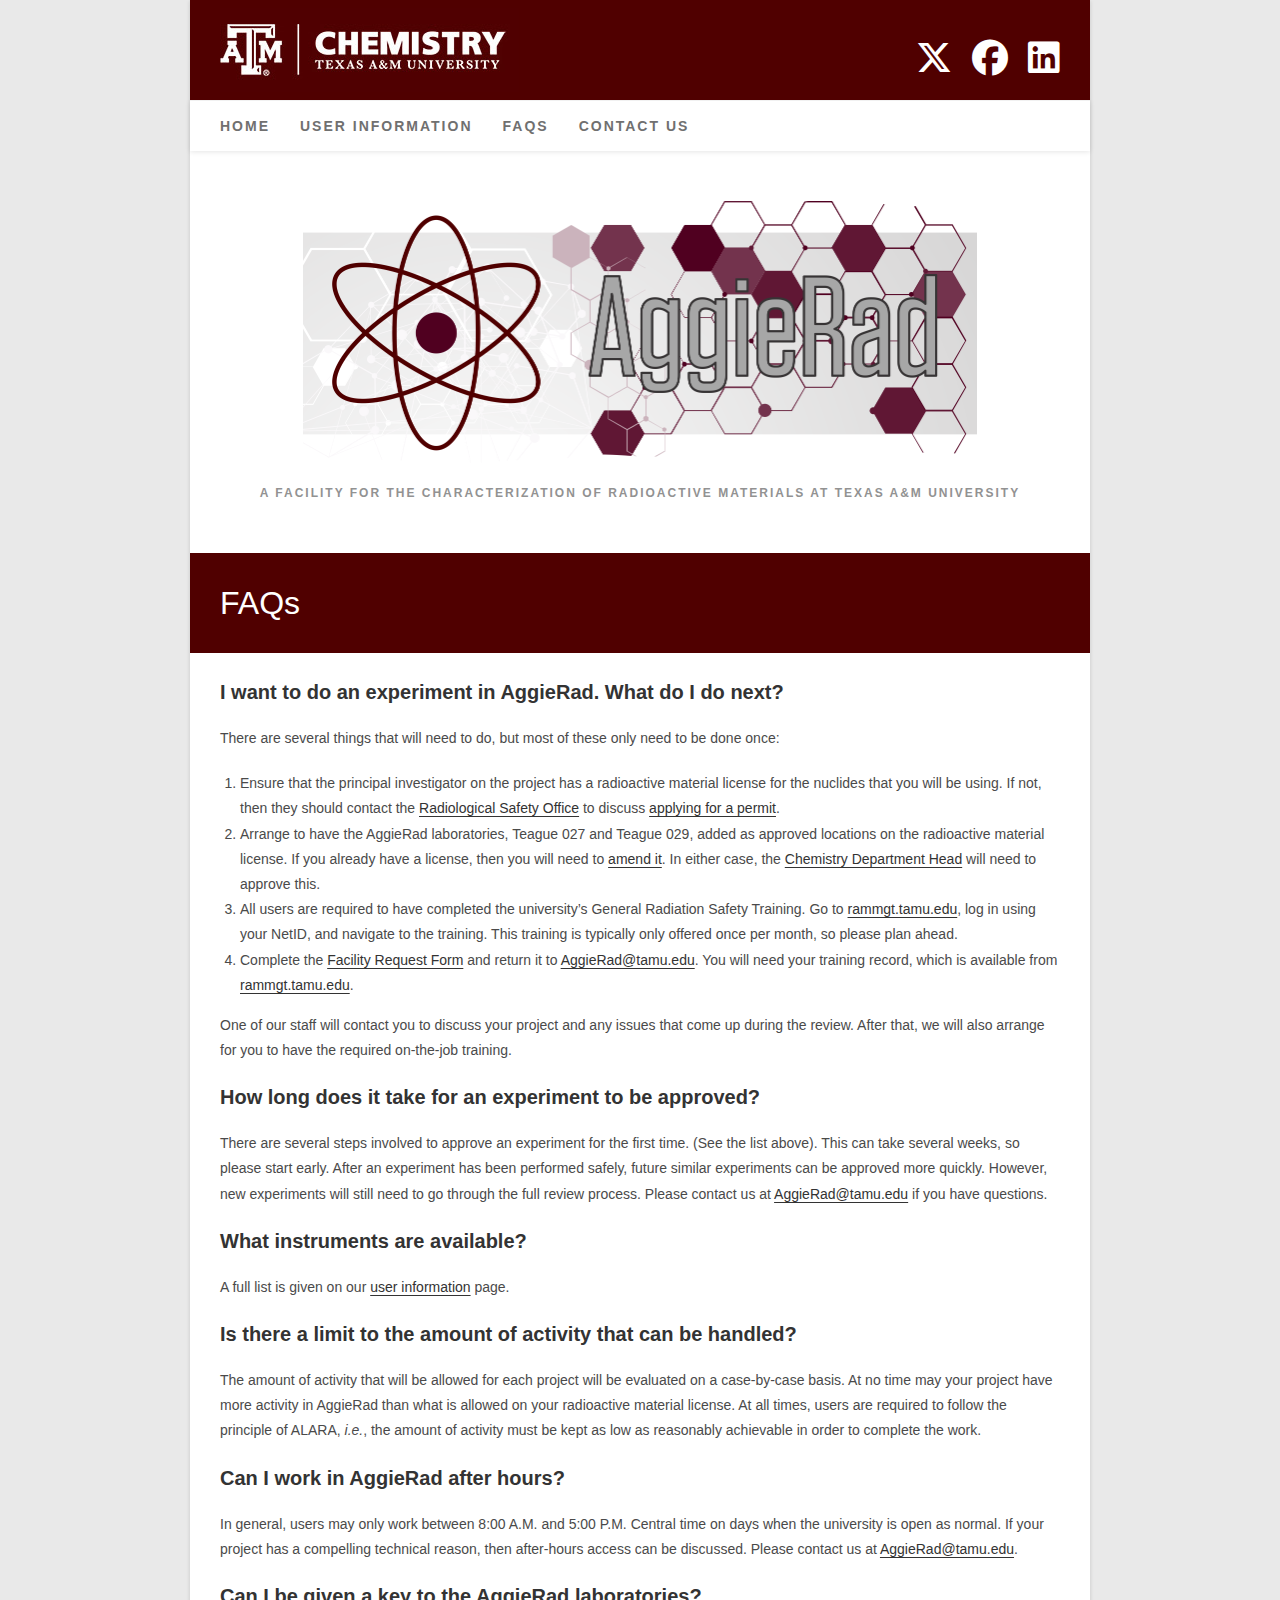
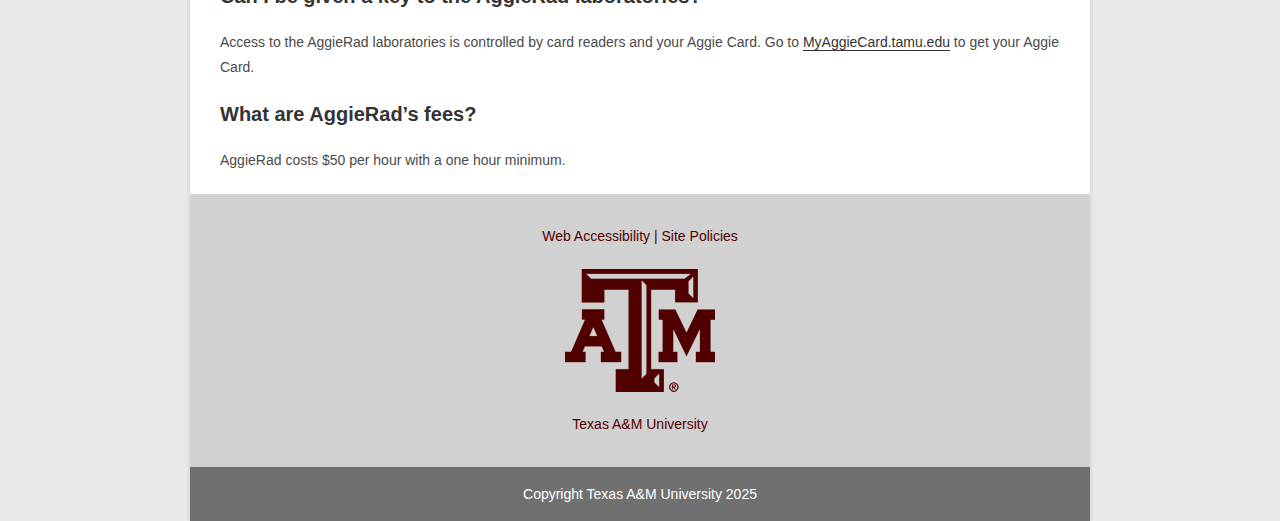
<file: faqs.html>
<!DOCTYPE html>
<html class="html" lang="en-US">
<head>
	<meta charset="UTF-8">
	<link rel="profile" href="https://gmpg.org/xfn/11">

	<title>FAQs &#8211; AggieRad</title>
<meta name="robots" content="max-image-preview:large">
	<style>img:is([sizes="auto" i], [sizes^="auto," i]) { contain-intrinsic-size: 3000px 1500px }</style>
	<meta name="viewport" content="width=device-width, initial-scale=1">
<link rel="stylesheet" id="wp-block-library-css" href="/wp-includes/css/dist/block-library/style.min.css" media="all">
<style id="wp-block-library-theme-inline-css">.wp-block-audio :where(figcaption){color:#555;font-size:13px;text-align:center}.is-dark-theme .wp-block-audio :where(figcaption){color:#ffffffa6}.wp-block-audio{margin:0 0 1em}.wp-block-code{border:1px solid #ccc;border-radius:4px;font-family:Menlo,Consolas,monaco,monospace;padding:.8em 1em}.wp-block-embed :where(figcaption){color:#555;font-size:13px;text-align:center}.is-dark-theme .wp-block-embed :where(figcaption){color:#ffffffa6}.wp-block-embed{margin:0 0 1em}.blocks-gallery-caption{color:#555;font-size:13px;text-align:center}.is-dark-theme .blocks-gallery-caption{color:#ffffffa6}:root :where(.wp-block-image figcaption){color:#555;font-size:13px;text-align:center}.is-dark-theme :root :where(.wp-block-image figcaption){color:#ffffffa6}.wp-block-image{margin:0 0 1em}.wp-block-pullquote{border-bottom:4px solid;border-top:4px solid;color:currentColor;margin-bottom:1.75em}.wp-block-pullquote cite,.wp-block-pullquote footer,.wp-block-pullquote__citation{color:currentColor;font-size:.8125em;font-style:normal;text-transform:uppercase}.wp-block-quote{border-left:.25em solid;margin:0 0 1.75em;padding-left:1em}.wp-block-quote cite,.wp-block-quote footer{color:currentColor;font-size:.8125em;font-style:normal;position:relative}.wp-block-quote:where(.has-text-align-right){border-left:none;border-right:.25em solid;padding-left:0;padding-right:1em}.wp-block-quote:where(.has-text-align-center){border:none;padding-left:0}.wp-block-quote.is-large,.wp-block-quote.is-style-large,.wp-block-quote:where(.is-style-plain){border:none}.wp-block-search .wp-block-search__label{font-weight:700}.wp-block-search__button{border:1px solid #ccc;padding:.375em .625em}:where(.wp-block-group.has-background){padding:1.25em 2.375em}.wp-block-separator.has-css-opacity{opacity:.4}.wp-block-separator{border:none;border-bottom:2px solid;margin-left:auto;margin-right:auto}.wp-block-separator.has-alpha-channel-opacity{opacity:1}.wp-block-separator:not(.is-style-wide):not(.is-style-dots){width:100px}.wp-block-separator.has-background:not(.is-style-dots){border-bottom:none;height:1px}.wp-block-separator.has-background:not(.is-style-wide):not(.is-style-dots){height:2px}.wp-block-table{margin:0 0 1em}.wp-block-table td,.wp-block-table th{word-break:normal}.wp-block-table :where(figcaption){color:#555;font-size:13px;text-align:center}.is-dark-theme .wp-block-table :where(figcaption){color:#ffffffa6}.wp-block-video :where(figcaption){color:#555;font-size:13px;text-align:center}.is-dark-theme .wp-block-video :where(figcaption){color:#ffffffa6}.wp-block-video{margin:0 0 1em}:root :where(.wp-block-template-part.has-background){margin-bottom:0;margin-top:0;padding:1.25em 2.375em}</style>
<style id="classic-theme-styles-inline-css">/*! This file is auto-generated */
.wp-block-button__link{color:#fff;background-color:#32373c;border-radius:9999px;box-shadow:none;text-decoration:none;padding:calc(.667em + 2px) calc(1.333em + 2px);font-size:1.125em}.wp-block-file__button{background:#32373c;color:#fff;text-decoration:none}</style>
<style id="global-styles-inline-css">:root{--wp--preset--aspect-ratio--square: 1;--wp--preset--aspect-ratio--4-3: 4/3;--wp--preset--aspect-ratio--3-4: 3/4;--wp--preset--aspect-ratio--3-2: 3/2;--wp--preset--aspect-ratio--2-3: 2/3;--wp--preset--aspect-ratio--16-9: 16/9;--wp--preset--aspect-ratio--9-16: 9/16;--wp--preset--color--black: #000000;--wp--preset--color--cyan-bluish-gray: #abb8c3;--wp--preset--color--white: #ffffff;--wp--preset--color--pale-pink: #f78da7;--wp--preset--color--vivid-red: #cf2e2e;--wp--preset--color--luminous-vivid-orange: #ff6900;--wp--preset--color--luminous-vivid-amber: #fcb900;--wp--preset--color--light-green-cyan: #7bdcb5;--wp--preset--color--vivid-green-cyan: #00d084;--wp--preset--color--pale-cyan-blue: #8ed1fc;--wp--preset--color--vivid-cyan-blue: #0693e3;--wp--preset--color--vivid-purple: #9b51e0;--wp--preset--gradient--vivid-cyan-blue-to-vivid-purple: linear-gradient(135deg,rgba(6,147,227,1) 0%,rgb(155,81,224) 100%);--wp--preset--gradient--light-green-cyan-to-vivid-green-cyan: linear-gradient(135deg,rgb(122,220,180) 0%,rgb(0,208,130) 100%);--wp--preset--gradient--luminous-vivid-amber-to-luminous-vivid-orange: linear-gradient(135deg,rgba(252,185,0,1) 0%,rgba(255,105,0,1) 100%);--wp--preset--gradient--luminous-vivid-orange-to-vivid-red: linear-gradient(135deg,rgba(255,105,0,1) 0%,rgb(207,46,46) 100%);--wp--preset--gradient--very-light-gray-to-cyan-bluish-gray: linear-gradient(135deg,rgb(238,238,238) 0%,rgb(169,184,195) 100%);--wp--preset--gradient--cool-to-warm-spectrum: linear-gradient(135deg,rgb(74,234,220) 0%,rgb(151,120,209) 20%,rgb(207,42,186) 40%,rgb(238,44,130) 60%,rgb(251,105,98) 80%,rgb(254,248,76) 100%);--wp--preset--gradient--blush-light-purple: linear-gradient(135deg,rgb(255,206,236) 0%,rgb(152,150,240) 100%);--wp--preset--gradient--blush-bordeaux: linear-gradient(135deg,rgb(254,205,165) 0%,rgb(254,45,45) 50%,rgb(107,0,62) 100%);--wp--preset--gradient--luminous-dusk: linear-gradient(135deg,rgb(255,203,112) 0%,rgb(199,81,192) 50%,rgb(65,88,208) 100%);--wp--preset--gradient--pale-ocean: linear-gradient(135deg,rgb(255,245,203) 0%,rgb(182,227,212) 50%,rgb(51,167,181) 100%);--wp--preset--gradient--electric-grass: linear-gradient(135deg,rgb(202,248,128) 0%,rgb(113,206,126) 100%);--wp--preset--gradient--midnight: linear-gradient(135deg,rgb(2,3,129) 0%,rgb(40,116,252) 100%);--wp--preset--font-size--small: 13px;--wp--preset--font-size--medium: 20px;--wp--preset--font-size--large: 36px;--wp--preset--font-size--x-large: 42px;--wp--preset--spacing--20: 0.44rem;--wp--preset--spacing--30: 0.67rem;--wp--preset--spacing--40: 1rem;--wp--preset--spacing--50: 1.5rem;--wp--preset--spacing--60: 2.25rem;--wp--preset--spacing--70: 3.38rem;--wp--preset--spacing--80: 5.06rem;--wp--preset--shadow--natural: 6px 6px 9px rgba(0, 0, 0, 0.2);--wp--preset--shadow--deep: 12px 12px 50px rgba(0, 0, 0, 0.4);--wp--preset--shadow--sharp: 6px 6px 0px rgba(0, 0, 0, 0.2);--wp--preset--shadow--outlined: 6px 6px 0px -3px rgba(255, 255, 255, 1), 6px 6px rgba(0, 0, 0, 1);--wp--preset--shadow--crisp: 6px 6px 0px rgba(0, 0, 0, 1);}:where(.is-layout-flex){gap: 0.5em;}:where(.is-layout-grid){gap: 0.5em;}body .is-layout-flex{display: flex;}.is-layout-flex{flex-wrap: wrap;align-items: center;}.is-layout-flex > :is(*, div){margin: 0;}body .is-layout-grid{display: grid;}.is-layout-grid > :is(*, div){margin: 0;}:where(.wp-block-columns.is-layout-flex){gap: 2em;}:where(.wp-block-columns.is-layout-grid){gap: 2em;}:where(.wp-block-post-template.is-layout-flex){gap: 1.25em;}:where(.wp-block-post-template.is-layout-grid){gap: 1.25em;}.has-black-color{color: var(--wp--preset--color--black) !important;}.has-cyan-bluish-gray-color{color: var(--wp--preset--color--cyan-bluish-gray) !important;}.has-white-color{color: var(--wp--preset--color--white) !important;}.has-pale-pink-color{color: var(--wp--preset--color--pale-pink) !important;}.has-vivid-red-color{color: var(--wp--preset--color--vivid-red) !important;}.has-luminous-vivid-orange-color{color: var(--wp--preset--color--luminous-vivid-orange) !important;}.has-luminous-vivid-amber-color{color: var(--wp--preset--color--luminous-vivid-amber) !important;}.has-light-green-cyan-color{color: var(--wp--preset--color--light-green-cyan) !important;}.has-vivid-green-cyan-color{color: var(--wp--preset--color--vivid-green-cyan) !important;}.has-pale-cyan-blue-color{color: var(--wp--preset--color--pale-cyan-blue) !important;}.has-vivid-cyan-blue-color{color: var(--wp--preset--color--vivid-cyan-blue) !important;}.has-vivid-purple-color{color: var(--wp--preset--color--vivid-purple) !important;}.has-black-background-color{background-color: var(--wp--preset--color--black) !important;}.has-cyan-bluish-gray-background-color{background-color: var(--wp--preset--color--cyan-bluish-gray) !important;}.has-white-background-color{background-color: var(--wp--preset--color--white) !important;}.has-pale-pink-background-color{background-color: var(--wp--preset--color--pale-pink) !important;}.has-vivid-red-background-color{background-color: var(--wp--preset--color--vivid-red) !important;}.has-luminous-vivid-orange-background-color{background-color: var(--wp--preset--color--luminous-vivid-orange) !important;}.has-luminous-vivid-amber-background-color{background-color: var(--wp--preset--color--luminous-vivid-amber) !important;}.has-light-green-cyan-background-color{background-color: var(--wp--preset--color--light-green-cyan) !important;}.has-vivid-green-cyan-background-color{background-color: var(--wp--preset--color--vivid-green-cyan) !important;}.has-pale-cyan-blue-background-color{background-color: var(--wp--preset--color--pale-cyan-blue) !important;}.has-vivid-cyan-blue-background-color{background-color: var(--wp--preset--color--vivid-cyan-blue) !important;}.has-vivid-purple-background-color{background-color: var(--wp--preset--color--vivid-purple) !important;}.has-black-border-color{border-color: var(--wp--preset--color--black) !important;}.has-cyan-bluish-gray-border-color{border-color: var(--wp--preset--color--cyan-bluish-gray) !important;}.has-white-border-color{border-color: var(--wp--preset--color--white) !important;}.has-pale-pink-border-color{border-color: var(--wp--preset--color--pale-pink) !important;}.has-vivid-red-border-color{border-color: var(--wp--preset--color--vivid-red) !important;}.has-luminous-vivid-orange-border-color{border-color: var(--wp--preset--color--luminous-vivid-orange) !important;}.has-luminous-vivid-amber-border-color{border-color: var(--wp--preset--color--luminous-vivid-amber) !important;}.has-light-green-cyan-border-color{border-color: var(--wp--preset--color--light-green-cyan) !important;}.has-vivid-green-cyan-border-color{border-color: var(--wp--preset--color--vivid-green-cyan) !important;}.has-pale-cyan-blue-border-color{border-color: var(--wp--preset--color--pale-cyan-blue) !important;}.has-vivid-cyan-blue-border-color{border-color: var(--wp--preset--color--vivid-cyan-blue) !important;}.has-vivid-purple-border-color{border-color: var(--wp--preset--color--vivid-purple) !important;}.has-vivid-cyan-blue-to-vivid-purple-gradient-background{background: var(--wp--preset--gradient--vivid-cyan-blue-to-vivid-purple) !important;}.has-light-green-cyan-to-vivid-green-cyan-gradient-background{background: var(--wp--preset--gradient--light-green-cyan-to-vivid-green-cyan) !important;}.has-luminous-vivid-amber-to-luminous-vivid-orange-gradient-background{background: var(--wp--preset--gradient--luminous-vivid-amber-to-luminous-vivid-orange) !important;}.has-luminous-vivid-orange-to-vivid-red-gradient-background{background: var(--wp--preset--gradient--luminous-vivid-orange-to-vivid-red) !important;}.has-very-light-gray-to-cyan-bluish-gray-gradient-background{background: var(--wp--preset--gradient--very-light-gray-to-cyan-bluish-gray) !important;}.has-cool-to-warm-spectrum-gradient-background{background: var(--wp--preset--gradient--cool-to-warm-spectrum) !important;}.has-blush-light-purple-gradient-background{background: var(--wp--preset--gradient--blush-light-purple) !important;}.has-blush-bordeaux-gradient-background{background: var(--wp--preset--gradient--blush-bordeaux) !important;}.has-luminous-dusk-gradient-background{background: var(--wp--preset--gradient--luminous-dusk) !important;}.has-pale-ocean-gradient-background{background: var(--wp--preset--gradient--pale-ocean) !important;}.has-electric-grass-gradient-background{background: var(--wp--preset--gradient--electric-grass) !important;}.has-midnight-gradient-background{background: var(--wp--preset--gradient--midnight) !important;}.has-small-font-size{font-size: var(--wp--preset--font-size--small) !important;}.has-medium-font-size{font-size: var(--wp--preset--font-size--medium) !important;}.has-large-font-size{font-size: var(--wp--preset--font-size--large) !important;}.has-x-large-font-size{font-size: var(--wp--preset--font-size--x-large) !important;}
:where(.wp-block-post-template.is-layout-flex){gap: 1.25em;}:where(.wp-block-post-template.is-layout-grid){gap: 1.25em;}
:where(.wp-block-columns.is-layout-flex){gap: 2em;}:where(.wp-block-columns.is-layout-grid){gap: 2em;}
:root :where(.wp-block-pullquote){font-size: 1.5em;line-height: 1.6;}</style>
<link rel="stylesheet" id="font-awesome-css" href="/wp-content/themes/oceanwp/assets/fonts/fontawesome/css/all.min.css" media="all">
<link rel="stylesheet" id="simple-line-icons-css" href="/wp-content/themes/oceanwp/assets/css/third/simple-line-icons.min.css" media="all">
<link rel="stylesheet" id="oceanwp-style-css" href="/wp-content/themes/oceanwp/assets/css/style.min.css" media="all">
<link rel="stylesheet" id="oe-widgets-style-css" href="/wp-content/plugins/ocean-extra/assets/css/widgets.css" media="all">
<script src="/wp-content/plugins/stop-user-enumeration/frontend/js/frontend.js" id="stop-user-enumeration-js" defer data-wp-strategy="defer"></script>
<script src="/wp-includes/js/jquery/jquery.min.js" id="jquery-core-js"></script>
<script src="/wp-includes/js/jquery/jquery-migrate.min.js" id="jquery-migrate-js"></script>
<link rel="https://api.w.org/" href="/wp-json/">
<link rel="alternate" title="JSON" type="application/json" href="/wp-json/wp/v2/pages/241">
<link rel="EditURI" type="application/rsd+xml" title="RSD" href="/xmlrpc.php?rsd">

<link rel="canonical" href="/faqs.html">
<link rel="shortlink" href="/?p=241">
<link rel="alternate" title="oEmbed (JSON)" type="application/json+oembed" href="/wp-json/oembed/1.0/embed?url=https%3A%2F%2F%2Ffaqs.html">
<link rel="alternate" title="oEmbed (XML)" type="text/xml+oembed" href="/wp-json/oembed/1.0/embed?url=https%3A%2F%2F%2Ffaqs.html#038;format=xml">
<link rel="icon" href="/wp-content/uploads/favicon-150x150.png" sizes="32x32">
<link rel="icon" href="/wp-content/uploads/favicon.png" sizes="192x192">
<link rel="apple-touch-icon" href="/wp-content/uploads/favicon.png">
<meta name="msapplication-TileImage" content="/wp-content/uploads/favicon.png">
		<style id="wp-custom-css">/* Things that could not be changed elsewhere. */#main #content-wrap{padding-top:25px !important;padding-bottom:0 !important}table{margin-bottom:0 !important}</style>
		<!-- OceanWP CSS -->
<style type="text/css">/* Colors */body .theme-button,body input[type="submit"],body button[type="submit"],body button,body .button,body div.wpforms-container-full .wpforms-form input[type=submit],body div.wpforms-container-full .wpforms-form button[type=submit],body div.wpforms-container-full .wpforms-form .wpforms-page-button,.woocommerce-cart .wp-element-button,.woocommerce-checkout .wp-element-button,.wp-block-button__link{border-color:#ffffff}body .theme-button:hover,body input[type="submit"]:hover,body button[type="submit"]:hover,body button:hover,body .button:hover,body div.wpforms-container-full .wpforms-form input[type=submit]:hover,body div.wpforms-container-full .wpforms-form input[type=submit]:active,body div.wpforms-container-full .wpforms-form button[type=submit]:hover,body div.wpforms-container-full .wpforms-form button[type=submit]:active,body div.wpforms-container-full .wpforms-form .wpforms-page-button:hover,body div.wpforms-container-full .wpforms-form .wpforms-page-button:active,.woocommerce-cart .wp-element-button:hover,.woocommerce-checkout .wp-element-button:hover,.wp-block-button__link:hover{border-color:#ffffff}.page-header .page-header-title,.page-header.background-image-page-header .page-header-title{color:#ffffff}.site-breadcrumbs,.background-image-page-header .site-breadcrumbs{color:#ffffff}/* OceanWP Style Settings CSS */.container{width:750px}.boxed-layout #wrap,.boxed-layout .parallax-footer,.boxed-layout .owp-floating-bar{width:900px}.theme-button,input[type="submit"],button[type="submit"],button,.button,body div.wpforms-container-full .wpforms-form input[type=submit],body div.wpforms-container-full .wpforms-form button[type=submit],body div.wpforms-container-full .wpforms-form .wpforms-page-button{border-style:solid}.theme-button,input[type="submit"],button[type="submit"],button,.button,body div.wpforms-container-full .wpforms-form input[type=submit],body div.wpforms-container-full .wpforms-form button[type=submit],body div.wpforms-container-full .wpforms-form .wpforms-page-button{border-width:1px}form input[type="text"],form input[type="password"],form input[type="email"],form input[type="url"],form input[type="date"],form input[type="month"],form input[type="time"],form input[type="datetime"],form input[type="datetime-local"],form input[type="week"],form input[type="number"],form input[type="search"],form input[type="tel"],form input[type="color"],form select,form textarea,.woocommerce .woocommerce-checkout .select2-container--default .select2-selection--single{border-style:solid}body div.wpforms-container-full .wpforms-form input[type=date],body div.wpforms-container-full .wpforms-form input[type=datetime],body div.wpforms-container-full .wpforms-form input[type=datetime-local],body div.wpforms-container-full .wpforms-form input[type=email],body div.wpforms-container-full .wpforms-form input[type=month],body div.wpforms-container-full .wpforms-form input[type=number],body div.wpforms-container-full .wpforms-form input[type=password],body div.wpforms-container-full .wpforms-form input[type=range],body div.wpforms-container-full .wpforms-form input[type=search],body div.wpforms-container-full .wpforms-form input[type=tel],body div.wpforms-container-full .wpforms-form input[type=text],body div.wpforms-container-full .wpforms-form input[type=time],body div.wpforms-container-full .wpforms-form input[type=url],body div.wpforms-container-full .wpforms-form input[type=week],body div.wpforms-container-full .wpforms-form select,body div.wpforms-container-full .wpforms-form textarea{border-style:solid}form input[type="text"],form input[type="password"],form input[type="email"],form input[type="url"],form input[type="date"],form input[type="month"],form input[type="time"],form input[type="datetime"],form input[type="datetime-local"],form input[type="week"],form input[type="number"],form input[type="search"],form input[type="tel"],form input[type="color"],form select,form textarea{border-radius:3px}body div.wpforms-container-full .wpforms-form input[type=date],body div.wpforms-container-full .wpforms-form input[type=datetime],body div.wpforms-container-full .wpforms-form input[type=datetime-local],body div.wpforms-container-full .wpforms-form input[type=email],body div.wpforms-container-full .wpforms-form input[type=month],body div.wpforms-container-full .wpforms-form input[type=number],body div.wpforms-container-full .wpforms-form input[type=password],body div.wpforms-container-full .wpforms-form input[type=range],body div.wpforms-container-full .wpforms-form input[type=search],body div.wpforms-container-full .wpforms-form input[type=tel],body div.wpforms-container-full .wpforms-form input[type=text],body div.wpforms-container-full .wpforms-form input[type=time],body div.wpforms-container-full .wpforms-form input[type=url],body div.wpforms-container-full .wpforms-form input[type=week],body div.wpforms-container-full .wpforms-form select,body div.wpforms-container-full .wpforms-form textarea{border-radius:3px}/* Header */#site-header-inner{padding:5px 0 5px 25px}#site-header #site-logo #site-logo-inner a img,#site-header.center-header #site-navigation-wrap .middle-site-logo a img{max-height:500px}#site-navigation-wrap .dropdown-menu >li >a,.oceanwp-mobile-menu-icon a,#searchform-header-replace-close{color:#707070}#site-navigation-wrap .dropdown-menu >li >a .owp-icon use,.oceanwp-mobile-menu-icon a .owp-icon use,#searchform-header-replace-close .owp-icon use{stroke:#707070}#site-navigation-wrap .dropdown-menu >li >a:hover,.oceanwp-mobile-menu-icon a:hover,#searchform-header-replace-close:hover{color:#707070}#site-navigation-wrap .dropdown-menu >li >a:hover .owp-icon use,.oceanwp-mobile-menu-icon a:hover .owp-icon use,#searchform-header-replace-close:hover .owp-icon use{stroke:#707070}.oceanwp-social-menu ul li a,.oceanwp-social-menu .colored ul li a,.oceanwp-social-menu .minimal ul li a,.oceanwp-social-menu .dark ul li a{font-size:30px}.oceanwp-social-menu ul li a .owp-icon,.oceanwp-social-menu .colored ul li a .owp-icon,.oceanwp-social-menu .minimal ul li a .owp-icon,.oceanwp-social-menu .dark ul li a .owp-icon{width:30px;height:30px}.oceanwp-social-menu ul li a{padding:10px 10px 10px 0}.oceanwp-social-menu ul li a{margin:0 10px 0 10px}.oceanwp-social-menu.simple-social ul li a{background-color:#500000}.oceanwp-social-menu.simple-social ul li a{color:#ffffff}.oceanwp-social-menu.simple-social ul li a .owp-icon use{stroke:#ffffff}#sidr,#mobile-dropdown{background-color:#500000}body .sidr a,body .sidr-class-dropdown-toggle,#mobile-dropdown ul li a,#mobile-dropdown ul li a .dropdown-toggle,#mobile-fullscreen ul li a,#mobile-fullscreen .oceanwp-social-menu.simple-social ul li a{color:#ffffff}#mobile-fullscreen a.close .close-icon-inner,#mobile-fullscreen a.close .close-icon-inner::after{background-color:#ffffff}/* Topbar */#top-bar-social li a{font-size:36px}#top-bar-social li a{padding:0 10px 0 10px}#top-bar-social li a{color:#ffffff}#top-bar-social li a .owp-icon use{stroke:#ffffff}#top-bar-social li a:hover{color:#a7a7a7!important}#top-bar-social li a:hover .owp-icon use{stroke:#a7a7a7!important}#top-bar-wrap,.oceanwp-top-bar-sticky{background-color:#500000}/* Blog CSS */.ocean-single-post-header ul.meta-item li a:hover{color:#333333}/* Footer Widgets */#footer-widgets{padding:30px 0 10px 0}#footer-widgets{background-color:#d1d1d1}#footer-widgets,#footer-widgets p,#footer-widgets li a:before,#footer-widgets .contact-info-widget span.oceanwp-contact-title,#footer-widgets .recent-posts-date,#footer-widgets .recent-posts-comments,#footer-widgets .widget-recent-posts-icons li .fa{color:#500000}#footer-widgets .footer-box a,#footer-widgets a{color:#500000}/* Footer Copyright */#footer-bottom{padding:20px 0 20px 0}#footer-bottom{background-color:#707070}.page-header{background-color:#500000}/* Typography */body{font-size:14px;line-height:1.8}h1,h2,h3,h4,h5,h6,.theme-heading,.widget-title,.oceanwp-widget-recent-posts-title,.comment-reply-title,.entry-title,.sidebar-box .widget-title{line-height:1.4}h1{font-size:23px;line-height:1.4}h2{font-size:20px;line-height:1.4}h3{font-size:18px;line-height:1.4}h4{font-size:17px;line-height:1.4}h5{font-size:14px;line-height:1.4}h6{font-size:15px;line-height:1.4}.page-header .page-header-title,.page-header.background-image-page-header .page-header-title{font-size:32px;line-height:1}.page-header .page-subheading{font-size:15px;line-height:1.8}.site-breadcrumbs,.site-breadcrumbs a{font-size:18px;line-height:1.4}#top-bar-content,#top-bar-social-alt{font-size:14px;line-height:1.8}#site-logo a.site-logo-text{font-size:24px;line-height:1.8}#site-navigation-wrap .dropdown-menu >li >a,#site-header.full_screen-header .fs-dropdown-menu >li >a,#site-header.top-header #site-navigation-wrap .dropdown-menu >li >a,#site-header.center-header #site-navigation-wrap .dropdown-menu >li >a,#site-header.medium-header #site-navigation-wrap .dropdown-menu >li >a,.oceanwp-mobile-menu-icon a{font-size:14px;text-transform:uppercase}.dropdown-menu ul li a.menu-link,#site-header.full_screen-header .fs-dropdown-menu ul.sub-menu li a{font-size:12px;line-height:1.2;letter-spacing:.6px}.sidr-class-dropdown-menu li a,a.sidr-class-toggle-sidr-close,#mobile-dropdown ul li a,body #mobile-fullscreen ul li a{font-size:15px;line-height:1.8}.blog-entry.post .blog-entry-header .entry-title a{font-size:24px;line-height:1.4}.ocean-single-post-header .single-post-title{font-size:34px;line-height:1.4;letter-spacing:.6px}.ocean-single-post-header ul.meta-item li,.ocean-single-post-header ul.meta-item li a{font-size:13px;line-height:1.4;letter-spacing:.6px}.ocean-single-post-header .post-author-name,.ocean-single-post-header .post-author-name a{font-size:14px;line-height:1.4;letter-spacing:.6px}.ocean-single-post-header .post-author-description{font-size:12px;line-height:1.4;letter-spacing:.6px}.single-post .entry-title{line-height:1.4;letter-spacing:.6px}.single-post ul.meta li,.single-post ul.meta li a{font-size:14px;line-height:1.4;letter-spacing:.6px}.sidebar-box .widget-title,.sidebar-box.widget_block .wp-block-heading{font-size:13px;line-height:1;letter-spacing:1px}#footer-widgets .footer-box .widget-title{font-size:18px;line-height:1;letter-spacing:1px}#footer-bottom #copyright{font-size:14px;line-height:1}#footer-bottom #footer-bottom-menu{font-size:12px;line-height:1}.woocommerce-store-notice.demo_store{line-height:2;letter-spacing:1.5px}.demo_store .woocommerce-store-notice__dismiss-link{line-height:2;letter-spacing:1.5px}.woocommerce ul.products li.product li.title h2,.woocommerce ul.products li.product li.title a{font-size:14px;line-height:1.5}.woocommerce ul.products li.product li.category,.woocommerce ul.products li.product li.category a{font-size:12px;line-height:1}.woocommerce ul.products li.product .price{font-size:18px;line-height:1}.woocommerce ul.products li.product .button,.woocommerce ul.products li.product .product-inner .added_to_cart{font-size:12px;line-height:1.5;letter-spacing:1px}.woocommerce ul.products li.owp-woo-cond-notice span,.woocommerce ul.products li.owp-woo-cond-notice a{font-size:16px;line-height:1;letter-spacing:1px;font-weight:600;text-transform:capitalize}.woocommerce div.product .product_title{font-size:24px;line-height:1.4;letter-spacing:.6px}.woocommerce div.product p.price{font-size:36px;line-height:1}.woocommerce .owp-btn-normal .summary form button.button,.woocommerce .owp-btn-big .summary form button.button,.woocommerce .owp-btn-very-big .summary form button.button{font-size:12px;line-height:1.5;letter-spacing:1px;text-transform:uppercase}.woocommerce div.owp-woo-single-cond-notice span,.woocommerce div.owp-woo-single-cond-notice a{font-size:18px;line-height:2;letter-spacing:1.5px;font-weight:600;text-transform:capitalize}.ocean-preloader--active .preloader-after-content{font-size:20px;line-height:1.8;letter-spacing:.6px}</style>
</head>

<body class="wp-singular page-template-default page page-id-241 wp-custom-logo wp-embed-responsive wp-theme-oceanwp oceanwp-theme dropdown-mobile boxed-layout wrap-boxshadow top-header-style no-header-border default-breakpoint content-full-width content-max-width has-topbar pagination-left" itemscope="itemscope" itemtype="https://schema.org/WebPage">

	
	
	<div id="outer-wrap" class="site clr">

		<a class="skip-link screen-reader-text" href="#main">Skip to content</a>

		
		<div id="wrap" class="clr">

			

<div id="top-bar-wrap" class="clr">

	<div id="top-bar" class="clr container">

		
		<div id="top-bar-inner" class="clr">

			
	<div id="top-bar-content" class="clr has-content top-bar-left">

		
		
			
				<span class="topbar-content">

					<img src="/wp-content/uploads/chem.jpg" align="left">
				</span>

				
	</div>
<!-- #top-bar-content -->



<div id="top-bar-social" class="clr top-bar-right">

	<ul class="clr" aria-label="Social links">

		<li class="oceanwp-twitter"><a href="https://x.com/TAMUChemistry" aria-label="X (opens in a new tab)" target="_blank" rel="noopener noreferrer"><i class=" fa-brands fa-x-twitter" aria-hidden="true" role="img"></i></a></li>
<li class="oceanwp-facebook"><a href="https://www.facebook.com/tamu.chemistry" aria-label="Facebook (opens in a new tab)" target="_blank" rel="noopener noreferrer"><i class=" fab fa-facebook" aria-hidden="true" role="img"></i></a></li>
<li class="oceanwp-linkedin"><a href="https://www.linkedin.com/groups/Department-Chemistry-Texas-M-University-3768510" aria-label="LinkedIn (opens in a new tab)" target="_blank" rel="noopener noreferrer"><i class=" fab fa-linkedin" aria-hidden="true" role="img"></i></a></li>
	</ul>

</div>
<!-- #top-bar-social -->

		</div>
<!-- #top-bar-inner -->

		
	</div>
<!-- #top-bar -->

</div>
<!-- #top-bar-wrap -->


			
<header id="site-header" class="top-header clr" data-height="74" itemscope="itemscope" itemtype="https://schema.org/WPHeader" role="banner">

	
		

<div class="header-top clr">

	
	<div id="site-header-inner" class="clr container">

		
		<div class="left clr">

			<div class="inner">

							<div id="site-navigation-wrap" class="no-top-border clr">
			
			
			
			<nav id="site-navigation" class="navigation main-navigation clr" itemscope="itemscope" itemtype="https://schema.org/SiteNavigationElement" role="navigation">

				<ul id="menu-main-menu" class="main-menu dropdown-menu sf-menu">
<li id="menu-item-8" class="menu-item menu-item-type-custom menu-item-object-custom menu-item-8"><a href="/" class="menu-link"><span class="text-wrap">Home</span></a></li>
<li id="menu-item-303" class="menu-item menu-item-type-post_type menu-item-object-page menu-item-303"><a href="/user-info.html" class="menu-link"><span class="text-wrap">User Information</span></a></li>
<li id="menu-item-250" class="menu-item menu-item-type-post_type menu-item-object-page current-menu-item page_item page-item-241 current_page_item menu-item-250"><a href="/faqs.html" class="menu-link"><span class="text-wrap">FAQs</span></a></li>
<li id="menu-item-249" class="menu-item menu-item-type-post_type menu-item-object-page menu-item-249"><a href="/contact-us.html" class="menu-link"><span class="text-wrap">Contact Us</span></a></li>
</ul>
			</nav><!-- #site-navigation -->

			
			
					</div>
<!-- #site-navigation-wrap -->
			
		
	
				
	
	<div class="oceanwp-mobile-menu-icon clr mobile-right">

		
		
		
		<a href="/#mobile-menu-toggle" class="mobile-menu" aria-label="Mobile Menu">
							<i class="fa fa-bars" aria-hidden="true"></i>
								<span class="oceanwp-text">Menu</span>
				<span class="oceanwp-close-text">Close</span>
						</a>

		
		
		
	</div>
<!-- #oceanwp-mobile-menu-navbar -->

	

			</div>

		</div>

		<div class="right clr">

			<div class="inner">

				
			</div>

		</div>

	</div>
<!-- #site-header-inner -->

	
<div id="mobile-dropdown" class="clr">

	<nav class="clr" itemscope="itemscope" itemtype="https://schema.org/SiteNavigationElement">

		<ul id="menu-main-menu-1" class="menu">
<li class="menu-item menu-item-type-custom menu-item-object-custom menu-item-8"><a href="/">Home</a></li>
<li class="menu-item menu-item-type-post_type menu-item-object-page menu-item-303"><a href="/user-info.html">User Information</a></li>
<li class="menu-item menu-item-type-post_type menu-item-object-page current-menu-item page_item page-item-241 current_page_item menu-item-250"><a href="/faqs.html" aria-current="page">FAQs</a></li>
<li class="menu-item menu-item-type-post_type menu-item-object-page menu-item-249"><a href="/contact-us.html">Contact Us</a></li>
</ul>
	</nav>

</div>

	
</div>
<!-- .header-top -->

	<div class="header-bottom clr">
		<div class="container">
			

<div id="site-logo" class="clr" itemscope itemtype="https://schema.org/Brand">

	
	<div id="site-logo-inner" class="clr">

		<a href="/" class="custom-logo-link" rel="home"><img width="1349" height="524" src="/wp-content/uploads/AggieRad-Logo.png" class="custom-logo" alt="AggieRad Logo" decoding="async" fetchpriority="high" srcset="/wp-content/uploads/AggieRad-Logo.png 1x, /wp-content/uploads/AggieRad-Logo.png 2x" sizes="(max-width: 1349px) 100vw, 1349px"></a>
	</div>
<!-- #site-logo-inner -->

	
				<div id="site-description"><h2>A Facility for the Characterization of Radioactive Materials at Texas A&amp;M University</h2></div>
			
</div>
<!-- #site-logo -->

		</div>
	</div>
	
		
		
</header><!-- #site-header -->


			
			<main id="main" class="site-main clr" role="main">

				

<header class="page-header">

	
	<div class="container clr page-header-inner">

		
			<h1 class="page-header-title clr" itemprop="headline">FAQs</h1>

			
		
		
	</div>
<!-- .page-header-inner -->

	
	
</header><!-- .page-header -->


	
	<div id="content-wrap" class="container clr">

		
		<div id="primary" class="content-area clr">

			
			<div id="content" class="site-content clr">

				
				
<article class="single-page-article clr">

	
<div class="entry clr" itemprop="text">

	
	
<h2 class="wp-block-heading">I want to do an experiment in AggieRad. What do I do next?</h2>



<p>There are several things that will need to do, but most of these only need to be done once:</p>



<ol class="wp-block-list">
<li>Ensure that the principal investigator on the project has a radioactive material license for the nuclides that you will be using. If not, then they should contact the <a href="https://ehs.tamu.edu/programs/radiological-safety.html" target="_blank" rel="noreferrer noopener">Radiological Safety Office</a> to discuss <a href="https://ehs.tamu.edu/programs/Radioactive-Material-Permit-Application_2020_FINAL.pdf" target="_blank" rel="noreferrer noopener">applying for a permit</a>.</li>



<li>Arrange to have the AggieRad laboratories, Teague 027 and Teague 029, added as approved locations on the radioactive material license. If you already have a license, then you will need to <a href="https://ehs.tamu.edu/programs/Radioactive-Material-Permit-Application_2020_FINAL.pdf" target="_blank" rel="noreferrer noopener">amend it</a>. In either case, the <a href="https://www.chem.tamu.edu/directory/heads-office.php" target="_blank" rel="noreferrer noopener">Chemistry Department Head</a> will need to approve this.</li>



<li>All users are required to have completed the university’s General Radiation Safety Training. Go to <a rel="noreferrer noopener" href="https://rammgt.tamu.edu/" target="_blank">rammgt.tamu.edu</a>, log in using your NetID, and navigate to the training. This training is typically only offered once per month, so please plan ahead.</li>



<li>Complete the <a href="/wp-content/uploads/AggieRad-Facility-Request-Form.pdf" target="_blank" rel="noreferrer noopener">Facility Request Form</a> and return it to <a href="mailto:AggieRad@tamu.edu">AggieRad@tamu.edu</a>. You will need your training record, which is available from <a href="https://rammgt.tamu.edu/" target="_blank" rel="noreferrer noopener">rammgt.tamu.edu</a>.</li>
</ol>



<p>One of our staff will contact you to discuss your project and any issues that come up during the review. After that, we will also arrange for you to have the required on-the-job training.</p>



<h2 class="wp-block-heading">How long does it take for an experiment to be approved?</h2>



<p>There are several steps involved to approve an experiment for the first time.  (See the list above).  This can take several weeks, so please start early.  After an experiment has been performed safely, future similar experiments can be approved more quickly.  However, new experiments will still need to go through the full review process.  Please contact us at <a href="mailto:AggieRad@tamu.edu">AggieRad@tamu.edu</a> if you have questions.</p>



<h2 class="wp-block-heading">What instruments are available?</h2>



<p>A full list is given on our <a href="/user-info.html#instruments">user information</a> page.</p>



<h2 class="wp-block-heading">Is there a limit to the amount of activity that can be handled?</h2>



<p>The amount of activity that will be allowed for each project will be evaluated on a case-by-case basis. At no time may your project have more activity in AggieRad than what is allowed on your radioactive material license. At all times, users are required to follow the principle of ALARA, <em>i.e.</em>, the amount of activity must be kept as low as reasonably achievable in order to complete the work.</p>



<h2 class="wp-block-heading">Can I work in AggieRad after hours?</h2>



<p>In general, users may only work between 8:00 A.M. and 5:00 P.M. Central time on days when the university is open as normal. If your project has a compelling technical reason, then after-hours access can be discussed. Please contact us at <a href="mailto:AggieRad@tamu.edu">AggieRad@tamu.edu</a>.</p>



<h2 class="wp-block-heading">Can I be given a key to the AggieRad laboratories?</h2>



<p>Access to the AggieRad laboratories is controlled by card readers and your Aggie Card. Go to <a href="https://myaggiecard.tamu.edu/" target="_blank" rel="noreferrer noopener">MyAggieCard.tamu.edu</a> to get your Aggie Card.</p>



<h2 class="wp-block-heading">What are AggieRad&#8217;s fees?</h2>



<p>AggieRad costs $50 per hour with a one hour minimum.</p>

	
</div>

</article>

				
			</div>
<!-- #content -->

			
		</div>
<!-- #primary -->

		
	</div>
<!-- #content-wrap -->

	

	</main><!-- #main -->

	
	
	
		
<footer id="footer" class="site-footer" itemscope="itemscope" itemtype="https://schema.org/WPFooter" role="contentinfo">

	
	<div id="footer-inner" class="clr">

		

<div id="footer-widgets" class="oceanwp-row clr">

	
	<div class="footer-widgets-inner container">

					<div class="footer-box span_1_of_1 col col-1">
				<div id="block-14" class="footer-widget widget_block widget_text clr">
<p class="has-text-align-center has-text-color has-link-color wp-elements-97b94bf7d7ba69f640be7b75b576f1e7" style="color:#500000"><a href="https://itaccessibility.tamu.edu/" target="_blank" rel="noreferrer noopener">Web Accessibility</a> | <a href="https://www.tamu.edu/statements" target="_blank" rel="noreferrer noopener">Site Policies</a></p>
</div>
<div id="block-13" class="footer-widget widget_block widget_media_image clr"><div class="wp-block-image">
<figure class="aligncenter size-full"><img loading="lazy" decoding="async" width="150" height="123" src="/wp-content/uploads/TAM-Logo.png" alt="" class="wp-image-265"></figure>
</div></div>
<div id="block-15" class="footer-widget widget_block widget_text clr">
<p class="has-text-align-center has-text-color has-link-color wp-elements-c05876c0cea82c6b1d384ff5113c6698" style="color:#500000"><a href="https://www.tamu.edu/" data-type="link" data-id="https://www.tamu.edu" target="_blank" rel="noreferrer noopener">Texas A&amp;M University</a></p>
</div>			</div>
<!-- .footer-one-box -->

			
			
			
			
	</div>
<!-- .container -->

	
</div>
<!-- #footer-widgets -->



<div id="footer-bottom" class="clr no-footer-nav">

	
	<div id="footer-bottom-inner" class="container clr">

		
		
			<div id="copyright" class="clr" role="contentinfo">
				Copyright Texas A&amp;M University 2025			</div>
<!-- #copyright -->

			
	</div>
<!-- #footer-bottom-inner -->

	
</div>
<!-- #footer-bottom -->


	</div>
<!-- #footer-inner -->

	
</footer><!-- #footer -->

	
	
</div>
<!-- #wrap -->


</div>
<!-- #outer-wrap -->



<a aria-label="Scroll to the top of the page" href="#" id="scroll-top" class="scroll-top-right"><i class=" fa fa-angle-up" aria-hidden="true" role="img"></i></a>




<script type="speculationrules">{"prefetch":[{"source":"document","where":{"and":[{"href_matches":"\/*"},{"not":{"href_matches":["\/wp-*.php","\/wp-admin\/*","\/wp-content\/uploads\/*","\/wp-content\/*","\/wp-content\/plugins\/*","\/wp-content\/themes\/oceanwp\/*","\/*\\?(.+)"]}},{"not":{"selector_matches":"a[rel~=\"nofollow\"]"}},{"not":{"selector_matches":".no-prefetch, .no-prefetch a"}}]},"eagerness":"conservative"}]}</script>
<style id="core-block-supports-inline-css">.wp-elements-97b94bf7d7ba69f640be7b75b576f1e7 a:where(:not(.wp-element-button)){color:#500000;}.wp-elements-c05876c0cea82c6b1d384ff5113c6698 a:where(:not(.wp-element-button)){color:#500000;}</style>
<script src="/wp-includes/js/imagesloaded.min.js" id="imagesloaded-js"></script>
<script id="oceanwp-main-js-extra">var oceanwpLocalize = {"nonce":"c1e53c9e37","isRTL":"","menuSearchStyle":"disabled","mobileMenuSearchStyle":"disabled","sidrSource":null,"sidrDisplace":"1","sidrSide":"left","sidrDropdownTarget":"link","verticalHeaderTarget":"link","customScrollOffset":"0","customSelects":".woocommerce-ordering .orderby, #dropdown_product_cat, .widget_categories select, .widget_archive select, .single-product .variations_form .variations select","ajax_url":"\/wp-admin\/admin-ajax.php","oe_mc_wpnonce":"aadcc4c135"};</script>
<script src="/wp-content/themes/oceanwp/assets/js/theme.min.js" id="oceanwp-main-js"></script>
<script src="/wp-content/themes/oceanwp/assets/js/drop-down-mobile-menu.min.js" id="oceanwp-drop-down-mobile-menu-js"></script>
<script src="/wp-content/themes/oceanwp/assets/js/vendors/magnific-popup.min.js" id="ow-magnific-popup-js"></script>
<script src="/wp-content/themes/oceanwp/assets/js/ow-lightbox.min.js" id="oceanwp-lightbox-js"></script>
<script src="/wp-content/themes/oceanwp/assets/js/vendors/flickity.pkgd.min.js" id="ow-flickity-js"></script>
<script src="/wp-content/themes/oceanwp/assets/js/ow-slider.min.js" id="oceanwp-slider-js"></script>
<script src="/wp-content/themes/oceanwp/assets/js/scroll-effect.min.js" id="oceanwp-scroll-effect-js"></script>
<script src="/wp-content/themes/oceanwp/assets/js/scroll-top.min.js" id="oceanwp-scroll-top-js"></script>
<script src="/wp-content/themes/oceanwp/assets/js/select.min.js" id="oceanwp-select-js"></script>
<script id="flickr-widget-script-js-extra">var flickrWidgetParams = {"widgets":[]};</script>
<script src="/wp-content/plugins/ocean-extra/includes/widgets/js/flickr.min.js" id="flickr-widget-script-js"></script>
</body>
</html>
</file>
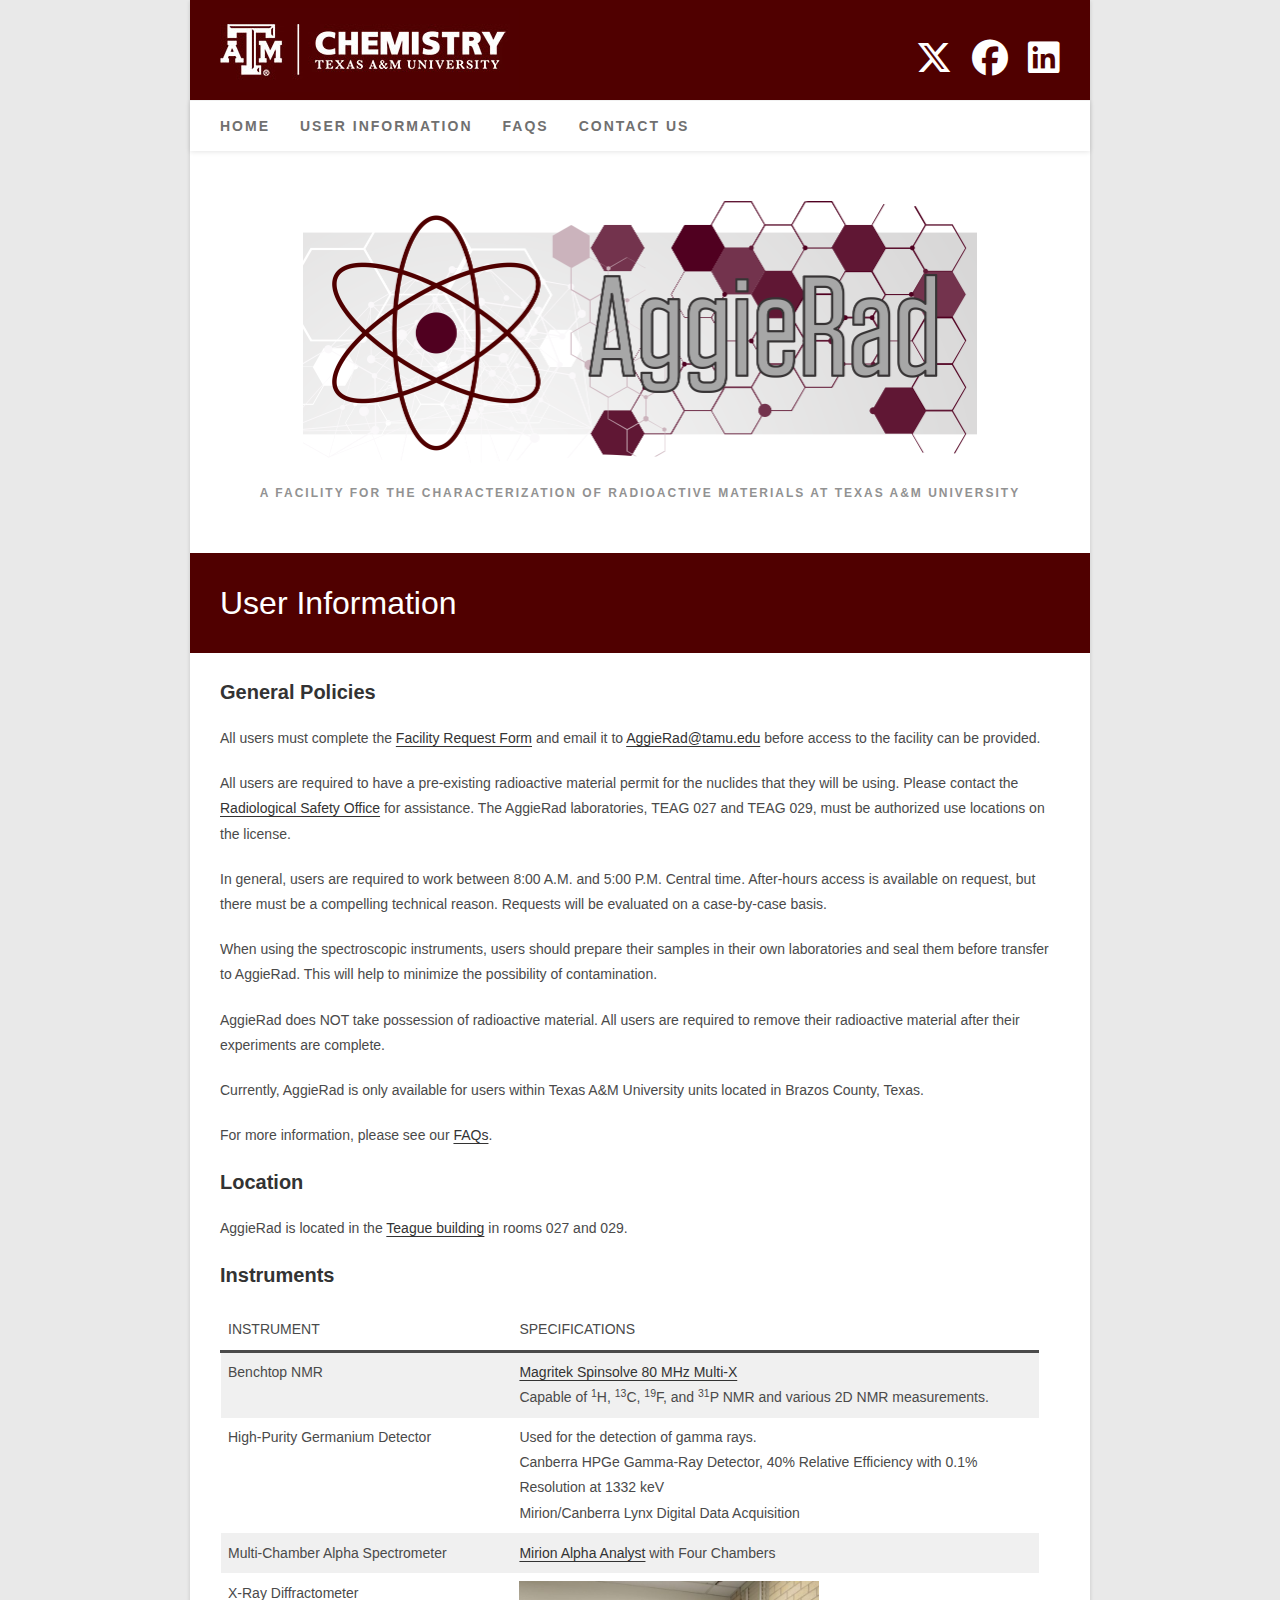
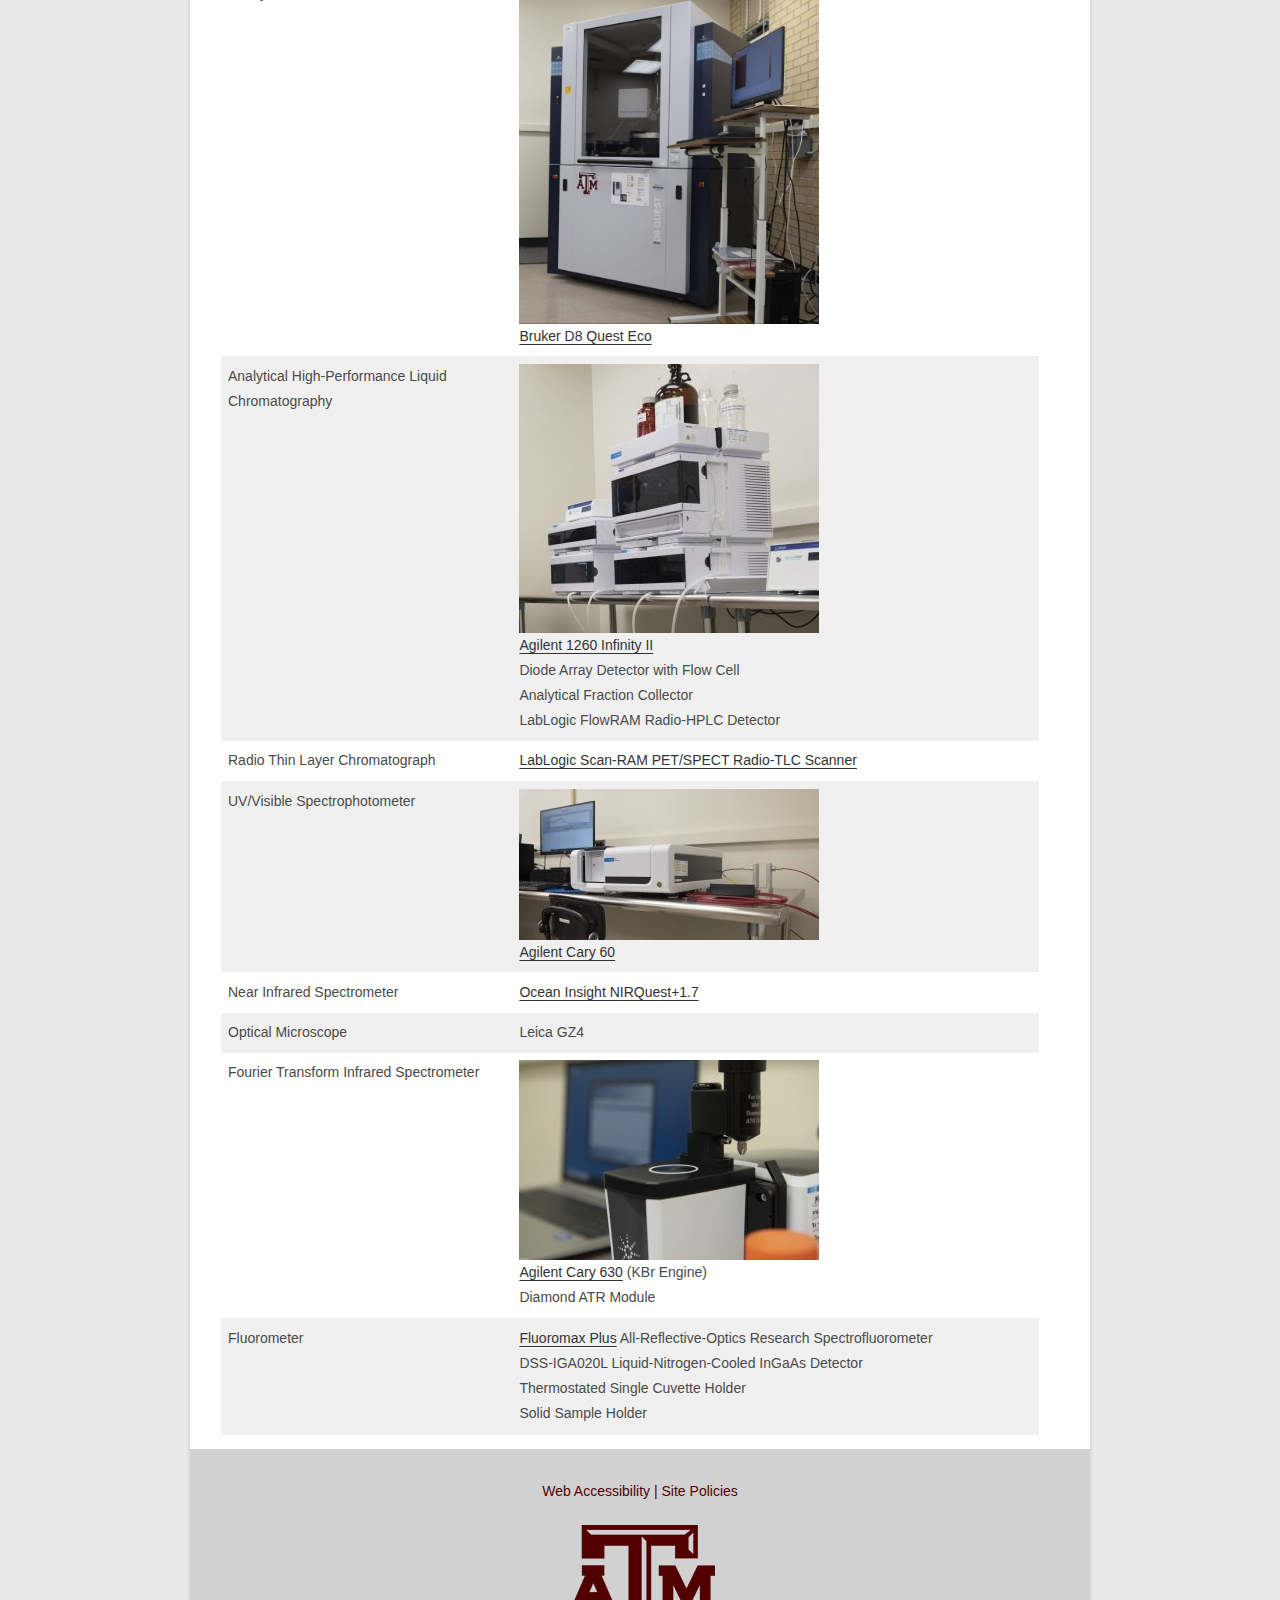
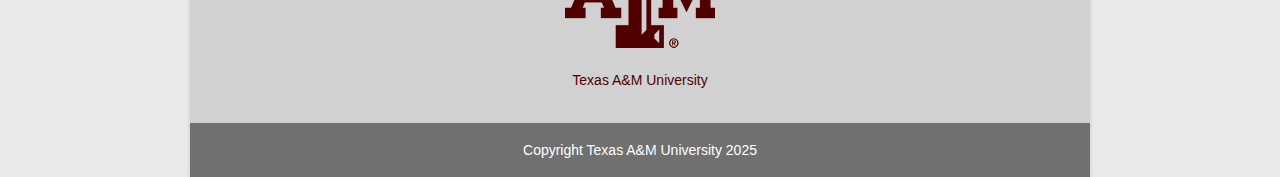
<file: user-info.html>
<!DOCTYPE html>
<html class="html" lang="en-US">
<head>
	<meta charset="UTF-8">
	<link rel="profile" href="https://gmpg.org/xfn/11">

	<title>User Information &#8211; AggieRad</title>
<meta name="robots" content="max-image-preview:large">
	<style>img:is([sizes="auto" i], [sizes^="auto," i]) { contain-intrinsic-size: 3000px 1500px }</style>
	<meta name="viewport" content="width=device-width, initial-scale=1">
<link rel="stylesheet" id="wp-block-library-css" href="/wp-includes/css/dist/block-library/style.min.css" media="all">
<style id="wp-block-library-theme-inline-css">.wp-block-audio :where(figcaption){color:#555;font-size:13px;text-align:center}.is-dark-theme .wp-block-audio :where(figcaption){color:#ffffffa6}.wp-block-audio{margin:0 0 1em}.wp-block-code{border:1px solid #ccc;border-radius:4px;font-family:Menlo,Consolas,monaco,monospace;padding:.8em 1em}.wp-block-embed :where(figcaption){color:#555;font-size:13px;text-align:center}.is-dark-theme .wp-block-embed :where(figcaption){color:#ffffffa6}.wp-block-embed{margin:0 0 1em}.blocks-gallery-caption{color:#555;font-size:13px;text-align:center}.is-dark-theme .blocks-gallery-caption{color:#ffffffa6}:root :where(.wp-block-image figcaption){color:#555;font-size:13px;text-align:center}.is-dark-theme :root :where(.wp-block-image figcaption){color:#ffffffa6}.wp-block-image{margin:0 0 1em}.wp-block-pullquote{border-bottom:4px solid;border-top:4px solid;color:currentColor;margin-bottom:1.75em}.wp-block-pullquote cite,.wp-block-pullquote footer,.wp-block-pullquote__citation{color:currentColor;font-size:.8125em;font-style:normal;text-transform:uppercase}.wp-block-quote{border-left:.25em solid;margin:0 0 1.75em;padding-left:1em}.wp-block-quote cite,.wp-block-quote footer{color:currentColor;font-size:.8125em;font-style:normal;position:relative}.wp-block-quote:where(.has-text-align-right){border-left:none;border-right:.25em solid;padding-left:0;padding-right:1em}.wp-block-quote:where(.has-text-align-center){border:none;padding-left:0}.wp-block-quote.is-large,.wp-block-quote.is-style-large,.wp-block-quote:where(.is-style-plain){border:none}.wp-block-search .wp-block-search__label{font-weight:700}.wp-block-search__button{border:1px solid #ccc;padding:.375em .625em}:where(.wp-block-group.has-background){padding:1.25em 2.375em}.wp-block-separator.has-css-opacity{opacity:.4}.wp-block-separator{border:none;border-bottom:2px solid;margin-left:auto;margin-right:auto}.wp-block-separator.has-alpha-channel-opacity{opacity:1}.wp-block-separator:not(.is-style-wide):not(.is-style-dots){width:100px}.wp-block-separator.has-background:not(.is-style-dots){border-bottom:none;height:1px}.wp-block-separator.has-background:not(.is-style-wide):not(.is-style-dots){height:2px}.wp-block-table{margin:0 0 1em}.wp-block-table td,.wp-block-table th{word-break:normal}.wp-block-table :where(figcaption){color:#555;font-size:13px;text-align:center}.is-dark-theme .wp-block-table :where(figcaption){color:#ffffffa6}.wp-block-video :where(figcaption){color:#555;font-size:13px;text-align:center}.is-dark-theme .wp-block-video :where(figcaption){color:#ffffffa6}.wp-block-video{margin:0 0 1em}:root :where(.wp-block-template-part.has-background){margin-bottom:0;margin-top:0;padding:1.25em 2.375em}</style>
<style id="classic-theme-styles-inline-css">/*! This file is auto-generated */
.wp-block-button__link{color:#fff;background-color:#32373c;border-radius:9999px;box-shadow:none;text-decoration:none;padding:calc(.667em + 2px) calc(1.333em + 2px);font-size:1.125em}.wp-block-file__button{background:#32373c;color:#fff;text-decoration:none}</style>
<style id="global-styles-inline-css">:root{--wp--preset--aspect-ratio--square: 1;--wp--preset--aspect-ratio--4-3: 4/3;--wp--preset--aspect-ratio--3-4: 3/4;--wp--preset--aspect-ratio--3-2: 3/2;--wp--preset--aspect-ratio--2-3: 2/3;--wp--preset--aspect-ratio--16-9: 16/9;--wp--preset--aspect-ratio--9-16: 9/16;--wp--preset--color--black: #000000;--wp--preset--color--cyan-bluish-gray: #abb8c3;--wp--preset--color--white: #ffffff;--wp--preset--color--pale-pink: #f78da7;--wp--preset--color--vivid-red: #cf2e2e;--wp--preset--color--luminous-vivid-orange: #ff6900;--wp--preset--color--luminous-vivid-amber: #fcb900;--wp--preset--color--light-green-cyan: #7bdcb5;--wp--preset--color--vivid-green-cyan: #00d084;--wp--preset--color--pale-cyan-blue: #8ed1fc;--wp--preset--color--vivid-cyan-blue: #0693e3;--wp--preset--color--vivid-purple: #9b51e0;--wp--preset--gradient--vivid-cyan-blue-to-vivid-purple: linear-gradient(135deg,rgba(6,147,227,1) 0%,rgb(155,81,224) 100%);--wp--preset--gradient--light-green-cyan-to-vivid-green-cyan: linear-gradient(135deg,rgb(122,220,180) 0%,rgb(0,208,130) 100%);--wp--preset--gradient--luminous-vivid-amber-to-luminous-vivid-orange: linear-gradient(135deg,rgba(252,185,0,1) 0%,rgba(255,105,0,1) 100%);--wp--preset--gradient--luminous-vivid-orange-to-vivid-red: linear-gradient(135deg,rgba(255,105,0,1) 0%,rgb(207,46,46) 100%);--wp--preset--gradient--very-light-gray-to-cyan-bluish-gray: linear-gradient(135deg,rgb(238,238,238) 0%,rgb(169,184,195) 100%);--wp--preset--gradient--cool-to-warm-spectrum: linear-gradient(135deg,rgb(74,234,220) 0%,rgb(151,120,209) 20%,rgb(207,42,186) 40%,rgb(238,44,130) 60%,rgb(251,105,98) 80%,rgb(254,248,76) 100%);--wp--preset--gradient--blush-light-purple: linear-gradient(135deg,rgb(255,206,236) 0%,rgb(152,150,240) 100%);--wp--preset--gradient--blush-bordeaux: linear-gradient(135deg,rgb(254,205,165) 0%,rgb(254,45,45) 50%,rgb(107,0,62) 100%);--wp--preset--gradient--luminous-dusk: linear-gradient(135deg,rgb(255,203,112) 0%,rgb(199,81,192) 50%,rgb(65,88,208) 100%);--wp--preset--gradient--pale-ocean: linear-gradient(135deg,rgb(255,245,203) 0%,rgb(182,227,212) 50%,rgb(51,167,181) 100%);--wp--preset--gradient--electric-grass: linear-gradient(135deg,rgb(202,248,128) 0%,rgb(113,206,126) 100%);--wp--preset--gradient--midnight: linear-gradient(135deg,rgb(2,3,129) 0%,rgb(40,116,252) 100%);--wp--preset--font-size--small: 13px;--wp--preset--font-size--medium: 20px;--wp--preset--font-size--large: 36px;--wp--preset--font-size--x-large: 42px;--wp--preset--spacing--20: 0.44rem;--wp--preset--spacing--30: 0.67rem;--wp--preset--spacing--40: 1rem;--wp--preset--spacing--50: 1.5rem;--wp--preset--spacing--60: 2.25rem;--wp--preset--spacing--70: 3.38rem;--wp--preset--spacing--80: 5.06rem;--wp--preset--shadow--natural: 6px 6px 9px rgba(0, 0, 0, 0.2);--wp--preset--shadow--deep: 12px 12px 50px rgba(0, 0, 0, 0.4);--wp--preset--shadow--sharp: 6px 6px 0px rgba(0, 0, 0, 0.2);--wp--preset--shadow--outlined: 6px 6px 0px -3px rgba(255, 255, 255, 1), 6px 6px rgba(0, 0, 0, 1);--wp--preset--shadow--crisp: 6px 6px 0px rgba(0, 0, 0, 1);}:where(.is-layout-flex){gap: 0.5em;}:where(.is-layout-grid){gap: 0.5em;}body .is-layout-flex{display: flex;}.is-layout-flex{flex-wrap: wrap;align-items: center;}.is-layout-flex > :is(*, div){margin: 0;}body .is-layout-grid{display: grid;}.is-layout-grid > :is(*, div){margin: 0;}:where(.wp-block-columns.is-layout-flex){gap: 2em;}:where(.wp-block-columns.is-layout-grid){gap: 2em;}:where(.wp-block-post-template.is-layout-flex){gap: 1.25em;}:where(.wp-block-post-template.is-layout-grid){gap: 1.25em;}.has-black-color{color: var(--wp--preset--color--black) !important;}.has-cyan-bluish-gray-color{color: var(--wp--preset--color--cyan-bluish-gray) !important;}.has-white-color{color: var(--wp--preset--color--white) !important;}.has-pale-pink-color{color: var(--wp--preset--color--pale-pink) !important;}.has-vivid-red-color{color: var(--wp--preset--color--vivid-red) !important;}.has-luminous-vivid-orange-color{color: var(--wp--preset--color--luminous-vivid-orange) !important;}.has-luminous-vivid-amber-color{color: var(--wp--preset--color--luminous-vivid-amber) !important;}.has-light-green-cyan-color{color: var(--wp--preset--color--light-green-cyan) !important;}.has-vivid-green-cyan-color{color: var(--wp--preset--color--vivid-green-cyan) !important;}.has-pale-cyan-blue-color{color: var(--wp--preset--color--pale-cyan-blue) !important;}.has-vivid-cyan-blue-color{color: var(--wp--preset--color--vivid-cyan-blue) !important;}.has-vivid-purple-color{color: var(--wp--preset--color--vivid-purple) !important;}.has-black-background-color{background-color: var(--wp--preset--color--black) !important;}.has-cyan-bluish-gray-background-color{background-color: var(--wp--preset--color--cyan-bluish-gray) !important;}.has-white-background-color{background-color: var(--wp--preset--color--white) !important;}.has-pale-pink-background-color{background-color: var(--wp--preset--color--pale-pink) !important;}.has-vivid-red-background-color{background-color: var(--wp--preset--color--vivid-red) !important;}.has-luminous-vivid-orange-background-color{background-color: var(--wp--preset--color--luminous-vivid-orange) !important;}.has-luminous-vivid-amber-background-color{background-color: var(--wp--preset--color--luminous-vivid-amber) !important;}.has-light-green-cyan-background-color{background-color: var(--wp--preset--color--light-green-cyan) !important;}.has-vivid-green-cyan-background-color{background-color: var(--wp--preset--color--vivid-green-cyan) !important;}.has-pale-cyan-blue-background-color{background-color: var(--wp--preset--color--pale-cyan-blue) !important;}.has-vivid-cyan-blue-background-color{background-color: var(--wp--preset--color--vivid-cyan-blue) !important;}.has-vivid-purple-background-color{background-color: var(--wp--preset--color--vivid-purple) !important;}.has-black-border-color{border-color: var(--wp--preset--color--black) !important;}.has-cyan-bluish-gray-border-color{border-color: var(--wp--preset--color--cyan-bluish-gray) !important;}.has-white-border-color{border-color: var(--wp--preset--color--white) !important;}.has-pale-pink-border-color{border-color: var(--wp--preset--color--pale-pink) !important;}.has-vivid-red-border-color{border-color: var(--wp--preset--color--vivid-red) !important;}.has-luminous-vivid-orange-border-color{border-color: var(--wp--preset--color--luminous-vivid-orange) !important;}.has-luminous-vivid-amber-border-color{border-color: var(--wp--preset--color--luminous-vivid-amber) !important;}.has-light-green-cyan-border-color{border-color: var(--wp--preset--color--light-green-cyan) !important;}.has-vivid-green-cyan-border-color{border-color: var(--wp--preset--color--vivid-green-cyan) !important;}.has-pale-cyan-blue-border-color{border-color: var(--wp--preset--color--pale-cyan-blue) !important;}.has-vivid-cyan-blue-border-color{border-color: var(--wp--preset--color--vivid-cyan-blue) !important;}.has-vivid-purple-border-color{border-color: var(--wp--preset--color--vivid-purple) !important;}.has-vivid-cyan-blue-to-vivid-purple-gradient-background{background: var(--wp--preset--gradient--vivid-cyan-blue-to-vivid-purple) !important;}.has-light-green-cyan-to-vivid-green-cyan-gradient-background{background: var(--wp--preset--gradient--light-green-cyan-to-vivid-green-cyan) !important;}.has-luminous-vivid-amber-to-luminous-vivid-orange-gradient-background{background: var(--wp--preset--gradient--luminous-vivid-amber-to-luminous-vivid-orange) !important;}.has-luminous-vivid-orange-to-vivid-red-gradient-background{background: var(--wp--preset--gradient--luminous-vivid-orange-to-vivid-red) !important;}.has-very-light-gray-to-cyan-bluish-gray-gradient-background{background: var(--wp--preset--gradient--very-light-gray-to-cyan-bluish-gray) !important;}.has-cool-to-warm-spectrum-gradient-background{background: var(--wp--preset--gradient--cool-to-warm-spectrum) !important;}.has-blush-light-purple-gradient-background{background: var(--wp--preset--gradient--blush-light-purple) !important;}.has-blush-bordeaux-gradient-background{background: var(--wp--preset--gradient--blush-bordeaux) !important;}.has-luminous-dusk-gradient-background{background: var(--wp--preset--gradient--luminous-dusk) !important;}.has-pale-ocean-gradient-background{background: var(--wp--preset--gradient--pale-ocean) !important;}.has-electric-grass-gradient-background{background: var(--wp--preset--gradient--electric-grass) !important;}.has-midnight-gradient-background{background: var(--wp--preset--gradient--midnight) !important;}.has-small-font-size{font-size: var(--wp--preset--font-size--small) !important;}.has-medium-font-size{font-size: var(--wp--preset--font-size--medium) !important;}.has-large-font-size{font-size: var(--wp--preset--font-size--large) !important;}.has-x-large-font-size{font-size: var(--wp--preset--font-size--x-large) !important;}
:where(.wp-block-post-template.is-layout-flex){gap: 1.25em;}:where(.wp-block-post-template.is-layout-grid){gap: 1.25em;}
:where(.wp-block-columns.is-layout-flex){gap: 2em;}:where(.wp-block-columns.is-layout-grid){gap: 2em;}
:root :where(.wp-block-pullquote){font-size: 1.5em;line-height: 1.6;}</style>
<link rel="stylesheet" id="font-awesome-css" href="/wp-content/themes/oceanwp/assets/fonts/fontawesome/css/all.min.css" media="all">
<link rel="stylesheet" id="simple-line-icons-css" href="/wp-content/themes/oceanwp/assets/css/third/simple-line-icons.min.css" media="all">
<link rel="stylesheet" id="oceanwp-style-css" href="/wp-content/themes/oceanwp/assets/css/style.min.css" media="all">
<link rel="stylesheet" id="oe-widgets-style-css" href="/wp-content/plugins/ocean-extra/assets/css/widgets.css" media="all">
<script src="/wp-content/plugins/stop-user-enumeration/frontend/js/frontend.js" id="stop-user-enumeration-js" defer data-wp-strategy="defer"></script>
<script src="/wp-includes/js/jquery/jquery.min.js" id="jquery-core-js"></script>
<script src="/wp-includes/js/jquery/jquery-migrate.min.js" id="jquery-migrate-js"></script>
<link rel="https://api.w.org/" href="/wp-json/">
<link rel="alternate" title="JSON" type="application/json" href="/wp-json/wp/v2/pages/286">
<link rel="EditURI" type="application/rsd+xml" title="RSD" href="/xmlrpc.php?rsd">

<link rel="canonical" href="/user-info.html">
<link rel="shortlink" href="/?p=286">
<link rel="alternate" title="oEmbed (JSON)" type="application/json+oembed" href="/wp-json/oembed/1.0/embed?url=https%3A%2F%2F%2Fuser-info.html">
<link rel="alternate" title="oEmbed (XML)" type="text/xml+oembed" href="/wp-json/oembed/1.0/embed?url=https%3A%2F%2F%2Fuser-info.html#038;format=xml">
<link rel="icon" href="/wp-content/uploads/favicon-150x150.png" sizes="32x32">
<link rel="icon" href="/wp-content/uploads/favicon.png" sizes="192x192">
<link rel="apple-touch-icon" href="/wp-content/uploads/favicon.png">
<meta name="msapplication-TileImage" content="/wp-content/uploads/favicon.png">
		<style id="wp-custom-css">/* Things that could not be changed elsewhere. */#main #content-wrap{padding-top:25px !important;padding-bottom:0 !important}table{margin-bottom:0 !important}</style>
		<!-- OceanWP CSS -->
<style type="text/css">/* Colors */body .theme-button,body input[type="submit"],body button[type="submit"],body button,body .button,body div.wpforms-container-full .wpforms-form input[type=submit],body div.wpforms-container-full .wpforms-form button[type=submit],body div.wpforms-container-full .wpforms-form .wpforms-page-button,.woocommerce-cart .wp-element-button,.woocommerce-checkout .wp-element-button,.wp-block-button__link{border-color:#ffffff}body .theme-button:hover,body input[type="submit"]:hover,body button[type="submit"]:hover,body button:hover,body .button:hover,body div.wpforms-container-full .wpforms-form input[type=submit]:hover,body div.wpforms-container-full .wpforms-form input[type=submit]:active,body div.wpforms-container-full .wpforms-form button[type=submit]:hover,body div.wpforms-container-full .wpforms-form button[type=submit]:active,body div.wpforms-container-full .wpforms-form .wpforms-page-button:hover,body div.wpforms-container-full .wpforms-form .wpforms-page-button:active,.woocommerce-cart .wp-element-button:hover,.woocommerce-checkout .wp-element-button:hover,.wp-block-button__link:hover{border-color:#ffffff}.page-header .page-header-title,.page-header.background-image-page-header .page-header-title{color:#ffffff}.site-breadcrumbs,.background-image-page-header .site-breadcrumbs{color:#ffffff}/* OceanWP Style Settings CSS */.container{width:750px}.boxed-layout #wrap,.boxed-layout .parallax-footer,.boxed-layout .owp-floating-bar{width:900px}.theme-button,input[type="submit"],button[type="submit"],button,.button,body div.wpforms-container-full .wpforms-form input[type=submit],body div.wpforms-container-full .wpforms-form button[type=submit],body div.wpforms-container-full .wpforms-form .wpforms-page-button{border-style:solid}.theme-button,input[type="submit"],button[type="submit"],button,.button,body div.wpforms-container-full .wpforms-form input[type=submit],body div.wpforms-container-full .wpforms-form button[type=submit],body div.wpforms-container-full .wpforms-form .wpforms-page-button{border-width:1px}form input[type="text"],form input[type="password"],form input[type="email"],form input[type="url"],form input[type="date"],form input[type="month"],form input[type="time"],form input[type="datetime"],form input[type="datetime-local"],form input[type="week"],form input[type="number"],form input[type="search"],form input[type="tel"],form input[type="color"],form select,form textarea,.woocommerce .woocommerce-checkout .select2-container--default .select2-selection--single{border-style:solid}body div.wpforms-container-full .wpforms-form input[type=date],body div.wpforms-container-full .wpforms-form input[type=datetime],body div.wpforms-container-full .wpforms-form input[type=datetime-local],body div.wpforms-container-full .wpforms-form input[type=email],body div.wpforms-container-full .wpforms-form input[type=month],body div.wpforms-container-full .wpforms-form input[type=number],body div.wpforms-container-full .wpforms-form input[type=password],body div.wpforms-container-full .wpforms-form input[type=range],body div.wpforms-container-full .wpforms-form input[type=search],body div.wpforms-container-full .wpforms-form input[type=tel],body div.wpforms-container-full .wpforms-form input[type=text],body div.wpforms-container-full .wpforms-form input[type=time],body div.wpforms-container-full .wpforms-form input[type=url],body div.wpforms-container-full .wpforms-form input[type=week],body div.wpforms-container-full .wpforms-form select,body div.wpforms-container-full .wpforms-form textarea{border-style:solid}form input[type="text"],form input[type="password"],form input[type="email"],form input[type="url"],form input[type="date"],form input[type="month"],form input[type="time"],form input[type="datetime"],form input[type="datetime-local"],form input[type="week"],form input[type="number"],form input[type="search"],form input[type="tel"],form input[type="color"],form select,form textarea{border-radius:3px}body div.wpforms-container-full .wpforms-form input[type=date],body div.wpforms-container-full .wpforms-form input[type=datetime],body div.wpforms-container-full .wpforms-form input[type=datetime-local],body div.wpforms-container-full .wpforms-form input[type=email],body div.wpforms-container-full .wpforms-form input[type=month],body div.wpforms-container-full .wpforms-form input[type=number],body div.wpforms-container-full .wpforms-form input[type=password],body div.wpforms-container-full .wpforms-form input[type=range],body div.wpforms-container-full .wpforms-form input[type=search],body div.wpforms-container-full .wpforms-form input[type=tel],body div.wpforms-container-full .wpforms-form input[type=text],body div.wpforms-container-full .wpforms-form input[type=time],body div.wpforms-container-full .wpforms-form input[type=url],body div.wpforms-container-full .wpforms-form input[type=week],body div.wpforms-container-full .wpforms-form select,body div.wpforms-container-full .wpforms-form textarea{border-radius:3px}/* Header */#site-header-inner{padding:5px 0 5px 25px}#site-header #site-logo #site-logo-inner a img,#site-header.center-header #site-navigation-wrap .middle-site-logo a img{max-height:500px}#site-navigation-wrap .dropdown-menu >li >a,.oceanwp-mobile-menu-icon a,#searchform-header-replace-close{color:#707070}#site-navigation-wrap .dropdown-menu >li >a .owp-icon use,.oceanwp-mobile-menu-icon a .owp-icon use,#searchform-header-replace-close .owp-icon use{stroke:#707070}#site-navigation-wrap .dropdown-menu >li >a:hover,.oceanwp-mobile-menu-icon a:hover,#searchform-header-replace-close:hover{color:#707070}#site-navigation-wrap .dropdown-menu >li >a:hover .owp-icon use,.oceanwp-mobile-menu-icon a:hover .owp-icon use,#searchform-header-replace-close:hover .owp-icon use{stroke:#707070}.oceanwp-social-menu ul li a,.oceanwp-social-menu .colored ul li a,.oceanwp-social-menu .minimal ul li a,.oceanwp-social-menu .dark ul li a{font-size:30px}.oceanwp-social-menu ul li a .owp-icon,.oceanwp-social-menu .colored ul li a .owp-icon,.oceanwp-social-menu .minimal ul li a .owp-icon,.oceanwp-social-menu .dark ul li a .owp-icon{width:30px;height:30px}.oceanwp-social-menu ul li a{padding:10px 10px 10px 0}.oceanwp-social-menu ul li a{margin:0 10px 0 10px}.oceanwp-social-menu.simple-social ul li a{background-color:#500000}.oceanwp-social-menu.simple-social ul li a{color:#ffffff}.oceanwp-social-menu.simple-social ul li a .owp-icon use{stroke:#ffffff}#sidr,#mobile-dropdown{background-color:#500000}body .sidr a,body .sidr-class-dropdown-toggle,#mobile-dropdown ul li a,#mobile-dropdown ul li a .dropdown-toggle,#mobile-fullscreen ul li a,#mobile-fullscreen .oceanwp-social-menu.simple-social ul li a{color:#ffffff}#mobile-fullscreen a.close .close-icon-inner,#mobile-fullscreen a.close .close-icon-inner::after{background-color:#ffffff}/* Topbar */#top-bar-social li a{font-size:36px}#top-bar-social li a{padding:0 10px 0 10px}#top-bar-social li a{color:#ffffff}#top-bar-social li a .owp-icon use{stroke:#ffffff}#top-bar-social li a:hover{color:#a7a7a7!important}#top-bar-social li a:hover .owp-icon use{stroke:#a7a7a7!important}#top-bar-wrap,.oceanwp-top-bar-sticky{background-color:#500000}/* Blog CSS */.ocean-single-post-header ul.meta-item li a:hover{color:#333333}/* Footer Widgets */#footer-widgets{padding:30px 0 10px 0}#footer-widgets{background-color:#d1d1d1}#footer-widgets,#footer-widgets p,#footer-widgets li a:before,#footer-widgets .contact-info-widget span.oceanwp-contact-title,#footer-widgets .recent-posts-date,#footer-widgets .recent-posts-comments,#footer-widgets .widget-recent-posts-icons li .fa{color:#500000}#footer-widgets .footer-box a,#footer-widgets a{color:#500000}/* Footer Copyright */#footer-bottom{padding:20px 0 20px 0}#footer-bottom{background-color:#707070}.page-header{background-color:#500000}/* Typography */body{font-size:14px;line-height:1.8}h1,h2,h3,h4,h5,h6,.theme-heading,.widget-title,.oceanwp-widget-recent-posts-title,.comment-reply-title,.entry-title,.sidebar-box .widget-title{line-height:1.4}h1{font-size:23px;line-height:1.4}h2{font-size:20px;line-height:1.4}h3{font-size:18px;line-height:1.4}h4{font-size:17px;line-height:1.4}h5{font-size:14px;line-height:1.4}h6{font-size:15px;line-height:1.4}.page-header .page-header-title,.page-header.background-image-page-header .page-header-title{font-size:32px;line-height:1}.page-header .page-subheading{font-size:15px;line-height:1.8}.site-breadcrumbs,.site-breadcrumbs a{font-size:18px;line-height:1.4}#top-bar-content,#top-bar-social-alt{font-size:14px;line-height:1.8}#site-logo a.site-logo-text{font-size:24px;line-height:1.8}#site-navigation-wrap .dropdown-menu >li >a,#site-header.full_screen-header .fs-dropdown-menu >li >a,#site-header.top-header #site-navigation-wrap .dropdown-menu >li >a,#site-header.center-header #site-navigation-wrap .dropdown-menu >li >a,#site-header.medium-header #site-navigation-wrap .dropdown-menu >li >a,.oceanwp-mobile-menu-icon a{font-size:14px;text-transform:uppercase}.dropdown-menu ul li a.menu-link,#site-header.full_screen-header .fs-dropdown-menu ul.sub-menu li a{font-size:12px;line-height:1.2;letter-spacing:.6px}.sidr-class-dropdown-menu li a,a.sidr-class-toggle-sidr-close,#mobile-dropdown ul li a,body #mobile-fullscreen ul li a{font-size:15px;line-height:1.8}.blog-entry.post .blog-entry-header .entry-title a{font-size:24px;line-height:1.4}.ocean-single-post-header .single-post-title{font-size:34px;line-height:1.4;letter-spacing:.6px}.ocean-single-post-header ul.meta-item li,.ocean-single-post-header ul.meta-item li a{font-size:13px;line-height:1.4;letter-spacing:.6px}.ocean-single-post-header .post-author-name,.ocean-single-post-header .post-author-name a{font-size:14px;line-height:1.4;letter-spacing:.6px}.ocean-single-post-header .post-author-description{font-size:12px;line-height:1.4;letter-spacing:.6px}.single-post .entry-title{line-height:1.4;letter-spacing:.6px}.single-post ul.meta li,.single-post ul.meta li a{font-size:14px;line-height:1.4;letter-spacing:.6px}.sidebar-box .widget-title,.sidebar-box.widget_block .wp-block-heading{font-size:13px;line-height:1;letter-spacing:1px}#footer-widgets .footer-box .widget-title{font-size:18px;line-height:1;letter-spacing:1px}#footer-bottom #copyright{font-size:14px;line-height:1}#footer-bottom #footer-bottom-menu{font-size:12px;line-height:1}.woocommerce-store-notice.demo_store{line-height:2;letter-spacing:1.5px}.demo_store .woocommerce-store-notice__dismiss-link{line-height:2;letter-spacing:1.5px}.woocommerce ul.products li.product li.title h2,.woocommerce ul.products li.product li.title a{font-size:14px;line-height:1.5}.woocommerce ul.products li.product li.category,.woocommerce ul.products li.product li.category a{font-size:12px;line-height:1}.woocommerce ul.products li.product .price{font-size:18px;line-height:1}.woocommerce ul.products li.product .button,.woocommerce ul.products li.product .product-inner .added_to_cart{font-size:12px;line-height:1.5;letter-spacing:1px}.woocommerce ul.products li.owp-woo-cond-notice span,.woocommerce ul.products li.owp-woo-cond-notice a{font-size:16px;line-height:1;letter-spacing:1px;font-weight:600;text-transform:capitalize}.woocommerce div.product .product_title{font-size:24px;line-height:1.4;letter-spacing:.6px}.woocommerce div.product p.price{font-size:36px;line-height:1}.woocommerce .owp-btn-normal .summary form button.button,.woocommerce .owp-btn-big .summary form button.button,.woocommerce .owp-btn-very-big .summary form button.button{font-size:12px;line-height:1.5;letter-spacing:1px;text-transform:uppercase}.woocommerce div.owp-woo-single-cond-notice span,.woocommerce div.owp-woo-single-cond-notice a{font-size:18px;line-height:2;letter-spacing:1.5px;font-weight:600;text-transform:capitalize}.ocean-preloader--active .preloader-after-content{font-size:20px;line-height:1.8;letter-spacing:.6px}</style>
</head>

<body class="wp-singular page-template-default page page-id-286 wp-custom-logo wp-embed-responsive wp-theme-oceanwp oceanwp-theme dropdown-mobile boxed-layout wrap-boxshadow top-header-style no-header-border default-breakpoint content-full-width content-max-width has-topbar pagination-left" itemscope="itemscope" itemtype="https://schema.org/WebPage">

	
	
	<div id="outer-wrap" class="site clr">

		<a class="skip-link screen-reader-text" href="#main">Skip to content</a>

		
		<div id="wrap" class="clr">

			

<div id="top-bar-wrap" class="clr">

	<div id="top-bar" class="clr container">

		
		<div id="top-bar-inner" class="clr">

			
	<div id="top-bar-content" class="clr has-content top-bar-left">

		
		
			
				<span class="topbar-content">

					<img src="/wp-content/uploads/chem.jpg" align="left">
				</span>

				
	</div>
<!-- #top-bar-content -->



<div id="top-bar-social" class="clr top-bar-right">

	<ul class="clr" aria-label="Social links">

		<li class="oceanwp-twitter"><a href="https://x.com/TAMUChemistry" aria-label="X (opens in a new tab)" target="_blank" rel="noopener noreferrer"><i class=" fa-brands fa-x-twitter" aria-hidden="true" role="img"></i></a></li>
<li class="oceanwp-facebook"><a href="https://www.facebook.com/tamu.chemistry" aria-label="Facebook (opens in a new tab)" target="_blank" rel="noopener noreferrer"><i class=" fab fa-facebook" aria-hidden="true" role="img"></i></a></li>
<li class="oceanwp-linkedin"><a href="https://www.linkedin.com/groups/Department-Chemistry-Texas-M-University-3768510" aria-label="LinkedIn (opens in a new tab)" target="_blank" rel="noopener noreferrer"><i class=" fab fa-linkedin" aria-hidden="true" role="img"></i></a></li>
	</ul>

</div>
<!-- #top-bar-social -->

		</div>
<!-- #top-bar-inner -->

		
	</div>
<!-- #top-bar -->

</div>
<!-- #top-bar-wrap -->


			
<header id="site-header" class="top-header clr" data-height="74" itemscope="itemscope" itemtype="https://schema.org/WPHeader" role="banner">

	
		

<div class="header-top clr">

	
	<div id="site-header-inner" class="clr container">

		
		<div class="left clr">

			<div class="inner">

							<div id="site-navigation-wrap" class="no-top-border clr">
			
			
			
			<nav id="site-navigation" class="navigation main-navigation clr" itemscope="itemscope" itemtype="https://schema.org/SiteNavigationElement" role="navigation">

				<ul id="menu-main-menu" class="main-menu dropdown-menu sf-menu">
<li id="menu-item-8" class="menu-item menu-item-type-custom menu-item-object-custom menu-item-8"><a href="/" class="menu-link"><span class="text-wrap">Home</span></a></li>
<li id="menu-item-303" class="menu-item menu-item-type-post_type menu-item-object-page current-menu-item page_item page-item-286 current_page_item menu-item-303"><a href="/user-info.html" class="menu-link"><span class="text-wrap">User Information</span></a></li>
<li id="menu-item-250" class="menu-item menu-item-type-post_type menu-item-object-page menu-item-250"><a href="/faqs.html" class="menu-link"><span class="text-wrap">FAQs</span></a></li>
<li id="menu-item-249" class="menu-item menu-item-type-post_type menu-item-object-page menu-item-249"><a href="/contact-us.html" class="menu-link"><span class="text-wrap">Contact Us</span></a></li>
</ul>
			</nav><!-- #site-navigation -->

			
			
					</div>
<!-- #site-navigation-wrap -->
			
		
	
				
	
	<div class="oceanwp-mobile-menu-icon clr mobile-right">

		
		
		
		<a href="/#mobile-menu-toggle" class="mobile-menu" aria-label="Mobile Menu">
							<i class="fa fa-bars" aria-hidden="true"></i>
								<span class="oceanwp-text">Menu</span>
				<span class="oceanwp-close-text">Close</span>
						</a>

		
		
		
	</div>
<!-- #oceanwp-mobile-menu-navbar -->

	

			</div>

		</div>

		<div class="right clr">

			<div class="inner">

				
			</div>

		</div>

	</div>
<!-- #site-header-inner -->

	
<div id="mobile-dropdown" class="clr">

	<nav class="clr" itemscope="itemscope" itemtype="https://schema.org/SiteNavigationElement">

		<ul id="menu-main-menu-1" class="menu">
<li class="menu-item menu-item-type-custom menu-item-object-custom menu-item-8"><a href="/">Home</a></li>
<li class="menu-item menu-item-type-post_type menu-item-object-page current-menu-item page_item page-item-286 current_page_item menu-item-303"><a href="/user-info.html" aria-current="page">User Information</a></li>
<li class="menu-item menu-item-type-post_type menu-item-object-page menu-item-250"><a href="/faqs.html">FAQs</a></li>
<li class="menu-item menu-item-type-post_type menu-item-object-page menu-item-249"><a href="/contact-us.html">Contact Us</a></li>
</ul>
	</nav>

</div>

	
</div>
<!-- .header-top -->

	<div class="header-bottom clr">
		<div class="container">
			

<div id="site-logo" class="clr" itemscope itemtype="https://schema.org/Brand">

	
	<div id="site-logo-inner" class="clr">

		<a href="/" class="custom-logo-link" rel="home"><img width="1349" height="524" src="/wp-content/uploads/AggieRad-Logo.png" class="custom-logo" alt="AggieRad Logo" decoding="async" fetchpriority="high" srcset="/wp-content/uploads/AggieRad-Logo.png 1x, /wp-content/uploads/AggieRad-Logo.png 2x" sizes="(max-width: 1349px) 100vw, 1349px"></a>
	</div>
<!-- #site-logo-inner -->

	
				<div id="site-description"><h2>A Facility for the Characterization of Radioactive Materials at Texas A&amp;M University</h2></div>
			
</div>
<!-- #site-logo -->

		</div>
	</div>
	
		
		
</header><!-- #site-header -->


			
			<main id="main" class="site-main clr" role="main">

				

<header class="page-header">

	
	<div class="container clr page-header-inner">

		
			<h1 class="page-header-title clr" itemprop="headline">User Information</h1>

			
		
		
	</div>
<!-- .page-header-inner -->

	
	
</header><!-- .page-header -->


	
	<div id="content-wrap" class="container clr">

		
		<div id="primary" class="content-area clr">

			
			<div id="content" class="site-content clr">

				
				
<article class="single-page-article clr">

	
<div class="entry clr" itemprop="text">

	
	
<h2 class="wp-block-heading" id="general-policies">General Policies</h2>



<p>All users must complete the <a href="/wp-content/uploads/AggieRad-Facility-Request-Form.pdf" target="_blank" rel="noreferrer noopener">Facility Request Form</a> and email it to <a href="mailto:AggieRad@tamu.edu">AggieRad@tamu.edu</a> before access to the facility can be provided.</p>



<p>All users are required to have a pre-existing radioactive material permit for the nuclides that they will be using. Please contact the <a rel="noreferrer noopener" href="https://ehs.tamu.edu/programs/radiological-safety.html" target="_blank">Radiological Safety Office</a> for assistance. The AggieRad laboratories, TEAG 027 and TEAG 029, must be authorized use locations on the license.</p>



<p>In general, users are required to work between 8:00 A.M. and 5:00 P.M. Central time. After-hours access is available on request, but there must be a compelling technical reason. Requests will be evaluated on a case-by-case basis.</p>



<p>When using the spectroscopic instruments, users should prepare their samples in their own laboratories and seal them before transfer to AggieRad. This will help to minimize the possibility of contamination.</p>



<p>AggieRad does NOT take possession of radioactive material. All users are required to remove their radioactive material after their experiments are complete.</p>



<p>Currently, AggieRad is only available for users within Texas A&amp;M University units located in Brazos County, Texas.</p>



<p>For more information, please see our <a href="/faqs.html">FAQs</a>.</p>



<h2 class="wp-block-heading" id="location">Location</h2>



<p>AggieRad is located in the <a href="https://aggiemap.tamu.edu/?bldg=0445" target="_blank" rel="noreferrer noopener">Teague building</a> in rooms 027 and 029.</p>



<h2 class="wp-block-heading" id="instruments">Instruments</h2>



<figure class="wp-block-table alignleft is-style-stripes"><table>
<thead><tr>
<th>Instrument</th>
<th class="has-text-align-left" data-align="left">Specifications</th>
</tr></thead>
<tbody>
<tr>
<td>Benchtop NMR</td>
<td class="has-text-align-left" data-align="left">
<a href="https://magritek.com/products/benchtop-nmr-spectrometer-spinsolve/spinsolve-80/" data-type="link" data-id="https://magritek.com/products/benchtop-nmr-spectrometer-spinsolve/spinsolve-80/" target="_blank" rel="noreferrer noopener">Magritek Spinsolve 80 MHz Multi-X</a><br>Capable of <sup>1</sup>H, <sup>13</sup>C, <sup>19</sup>F, and <sup>31</sup>P NMR and various 2D NMR measurements.</td>
</tr>
<tr>
<td>High-Purity Germanium Detector</td>
<td class="has-text-align-left" data-align="left">Used for the detection of gamma rays.<br>Canberra HPGe Gamma-Ray Detector, 40% Relative Efficiency with 0.1% Resolution at 1332 keV<br>Mirion/Canberra Lynx Digital Data Acquisition</td>
</tr>
<tr>
<td>Multi-Chamber Alpha Spectrometer</td>
<td class="has-text-align-left" data-align="left">
<a href="https://www.mirion.com/products/technologies/spectroscopy-scientific-analysis/alpha-spectroscopy/alpha-analyst-integrated-alpha-spectrometer" target="_blank" rel="noreferrer noopener">Mirion Alpha Analyst</a> with Four Chambers</td>
</tr>
<tr>
<td>X-Ray Diffractometer</td>
<td class="has-text-align-left" data-align="left">
<img decoding="async" width="300" height="343" class="wp-image-301" style="width: 300px;" src="/wp-content/uploads/aggierad_2022_36_51988439671_o-scaled-e1705984811912.jpg" alt="X-Ray Diffractometer" srcset="/wp-content/uploads/aggierad_2022_36_51988439671_o-scaled-e1705984811912.jpg 1497w, /wp-content/uploads/aggierad_2022_36_51988439671_o-scaled-e1705984811912-263x300.jpg 263w, /wp-content/uploads/aggierad_2022_36_51988439671_o-scaled-e1705984811912-896x1024.jpg 896w, /wp-content/uploads/aggierad_2022_36_51988439671_o-scaled-e1705984811912-768x877.jpg 768w, /wp-content/uploads/aggierad_2022_36_51988439671_o-scaled-e1705984811912-1345x1536.jpg 1345w" sizes="(max-width: 300px) 100vw, 300px"><br><a href="https://www.bruker.com/en/products-and-solutions/diffractometers-and-scattering-systems/single-crystal-x-ray-diffractometers/d8-quest-eco.html" target="_blank" rel="noreferrer noopener">Bruker D8 Quest Eco</a>
</td>
</tr>
<tr>
<td>Analytical High-Performance Liquid Chromatography</td>
<td class="has-text-align-left" data-align="left">
<img decoding="async" width="300" height="269" class="wp-image-299" style="width: 300px;" src="/wp-content/uploads/aggierad_2022_20_51988997875_o-scaled-e1705984695860.jpg" alt="Analytical High-Performance Liquid Chromatography" srcset="/wp-content/uploads/aggierad_2022_20_51988997875_o-scaled-e1705984695860.jpg 1233w, /wp-content/uploads/aggierad_2022_20_51988997875_o-scaled-e1705984695860-300x269.jpg 300w, /wp-content/uploads/aggierad_2022_20_51988997875_o-scaled-e1705984695860-1024x918.jpg 1024w, /wp-content/uploads/aggierad_2022_20_51988997875_o-scaled-e1705984695860-768x688.jpg 768w" sizes="(max-width: 300px) 100vw, 300px"><br><a href="https://www.agilent.com/en/product/liquid-chromatography/hplc-systems/analytical-hplc-systems/1260-infinity-ii-lc-system" target="_blank" rel="noreferrer noopener">Agilent 1260 Infinity II</a><br>Diode Array Detector with Flow Cell<br>Analytical Fraction Collector<br>LabLogic FlowRAM Radio-HPLC Detector</td>
</tr>
<tr>
<td>Radio Thin Layer Chromatograph</td>
<td class="has-text-align-left" data-align="left"><a href="https://lablogic.com/nuclear-medicine-and-pet/instruments/scan-ram" target="_blank" rel="noreferrer noopener">LabLogic Scan-RAM PET/SPECT Radio-TLC Scanner</a></td>
</tr>
<tr>
<td>UV/Visible Spectrophotometer</td>
<td class="has-text-align-left" data-align="left">
<img decoding="async" width="300" height="151" class="wp-image-297" style="width: 300px;" src="/wp-content/uploads/aggierad_2022_33_51988727799_o-scaled-e1705984535128.jpg" alt="UV/Visible Spectrophotometer" srcset="/wp-content/uploads/aggierad_2022_33_51988727799_o-scaled-e1705984535128.jpg 2278w, /wp-content/uploads/aggierad_2022_33_51988727799_o-scaled-e1705984535128-300x151.jpg 300w, /wp-content/uploads/aggierad_2022_33_51988727799_o-scaled-e1705984535128-1024x516.jpg 1024w, /wp-content/uploads/aggierad_2022_33_51988727799_o-scaled-e1705984535128-768x387.jpg 768w, /wp-content/uploads/aggierad_2022_33_51988727799_o-scaled-e1705984535128-1536x773.jpg 1536w, /wp-content/uploads/aggierad_2022_33_51988727799_o-scaled-e1705984535128-2048x1031.jpg 2048w" sizes="(max-width: 300px) 100vw, 300px"><br><a href="https://www.agilent.com/en/product/molecular-spectroscopy/uv-vis-uv-vis-nir-spectroscopy/uv-vis-uv-vis-nir-systems/cary-60-uv-vis-spectrophotometer" target="_blank" rel="noreferrer noopener">Agilent Cary 60</a>
</td>
</tr>
<tr>
<td>Near Infrared Spectrometer</td>
<td class="has-text-align-left" data-align="left"><a href="https://www.oceaninsight.com/products/spectrometers/near-infrared/preconfigured-nirquest-spectrometers/" target="_blank" rel="noreferrer noopener">Ocean Insight NIRQuest+1.7</a></td>
</tr>
<tr>
<td>Optical Microscope</td>
<td class="has-text-align-left" data-align="left">Leica GZ4</td>
</tr>
<tr>
<td>Fourier Transform Infrared Spectrometer</td>
<td class="has-text-align-left" data-align="left">
<img loading="lazy" decoding="async" width="300" height="200" class="wp-image-295" style="width: 300px;" src="/wp-content/uploads/aggierad_2022_31_51988499953_o-scaled.jpg" alt="Fourier Transform Infrared Spectrometer" srcset="/wp-content/uploads/aggierad_2022_31_51988499953_o-scaled.jpg 2560w, /wp-content/uploads/aggierad_2022_31_51988499953_o-300x200.jpg 300w, /wp-content/uploads/aggierad_2022_31_51988499953_o-1024x684.jpg 1024w, /wp-content/uploads/aggierad_2022_31_51988499953_o-768x513.jpg 768w, /wp-content/uploads/aggierad_2022_31_51988499953_o-1536x1025.jpg 1536w, /wp-content/uploads/aggierad_2022_31_51988499953_o-2048x1367.jpg 2048w" sizes="auto, (max-width: 300px) 100vw, 300px"><br><a href="https://www.agilent.com/en/product/molecular-spectroscopy/ftir-spectroscopy/ftir-benchtop-systems/cary-630-ftir-spectrometer" target="_blank" rel="noreferrer noopener">Agilent Cary 630</a> (KBr Engine)<br>Diamond ATR Module</td>
</tr>
<tr>
<td>Fluorometer</td>
<td class="has-text-align-left" data-align="left">
<a href="https://www.horiba.com/int/scientific/products/detail/action/show/Product/fluoromax-1576/" target="_blank" rel="noreferrer noopener">Fluoromax Plus</a> All-Reflective-Optics Research Spectrofluorometer<br>DSS-IGA020L Liquid-Nitrogen-Cooled InGaAs Detector<br>Thermostated Single Cuvette Holder<br>Solid Sample Holder</td>
</tr>
</tbody>
</table></figure>

	
</div>

</article>

				
			</div>
<!-- #content -->

			
		</div>
<!-- #primary -->

		
	</div>
<!-- #content-wrap -->

	

	</main><!-- #main -->

	
	
	
		
<footer id="footer" class="site-footer" itemscope="itemscope" itemtype="https://schema.org/WPFooter" role="contentinfo">

	
	<div id="footer-inner" class="clr">

		

<div id="footer-widgets" class="oceanwp-row clr">

	
	<div class="footer-widgets-inner container">

					<div class="footer-box span_1_of_1 col col-1">
				<div id="block-14" class="footer-widget widget_block widget_text clr">
<p class="has-text-align-center has-text-color has-link-color wp-elements-97b94bf7d7ba69f640be7b75b576f1e7" style="color:#500000"><a href="https://itaccessibility.tamu.edu/" target="_blank" rel="noreferrer noopener">Web Accessibility</a> | <a href="https://www.tamu.edu/statements" target="_blank" rel="noreferrer noopener">Site Policies</a></p>
</div>
<div id="block-13" class="footer-widget widget_block widget_media_image clr"><div class="wp-block-image">
<figure class="aligncenter size-full"><img loading="lazy" decoding="async" width="150" height="123" src="/wp-content/uploads/TAM-Logo.png" alt="" class="wp-image-265"></figure>
</div></div>
<div id="block-15" class="footer-widget widget_block widget_text clr">
<p class="has-text-align-center has-text-color has-link-color wp-elements-c05876c0cea82c6b1d384ff5113c6698" style="color:#500000"><a href="https://www.tamu.edu/" data-type="link" data-id="https://www.tamu.edu" target="_blank" rel="noreferrer noopener">Texas A&amp;M University</a></p>
</div>			</div>
<!-- .footer-one-box -->

			
			
			
			
	</div>
<!-- .container -->

	
</div>
<!-- #footer-widgets -->



<div id="footer-bottom" class="clr no-footer-nav">

	
	<div id="footer-bottom-inner" class="container clr">

		
		
			<div id="copyright" class="clr" role="contentinfo">
				Copyright Texas A&amp;M University 2025			</div>
<!-- #copyright -->

			
	</div>
<!-- #footer-bottom-inner -->

	
</div>
<!-- #footer-bottom -->


	</div>
<!-- #footer-inner -->

	
</footer><!-- #footer -->

	
	
</div>
<!-- #wrap -->


</div>
<!-- #outer-wrap -->



<a aria-label="Scroll to the top of the page" href="#" id="scroll-top" class="scroll-top-right"><i class=" fa fa-angle-up" aria-hidden="true" role="img"></i></a>




<script type="speculationrules">{"prefetch":[{"source":"document","where":{"and":[{"href_matches":"\/*"},{"not":{"href_matches":["\/wp-*.php","\/wp-admin\/*","\/wp-content\/uploads\/*","\/wp-content\/*","\/wp-content\/plugins\/*","\/wp-content\/themes\/oceanwp\/*","\/*\\?(.+)"]}},{"not":{"selector_matches":"a[rel~=\"nofollow\"]"}},{"not":{"selector_matches":".no-prefetch, .no-prefetch a"}}]},"eagerness":"conservative"}]}</script>
<style id="core-block-supports-inline-css">.wp-elements-97b94bf7d7ba69f640be7b75b576f1e7 a:where(:not(.wp-element-button)){color:#500000;}.wp-elements-c05876c0cea82c6b1d384ff5113c6698 a:where(:not(.wp-element-button)){color:#500000;}</style>
<script src="/wp-includes/js/imagesloaded.min.js" id="imagesloaded-js"></script>
<script id="oceanwp-main-js-extra">var oceanwpLocalize = {"nonce":"c1e53c9e37","isRTL":"","menuSearchStyle":"disabled","mobileMenuSearchStyle":"disabled","sidrSource":null,"sidrDisplace":"1","sidrSide":"left","sidrDropdownTarget":"link","verticalHeaderTarget":"link","customScrollOffset":"0","customSelects":".woocommerce-ordering .orderby, #dropdown_product_cat, .widget_categories select, .widget_archive select, .single-product .variations_form .variations select","ajax_url":"\/wp-admin\/admin-ajax.php","oe_mc_wpnonce":"aadcc4c135"};</script>
<script src="/wp-content/themes/oceanwp/assets/js/theme.min.js" id="oceanwp-main-js"></script>
<script src="/wp-content/themes/oceanwp/assets/js/drop-down-mobile-menu.min.js" id="oceanwp-drop-down-mobile-menu-js"></script>
<script src="/wp-content/themes/oceanwp/assets/js/vendors/magnific-popup.min.js" id="ow-magnific-popup-js"></script>
<script src="/wp-content/themes/oceanwp/assets/js/ow-lightbox.min.js" id="oceanwp-lightbox-js"></script>
<script src="/wp-content/themes/oceanwp/assets/js/vendors/flickity.pkgd.min.js" id="ow-flickity-js"></script>
<script src="/wp-content/themes/oceanwp/assets/js/ow-slider.min.js" id="oceanwp-slider-js"></script>
<script src="/wp-content/themes/oceanwp/assets/js/scroll-effect.min.js" id="oceanwp-scroll-effect-js"></script>
<script src="/wp-content/themes/oceanwp/assets/js/scroll-top.min.js" id="oceanwp-scroll-top-js"></script>
<script src="/wp-content/themes/oceanwp/assets/js/select.min.js" id="oceanwp-select-js"></script>
<script id="flickr-widget-script-js-extra">var flickrWidgetParams = {"widgets":[]};</script>
<script src="/wp-content/plugins/ocean-extra/includes/widgets/js/flickr.min.js" id="flickr-widget-script-js"></script>
</body>
</html>
</file>
<file: wp-content/plugins/ocean-extra/assets/css/widgets.css>
.oceanwp-about-me{position:relative;text-align:center}.oceanwp-about-me .oceanwp-about-me-avatar,.oceanwp-about-me .oceanwp-about-me-social{margin-top:20px}.oceanwp-about-me .oceanwp-about-me-avatar img{position:relative;border-radius:50%}.oceanwp-about-me .oceanwp-about-me-name{display:block;font-size:13px;font-weight:600;margin:16px 0 10px;text-transform:uppercase;clear:none}.oceanwp-about-me .oceanwp-about-me-social li{display:inline-block;margin-left:6px}.oceanwp-about-me .oceanwp-about-me-social li:first-child{margin-left:0}.oceanwp-about-me .oceanwp-about-me-social li a{display:inline-block;font-size:14px;text-align:center;width:40px;height:40px;line-height:40px;border-radius:50%}.oceanwp-about-me .oceanwp-about-me-social.style-color li a,.oceanwp-about-me .oceanwp-about-me-social.style-color li a:hover{color:#fff}.oceanwp-about-me .oceanwp-about-me-social.style-color li a .owp-icon use,.oceanwp-about-me .oceanwp-about-me-social.style-color li a:hover .owp-icon use{stroke:#fff}.oceanwp-about-me .oceanwp-about-me-social.style-color li.facebook a{background-color:#37589b}.oceanwp-about-me .oceanwp-about-me-social.style-color li.facebook a:hover{background-color:#4e7ddd}.oceanwp-about-me .oceanwp-about-me-social.style-color li.twitter a{background-color:#46d4fe}.oceanwp-about-me .oceanwp-about-me-social.style-color li.twitter a:hover{background-color:#7ee1fe}.oceanwp-about-me .oceanwp-about-me-social.style-color li.instagram a{background-color:#5996c7}.oceanwp-about-me .oceanwp-about-me-social.style-color li.instagram a:hover{background-color:#69b4f0}.oceanwp-about-me .oceanwp-about-me-social.style-color li.linkedin a{background-color:#419cca}.oceanwp-about-me .oceanwp-about-me-social.style-color li.linkedin a:hover{background-color:#52c3fc}.oceanwp-about-me .oceanwp-about-me-social.style-color li.pinterest a{background-color:#cb2027}.oceanwp-about-me .oceanwp-about-me-social.style-color li.pinterest a:hover{background-color:#f7555c}.oceanwp-about-me .oceanwp-about-me-social.style-color li.youtube a{background-color:#dd4646}.oceanwp-about-me .oceanwp-about-me-social.style-color li.youtube a:hover{background-color:#ff6262}.oceanwp-about-me .oceanwp-about-me-social.style-color li.telegram a{background-color:#08c}.oceanwp-about-me .oceanwp-about-me-social.style-color li.telegram a:hover{background-color:#0da4f0}.oceanwp-about-me .oceanwp-about-me-social.style-color li.twitch a{background-color:#6441a5}.oceanwp-about-me .oceanwp-about-me-social.style-color li.twitch a:hover{background-color:#702cee}.oceanwp-about-me .oceanwp-about-me-social.style-color li.line a{background-color:#00c300}.oceanwp-about-me .oceanwp-about-me-social.style-color li.line a:hover{background-color:#09f309}.oceanwp-about-me .oceanwp-about-me-social.style-color li.xing a{background-color:#006464}.oceanwp-about-me .oceanwp-about-me-social.style-color li.xing a:hover{background-color:#014646}.oceanwp-about-me .oceanwp-about-me-social.style-color li.vine a{background-color:#00bf8f}.oceanwp-about-me .oceanwp-about-me-social.style-color li.vine a:hover{background-color:#01906c}.oceanwp-about-me .oceanwp-about-me-social.style-color li.vimeo a{background-color:#1ab7ea}.oceanwp-about-me .oceanwp-about-me-social.style-color li.vimeo a:hover{background-color:#1494bd}.oceanwp-about-me .oceanwp-about-me-social.style-color li.github a{background-color:#60b044}.oceanwp-about-me .oceanwp-about-me-social.style-color li.github a:hover{background-color:#4f9237}.oceanwp-about-me .oceanwp-about-me-social.style-color li.flickr a{background-color:#fa4086}.oceanwp-about-me .oceanwp-about-me-social.style-color li.flickr a:hover{background-color:#c63169}.oceanwp-about-me .oceanwp-about-me-social.style-color li.yelp a{background-color:#c41200}.oceanwp-about-me .oceanwp-about-me-social.style-color li.yelp a:hover{background-color:#940f01}.oceanwp-about-me .oceanwp-about-me-social.style-color li.tripadvisor a{background-color:#589442}.oceanwp-about-me .oceanwp-about-me-social.style-color li.tripadvisor a:hover{background-color:#426f32}.oceanwp-about-me .oceanwp-about-me-social.style-color li.rss a{background-color:#ff7900}.oceanwp-about-me .oceanwp-about-me-social.style-color li.rss a:hover{background-color:#d46603}.oceanwp-about-me .oceanwp-about-me-social.style-color li.medium a{background-color:#00ab6c}.oceanwp-about-me .oceanwp-about-me-social.style-color li.medium a:hover{background-color:#03945f}.oceanwp-about-me .oceanwp-about-me-social.style-color li.vk a{background-color:#597ba5}.oceanwp-about-me .oceanwp-about-me-social.style-color li.vk a:hover{background-color:#486384}.oceanwp-about-me .oceanwp-about-me-social.style-color li.dribbble a{background-color:#ea4c89}.oceanwp-about-me .oceanwp-about-me-social.style-color li.dribbble a:hover{background-color:#c64174}.oceanwp-about-me .oceanwp-about-me-social.style-color li.tumblr a{background-color:#2c4762}.oceanwp-about-me .oceanwp-about-me-social.style-color li.tumblr a:hover{background-color:#1d3042}.oceanwp-about-me .oceanwp-about-me-social.style-color li.tiktok a{background-color:#000}.oceanwp-about-me .oceanwp-about-me-social.style-color li.tiktok a:hover{background-color:#141414}.oceanwp-about-me .oceanwp-about-me-social.style-light li a{color:#aaa;border:1px solid #e9e9e9}.oceanwp-about-me .oceanwp-about-me-social.style-light li a .owp-icon use{stroke:#aaa}.oceanwp-about-me .oceanwp-about-me-social.style-dark li a{color:#929292;border:1px solid #555}.oceanwp-about-me .oceanwp-about-me-social.style-dark li a .owp-icon use{stroke:#929292}.oceanwp-about-me .oceanwp-about-me-social.style-light li.facebook a:hover,.oceanwp-about-me .oceanwp-about-me-social.style-dark li.facebook a:hover{color:#37589b;border-color:#37589b}.oceanwp-about-me .oceanwp-about-me-social.style-light li.facebook a:hover .owp-icon use,.oceanwp-about-me .oceanwp-about-me-social.style-dark li.facebook a:hover .owp-icon use{stroke:#37589b}.oceanwp-about-me .oceanwp-about-me-social.style-light li.twitter a:hover,.oceanwp-about-me .oceanwp-about-me-social.style-dark li.twitter a:hover{color:#46d4fe;border-color:#46d4fe}.oceanwp-about-me .oceanwp-about-me-social.style-light li.twitter a:hover .owp-icon use,.oceanwp-about-me .oceanwp-about-me-social.style-dark li.twitter a:hover .owp-icon use{stroke:#46d4fe}.oceanwp-about-me .oceanwp-about-me-social.style-light li.instagram a:hover,.oceanwp-about-me .oceanwp-about-me-social.style-dark li.instagram a:hover{color:#5996c7;border-color:#5996c7}.oceanwp-about-me .oceanwp-about-me-social.style-light li.instagram a:hover .owp-icon use,.oceanwp-about-me .oceanwp-about-me-social.style-dark li.instagram a:hover .owp-icon use{stroke:#5996c7}.oceanwp-about-me .oceanwp-about-me-social.style-light li.linkedin a:hover,.oceanwp-about-me .oceanwp-about-me-social.style-dark li.linkedin a:hover{color:#419cca;border-color:#419cca}.oceanwp-about-me .oceanwp-about-me-social.style-light li.linkedin a:hover .owp-icon use,.oceanwp-about-me .oceanwp-about-me-social.style-dark li.linkedin a:hover .owp-icon use{stroke:#419cca}.oceanwp-about-me .oceanwp-about-me-social.style-light li.pinterest a:hover,.oceanwp-about-me .oceanwp-about-me-social.style-dark li.pinterest a:hover{color:#cb2027;border-color:#cb2027}.oceanwp-about-me .oceanwp-about-me-social.style-light li.pinterest a:hover .owp-icon use,.oceanwp-about-me .oceanwp-about-me-social.style-dark li.pinterest a:hover .owp-icon use{stroke:#cb2027}.oceanwp-about-me .oceanwp-about-me-social.style-light li.youtube a:hover,.oceanwp-about-me .oceanwp-about-me-social.style-dark li.youtube a:hover{color:#dd4646;border-color:#dd4646}.oceanwp-about-me .oceanwp-about-me-social.style-light li.youtube a:hover .owp-icon use,.oceanwp-about-me .oceanwp-about-me-social.style-dark li.youtube a:hover .owp-icon use{stroke:#dd4646}.oceanwp-about-me .oceanwp-about-me-social.style-light li.telegram a:hover,.oceanwp-about-me .oceanwp-about-me-social.style-dark li.telegram a:hover{color:#08c;border-color:#08c}.oceanwp-about-me .oceanwp-about-me-social.style-light li.telegram a:hover .owp-icon use,.oceanwp-about-me .oceanwp-about-me-social.style-dark li.telegram a:hover .owp-icon use{stroke:#08c}.oceanwp-about-me .oceanwp-about-me-social.style-light li.twitch a:hover,.oceanwp-about-me .oceanwp-about-me-social.style-dark li.twitch a:hover{color:#6441a5;border-color:#6441a5}.oceanwp-about-me .oceanwp-about-me-social.style-light li.twitch a:hover .owp-icon use,.oceanwp-about-me .oceanwp-about-me-social.style-dark li.twitch a:hover .owp-icon use{stroke:#6441a5}.oceanwp-about-me .oceanwp-about-me-social.style-light li.line a:hover,.oceanwp-about-me .oceanwp-about-me-social.style-dark li.line a:hover{color:#00c300;border-color:#00c300}.oceanwp-about-me .oceanwp-about-me-social.style-light li.line a:hover .owp-icon use,.oceanwp-about-me .oceanwp-about-me-social.style-dark li.line a:hover .owp-icon use{stroke:#00c300}.oceanwp-about-me .oceanwp-about-me-social.style-light li.xing a:hover,.oceanwp-about-me .oceanwp-about-me-social.style-dark li.xing a:hover{color:#006464;border-color:#006464}.oceanwp-about-me .oceanwp-about-me-social.style-light li.xing a:hover .owp-icon use,.oceanwp-about-me .oceanwp-about-me-social.style-dark li.xing a:hover .owp-icon use{stroke:#006464}.oceanwp-about-me .oceanwp-about-me-social.style-light li.vine a:hover,.oceanwp-about-me .oceanwp-about-me-social.style-dark li.vine a:hover{color:#00bf8f;border-color:#00bf8f}.oceanwp-about-me .oceanwp-about-me-social.style-light li.vine a:hover .owp-icon use,.oceanwp-about-me .oceanwp-about-me-social.style-dark li.vine a:hover .owp-icon use{stroke:#00bf8f}.oceanwp-about-me .oceanwp-about-me-social.style-light li.vimeo a:hover,.oceanwp-about-me .oceanwp-about-me-social.style-dark li.vimeo a:hover{color:#1ab7ea;border-color:#1ab7ea}.oceanwp-about-me .oceanwp-about-me-social.style-light li.vimeo a:hover .owp-icon use,.oceanwp-about-me .oceanwp-about-me-social.style-dark li.vimeo a:hover .owp-icon use{stroke:#1ab7ea}.oceanwp-about-me .oceanwp-about-me-social.style-light li.github a:hover,.oceanwp-about-me .oceanwp-about-me-social.style-dark li.github a:hover{color:#60b044;border-color:#60b044}.oceanwp-about-me .oceanwp-about-me-social.style-light li.github a:hover .owp-icon use,.oceanwp-about-me .oceanwp-about-me-social.style-dark li.github a:hover .owp-icon use{stroke:#60b044}.oceanwp-about-me .oceanwp-about-me-social.style-light li.flickr a:hover,.oceanwp-about-me .oceanwp-about-me-social.style-dark li.flickr a:hover{color:#fa4086;border-color:#fa4086}.oceanwp-about-me .oceanwp-about-me-social.style-light li.flickr a:hover .owp-icon use,.oceanwp-about-me .oceanwp-about-me-social.style-dark li.flickr a:hover .owp-icon use{stroke:#fa4086}.oceanwp-about-me .oceanwp-about-me-social.style-light li.yelp a:hover,.oceanwp-about-me .oceanwp-about-me-social.style-dark li.yelp a:hover{color:#c41200;border-color:#c41200}.oceanwp-about-me .oceanwp-about-me-social.style-light li.yelp a:hover .owp-icon use,.oceanwp-about-me .oceanwp-about-me-social.style-dark li.yelp a:hover .owp-icon use{stroke:#c41200}.oceanwp-about-me .oceanwp-about-me-social.style-light li.tripadvisor a:hover,.oceanwp-about-me .oceanwp-about-me-social.style-dark li.tripadvisor a:hover{color:#589442;border-color:#589442}.oceanwp-about-me .oceanwp-about-me-social.style-light li.tripadvisor a:hover .owp-icon use,.oceanwp-about-me .oceanwp-about-me-social.style-dark li.tripadvisor a:hover .owp-icon use{stroke:#589442}.oceanwp-about-me .oceanwp-about-me-social.style-light li.rss a:hover,.oceanwp-about-me .oceanwp-about-me-social.style-dark li.rss a:hover{color:#ff7900;border-color:#ff7900}.oceanwp-about-me .oceanwp-about-me-social.style-light li.rss a:hover .owp-icon use,.oceanwp-about-me .oceanwp-about-me-social.style-dark li.rss a:hover .owp-icon use{stroke:#ff7900}.oceanwp-about-me .oceanwp-about-me-social.style-light li.medium a:hover,.oceanwp-about-me .oceanwp-about-me-social.style-dark li.medium a:hover{color:#00ab6c;border-color:#00ab6c}.oceanwp-about-me .oceanwp-about-me-social.style-light li.medium a:hover .owp-icon use,.oceanwp-about-me .oceanwp-about-me-social.style-dark li.medium a:hover .owp-icon use{stroke:#00ab6c}.oceanwp-about-me .oceanwp-about-me-social.style-light li.vk a:hover,.oceanwp-about-me .oceanwp-about-me-social.style-dark li.vk a:hover{color:#597ba5;border-color:#597ba5}.oceanwp-about-me .oceanwp-about-me-social.style-light li.vk a:hover .owp-icon use,.oceanwp-about-me .oceanwp-about-me-social.style-dark li.vk a:hover .owp-icon use{stroke:#597ba5}.oceanwp-about-me .oceanwp-about-me-social.style-light li.dribbble a:hover,.oceanwp-about-me .oceanwp-about-me-social.style-dark li.dribbble a:hover{color:#ea4c89;border-color:#ea4c89}.oceanwp-about-me .oceanwp-about-me-social.style-light li.dribbble a:hover .owp-icon use,.oceanwp-about-me .oceanwp-about-me-social.style-dark li.dribbble a:hover .owp-icon use{stroke:#ea4c89}.oceanwp-about-me .oceanwp-about-me-social.style-light li.tumblr a:hover,.oceanwp-about-me .oceanwp-about-me-social.style-dark li.tumblr a:hover{color:#2c4762;border-color:#2c4762}.oceanwp-about-me .oceanwp-about-me-social.style-light li.tumblr a:hover .owp-icon use,.oceanwp-about-me .oceanwp-about-me-social.style-dark li.tumblr a:hover .owp-icon use{stroke:#2c4762}.oceanwp-about-me .oceanwp-about-me-social.style-light li.tiktok a:hover,.oceanwp-about-me .oceanwp-about-me-social.style-dark li.tiktok a:hover{color:#000;border-color:#000}.oceanwp-about-me .oceanwp-about-me-social.style-light li.tiktok a:hover .owp-icon use,.oceanwp-about-me .oceanwp-about-me-social.style-dark li.tiktok a:hover .owp-icon use{stroke:#000}#wp-calendar{position:relative;width:100%;font-size:12px;border-collapse:collapse;border-spacing:0;margin:0;border:0}#wp-calendar caption{font-family:"Montserrat",sans-serif;font-size:13px;font-weight:400;padding-bottom:10px;padding:0 0 10px 0;background-color:rgba(0,0,0,0);color:#13aff0;border-width:0 0 3px 0;border-style:solid;border-color:#e9e9e9;text-align:center;text-transform:uppercase}#wp-calendar td,#wp-calendar th{text-align:center}#wp-calendar th{font-family:"Open Sans";font-size:12px;font-weight:400;padding:13px 0px 14px 0px;background-color:rgba(0,0,0,0);color:#777;border-width:0 0 1px 0;border-style:solid;border-color:#e9e9e9}#wp-calendar tbody{border-width:0 0 3px 0;border-style:solid;border-color:#e9e9e9}#wp-calendar tbody td,#wp-calendar tbody td:hover,#wp-calendar tbody td.pad:hover{background:rgba(0,0,0,0)}#wp-calendar tbody td{font-family:"Open Sans";font-size:12px;color:#929292;width:14.2857%;height:30px;line-height:30px;font-weight:400;padding:5px 0 0 0;border:0;vertical-align:middle}#wp-calendar tbody tr:last-child td{padding-bottom:10px}#wp-calendar tbody a,#wp-calendar tbody #today{font-weight:600}#wp-calendar tbody #today{color:#111}#wp-calendar tfoot td{background-color:rgba(0,0,0,0);border:0}#wp-calendar tfoot tr td{position:absolute;top:-10px;font-family:"Montserrat",sans-serif;background-color:rgba(0,0,0,0) !important;font-size:11px;padding-top:10px;text-transform:uppercase}#wp-calendar tfoot tr td#prev,#wp-calendar tfoot tr td#next{z-index:10}#wp-calendar tfoot tr td a{border-bottom:1px solid}#wp-calendar tfoot tr td a:hover{border-bottom-style:dashed}#wp-calendar tfoot #next{right:0}.contact-info-widget{list-style:none;margin:0;padding:0}.contact-info-widget li{display:inline-block;width:100%;margin:0 0 20px;padding:0;border:0}.contact-info-widget li:last-child{margin-bottom:0}.contact-info-widget .oceanwp-info-wrap,.contact-info-widget span.oceanwp-contact-title,.contact-info-widget span.oceanwp-contact-text{display:block}.contact-info-widget span.oceanwp-contact-title{color:#777;font-weight:bold;line-height:1.4}.contact-info-widget span.oceanwp-contact-text{line-height:18px}.contact-info-widget li.skype{display:inline-block}.contact-info-widget li.skype a{display:inline-block;background-color:#0ca5de;color:#fff;font-size:12px;font-weight:600;line-height:1;letter-spacing:1px;text-transform:uppercase;padding:12px 15px}.contact-info-widget li.skype a:hover{background-color:#0581af;color:#fff}.contact-info-widget.default i,.contact-info-widget.default .owp-icon{float:left;width:40px;height:40px;line-height:40px;border:1px solid #e9e9e9;color:#13aff0;margin-right:15px;text-align:center;border-radius:2px}.contact-info-widget.default .owp-icon{padding:10px}.contact-info-widget.default .owp-icon use{stroke:#13aff0}.contact-info-widget.default .oceanwp-info-wrap{padding-left:55px}.contact-info-widget.big-icons li{display:-ms-flexbox;display:flex;-ms-flex-wrap:wrap;flex-wrap:wrap;-ms-flex-align:center;align-items:center;margin-bottom:30px}.contact-info-widget.big-icons li:last-child{margin-bottom:0}.contact-info-widget.big-icons i,.contact-info-widget.big-icons .owp-icon{float:left;width:72px;height:72px;line-height:72px;font-size:30px;margin-right:20px;color:#13aff0;border:1px solid #e9e9e9;text-align:center;border-radius:50%;transition:all .3s ease}.contact-info-widget.big-icons .owp-icon{padding:16px}.contact-info-widget.big-icons .owp-icon use{stroke:#13aff0}.contact-info-widget.big-icons li:hover i{background-color:#13aff0;color:#fff;border-color:#13aff0}.contact-info-widget.big-icons li:hover .owp-icon{background-color:#13aff0;border-color:#13aff0}.contact-info-widget.big-icons li:hover .owp-icon use{stroke:#fff}.contact-info-widget.big-icons span.oceanwp-contact-title{display:block;font-size:14px}.contact-info-widget.big-icons li.skype a{width:100%;text-align:center}.contact-info-widget.no-icons li .oceanwp-contact-title{display:inline-block;min-width:70px;font-weight:600}.contact-info-widget.no-icons li.skype{margin-top:20px}.oceanwp-custom-links{list-style:none;margin:0;padding:0}.oceanwp-custom-links li{padding:2px 0}.oceanwp-custom-links li a{display:inline-block;position:relative;font-size:13px;color:#333}.oceanwp-custom-links li a:before{content:"";display:inline-block;color:#929292;font-size:10px;margin-right:10px;margin-top:-2px;font-family:"Font Awesome 5 Free";font-weight:400;vertical-align:middle;zoom:1}.oceanwp-custom-links li a:hover{margin-left:8px;color:#13aff0}.oceanwp-custom-links li a:hover:before{color:#13aff0}.oceanwp-custom-links li:first-child{padding-top:0}.oceanwp-custom-menu.right{text-align:right}.oceanwp-custom-menu.center{text-align:center}.oceanwp-custom-menu>ul{list-style:none;margin:0;padding:0}.oceanwp-custom-menu>ul>li{float:none;display:inline-block}.oceanwp-custom-menu>ul>li>a{display:block;padding:8px 15px;font-size:13px;line-height:20px;color:#555;letter-spacing:.6px}.oceanwp-custom-menu>ul>li>a:hover{color:#333}.custom-menu-widget .oceanwp-custom-menu>ul>li{display:block;border-bottom:1px solid #e9e9e9}.custom-menu-widget .oceanwp-custom-menu>ul>li>a{padding:8px 0}.custom-menu-widget .oceanwp-custom-menu>ul>li>a .nav-arrow{position:absolute;top:50%;right:0;padding:0;-ms-transform:translateY(-50%);transform:translateY(-50%)}.custom-menu-widget .oceanwp-custom-menu.right>ul>li>a .nav-arrow{right:auto;left:0}[dir=rtl] .custom-menu-widget .oceanwp-custom-menu.right>ul>li>a .nav-arrow{right:0;left:auto}.custom-menu-widget .oceanwp-custom-menu .dropdown-menu .sub-menu{position:relative;top:auto;left:auto;background-color:rgba(0,0,0,0);border-top:0;min-width:100%;margin:10px 0 0 12px;line-height:1;box-shadow:none}[dir=rtl] .custom-menu-widget .oceanwp-custom-menu .dropdown-menu .sub-menu{right:auto}.custom-menu-widget .oceanwp-custom-menu .dropdown-menu .sub-menu li{float:none;display:block;border-bottom:1px solid #e9e9e9}.custom-menu-widget .oceanwp-custom-menu .dropdown-menu .sub-menu li:last-child{border-bottom:0}.custom-menu-widget .oceanwp-custom-menu .dropdown-menu .sub-menu li a.menu-link{padding:8px 0;font-size:13px;line-height:20px;color:#555;letter-spacing:.6px}.custom-menu-widget .oceanwp-custom-menu .dropdown-menu .sub-menu li a.menu-link:hover{background-color:rgba(0,0,0,0);color:#333}.custom-menu-widget .oceanwp-custom-menu>ul.click-menu li a{position:relative}.custom-menu-widget .oceanwp-custom-menu>ul.click-menu li a .nav-arrow{display:none}.custom-menu-widget .oceanwp-custom-menu>ul.click-menu .open-this{position:absolute;top:0;right:0;width:36px;height:100%;line-height:36px;font-size:14px;text-align:center;cursor:pointer;z-index:10}[dir=rtl] .custom-menu-widget .oceanwp-custom-menu>ul.click-menu .open-this{left:0;right:auto}.custom-menu-widget .oceanwp-custom-menu>ul.click-menu .open-this i{padding:0}.custom-menu-widget .oceanwp-custom-menu>ul.click-menu li.opened>a>.open-this i:before{content:""}.custom-menu-widget .oceanwp-custom-menu>ul.click-menu .sub-menu{border-top:1px solid #e9e9e9;margin:0}.oceanwp-instagram-pics li{display:block;float:left;height:100%;transition:all .3s ease}.oceanwp-instagram-pics.margin li{padding:3px}.oceanwp-instagram-pics li a{vertical-align:top}.oceanwp-instagram-pics li img{display:block;width:100%}.oceanwp-instagram-pics li:hover{opacity:.8}.oceanwp-instagram-header{position:relative;padding:10px}.oceanwp-instagram-header.oceanwp-left{text-align:left}.oceanwp-instagram-header.oceanwp-right{text-align:right}.oceanwp-instagram-header.oceanwp-center{text-align:center}.oceanwp-instagram-avatar{line-height:1}.oceanwp-instagram-header.oceanwp-left .oceanwp-instagram-avatar{float:left;margin-right:10px}.oceanwp-instagram-header.oceanwp-right .oceanwp-instagram-avatar{float:right;margin-left:10px}.oceanwp-instagram-header.oceanwp-center .oceanwp-instagram-avatar{margin:0 0 10px}.oceanwp-instagram-avatar a{position:relative;display:inline-block;width:75px;height:75px;overflow:hidden}.oceanwp-instagram-avatar.square a,.oceanwp-instagram-avatar.square a img{border-radius:2px}.oceanwp-instagram-avatar.rounded a,.oceanwp-instagram-avatar.rounded a img{border-radius:50%}.oceanwp-instagram-avatar a img{width:75px;height:75px;transition:all .3s ease}.oceanwp-instagram-avatar a:hover img{opacity:.5}.oceanwp-instagram-follow{position:absolute;top:0;margin-top:-12px;display:block;text-align:center;width:100%;opacity:0;transition:all ease-out .2s}.oceanwp-instagram-follow span{display:inline-block;padding:4px 6px;font-size:10px;line-height:1;text-transform:uppercase;background-color:#47bc60;background-image:linear-gradient(top, #47bc60, #39a64e);filter:progid:DXImageTransform.Microsoft.gradient(GradientType=0,StartColorStr="#47bc60",EndColorStr="#39a64e");color:#fff;border:1px solid #329345;text-shadow:0 1px 1px #2c803c;border-radius:3px}.oceanwp-instagram-avatar a:hover .oceanwp-instagram-follow{top:50%;opacity:1}.oceanwp-instagram-info .oceanwp-instagram-username{display:block;font-size:16px;font-weight:600;line-height:1.3;margin:0 0 4px;text-transform:capitalize}.oceanwp-instagram-info .oceanwp-instagram-desc{display:block;line-height:1.3;margin:0}.oceanwp-instagram-pics.style-one li:first-child{width:100%}.oceanwp-instagram-pics.style-one li{width:33.33%}.oceanwp-instagram-pics.style-two li:nth-child(1),.oceanwp-instagram-pics.style-two li:nth-child(2){width:50%}.oceanwp-instagram-pics.style-two li{width:25%}.oceanwp-instagram-pics.style-three li:nth-child(4n+1){width:100%}.oceanwp-instagram-pics.style-three li{width:33.33%}.oceanwp-style-four-wrap{background:#f6f6f6;border-bottom:3px solid #eee;border-radius:3px}.oceanwp-instagram-bar{background-color:#6f97b6;background-image:linear-gradient(top, #6f97b6, #3f729b);filter:progid:DXImageTransform.Microsoft.gradient(GradientType=0,StartColorStr="#6f97b6",EndColorStr="#3f729b");border-top-left-radius:3px;border-top-right-radius:3px;overflow:hidden}.oceanwp-instagram-bar .instagram-logo{display:block;margin:8px auto 6px;width:96px;height:29px;background:url("/wp-content/plugins/ocean-extra/assets/img/instagram-logo.png") no-repeat}.oceanwp-style-four-wrap .oceanwp-instagram-header{background-color:#fff;padding:20px 15px;border-left-width:1px;border-right-width:1px;border-bottom-width:1px;border-style:solid;border-color:#eaeaea}.oceanwp-style-four-wrap .oceanwp-instagram-header.oceanwp-after{border-top:1px solid #eaeaea;margin-bottom:10px}.oceanwp-instagram-pics.style-four.margin li img{padding:3px;background:#fff;box-shadow:0 0 0 1px rgba(0,0,0,.04),0 1px 5px rgba(0,0,0,.1)}.oceanwp-instagram-pics.style-four{padding:10px;border-left-width:1px;border-right-width:1px;border-style:solid;border-color:#eaeaea}.oceanwp-instagram-pics.style-four li{width:33.33%}.oceanwp-instagram-pics.two-columns li{width:50%}.oceanwp-instagram-pics.three-columns li{width:33.33%}.oceanwp-instagram-pics.four-columns li{width:25%}.oceanwp-instagram-pics.five-columns li{width:20%}.oceanwp-instagram-pics.six-columns li{width:16.66%}.oceanwp-instagram-pics.seven-columns li{width:14.28%}.oceanwp-instagram-pics.eight-columns li{width:12.5%}.oceanwp-instagram-pics.nine-columns li{width:11.11%}.oceanwp-instagram-pics.ten-columns li{width:10%}.oceanwp-instagram-link{display:block;margin:10px 0 0;text-align:center}.oceanwp-instagram-link a{display:inline-block;font-size:12px;line-height:1.2;letter-spacing:.8px;padding:0 0 3px;border-bottom:1px solid;text-transform:uppercase}.oceanwp-style-four-wrap .oceanwp-instagram-link{padding:3px 0 16px;margin:0;border-left-width:1px;border-right-width:1px;border-style:solid;border-color:#eaeaea}.oceanwp-style-four-wrap .oceanwp-instagram-link a{display:block;background-color:#5582a7;color:#fff;padding:12px 8px;margin:0 auto;font-weight:600;border:0;width:80%;max-width:300px;border-radius:5px;box-shadow:0 0 0 1px rgba(0,0,0,.04),0 1px 3px rgba(0,0,0,.1)}.oceanwp-style-four-wrap .oceanwp-instagram-link a:hover{background-color:#3f729b;color:#fff}.oceanwp-flickr-wrap .flickr_badge_image{float:left;margin:0 4% 10px 0;width:30.6%;transition:all .3s ease}.oceanwp-flickr-wrap .flickr_badge_image:hover{opacity:.8}.oceanwp-flickr-wrap .flickr_badge_image#flickr_badge_image3,.oceanwp-flickr-wrap .flickr_badge_image#flickr_badge_image6,.oceanwp-flickr-wrap .flickr_badge_image#flickr_badge_image9{margin-right:0}.oceanwp-flickr-wrap .flickr_badge_image a{border:none}.oceanwp-flickr-wrap .flickr_badge_image img{margin:0;overflow:hidden;position:relative;width:100%;height:100%;max-width:100%;max-height:100%}p.flickr_stream_wrap{display:inline-block;width:100%;margin-top:10px;margin-bottom:0;font-size:90%;line-height:1;letter-spacing:.6px}p.flickr_stream_wrap a{display:inline-block;background-image:url("/wp-content/plugins/ocean-extra/assets/img/flickr.png");background-repeat:no-repeat;background-position:left center;padding-left:25px}@media only screen and (max-width: 480px){.oceanwp-flickr-wrap .flickr_badge_image{width:23%}}.oceanwp-newsletter-form-wrap{position:relative}.oceanwp-newsletter-form-wrap .oceanwp-mail-text{margin-bottom:10px}.oceanwp-newsletter-form-wrap form{position:relative;max-width:100%;margin:0 auto}.oceanwp-newsletter-form-wrap input[type=email]{height:50px;padding:0 15px;margin:0}.oceanwp-newsletter-form-wrap button{display:block;position:absolute;top:50%;right:15px;padding:0 15px;height:60%;border-radius:3px;-ms-transform:translateY(-50%);transform:translateY(-50%)}#mc-embedded-subscribe-form .email-wrap{position:relative;margin-bottom:10px}#mc-embedded-subscribe-form .gdpr-wrap label,#mc-embedded-subscribe-form .gdpr-wrap .err-msg{display:block}#mc-embedded-subscribe-form .err-msg,#mc-embedded-subscribe-form .res-msg{display:block;padding:3px 13px;margin-bottom:10px;border:1px solid rgba(0,0,0,0);border-radius:4px}#mc-embedded-subscribe-form .err-msg,#mc-embedded-subscribe-form .failed.res-msg{color:#a94442;background-color:#f2dede;border-color:#ebccd1}#mc-embedded-subscribe-form .success.res-msg{color:#3c763d;background-color:#dff0d8;border-color:#d6e9c6}#mc-embedded-subscribe-form .success.res-msg,#mc-embedded-subscribe-form .failed.res-msg{margin:6px 0 0}body.woocommerce .oceanwp-newsletter-form-wrap button{padding-top:0 !important;padding-bottom:0 !important}.oceanwp-recent-posts li{display:-ms-flexbox;display:flex;-ms-flex-align:center;align-items:center;-ms-flex-pack:center;justify-content:center;position:relative;line-height:1.6;margin-top:15px;padding-top:15px;border-top:1px solid #e9e9e9}.oceanwp-recent-posts li:first-child{margin-top:0;padding-top:0;border:0}.oceanwp-recent-posts .recent-posts-thumbnail{position:relative;width:25%;min-width:68px;margin-right:4%}.oceanwp-recent-posts .recent-posts-thumbnail img{width:100%;border-radius:3px}.oceanwp-recent-posts .recent-posts-thumbnail .overlay{position:absolute;bottom:0;left:0;right:0;width:100%;height:100%;border-radius:3px;background-color:rgba(0,0,0,.2);opacity:0;text-align:center;transition:all .3s ease;-webkit-transition:all .3s ease;-moz-transition:all .3s ease;-o-transition:all .3s ease;-ms-transition:all .3s ease}.oceanwp-recent-posts .recent-posts-thumbnail:hover .overlay{opacity:1}.oceanwp-recent-posts .recent-posts-details{width:100%}.oceanwp-recent-posts .recent-posts-title{font-weight:500;letter-spacing:.4px}.oceanwp-recent-posts .recent-posts-info{display:block;color:#aaa;margin-top:6px;font-size:10px;line-height:1.2;text-transform:uppercase;letter-spacing:.2px}.oceanwp-recent-posts .recent-posts-info .sep{padding:0 3px}.oceanwp-recent-posts .recent-posts-date,.oceanwp-recent-posts .recent-posts-comments{display:inline-block}.oceanwp-recent-posts .recent-posts-date i,.oceanwp-recent-posts .recent-posts-comments i{margin-right:4px}.oceanwp-recent-posts .recent-posts-comments a{color:#999}.oceanwp-recent-posts .recent-posts-comments a:hover{color:#32b6c0}@media only screen and (max-width: 959px){.oceanwp-recent-posts .recent-posts-thumbnail{width:15%;margin-right:3%}}@media only screen and (max-width: 480px){.oceanwp-recent-posts .recent-posts-thumbnail{width:25%;margin-right:4%}}.oceanwp-social-icons{display:inline-block;width:100%;list-style:none;margin:0;padding:0}.oceanwp-social-icons.rotate a:hover{-ms-transform:rotate(360deg);transform:rotate(360deg)}.oceanwp-social-icons.zoomout a:hover{-ms-transform:scale(0.8);transform:scale(0.8)}.oceanwp-social-icons.float a:hover{-ms-transform:translateY(-3px);transform:translateY(-3px)}.oceanwp-social-icons li{display:inline-block;margin:3px;padding:0}.oceanwp-social-icons li a{display:block;padding:0;text-align:center}.oceanwp-social-icons li .owp-icon{vertical-align:inherit}.oceanwp-social-icons.style-light li a,.oceanwp-social-icons.style-dark li a,.oceanwp-social-icons.style-colored li a{width:55px;height:55px;line-height:55px;font-size:16px;border-radius:2px}.oceanwp-social-icons.style-light li a{color:#bbb;border:1px solid #e9e9e9}.oceanwp-social-icons.style-light li a .owp-icon use{stroke:#bbb}.oceanwp-social-icons.style-light li.oceanwp-twitter a:hover{color:#46d4fe !important;border-color:#46d4fe !important}.oceanwp-social-icons.style-light li.oceanwp-twitter a:hover .owp-icon use{stroke:#46d4fe !important}.oceanwp-social-icons.style-light li.oceanwp-facebook a:hover{color:#37589b !important;border-color:#37589b !important}.oceanwp-social-icons.style-light li.oceanwp-facebook a:hover .owp-icon use{stroke:#37589b !important}.oceanwp-social-icons.style-light li.oceanwp-pinterest a:hover{color:#cb2027 !important;border-color:#cb2027 !important}.oceanwp-social-icons.style-light li.oceanwp-pinterest a:hover .owp-icon use{stroke:#cb2027 !important}.oceanwp-social-icons.style-light li.oceanwp-dribbble a:hover{color:#ea4c89 !important;border-color:#ea4c89 !important}.oceanwp-social-icons.style-light li.oceanwp-dribbble a:hover .owp-icon use{stroke:#ea4c89 !important}.oceanwp-social-icons.style-light li.oceanwp-vk a:hover{color:#597ba5 !important;border-color:#597ba5 !important}.oceanwp-social-icons.style-light li.oceanwp-vk a:hover .owp-icon use{stroke:#597ba5 !important}.oceanwp-social-icons.style-light li.oceanwp-instagram a:hover{color:#3f729b !important;border-color:#3f729b !important}.oceanwp-social-icons.style-light li.oceanwp-instagram a:hover .owp-icon use{stroke:#3f729b !important}.oceanwp-social-icons.style-light li.oceanwp-linkedin a:hover{color:#39c !important;border-color:#39c !important}.oceanwp-social-icons.style-light li.oceanwp-linkedin a:hover .owp-icon use{stroke:#39c !important}.oceanwp-social-icons.style-light li.oceanwp-tumblr a:hover{color:#2c4762 !important;border-color:#2c4762 !important}.oceanwp-social-icons.style-light li.oceanwp-tumblr a:hover .owp-icon use{stroke:#2c4762 !important}.oceanwp-social-icons.style-light li.oceanwp-github a:hover{color:#60b044 !important;border-color:#60b044 !important}.oceanwp-social-icons.style-light li.oceanwp-github a:hover .owp-icon use{stroke:#60b044 !important}.oceanwp-social-icons.style-light li.oceanwp-flickr a:hover{color:#fa4086 !important;border-color:#fa4086 !important}.oceanwp-social-icons.style-light li.oceanwp-flickr a:hover .owp-icon use{stroke:#fa4086 !important}.oceanwp-social-icons.style-light li.oceanwp-skype a:hover{color:#00aff0 !important;border-color:#00aff0 !important}.oceanwp-social-icons.style-light li.oceanwp-skype a:hover .owp-icon use{stroke:#00aff0 !important}.oceanwp-social-icons.style-light li.oceanwp-trello a:hover{color:#0079bf !important;border-color:#0079bf !important}.oceanwp-social-icons.style-light li.oceanwp-trello a:hover .owp-icon use{stroke:#0079bf !important}.oceanwp-social-icons.style-light li.oceanwp-foursquare a:hover{color:#2d5be3 !important;border-color:#2d5be3 !important}.oceanwp-social-icons.style-light li.oceanwp-foursquare a:hover .owp-icon use{stroke:#2d5be3 !important}.oceanwp-social-icons.style-light li.oceanwp-youtube a:hover{color:#c4302b !important;border-color:#c4302b !important}.oceanwp-social-icons.style-light li.oceanwp-youtube a:hover .owp-icon use{stroke:#c4302b !important}.oceanwp-social-icons.style-light li.oceanwp-vimeo a:hover{color:#1ab7ea !important;border-color:#1ab7ea !important}.oceanwp-social-icons.style-light li.oceanwp-vimeo a:hover .owp-icon use{stroke:#1ab7ea !important}.oceanwp-social-icons.style-light li.oceanwp-vine a:hover{color:#00bf8f !important;border-color:#00bf8f !important}.oceanwp-social-icons.style-light li.oceanwp-vine a:hover .owp-icon use{stroke:#00bf8f !important}.oceanwp-social-icons.style-light li.oceanwp-xing a:hover{color:#006464 !important;border-color:#006464 !important}.oceanwp-social-icons.style-light li.oceanwp-xing a:hover .owp-icon use{stroke:#006464 !important}.oceanwp-social-icons.style-light li.oceanwp-yelp a:hover{color:#c41200 !important;border-color:#c41200 !important}.oceanwp-social-icons.style-light li.oceanwp-yelp a:hover .owp-icon use{stroke:#c41200 !important}.oceanwp-social-icons.style-light li.oceanwp-tripadvisor a:hover{color:#589442 !important;border-color:#589442 !important}.oceanwp-social-icons.style-light li.oceanwp-tripadvisor a:hover .owp-icon use{stroke:#589442 !important}.oceanwp-social-icons.style-light li.oceanwp-rss a:hover{color:#ff7900 !important;border-color:#ff7900 !important}.oceanwp-social-icons.style-light li.oceanwp-rss a:hover .owp-icon use{stroke:#ff7900 !important}.oceanwp-social-icons.style-light li.oceanwp-email a:hover{color:#13aff0 !important;border-color:#13aff0 !important}.oceanwp-social-icons.style-light li.oceanwp-email a:hover .owp-icon use{stroke:#13aff0 !important}.oceanwp-social-icons.style-light li.oceanwp-telegram a:hover{color:#08c !important;border-color:#08c !important}.oceanwp-social-icons.style-light li.oceanwp-telegram a:hover .owp-icon use{stroke:#08c !important}.oceanwp-social-icons.style-light li.oceanwp-twitch a:hover{color:#6441a5 !important;border-color:#6441a5 !important}.oceanwp-social-icons.style-light li.oceanwp-twitch a:hover .owp-icon use{stroke:#6441a5 !important}.oceanwp-social-icons.style-light li.oceanwp-line a:hover{color:#00c300 !important;border-color:#00c300 !important}.oceanwp-social-icons.style-light li.oceanwp-line a:hover .owp-icon use{stroke:#00c300 !important}.oceanwp-social-icons.style-light li.oceanwp-medium a:hover{color:#00ab6c !important;border-color:#00ab6c !important}.oceanwp-social-icons.style-light li.oceanwp-medium a:hover .owp-icon use{stroke:#00ab6c !important}.oceanwp-social-icons.style-light li.oceanwp-tiktok a:hover{color:#000 !important;border-color:#000 !important}.oceanwp-social-icons.style-light li.oceanwp-tiktok a:hover .owp-icon use{stroke:#000 !important}.oceanwp-social-icons.style-light li.oceanwp-vk a:hover{color:#597ba5 !important;border-color:#597ba5 !important}.oceanwp-social-icons.style-light li.oceanwp-vk a:hover .owp-icon use{stroke:#597ba5 !important}.oceanwp-social-icons.style-dark li a{color:#333;border:1px solid #333}.oceanwp-social-icons.style-dark li a .owp-icon use{stroke:#333}.oceanwp-social-icons.style-dark li.oceanwp-twitter a:hover{color:#46d4fe !important;border-color:#46d4fe !important}.oceanwp-social-icons.style-dark li.oceanwp-twitter a:hover .owp-icon use{stroke:#46d4fe !important}.oceanwp-social-icons.style-dark li.oceanwp-facebook a:hover{color:#37589b !important;border-color:#37589b !important}.oceanwp-social-icons.style-dark li.oceanwp-facebook a:hover .owp-icon use{stroke:#37589b !important}.oceanwp-social-icons.style-dark li.oceanwp-pinterest a:hover{color:#cb2027 !important;border-color:#cb2027 !important}.oceanwp-social-icons.style-dark li.oceanwp-pinterest a:hover .owp-icon use{stroke:#cb2027 !important}.oceanwp-social-icons.style-dark li.oceanwp-dribbble a:hover{color:#ea4c89 !important;border-color:#ea4c89 !important}.oceanwp-social-icons.style-dark li.oceanwp-dribbble a:hover .owp-icon use{stroke:#ea4c89 !important}.oceanwp-social-icons.style-dark li.oceanwp-vk a:hover{color:#597ba5 !important;border-color:#597ba5 !important}.oceanwp-social-icons.style-dark li.oceanwp-vk a:hover .owp-icon use{stroke:#597ba5 !important}.oceanwp-social-icons.style-dark li.oceanwp-instagram a:hover{color:#3f729b !important;border-color:#3f729b !important}.oceanwp-social-icons.style-dark li.oceanwp-instagram a:hover .owp-icon use{stroke:#3f729b !important}.oceanwp-social-icons.style-dark li.oceanwp-linkedin a:hover{color:#39c !important;border-color:#39c !important}.oceanwp-social-icons.style-dark li.oceanwp-linkedin a:hover .owp-icon use{stroke:#39c !important}.oceanwp-social-icons.style-dark li.oceanwp-tumblr a:hover{color:#2c4762 !important;border-color:#2c4762 !important}.oceanwp-social-icons.style-dark li.oceanwp-tumblr a:hover .owp-icon use{stroke:#2c4762 !important}.oceanwp-social-icons.style-dark li.oceanwp-github a:hover{color:#60b044 !important;border-color:#60b044 !important}.oceanwp-social-icons.style-dark li.oceanwp-github a:hover .owp-icon use{stroke:#60b044 !important}.oceanwp-social-icons.style-dark li.oceanwp-flickr a:hover{color:#fa4086 !important;border-color:#fa4086 !important}.oceanwp-social-icons.style-dark li.oceanwp-flickr a:hover .owp-icon use{stroke:#fa4086 !important}.oceanwp-social-icons.style-dark li.oceanwp-skype a:hover{color:#00aff0 !important;border-color:#00aff0 !important}.oceanwp-social-icons.style-dark li.oceanwp-skype a:hover .owp-icon use{stroke:#00aff0 !important}.oceanwp-social-icons.style-dark li.oceanwp-trello a:hover{color:#0079bf !important;border-color:#0079bf !important}.oceanwp-social-icons.style-dark li.oceanwp-trello a:hover .owp-icon use{stroke:#0079bf !important}.oceanwp-social-icons.style-dark li.oceanwp-foursquare a:hover{color:#2d5be3 !important;border-color:#2d5be3 !important}.oceanwp-social-icons.style-dark li.oceanwp-foursquare a:hover .owp-icon use{stroke:#2d5be3 !important}.oceanwp-social-icons.style-dark li.oceanwp-youtube a:hover{color:#c4302b !important;border-color:#c4302b !important}.oceanwp-social-icons.style-dark li.oceanwp-youtube a:hover .owp-icon use{stroke:#c4302b !important}.oceanwp-social-icons.style-dark li.oceanwp-vimeo a:hover{color:#1ab7ea !important;border-color:#1ab7ea !important}.oceanwp-social-icons.style-dark li.oceanwp-vimeo a:hover .owp-icon use{stroke:#1ab7ea !important}.oceanwp-social-icons.style-dark li.oceanwp-vine a:hover{color:#00bf8f !important;border-color:#00bf8f !important}.oceanwp-social-icons.style-dark li.oceanwp-vine a:hover .owp-icon use{stroke:#00bf8f !important}.oceanwp-social-icons.style-dark li.oceanwp-xing a:hover{color:#006464 !important;border-color:#006464 !important}.oceanwp-social-icons.style-dark li.oceanwp-xing a:hover .owp-icon use{stroke:#006464 !important}.oceanwp-social-icons.style-dark li.oceanwp-yelp a:hover{color:#c41200 !important;border-color:#c41200 !important}.oceanwp-social-icons.style-dark li.oceanwp-yelp a:hover .owp-icon use{stroke:#c41200 !important}.oceanwp-social-icons.style-dark li.oceanwp-tripadvisor a:hover{color:#589442 !important;border-color:#589442 !important}.oceanwp-social-icons.style-dark li.oceanwp-tripadvisor a:hover .owp-icon use{stroke:#589442 !important}.oceanwp-social-icons.style-dark li.oceanwp-rss a:hover{color:#ff7900 !important;border-color:#ff7900 !important}.oceanwp-social-icons.style-dark li.oceanwp-rss a:hover .owp-icon use{stroke:#ff7900 !important}.oceanwp-social-icons.style-dark li.oceanwp-email a:hover{color:#13aff0 !important;border-color:#13aff0 !important}.oceanwp-social-icons.style-dark li.oceanwp-email a:hover .owp-icon use{stroke:#13aff0 !important}.oceanwp-social-icons.style-dark li.oceanwp-telegram a:hover{color:#08c !important;border-color:#08c !important}.oceanwp-social-icons.style-dark li.oceanwp-telegram a:hover .owp-icon use{stroke:#08c !important}.oceanwp-social-icons.style-dark li.oceanwp-twitch a:hover{color:#6441a5 !important;border-color:#6441a5 !important}.oceanwp-social-icons.style-dark li.oceanwp-twitch a:hover .owp-icon use{stroke:#6441a5 !important}.oceanwp-social-icons.style-dark li.oceanwp-line a:hover{color:#00c300 !important;border-color:#00c300 !important}.oceanwp-social-icons.style-dark li.oceanwp-line a:hover .owp-icon use{stroke:#00c300 !important}.oceanwp-social-icons.style-dark li.oceanwp-medium a:hover{color:#00ab6c !important;border-color:#00ab6c !important}.oceanwp-social-icons.style-dark li.oceanwp-medium a:hover .owp-icon use{stroke:#00ab6c !important}.oceanwp-social-icons.style-dark li.oceanwp-tiktok a:hover{color:#000 !important;border-color:#000 !important}.oceanwp-social-icons.style-dark li.oceanwp-tiktok a:hover .owp-icon use{stroke:#000 !important}.oceanwp-social-icons.style-dark li.oceanwp-vk a:hover{color:#597ba5 !important;border-color:#597ba5 !important}.oceanwp-social-icons.style-dark li.oceanwp-vk a:hover .owp-icon use{stroke:#597ba5 !important}.oceanwp-social-icons.style-colored li a{color:#fff}.oceanwp-social-icons.style-colored li a .owp-icon use{stroke:#fff}.oceanwp-social-icons.style-colored li a:hover{color:#fff}.oceanwp-social-icons.style-colored li a:hover .owp-icon use{stroke:#fff}.oceanwp-social-icons.style-colored li.oceanwp-twitter a{background-color:#46d4fe}.oceanwp-social-icons.style-colored li.oceanwp-twitter a:hover{background-color:#39b4d8}.oceanwp-social-icons.style-colored li.oceanwp-facebook a{background-color:#37589b}.oceanwp-social-icons.style-colored li.oceanwp-facebook a:hover{background-color:#2d477c}.oceanwp-social-icons.style-colored li.oceanwp-pinterest a{background-color:#cb2027}.oceanwp-social-icons.style-colored li.oceanwp-pinterest a:hover{background-color:#a91d23}.oceanwp-social-icons.style-colored li.oceanwp-dribbble a{background-color:#ea4c89}.oceanwp-social-icons.style-colored li.oceanwp-dribbble a:hover{background-color:#c64174}.oceanwp-social-icons.style-colored li.oceanwp-vk a{background-color:#597ba5}.oceanwp-social-icons.style-colored li.oceanwp-vk a:hover{background-color:#486384}.oceanwp-social-icons.style-colored li.oceanwp-instagram a{background-color:#3f729b}.oceanwp-social-icons.style-colored li.oceanwp-instagram a:hover{background-color:#315a7c}.oceanwp-social-icons.style-colored li.oceanwp-linkedin a{background-color:#39c}.oceanwp-social-icons.style-colored li.oceanwp-linkedin a:hover{background-color:#2678a1}.oceanwp-social-icons.style-colored li.oceanwp-tumblr a{background-color:#2c4762}.oceanwp-social-icons.style-colored li.oceanwp-tumblr a:hover{background-color:#1d3042}.oceanwp-social-icons.style-colored li.oceanwp-github a{background-color:#60b044}.oceanwp-social-icons.style-colored li.oceanwp-github a:hover{background-color:#4f9237}.oceanwp-social-icons.style-colored li.oceanwp-flickr a{background-color:#fa4086}.oceanwp-social-icons.style-colored li.oceanwp-flickr a:hover{background-color:#c63169}.oceanwp-social-icons.style-colored li.oceanwp-skype a{background-color:#00aff0}.oceanwp-social-icons.style-colored li.oceanwp-skype a:hover{background-color:#0291c6}.oceanwp-social-icons.style-colored li.oceanwp-trello a{background-color:#0079bf}.oceanwp-social-icons.style-colored li.oceanwp-trello a:hover{background-color:#0079bf}.oceanwp-social-icons.style-colored li.oceanwp-foursquare a{background-color:#2d5be3}.oceanwp-social-icons.style-colored li.oceanwp-foursquare a:hover{background-color:#2d5be3}.oceanwp-social-icons.style-colored li.oceanwp-youtube a{background-color:#c4302b}.oceanwp-social-icons.style-colored li.oceanwp-youtube a:hover{background-color:#982420}.oceanwp-social-icons.style-colored li.oceanwp-vimeo a{background-color:#1ab7ea}.oceanwp-social-icons.style-colored li.oceanwp-vimeo a:hover{background-color:#1494bd}.oceanwp-social-icons.style-colored li.oceanwp-vine a{background-color:#00bf8f}.oceanwp-social-icons.style-colored li.oceanwp-vine a:hover{background-color:#01906c}.oceanwp-social-icons.style-colored li.oceanwp-xing a{background-color:#006464}.oceanwp-social-icons.style-colored li.oceanwp-xing a:hover{background-color:#014646}.oceanwp-social-icons.style-colored li.oceanwp-yelp a{background-color:#c41200}.oceanwp-social-icons.style-colored li.oceanwp-yelp a:hover{background-color:#940f01}.oceanwp-social-icons.style-colored li.oceanwp-tripadvisor a{background-color:#589442}.oceanwp-social-icons.style-colored li.oceanwp-tripadvisor a:hover{background-color:#426f32}.oceanwp-social-icons.style-colored li.oceanwp-rss a{background-color:#ff7900}.oceanwp-social-icons.style-colored li.oceanwp-rss a:hover{background-color:#d46603}.oceanwp-social-icons.style-colored li.oceanwp-email a{background-color:#13aff0}.oceanwp-social-icons.style-colored li.oceanwp-email a:hover{background-color:#0f8dc2}.oceanwp-social-icons.style-colored li.oceanwp-telegram a{background-color:#08c}.oceanwp-social-icons.style-colored li.oceanwp-telegram a:hover{background-color:#08c}.oceanwp-social-icons.style-colored li.oceanwp-twitch a{background-color:#6441a5}.oceanwp-social-icons.style-colored li.oceanwp-twitch a:hover{background-color:#6441a5}.oceanwp-social-icons.style-colored li.oceanwp-line a{background-color:#00c300}.oceanwp-social-icons.style-colored li.oceanwp-line a:hover{background-color:#00c300}.oceanwp-social-icons.style-colored li.oceanwp-medium a{background-color:#00ab6c}.oceanwp-social-icons.style-colored li.oceanwp-medium a:hover{background-color:#00ab6c}.oceanwp-social-icons.style-colored li.oceanwp-tiktok a{background-color:#000}.oceanwp-social-icons.style-colored li.oceanwp-tiktok a:hover{background-color:#000}.oceanwp-social-icons.style-colored li.oceanwp-vk a{background-color:#597ba5}.oceanwp-social-icons.style-colored li.oceanwp-vk a:hover{background-color:#597ba5}.oceanwp-social-icons.style-simple li{margin:0 6px}.oceanwp-social-icons.style-simple li a{font-size:16px}.owp-social-share{margin:0;padding:0;list-style:none}.owp-social-share li{float:left;margin:0 8px 8px 0}.owp-social-share li a{display:-ms-inline-flex;display:-ms-inline-flexbox;display:inline-flex;-ms-flex-align:center;align-items:center;-ms-flex-pack:center;justify-content:center;position:relative;width:40px;height:40px;line-height:1;border-radius:30px;overflow:hidden}.owp-social-share li a .owpss-icon{fill:#fff;width:16px;height:16px;transition:all .3s ease}.owp-social-share.style-minimal li a{border:1px solid #e9e9e9}.owp-social-share.style-minimal li a .owpss-icon{fill:#bbb}.owp-social-share.style-minimal li.twitter a:hover{color:#00aced;border-color:#00aced}.owp-social-share.style-minimal li.twitter a:hover .owpss-icon{fill:#00aced}.owp-social-share.style-minimal li.facebook a:hover{color:#3b5998;border-color:#3b5998}.owp-social-share.style-minimal li.facebook a:hover .owpss-icon{fill:#3b5998}.owp-social-share.style-minimal li.googleplus a:hover{color:#dd4b39;border-color:#dd4b39}.owp-social-share.style-minimal li.googleplus a:hover .owpss-icon{fill:#dd4b39}.owp-social-share.style-minimal li.linkedin a:hover{color:#39c;border-color:#39c}.owp-social-share.style-minimal li.linkedin a:hover .owpss-icon{fill:#39c}.owp-social-share.style-minimal li.pinterest a:hover{color:#cb2027;border-color:#cb2027}.owp-social-share.style-minimal li.pinterest a:hover .owpss-icon{fill:#cb2027}.owp-social-share.style-minimal li.viber a:hover{color:#9d62cc;border-color:#9d62cc}.owp-social-share.style-minimal li.viber a:hover .owpss-icon{fill:#9d62cc}.owp-social-share.style-minimal li.vk a:hover{color:#3673be;border-color:#3673be}.owp-social-share.style-minimal li.vk a:hover .owpss-icon{fill:#3673be}.owp-social-share.style-minimal li.reddit a:hover{color:#ff5c1f;border-color:#ff5c1f}.owp-social-share.style-minimal li.reddit a:hover .owpss-icon{fill:#ff5c1f}.owp-social-share.style-minimal li.tumblr a:hover{color:#35465c;border-color:#35465c}.owp-social-share.style-minimal li.tumblr a:hover .owpss-icon{fill:#35465c}.owp-social-share.style-minimal li.viadeo a:hover{color:#ff7452;border-color:#ff7452}.owp-social-share.style-minimal li.viadeo a:hover .owpss-icon{fill:#ff7452}.owp-social-share.style-minimal li.whatsapp a:hover{color:#128c7e;border-color:#128c7e}.owp-social-share.style-minimal li.whatsapp a:hover .owpss-icon{fill:#128c7e}.owp-social-share.style-colored li a{color:#fff}.owp-social-share.style-colored li a:hover{-moz-opacity:.8;-webkit-opacity:.8;opacity:.8}.owp-social-share.style-colored li a .owpss-icon{fill:#fff}.owp-social-share.style-colored li.twitter a{background-color:#00aced}.owp-social-share.style-colored li.facebook a{background-color:#3b5998}.owp-social-share.style-colored li.googleplus a{background-color:#dd4b39}.owp-social-share.style-colored li.linkedin a{background-color:#39c}.owp-social-share.style-colored li.pinterest a{background-color:#cb2027}.owp-social-share.style-colored li.viber a{background-color:#9d62cc}.owp-social-share.style-colored li.vk a{background-color:#3673be}.owp-social-share.style-colored li.reddit a{background-color:#ff5c1f}.owp-social-share.style-colored li.tumblr a{background-color:#35465c}.owp-social-share.style-colored li.viadeo a{background-color:#ff7452}.owp-social-share.style-colored li.whatsapp a{background-color:#128c7e}.owp-social-share.style-dark li a{background-color:#222;color:#fff}.owp-social-share.style-dark li a:hover{-moz-opacity:.8;-webkit-opacity:.8;opacity:.8}.owp-social-share.style-dark li a .owpss-icon{fill:#fff}.owp-social-share.style-dark.name-shown .owp-icon-wrap{background-color:rgba(255,255,255,.08)}.owp-social-share.name-shown li a{min-width:144px;width:100%}.owp-social-share.name-shown ul{display:-ms-flexbox;display:flex;-ms-flex-wrap:wrap;flex-wrap:wrap;-ms-flex-pack:space-between;justify-content:space-between}.owp-social-share.name-shown ul li{margin:6px;-ms-flex:1;flex:1}.owp-social-share.name-shown ul li a{min-width:144px;width:100%}.owp-social-share.name-shown .owp-icon-wrap{display:block;position:absolute;top:0;bottom:0;left:0;display:-ms-inline-flex;display:-ms-inline-flexbox;display:inline-flex;-ms-flex-align:center;align-items:center;-ms-flex-pack:center;justify-content:center;background-color:rgba(0,0,0,.08);padding:0 12px;transition:all .3s ease}.owp-social-share.name-shown .owp-social-name{display:block;width:100%;padding:0 10px 0 50px;font-size:15px;font-weight:500;text-align:center}.owp-social-share.name-shown.style-minimal li a:hover .owpss-icon{fill:#fff !important}.owp-social-share.name-shown.style-minimal li.twitter a:hover .owp-icon-wrap{background-color:#00aced}.owp-social-share.name-shown.style-minimal li.facebook a:hover .owp-icon-wrap{background-color:#3b5998}.owp-social-share.name-shown.style-minimal li.googleplus a:hover .owp-icon-wrap{background-color:#dd4b39}.owp-social-share.name-shown.style-minimal li.linkedin a:hover .owp-icon-wrap{background-color:#39c}.owp-social-share.name-shown.style-minimal li.pinterest a:hover .owp-icon-wrap{background-color:#cb2027}.owp-social-share.name-shown.style-minimal li.viber a:hover .owp-icon-wrap{background-color:#9d62cc}.owp-social-share.name-shown.style-minimal li.vk a:hover .owp-icon-wrap{background-color:#3673be}.owp-social-share.name-shown.style-minimal li.reddit a:hover .owp-icon-wrap{background-color:#ff5c1f}.owp-social-share.name-shown.style-minimal li.tumblr a:hover .owp-icon-wrap{background-color:#35465c}.owp-social-share.name-shown.style-minimal li.viadeo a:hover .owp-icon-wrap{background-color:#ff7452}.owp-social-share.name-shown.style-minimal li.whatsapp a:hover .owp-icon-wrap{background-color:#128c7e}.tagcloud a{display:inline-block;background-color:#f8f8f8;color:#333;border:1px solid #e9e9e9;font-size:12px !important;line-height:1;padding:8px 12px;margin:0 2px 5px 0;letter-spacing:.4px;text-transform:uppercase}.tagcloud a:hover{background-color:#f1f1f1;color:#333;border-color:#ddd}#sidebar .video-widget .responsive-video-wrap iframe{min-height:100%}
</file>
<file: wp-includes/css/dist/block-library/style.min.css>
@charset "UTF-8";.wp-block-archives{box-sizing:border-box}.wp-block-archives-dropdown label{display:block}.wp-block-avatar{line-height:0}.wp-block-avatar,.wp-block-avatar img{box-sizing:border-box}.wp-block-avatar.aligncenter{text-align:center}.wp-block-audio{box-sizing:border-box}.wp-block-audio figcaption{margin-bottom:1em;margin-top:.5em}.wp-block-audio audio{min-width:300px;width:100%}.wp-block-button__link{box-sizing:border-box;cursor:pointer;display:inline-block;text-align:center;word-break:break-word}.wp-block-button__link.aligncenter{text-align:center}.wp-block-button__link.alignright{text-align:right}:where(.wp-block-button__link){border-radius:9999px;box-shadow:none;padding:calc(.667em + 2px) calc(1.333em + 2px);text-decoration:none}.wp-block-button[style*=text-decoration] .wp-block-button__link{text-decoration:inherit}.wp-block-buttons>.wp-block-button.has-custom-width{max-width:none}.wp-block-buttons>.wp-block-button.has-custom-width .wp-block-button__link{width:100%}.wp-block-buttons>.wp-block-button.has-custom-font-size .wp-block-button__link{font-size:inherit}.wp-block-buttons>.wp-block-button.wp-block-button__width-25{width:calc(25% - var(--wp--style--block-gap, .5em)*.75)}.wp-block-buttons>.wp-block-button.wp-block-button__width-50{width:calc(50% - var(--wp--style--block-gap, .5em)*.5)}.wp-block-buttons>.wp-block-button.wp-block-button__width-75{width:calc(75% - var(--wp--style--block-gap, .5em)*.25)}.wp-block-buttons>.wp-block-button.wp-block-button__width-100{flex-basis:100%;width:100%}.wp-block-buttons.is-vertical>.wp-block-button.wp-block-button__width-25{width:25%}.wp-block-buttons.is-vertical>.wp-block-button.wp-block-button__width-50{width:50%}.wp-block-buttons.is-vertical>.wp-block-button.wp-block-button__width-75{width:75%}.wp-block-button.is-style-squared,.wp-block-button__link.wp-block-button.is-style-squared{border-radius:0}.wp-block-button.no-border-radius,.wp-block-button__link.no-border-radius{border-radius:0!important}.wp-block-button .wp-block-button__link.is-style-outline,.wp-block-button.is-style-outline>.wp-block-button__link{border:2px solid;padding:.667em 1.333em}.wp-block-button .wp-block-button__link.is-style-outline:not(.has-text-color),.wp-block-button.is-style-outline>.wp-block-button__link:not(.has-text-color){color:currentColor}.wp-block-button .wp-block-button__link.is-style-outline:not(.has-background),.wp-block-button.is-style-outline>.wp-block-button__link:not(.has-background){background-color:transparent;background-image:none}.wp-block-button .wp-block-button__link:where(.has-border-color){border-width:initial}.wp-block-button .wp-block-button__link:where([style*=border-top-color]){border-top-width:medium}.wp-block-button .wp-block-button__link:where([style*=border-right-color]){border-right-width:medium}.wp-block-button .wp-block-button__link:where([style*=border-bottom-color]){border-bottom-width:medium}.wp-block-button .wp-block-button__link:where([style*=border-left-color]){border-left-width:medium}.wp-block-button .wp-block-button__link:where([style*=border-style]){border-width:initial}.wp-block-button .wp-block-button__link:where([style*=border-top-style]){border-top-width:medium}.wp-block-button .wp-block-button__link:where([style*=border-right-style]){border-right-width:medium}.wp-block-button .wp-block-button__link:where([style*=border-bottom-style]){border-bottom-width:medium}.wp-block-button .wp-block-button__link:where([style*=border-left-style]){border-left-width:medium}.wp-block-buttons.is-vertical{flex-direction:column}.wp-block-buttons.is-vertical>.wp-block-button:last-child{margin-bottom:0}.wp-block-buttons>.wp-block-button{display:inline-block;margin:0}.wp-block-buttons.is-content-justification-left{justify-content:flex-start}.wp-block-buttons.is-content-justification-left.is-vertical{align-items:flex-start}.wp-block-buttons.is-content-justification-center{justify-content:center}.wp-block-buttons.is-content-justification-center.is-vertical{align-items:center}.wp-block-buttons.is-content-justification-right{justify-content:flex-end}.wp-block-buttons.is-content-justification-right.is-vertical{align-items:flex-end}.wp-block-buttons.is-content-justification-space-between{justify-content:space-between}.wp-block-buttons.aligncenter{text-align:center}.wp-block-buttons:not(.is-content-justification-space-between,.is-content-justification-right,.is-content-justification-left,.is-content-justification-center) .wp-block-button.aligncenter{margin-left:auto;margin-right:auto;width:100%}.wp-block-buttons[style*=text-decoration] .wp-block-button,.wp-block-buttons[style*=text-decoration] .wp-block-button__link{text-decoration:inherit}.wp-block-buttons.has-custom-font-size .wp-block-button__link{font-size:inherit}.wp-block-button.aligncenter,.wp-block-calendar{text-align:center}.wp-block-calendar td,.wp-block-calendar th{border:1px solid;padding:.25em}.wp-block-calendar th{font-weight:400}.wp-block-calendar caption{background-color:inherit}.wp-block-calendar table{border-collapse:collapse;width:100%}.wp-block-calendar table:where(:not(.has-text-color)){color:#40464d}.wp-block-calendar table:where(:not(.has-text-color)) td,.wp-block-calendar table:where(:not(.has-text-color)) th{border-color:#ddd}.wp-block-calendar table.has-background th{background-color:inherit}.wp-block-calendar table.has-text-color th{color:inherit}:where(.wp-block-calendar table:not(.has-background) th){background:#ddd}.wp-block-categories{box-sizing:border-box}.wp-block-categories.alignleft{margin-right:2em}.wp-block-categories.alignright{margin-left:2em}.wp-block-categories.wp-block-categories-dropdown.aligncenter{text-align:center}.wp-block-code{box-sizing:border-box}.wp-block-code code{display:block;font-family:inherit;overflow-wrap:break-word;white-space:pre-wrap}.wp-block-columns{align-items:normal!important;box-sizing:border-box;display:flex;flex-wrap:wrap!important}@media (min-width:782px){.wp-block-columns{flex-wrap:nowrap!important}}.wp-block-columns.are-vertically-aligned-top{align-items:flex-start}.wp-block-columns.are-vertically-aligned-center{align-items:center}.wp-block-columns.are-vertically-aligned-bottom{align-items:flex-end}@media (max-width:781px){.wp-block-columns:not(.is-not-stacked-on-mobile)>.wp-block-column{flex-basis:100%!important}}@media (min-width:782px){.wp-block-columns:not(.is-not-stacked-on-mobile)>.wp-block-column{flex-basis:0;flex-grow:1}.wp-block-columns:not(.is-not-stacked-on-mobile)>.wp-block-column[style*=flex-basis]{flex-grow:0}}.wp-block-columns.is-not-stacked-on-mobile{flex-wrap:nowrap!important}.wp-block-columns.is-not-stacked-on-mobile>.wp-block-column{flex-basis:0;flex-grow:1}.wp-block-columns.is-not-stacked-on-mobile>.wp-block-column[style*=flex-basis]{flex-grow:0}:where(.wp-block-columns){margin-bottom:1.75em}:where(.wp-block-columns.has-background){padding:1.25em 2.375em}.wp-block-column{flex-grow:1;min-width:0;overflow-wrap:break-word;word-break:break-word}.wp-block-column.is-vertically-aligned-top{align-self:flex-start}.wp-block-column.is-vertically-aligned-center{align-self:center}.wp-block-column.is-vertically-aligned-bottom{align-self:flex-end}.wp-block-column.is-vertically-aligned-stretch{align-self:stretch}.wp-block-column.is-vertically-aligned-bottom,.wp-block-column.is-vertically-aligned-center,.wp-block-column.is-vertically-aligned-top{width:100%}.wp-block-post-comments{box-sizing:border-box}.wp-block-post-comments .alignleft{float:left}.wp-block-post-comments .alignright{float:right}.wp-block-post-comments .navigation:after{clear:both;content:"";display:table}.wp-block-post-comments .commentlist{clear:both;list-style:none;margin:0;padding:0}.wp-block-post-comments .commentlist .comment{min-height:2.25em;padding-left:3.25em}.wp-block-post-comments .commentlist .comment p{font-size:1em;line-height:1.8;margin:1em 0}.wp-block-post-comments .commentlist .children{list-style:none;margin:0;padding:0}.wp-block-post-comments .comment-author{line-height:1.5}.wp-block-post-comments .comment-author .avatar{border-radius:1.5em;display:block;float:left;height:2.5em;margin-right:.75em;margin-top:.5em;width:2.5em}.wp-block-post-comments .comment-author cite{font-style:normal}.wp-block-post-comments .comment-meta{font-size:.875em;line-height:1.5}.wp-block-post-comments .comment-meta b{font-weight:400}.wp-block-post-comments .comment-meta .comment-awaiting-moderation{display:block;margin-bottom:1em;margin-top:1em}.wp-block-post-comments .comment-body .commentmetadata{font-size:.875em}.wp-block-post-comments .comment-form-author label,.wp-block-post-comments .comment-form-comment label,.wp-block-post-comments .comment-form-email label,.wp-block-post-comments .comment-form-url label{display:block;margin-bottom:.25em}.wp-block-post-comments .comment-form input:not([type=submit]):not([type=checkbox]),.wp-block-post-comments .comment-form textarea{box-sizing:border-box;display:block;width:100%}.wp-block-post-comments .comment-form-cookies-consent{display:flex;gap:.25em}.wp-block-post-comments .comment-form-cookies-consent #wp-comment-cookies-consent{margin-top:.35em}.wp-block-post-comments .comment-reply-title{margin-bottom:0}.wp-block-post-comments .comment-reply-title :where(small){font-size:var(--wp--preset--font-size--medium,smaller);margin-left:.5em}.wp-block-post-comments .reply{font-size:.875em;margin-bottom:1.4em}.wp-block-post-comments input:not([type=submit]),.wp-block-post-comments textarea{border:1px solid #949494;font-family:inherit;font-size:1em}.wp-block-post-comments input:not([type=submit]):not([type=checkbox]),.wp-block-post-comments textarea{padding:calc(.667em + 2px)}:where(.wp-block-post-comments input[type=submit]){border:none}.wp-block-comments-pagination>.wp-block-comments-pagination-next,.wp-block-comments-pagination>.wp-block-comments-pagination-numbers,.wp-block-comments-pagination>.wp-block-comments-pagination-previous{margin-bottom:.5em;margin-right:.5em}.wp-block-comments-pagination>.wp-block-comments-pagination-next:last-child,.wp-block-comments-pagination>.wp-block-comments-pagination-numbers:last-child,.wp-block-comments-pagination>.wp-block-comments-pagination-previous:last-child{margin-right:0}.wp-block-comments-pagination .wp-block-comments-pagination-previous-arrow{display:inline-block;margin-right:1ch}.wp-block-comments-pagination .wp-block-comments-pagination-previous-arrow:not(.is-arrow-chevron){transform:scaleX(1)}.wp-block-comments-pagination .wp-block-comments-pagination-next-arrow{display:inline-block;margin-left:1ch}.wp-block-comments-pagination .wp-block-comments-pagination-next-arrow:not(.is-arrow-chevron){transform:scaleX(1)}.wp-block-comments-pagination.aligncenter{justify-content:center}.wp-block-comment-template{box-sizing:border-box;list-style:none;margin-bottom:0;max-width:100%;padding:0}.wp-block-comment-template li{clear:both}.wp-block-comment-template ol{list-style:none;margin-bottom:0;max-width:100%;padding-left:2rem}.wp-block-comment-template.alignleft{float:left}.wp-block-comment-template.aligncenter{margin-left:auto;margin-right:auto;width:-moz-fit-content;width:fit-content}.wp-block-comment-template.alignright{float:right}.wp-block-cover,.wp-block-cover-image{align-items:center;background-position:50%;box-sizing:border-box;display:flex;justify-content:center;min-height:430px;overflow:hidden;overflow:clip;padding:1em;position:relative}.wp-block-cover .has-background-dim:not([class*=-background-color]),.wp-block-cover-image .has-background-dim:not([class*=-background-color]),.wp-block-cover-image.has-background-dim:not([class*=-background-color]),.wp-block-cover.has-background-dim:not([class*=-background-color]){background-color:#000}.wp-block-cover .has-background-dim.has-background-gradient,.wp-block-cover-image .has-background-dim.has-background-gradient{background-color:transparent}.wp-block-cover-image.has-background-dim:before,.wp-block-cover.has-background-dim:before{background-color:inherit;content:""}.wp-block-cover .wp-block-cover__background,.wp-block-cover .wp-block-cover__gradient-background,.wp-block-cover-image .wp-block-cover__background,.wp-block-cover-image .wp-block-cover__gradient-background,.wp-block-cover-image.has-background-dim:not(.has-background-gradient):before,.wp-block-cover.has-background-dim:not(.has-background-gradient):before{bottom:0;left:0;opacity:.5;position:absolute;right:0;top:0;z-index:1}.wp-block-cover-image.has-background-dim.has-background-dim-10 .wp-block-cover__background,.wp-block-cover-image.has-background-dim.has-background-dim-10 .wp-block-cover__gradient-background,.wp-block-cover-image.has-background-dim.has-background-dim-10:not(.has-background-gradient):before,.wp-block-cover.has-background-dim.has-background-dim-10 .wp-block-cover__background,.wp-block-cover.has-background-dim.has-background-dim-10 .wp-block-cover__gradient-background,.wp-block-cover.has-background-dim.has-background-dim-10:not(.has-background-gradient):before{opacity:.1}.wp-block-cover-image.has-background-dim.has-background-dim-20 .wp-block-cover__background,.wp-block-cover-image.has-background-dim.has-background-dim-20 .wp-block-cover__gradient-background,.wp-block-cover-image.has-background-dim.has-background-dim-20:not(.has-background-gradient):before,.wp-block-cover.has-background-dim.has-background-dim-20 .wp-block-cover__background,.wp-block-cover.has-background-dim.has-background-dim-20 .wp-block-cover__gradient-background,.wp-block-cover.has-background-dim.has-background-dim-20:not(.has-background-gradient):before{opacity:.2}.wp-block-cover-image.has-background-dim.has-background-dim-30 .wp-block-cover__background,.wp-block-cover-image.has-background-dim.has-background-dim-30 .wp-block-cover__gradient-background,.wp-block-cover-image.has-background-dim.has-background-dim-30:not(.has-background-gradient):before,.wp-block-cover.has-background-dim.has-background-dim-30 .wp-block-cover__background,.wp-block-cover.has-background-dim.has-background-dim-30 .wp-block-cover__gradient-background,.wp-block-cover.has-background-dim.has-background-dim-30:not(.has-background-gradient):before{opacity:.3}.wp-block-cover-image.has-background-dim.has-background-dim-40 .wp-block-cover__background,.wp-block-cover-image.has-background-dim.has-background-dim-40 .wp-block-cover__gradient-background,.wp-block-cover-image.has-background-dim.has-background-dim-40:not(.has-background-gradient):before,.wp-block-cover.has-background-dim.has-background-dim-40 .wp-block-cover__background,.wp-block-cover.has-background-dim.has-background-dim-40 .wp-block-cover__gradient-background,.wp-block-cover.has-background-dim.has-background-dim-40:not(.has-background-gradient):before{opacity:.4}.wp-block-cover-image.has-background-dim.has-background-dim-50 .wp-block-cover__background,.wp-block-cover-image.has-background-dim.has-background-dim-50 .wp-block-cover__gradient-background,.wp-block-cover-image.has-background-dim.has-background-dim-50:not(.has-background-gradient):before,.wp-block-cover.has-background-dim.has-background-dim-50 .wp-block-cover__background,.wp-block-cover.has-background-dim.has-background-dim-50 .wp-block-cover__gradient-background,.wp-block-cover.has-background-dim.has-background-dim-50:not(.has-background-gradient):before{opacity:.5}.wp-block-cover-image.has-background-dim.has-background-dim-60 .wp-block-cover__background,.wp-block-cover-image.has-background-dim.has-background-dim-60 .wp-block-cover__gradient-background,.wp-block-cover-image.has-background-dim.has-background-dim-60:not(.has-background-gradient):before,.wp-block-cover.has-background-dim.has-background-dim-60 .wp-block-cover__background,.wp-block-cover.has-background-dim.has-background-dim-60 .wp-block-cover__gradient-background,.wp-block-cover.has-background-dim.has-background-dim-60:not(.has-background-gradient):before{opacity:.6}.wp-block-cover-image.has-background-dim.has-background-dim-70 .wp-block-cover__background,.wp-block-cover-image.has-background-dim.has-background-dim-70 .wp-block-cover__gradient-background,.wp-block-cover-image.has-background-dim.has-background-dim-70:not(.has-background-gradient):before,.wp-block-cover.has-background-dim.has-background-dim-70 .wp-block-cover__background,.wp-block-cover.has-background-dim.has-background-dim-70 .wp-block-cover__gradient-background,.wp-block-cover.has-background-dim.has-background-dim-70:not(.has-background-gradient):before{opacity:.7}.wp-block-cover-image.has-background-dim.has-background-dim-80 .wp-block-cover__background,.wp-block-cover-image.has-background-dim.has-background-dim-80 .wp-block-cover__gradient-background,.wp-block-cover-image.has-background-dim.has-background-dim-80:not(.has-background-gradient):before,.wp-block-cover.has-background-dim.has-background-dim-80 .wp-block-cover__background,.wp-block-cover.has-background-dim.has-background-dim-80 .wp-block-cover__gradient-background,.wp-block-cover.has-background-dim.has-background-dim-80:not(.has-background-gradient):before{opacity:.8}.wp-block-cover-image.has-background-dim.has-background-dim-90 .wp-block-cover__background,.wp-block-cover-image.has-background-dim.has-background-dim-90 .wp-block-cover__gradient-background,.wp-block-cover-image.has-background-dim.has-background-dim-90:not(.has-background-gradient):before,.wp-block-cover.has-background-dim.has-background-dim-90 .wp-block-cover__background,.wp-block-cover.has-background-dim.has-background-dim-90 .wp-block-cover__gradient-background,.wp-block-cover.has-background-dim.has-background-dim-90:not(.has-background-gradient):before{opacity:.9}.wp-block-cover-image.has-background-dim.has-background-dim-100 .wp-block-cover__background,.wp-block-cover-image.has-background-dim.has-background-dim-100 .wp-block-cover__gradient-background,.wp-block-cover-image.has-background-dim.has-background-dim-100:not(.has-background-gradient):before,.wp-block-cover.has-background-dim.has-background-dim-100 .wp-block-cover__background,.wp-block-cover.has-background-dim.has-background-dim-100 .wp-block-cover__gradient-background,.wp-block-cover.has-background-dim.has-background-dim-100:not(.has-background-gradient):before{opacity:1}.wp-block-cover .wp-block-cover__background.has-background-dim.has-background-dim-0,.wp-block-cover .wp-block-cover__gradient-background.has-background-dim.has-background-dim-0,.wp-block-cover-image .wp-block-cover__background.has-background-dim.has-background-dim-0,.wp-block-cover-image .wp-block-cover__gradient-background.has-background-dim.has-background-dim-0{opacity:0}.wp-block-cover .wp-block-cover__background.has-background-dim.has-background-dim-10,.wp-block-cover .wp-block-cover__gradient-background.has-background-dim.has-background-dim-10,.wp-block-cover-image .wp-block-cover__background.has-background-dim.has-background-dim-10,.wp-block-cover-image .wp-block-cover__gradient-background.has-background-dim.has-background-dim-10{opacity:.1}.wp-block-cover .wp-block-cover__background.has-background-dim.has-background-dim-20,.wp-block-cover .wp-block-cover__gradient-background.has-background-dim.has-background-dim-20,.wp-block-cover-image .wp-block-cover__background.has-background-dim.has-background-dim-20,.wp-block-cover-image .wp-block-cover__gradient-background.has-background-dim.has-background-dim-20{opacity:.2}.wp-block-cover .wp-block-cover__background.has-background-dim.has-background-dim-30,.wp-block-cover .wp-block-cover__gradient-background.has-background-dim.has-background-dim-30,.wp-block-cover-image .wp-block-cover__background.has-background-dim.has-background-dim-30,.wp-block-cover-image .wp-block-cover__gradient-background.has-background-dim.has-background-dim-30{opacity:.3}.wp-block-cover .wp-block-cover__background.has-background-dim.has-background-dim-40,.wp-block-cover .wp-block-cover__gradient-background.has-background-dim.has-background-dim-40,.wp-block-cover-image .wp-block-cover__background.has-background-dim.has-background-dim-40,.wp-block-cover-image .wp-block-cover__gradient-background.has-background-dim.has-background-dim-40{opacity:.4}.wp-block-cover .wp-block-cover__background.has-background-dim.has-background-dim-50,.wp-block-cover .wp-block-cover__gradient-background.has-background-dim.has-background-dim-50,.wp-block-cover-image .wp-block-cover__background.has-background-dim.has-background-dim-50,.wp-block-cover-image .wp-block-cover__gradient-background.has-background-dim.has-background-dim-50{opacity:.5}.wp-block-cover .wp-block-cover__background.has-background-dim.has-background-dim-60,.wp-block-cover .wp-block-cover__gradient-background.has-background-dim.has-background-dim-60,.wp-block-cover-image .wp-block-cover__background.has-background-dim.has-background-dim-60,.wp-block-cover-image .wp-block-cover__gradient-background.has-background-dim.has-background-dim-60{opacity:.6}.wp-block-cover .wp-block-cover__background.has-background-dim.has-background-dim-70,.wp-block-cover .wp-block-cover__gradient-background.has-background-dim.has-background-dim-70,.wp-block-cover-image .wp-block-cover__background.has-background-dim.has-background-dim-70,.wp-block-cover-image .wp-block-cover__gradient-background.has-background-dim.has-background-dim-70{opacity:.7}.wp-block-cover .wp-block-cover__background.has-background-dim.has-background-dim-80,.wp-block-cover .wp-block-cover__gradient-background.has-background-dim.has-background-dim-80,.wp-block-cover-image .wp-block-cover__background.has-background-dim.has-background-dim-80,.wp-block-cover-image .wp-block-cover__gradient-background.has-background-dim.has-background-dim-80{opacity:.8}.wp-block-cover .wp-block-cover__background.has-background-dim.has-background-dim-90,.wp-block-cover .wp-block-cover__gradient-background.has-background-dim.has-background-dim-90,.wp-block-cover-image .wp-block-cover__background.has-background-dim.has-background-dim-90,.wp-block-cover-image .wp-block-cover__gradient-background.has-background-dim.has-background-dim-90{opacity:.9}.wp-block-cover .wp-block-cover__background.has-background-dim.has-background-dim-100,.wp-block-cover .wp-block-cover__gradient-background.has-background-dim.has-background-dim-100,.wp-block-cover-image .wp-block-cover__background.has-background-dim.has-background-dim-100,.wp-block-cover-image .wp-block-cover__gradient-background.has-background-dim.has-background-dim-100{opacity:1}.wp-block-cover-image.alignleft,.wp-block-cover-image.alignright,.wp-block-cover.alignleft,.wp-block-cover.alignright{max-width:420px;width:100%}.wp-block-cover-image:after,.wp-block-cover:after{content:"";display:block;font-size:0;min-height:inherit}@supports (position:sticky){.wp-block-cover-image:after,.wp-block-cover:after{content:none}}.wp-block-cover-image.aligncenter,.wp-block-cover-image.alignleft,.wp-block-cover-image.alignright,.wp-block-cover.aligncenter,.wp-block-cover.alignleft,.wp-block-cover.alignright{display:flex}.wp-block-cover .wp-block-cover__inner-container,.wp-block-cover-image .wp-block-cover__inner-container{color:inherit;width:100%;z-index:1}.wp-block-cover h1:where(:not(.has-text-color)),.wp-block-cover h2:where(:not(.has-text-color)),.wp-block-cover h3:where(:not(.has-text-color)),.wp-block-cover h4:where(:not(.has-text-color)),.wp-block-cover h5:where(:not(.has-text-color)),.wp-block-cover h6:where(:not(.has-text-color)),.wp-block-cover p:where(:not(.has-text-color)),.wp-block-cover-image h1:where(:not(.has-text-color)),.wp-block-cover-image h2:where(:not(.has-text-color)),.wp-block-cover-image h3:where(:not(.has-text-color)),.wp-block-cover-image h4:where(:not(.has-text-color)),.wp-block-cover-image h5:where(:not(.has-text-color)),.wp-block-cover-image h6:where(:not(.has-text-color)),.wp-block-cover-image p:where(:not(.has-text-color)){color:inherit}.wp-block-cover-image.is-position-top-left,.wp-block-cover.is-position-top-left{align-items:flex-start;justify-content:flex-start}.wp-block-cover-image.is-position-top-center,.wp-block-cover.is-position-top-center{align-items:flex-start;justify-content:center}.wp-block-cover-image.is-position-top-right,.wp-block-cover.is-position-top-right{align-items:flex-start;justify-content:flex-end}.wp-block-cover-image.is-position-center-left,.wp-block-cover.is-position-center-left{align-items:center;justify-content:flex-start}.wp-block-cover-image.is-position-center-center,.wp-block-cover.is-position-center-center{align-items:center;justify-content:center}.wp-block-cover-image.is-position-center-right,.wp-block-cover.is-position-center-right{align-items:center;justify-content:flex-end}.wp-block-cover-image.is-position-bottom-left,.wp-block-cover.is-position-bottom-left{align-items:flex-end;justify-content:flex-start}.wp-block-cover-image.is-position-bottom-center,.wp-block-cover.is-position-bottom-center{align-items:flex-end;justify-content:center}.wp-block-cover-image.is-position-bottom-right,.wp-block-cover.is-position-bottom-right{align-items:flex-end;justify-content:flex-end}.wp-block-cover-image.has-custom-content-position.has-custom-content-position .wp-block-cover__inner-container,.wp-block-cover.has-custom-content-position.has-custom-content-position .wp-block-cover__inner-container{margin:0}.wp-block-cover-image.has-custom-content-position.has-custom-content-position.is-position-bottom-left .wp-block-cover__inner-container,.wp-block-cover-image.has-custom-content-position.has-custom-content-position.is-position-bottom-right .wp-block-cover__inner-container,.wp-block-cover-image.has-custom-content-position.has-custom-content-position.is-position-center-left .wp-block-cover__inner-container,.wp-block-cover-image.has-custom-content-position.has-custom-content-position.is-position-center-right .wp-block-cover__inner-container,.wp-block-cover-image.has-custom-content-position.has-custom-content-position.is-position-top-left .wp-block-cover__inner-container,.wp-block-cover-image.has-custom-content-position.has-custom-content-position.is-position-top-right .wp-block-cover__inner-container,.wp-block-cover.has-custom-content-position.has-custom-content-position.is-position-bottom-left .wp-block-cover__inner-container,.wp-block-cover.has-custom-content-position.has-custom-content-position.is-position-bottom-right .wp-block-cover__inner-container,.wp-block-cover.has-custom-content-position.has-custom-content-position.is-position-center-left .wp-block-cover__inner-container,.wp-block-cover.has-custom-content-position.has-custom-content-position.is-position-center-right .wp-block-cover__inner-container,.wp-block-cover.has-custom-content-position.has-custom-content-position.is-position-top-left .wp-block-cover__inner-container,.wp-block-cover.has-custom-content-position.has-custom-content-position.is-position-top-right .wp-block-cover__inner-container{margin:0;width:auto}.wp-block-cover .wp-block-cover__image-background,.wp-block-cover video.wp-block-cover__video-background,.wp-block-cover-image .wp-block-cover__image-background,.wp-block-cover-image video.wp-block-cover__video-background{border:none;bottom:0;box-shadow:none;height:100%;left:0;margin:0;max-height:none;max-width:none;object-fit:cover;outline:none;padding:0;position:absolute;right:0;top:0;width:100%}.wp-block-cover-image.has-parallax,.wp-block-cover.has-parallax,.wp-block-cover__image-background.has-parallax,video.wp-block-cover__video-background.has-parallax{background-attachment:fixed;background-repeat:no-repeat;background-size:cover}@supports (-webkit-touch-callout:inherit){.wp-block-cover-image.has-parallax,.wp-block-cover.has-parallax,.wp-block-cover__image-background.has-parallax,video.wp-block-cover__video-background.has-parallax{background-attachment:scroll}}@media (prefers-reduced-motion:reduce){.wp-block-cover-image.has-parallax,.wp-block-cover.has-parallax,.wp-block-cover__image-background.has-parallax,video.wp-block-cover__video-background.has-parallax{background-attachment:scroll}}.wp-block-cover-image.is-repeated,.wp-block-cover.is-repeated,.wp-block-cover__image-background.is-repeated,video.wp-block-cover__video-background.is-repeated{background-repeat:repeat;background-size:auto}.wp-block-cover__image-background,.wp-block-cover__video-background{z-index:0}.wp-block-cover-image-text,.wp-block-cover-image-text a,.wp-block-cover-image-text a:active,.wp-block-cover-image-text a:focus,.wp-block-cover-image-text a:hover,.wp-block-cover-text,.wp-block-cover-text a,.wp-block-cover-text a:active,.wp-block-cover-text a:focus,.wp-block-cover-text a:hover,section.wp-block-cover-image h2,section.wp-block-cover-image h2 a,section.wp-block-cover-image h2 a:active,section.wp-block-cover-image h2 a:focus,section.wp-block-cover-image h2 a:hover{color:#fff}.wp-block-cover-image .wp-block-cover.has-left-content{justify-content:flex-start}.wp-block-cover-image .wp-block-cover.has-right-content{justify-content:flex-end}.wp-block-cover-image.has-left-content .wp-block-cover-image-text,.wp-block-cover.has-left-content .wp-block-cover-text,section.wp-block-cover-image.has-left-content>h2{margin-left:0;text-align:left}.wp-block-cover-image.has-right-content .wp-block-cover-image-text,.wp-block-cover.has-right-content .wp-block-cover-text,section.wp-block-cover-image.has-right-content>h2{margin-right:0;text-align:right}.wp-block-cover .wp-block-cover-text,.wp-block-cover-image .wp-block-cover-image-text,section.wp-block-cover-image>h2{font-size:2em;line-height:1.25;margin-bottom:0;max-width:840px;padding:.44em;text-align:center;z-index:1}:where(.wp-block-cover-image:not(.has-text-color)),:where(.wp-block-cover:not(.has-text-color)){color:#fff}:where(.wp-block-cover-image.is-light:not(.has-text-color)),:where(.wp-block-cover.is-light:not(.has-text-color)){color:#000}.wp-block-details{box-sizing:border-box;overflow:hidden}.wp-block-details summary{cursor:pointer}.wp-block-embed.alignleft,.wp-block-embed.alignright,.wp-block[data-align=left]>[data-type="core/embed"],.wp-block[data-align=right]>[data-type="core/embed"]{max-width:360px;width:100%}.wp-block-embed.alignleft .wp-block-embed__wrapper,.wp-block-embed.alignright .wp-block-embed__wrapper,.wp-block[data-align=left]>[data-type="core/embed"] .wp-block-embed__wrapper,.wp-block[data-align=right]>[data-type="core/embed"] .wp-block-embed__wrapper{min-width:280px}.wp-block-cover .wp-block-embed{min-height:240px;min-width:320px}.wp-block-embed{overflow-wrap:break-word}.wp-block-embed figcaption{margin-bottom:1em;margin-top:.5em}.wp-block-embed iframe{max-width:100%}.wp-block-embed__wrapper{position:relative}.wp-embed-responsive .wp-has-aspect-ratio .wp-block-embed__wrapper:before{content:"";display:block;padding-top:50%}.wp-embed-responsive .wp-has-aspect-ratio iframe{bottom:0;height:100%;left:0;position:absolute;right:0;top:0;width:100%}.wp-embed-responsive .wp-embed-aspect-21-9 .wp-block-embed__wrapper:before{padding-top:42.85%}.wp-embed-responsive .wp-embed-aspect-18-9 .wp-block-embed__wrapper:before{padding-top:50%}.wp-embed-responsive .wp-embed-aspect-16-9 .wp-block-embed__wrapper:before{padding-top:56.25%}.wp-embed-responsive .wp-embed-aspect-4-3 .wp-block-embed__wrapper:before{padding-top:75%}.wp-embed-responsive .wp-embed-aspect-1-1 .wp-block-embed__wrapper:before{padding-top:100%}.wp-embed-responsive .wp-embed-aspect-9-16 .wp-block-embed__wrapper:before{padding-top:177.77%}.wp-embed-responsive .wp-embed-aspect-1-2 .wp-block-embed__wrapper:before{padding-top:200%}.wp-block-file{box-sizing:border-box}.wp-block-file:not(.wp-element-button){font-size:.8em}.wp-block-file.aligncenter{text-align:center}.wp-block-file.alignright{text-align:right}.wp-block-file *+.wp-block-file__button{margin-left:.75em}:where(.wp-block-file){margin-bottom:1.5em}.wp-block-file__embed{margin-bottom:1em}:where(.wp-block-file__button){border-radius:2em;display:inline-block;padding:.5em 1em}:where(.wp-block-file__button):is(a):active,:where(.wp-block-file__button):is(a):focus,:where(.wp-block-file__button):is(a):hover,:where(.wp-block-file__button):is(a):visited{box-shadow:none;color:#fff;opacity:.85;text-decoration:none}.blocks-gallery-grid:not(.has-nested-images),.wp-block-gallery:not(.has-nested-images){display:flex;flex-wrap:wrap;list-style-type:none;margin:0;padding:0}.blocks-gallery-grid:not(.has-nested-images) .blocks-gallery-image,.blocks-gallery-grid:not(.has-nested-images) .blocks-gallery-item,.wp-block-gallery:not(.has-nested-images) .blocks-gallery-image,.wp-block-gallery:not(.has-nested-images) .blocks-gallery-item{display:flex;flex-direction:column;flex-grow:1;justify-content:center;margin:0 1em 1em 0;position:relative;width:calc(50% - 1em)}.blocks-gallery-grid:not(.has-nested-images) .blocks-gallery-image:nth-of-type(2n),.blocks-gallery-grid:not(.has-nested-images) .blocks-gallery-item:nth-of-type(2n),.wp-block-gallery:not(.has-nested-images) .blocks-gallery-image:nth-of-type(2n),.wp-block-gallery:not(.has-nested-images) .blocks-gallery-item:nth-of-type(2n){margin-right:0}.blocks-gallery-grid:not(.has-nested-images) .blocks-gallery-image figure,.blocks-gallery-grid:not(.has-nested-images) .blocks-gallery-item figure,.wp-block-gallery:not(.has-nested-images) .blocks-gallery-image figure,.wp-block-gallery:not(.has-nested-images) .blocks-gallery-item figure{align-items:flex-end;display:flex;height:100%;justify-content:flex-start;margin:0}.blocks-gallery-grid:not(.has-nested-images) .blocks-gallery-image img,.blocks-gallery-grid:not(.has-nested-images) .blocks-gallery-item img,.wp-block-gallery:not(.has-nested-images) .blocks-gallery-image img,.wp-block-gallery:not(.has-nested-images) .blocks-gallery-item img{display:block;height:auto;max-width:100%;width:auto}.blocks-gallery-grid:not(.has-nested-images) .blocks-gallery-image figcaption,.blocks-gallery-grid:not(.has-nested-images) .blocks-gallery-item figcaption,.wp-block-gallery:not(.has-nested-images) .blocks-gallery-image figcaption,.wp-block-gallery:not(.has-nested-images) .blocks-gallery-item figcaption{background:linear-gradient(0deg,rgba(0,0,0,.7),rgba(0,0,0,.3) 70%,transparent);bottom:0;box-sizing:border-box;color:#fff;font-size:.8em;margin:0;max-height:100%;overflow:auto;padding:3em .77em .7em;position:absolute;text-align:center;width:100%;z-index:2}.blocks-gallery-grid:not(.has-nested-images) .blocks-gallery-image figcaption img,.blocks-gallery-grid:not(.has-nested-images) .blocks-gallery-item figcaption img,.wp-block-gallery:not(.has-nested-images) .blocks-gallery-image figcaption img,.wp-block-gallery:not(.has-nested-images) .blocks-gallery-item figcaption img{display:inline}.blocks-gallery-grid:not(.has-nested-images) figcaption,.wp-block-gallery:not(.has-nested-images) figcaption{flex-grow:1}.blocks-gallery-grid:not(.has-nested-images).is-cropped .blocks-gallery-image a,.blocks-gallery-grid:not(.has-nested-images).is-cropped .blocks-gallery-image img,.blocks-gallery-grid:not(.has-nested-images).is-cropped .blocks-gallery-item a,.blocks-gallery-grid:not(.has-nested-images).is-cropped .blocks-gallery-item img,.wp-block-gallery:not(.has-nested-images).is-cropped .blocks-gallery-image a,.wp-block-gallery:not(.has-nested-images).is-cropped .blocks-gallery-image img,.wp-block-gallery:not(.has-nested-images).is-cropped .blocks-gallery-item a,.wp-block-gallery:not(.has-nested-images).is-cropped .blocks-gallery-item img{flex:1;height:100%;object-fit:cover;width:100%}.blocks-gallery-grid:not(.has-nested-images).columns-1 .blocks-gallery-image,.blocks-gallery-grid:not(.has-nested-images).columns-1 .blocks-gallery-item,.wp-block-gallery:not(.has-nested-images).columns-1 .blocks-gallery-image,.wp-block-gallery:not(.has-nested-images).columns-1 .blocks-gallery-item{margin-right:0;width:100%}@media (min-width:600px){.blocks-gallery-grid:not(.has-nested-images).columns-3 .blocks-gallery-image,.blocks-gallery-grid:not(.has-nested-images).columns-3 .blocks-gallery-item,.wp-block-gallery:not(.has-nested-images).columns-3 .blocks-gallery-image,.wp-block-gallery:not(.has-nested-images).columns-3 .blocks-gallery-item{margin-right:1em;width:calc(33.33333% - .66667em)}.blocks-gallery-grid:not(.has-nested-images).columns-4 .blocks-gallery-image,.blocks-gallery-grid:not(.has-nested-images).columns-4 .blocks-gallery-item,.wp-block-gallery:not(.has-nested-images).columns-4 .blocks-gallery-image,.wp-block-gallery:not(.has-nested-images).columns-4 .blocks-gallery-item{margin-right:1em;width:calc(25% - .75em)}.blocks-gallery-grid:not(.has-nested-images).columns-5 .blocks-gallery-image,.blocks-gallery-grid:not(.has-nested-images).columns-5 .blocks-gallery-item,.wp-block-gallery:not(.has-nested-images).columns-5 .blocks-gallery-image,.wp-block-gallery:not(.has-nested-images).columns-5 .blocks-gallery-item{margin-right:1em;width:calc(20% - .8em)}.blocks-gallery-grid:not(.has-nested-images).columns-6 .blocks-gallery-image,.blocks-gallery-grid:not(.has-nested-images).columns-6 .blocks-gallery-item,.wp-block-gallery:not(.has-nested-images).columns-6 .blocks-gallery-image,.wp-block-gallery:not(.has-nested-images).columns-6 .blocks-gallery-item{margin-right:1em;width:calc(16.66667% - .83333em)}.blocks-gallery-grid:not(.has-nested-images).columns-7 .blocks-gallery-image,.blocks-gallery-grid:not(.has-nested-images).columns-7 .blocks-gallery-item,.wp-block-gallery:not(.has-nested-images).columns-7 .blocks-gallery-image,.wp-block-gallery:not(.has-nested-images).columns-7 .blocks-gallery-item{margin-right:1em;width:calc(14.28571% - .85714em)}.blocks-gallery-grid:not(.has-nested-images).columns-8 .blocks-gallery-image,.blocks-gallery-grid:not(.has-nested-images).columns-8 .blocks-gallery-item,.wp-block-gallery:not(.has-nested-images).columns-8 .blocks-gallery-image,.wp-block-gallery:not(.has-nested-images).columns-8 .blocks-gallery-item{margin-right:1em;width:calc(12.5% - .875em)}.blocks-gallery-grid:not(.has-nested-images).columns-1 .blocks-gallery-image:nth-of-type(1n),.blocks-gallery-grid:not(.has-nested-images).columns-1 .blocks-gallery-item:nth-of-type(1n),.blocks-gallery-grid:not(.has-nested-images).columns-2 .blocks-gallery-image:nth-of-type(2n),.blocks-gallery-grid:not(.has-nested-images).columns-2 .blocks-gallery-item:nth-of-type(2n),.blocks-gallery-grid:not(.has-nested-images).columns-3 .blocks-gallery-image:nth-of-type(3n),.blocks-gallery-grid:not(.has-nested-images).columns-3 .blocks-gallery-item:nth-of-type(3n),.blocks-gallery-grid:not(.has-nested-images).columns-4 .blocks-gallery-image:nth-of-type(4n),.blocks-gallery-grid:not(.has-nested-images).columns-4 .blocks-gallery-item:nth-of-type(4n),.blocks-gallery-grid:not(.has-nested-images).columns-5 .blocks-gallery-image:nth-of-type(5n),.blocks-gallery-grid:not(.has-nested-images).columns-5 .blocks-gallery-item:nth-of-type(5n),.blocks-gallery-grid:not(.has-nested-images).columns-6 .blocks-gallery-image:nth-of-type(6n),.blocks-gallery-grid:not(.has-nested-images).columns-6 .blocks-gallery-item:nth-of-type(6n),.blocks-gallery-grid:not(.has-nested-images).columns-7 .blocks-gallery-image:nth-of-type(7n),.blocks-gallery-grid:not(.has-nested-images).columns-7 .blocks-gallery-item:nth-of-type(7n),.blocks-gallery-grid:not(.has-nested-images).columns-8 .blocks-gallery-image:nth-of-type(8n),.blocks-gallery-grid:not(.has-nested-images).columns-8 .blocks-gallery-item:nth-of-type(8n),.wp-block-gallery:not(.has-nested-images).columns-1 .blocks-gallery-image:nth-of-type(1n),.wp-block-gallery:not(.has-nested-images).columns-1 .blocks-gallery-item:nth-of-type(1n),.wp-block-gallery:not(.has-nested-images).columns-2 .blocks-gallery-image:nth-of-type(2n),.wp-block-gallery:not(.has-nested-images).columns-2 .blocks-gallery-item:nth-of-type(2n),.wp-block-gallery:not(.has-nested-images).columns-3 .blocks-gallery-image:nth-of-type(3n),.wp-block-gallery:not(.has-nested-images).columns-3 .blocks-gallery-item:nth-of-type(3n),.wp-block-gallery:not(.has-nested-images).columns-4 .blocks-gallery-image:nth-of-type(4n),.wp-block-gallery:not(.has-nested-images).columns-4 .blocks-gallery-item:nth-of-type(4n),.wp-block-gallery:not(.has-nested-images).columns-5 .blocks-gallery-image:nth-of-type(5n),.wp-block-gallery:not(.has-nested-images).columns-5 .blocks-gallery-item:nth-of-type(5n),.wp-block-gallery:not(.has-nested-images).columns-6 .blocks-gallery-image:nth-of-type(6n),.wp-block-gallery:not(.has-nested-images).columns-6 .blocks-gallery-item:nth-of-type(6n),.wp-block-gallery:not(.has-nested-images).columns-7 .blocks-gallery-image:nth-of-type(7n),.wp-block-gallery:not(.has-nested-images).columns-7 .blocks-gallery-item:nth-of-type(7n),.wp-block-gallery:not(.has-nested-images).columns-8 .blocks-gallery-image:nth-of-type(8n),.wp-block-gallery:not(.has-nested-images).columns-8 .blocks-gallery-item:nth-of-type(8n){margin-right:0}}.blocks-gallery-grid:not(.has-nested-images) .blocks-gallery-image:last-child,.blocks-gallery-grid:not(.has-nested-images) .blocks-gallery-item:last-child,.wp-block-gallery:not(.has-nested-images) .blocks-gallery-image:last-child,.wp-block-gallery:not(.has-nested-images) .blocks-gallery-item:last-child{margin-right:0}.blocks-gallery-grid:not(.has-nested-images).alignleft,.blocks-gallery-grid:not(.has-nested-images).alignright,.wp-block-gallery:not(.has-nested-images).alignleft,.wp-block-gallery:not(.has-nested-images).alignright{max-width:420px;width:100%}.blocks-gallery-grid:not(.has-nested-images).aligncenter .blocks-gallery-item figure,.wp-block-gallery:not(.has-nested-images).aligncenter .blocks-gallery-item figure{justify-content:center}.wp-block-gallery:not(.is-cropped) .blocks-gallery-item{align-self:flex-start}figure.wp-block-gallery.has-nested-images{align-items:normal}.wp-block-gallery.has-nested-images figure.wp-block-image:not(#individual-image){margin:0;width:calc(50% - var(--wp--style--unstable-gallery-gap, 16px)/2)}.wp-block-gallery.has-nested-images figure.wp-block-image{box-sizing:border-box;display:flex;flex-direction:column;flex-grow:1;justify-content:center;max-width:100%;position:relative}.wp-block-gallery.has-nested-images figure.wp-block-image>a,.wp-block-gallery.has-nested-images figure.wp-block-image>div{flex-direction:column;flex-grow:1;margin:0}.wp-block-gallery.has-nested-images figure.wp-block-image img{display:block;height:auto;max-width:100%!important;width:auto}.wp-block-gallery.has-nested-images figure.wp-block-image figcaption{background:linear-gradient(0deg,rgba(0,0,0,.7),rgba(0,0,0,.3) 70%,transparent);bottom:0;box-sizing:border-box;color:#fff;font-size:13px;left:0;margin-bottom:0;max-height:60%;overflow:auto;padding:0 8px 8px;position:absolute;text-align:center;width:100%}.wp-block-gallery.has-nested-images figure.wp-block-image figcaption img{display:inline}.wp-block-gallery.has-nested-images figure.wp-block-image figcaption a{color:inherit}.wp-block-gallery.has-nested-images figure.wp-block-image.has-custom-border img{box-sizing:border-box}.wp-block-gallery.has-nested-images figure.wp-block-image.has-custom-border>a,.wp-block-gallery.has-nested-images figure.wp-block-image.has-custom-border>div,.wp-block-gallery.has-nested-images figure.wp-block-image.is-style-rounded>a,.wp-block-gallery.has-nested-images figure.wp-block-image.is-style-rounded>div{flex:1 1 auto}.wp-block-gallery.has-nested-images figure.wp-block-image.has-custom-border figcaption,.wp-block-gallery.has-nested-images figure.wp-block-image.is-style-rounded figcaption{background:none;color:inherit;flex:initial;margin:0;padding:10px 10px 9px;position:relative}.wp-block-gallery.has-nested-images figcaption{flex-basis:100%;flex-grow:1;text-align:center}.wp-block-gallery.has-nested-images:not(.is-cropped) figure.wp-block-image:not(#individual-image){margin-bottom:auto;margin-top:0}.wp-block-gallery.has-nested-images.is-cropped figure.wp-block-image:not(#individual-image){align-self:inherit}.wp-block-gallery.has-nested-images.is-cropped figure.wp-block-image:not(#individual-image)>a,.wp-block-gallery.has-nested-images.is-cropped figure.wp-block-image:not(#individual-image)>div:not(.components-drop-zone){display:flex}.wp-block-gallery.has-nested-images.is-cropped figure.wp-block-image:not(#individual-image) a,.wp-block-gallery.has-nested-images.is-cropped figure.wp-block-image:not(#individual-image) img{flex:1 0 0%;height:100%;object-fit:cover;width:100%}.wp-block-gallery.has-nested-images.columns-1 figure.wp-block-image:not(#individual-image){width:100%}@media (min-width:600px){.wp-block-gallery.has-nested-images.columns-3 figure.wp-block-image:not(#individual-image){width:calc(33.33333% - var(--wp--style--unstable-gallery-gap, 16px)*.66667)}.wp-block-gallery.has-nested-images.columns-4 figure.wp-block-image:not(#individual-image){width:calc(25% - var(--wp--style--unstable-gallery-gap, 16px)*.75)}.wp-block-gallery.has-nested-images.columns-5 figure.wp-block-image:not(#individual-image){width:calc(20% - var(--wp--style--unstable-gallery-gap, 16px)*.8)}.wp-block-gallery.has-nested-images.columns-6 figure.wp-block-image:not(#individual-image){width:calc(16.66667% - var(--wp--style--unstable-gallery-gap, 16px)*.83333)}.wp-block-gallery.has-nested-images.columns-7 figure.wp-block-image:not(#individual-image){width:calc(14.28571% - var(--wp--style--unstable-gallery-gap, 16px)*.85714)}.wp-block-gallery.has-nested-images.columns-8 figure.wp-block-image:not(#individual-image){width:calc(12.5% - var(--wp--style--unstable-gallery-gap, 16px)*.875)}.wp-block-gallery.has-nested-images.columns-default figure.wp-block-image:not(#individual-image){width:calc(33.33% - var(--wp--style--unstable-gallery-gap, 16px)*.66667)}.wp-block-gallery.has-nested-images.columns-default figure.wp-block-image:not(#individual-image):first-child:nth-last-child(2),.wp-block-gallery.has-nested-images.columns-default figure.wp-block-image:not(#individual-image):first-child:nth-last-child(2)~figure.wp-block-image:not(#individual-image){width:calc(50% - var(--wp--style--unstable-gallery-gap, 16px)*.5)}.wp-block-gallery.has-nested-images.columns-default figure.wp-block-image:not(#individual-image):first-child:last-child{width:100%}}.wp-block-gallery.has-nested-images.alignleft,.wp-block-gallery.has-nested-images.alignright{max-width:420px;width:100%}.wp-block-gallery.has-nested-images.aligncenter{justify-content:center}.wp-block-group{box-sizing:border-box}h1.has-background,h2.has-background,h3.has-background,h4.has-background,h5.has-background,h6.has-background{padding:1.25em 2.375em}h1.has-text-align-left[style*=writing-mode]:where([style*=vertical-lr]),h1.has-text-align-right[style*=writing-mode]:where([style*=vertical-rl]),h2.has-text-align-left[style*=writing-mode]:where([style*=vertical-lr]),h2.has-text-align-right[style*=writing-mode]:where([style*=vertical-rl]),h3.has-text-align-left[style*=writing-mode]:where([style*=vertical-lr]),h3.has-text-align-right[style*=writing-mode]:where([style*=vertical-rl]),h4.has-text-align-left[style*=writing-mode]:where([style*=vertical-lr]),h4.has-text-align-right[style*=writing-mode]:where([style*=vertical-rl]),h5.has-text-align-left[style*=writing-mode]:where([style*=vertical-lr]),h5.has-text-align-right[style*=writing-mode]:where([style*=vertical-rl]),h6.has-text-align-left[style*=writing-mode]:where([style*=vertical-lr]),h6.has-text-align-right[style*=writing-mode]:where([style*=vertical-rl]){rotate:180deg}.wp-block-image img{box-sizing:border-box;height:auto;max-width:100%;vertical-align:bottom}.wp-block-image[style*=border-radius] img,.wp-block-image[style*=border-radius]>a{border-radius:inherit}.wp-block-image.has-custom-border img{box-sizing:border-box}.wp-block-image.aligncenter{text-align:center}.wp-block-image.alignfull img,.wp-block-image.alignwide img{height:auto;width:100%}.wp-block-image .aligncenter,.wp-block-image .alignleft,.wp-block-image .alignright,.wp-block-image.aligncenter,.wp-block-image.alignleft,.wp-block-image.alignright{display:table}.wp-block-image .aligncenter>figcaption,.wp-block-image .alignleft>figcaption,.wp-block-image .alignright>figcaption,.wp-block-image.aligncenter>figcaption,.wp-block-image.alignleft>figcaption,.wp-block-image.alignright>figcaption{caption-side:bottom;display:table-caption}.wp-block-image .alignleft{float:left;margin:.5em 1em .5em 0}.wp-block-image .alignright{float:right;margin:.5em 0 .5em 1em}.wp-block-image .aligncenter{margin-left:auto;margin-right:auto}.wp-block-image figcaption{margin-bottom:1em;margin-top:.5em}.wp-block-image .is-style-rounded img,.wp-block-image.is-style-circle-mask img,.wp-block-image.is-style-rounded img{border-radius:9999px}@supports ((-webkit-mask-image:none) or (mask-image:none)) or (-webkit-mask-image:none){.wp-block-image.is-style-circle-mask img{border-radius:0;-webkit-mask-image:url('data:image/svg+xml;utf8,<svg viewBox="0 0 100 100" xmlns="http://www.w3.org/2000/svg"><circle cx="50" cy="50" r="50"/></svg>');mask-image:url('data:image/svg+xml;utf8,<svg viewBox="0 0 100 100" xmlns="http://www.w3.org/2000/svg"><circle cx="50" cy="50" r="50"/></svg>');mask-mode:alpha;-webkit-mask-position:center;mask-position:center;-webkit-mask-repeat:no-repeat;mask-repeat:no-repeat;-webkit-mask-size:contain;mask-size:contain}}.wp-block-image :where(.has-border-color){border-style:solid}.wp-block-image :where([style*=border-top-color]){border-top-style:solid}.wp-block-image :where([style*=border-right-color]){border-right-style:solid}.wp-block-image :where([style*=border-bottom-color]){border-bottom-style:solid}.wp-block-image :where([style*=border-left-color]){border-left-style:solid}.wp-block-image :where([style*=border-width]){border-style:solid}.wp-block-image :where([style*=border-top-width]){border-top-style:solid}.wp-block-image :where([style*=border-right-width]){border-right-style:solid}.wp-block-image :where([style*=border-bottom-width]){border-bottom-style:solid}.wp-block-image :where([style*=border-left-width]){border-left-style:solid}.wp-block-image figure{margin:0}.wp-lightbox-container{display:flex;flex-direction:column;position:relative}.wp-lightbox-container img{cursor:zoom-in}.wp-lightbox-container img:hover+button{opacity:1}.wp-lightbox-container button{align-items:center;-webkit-backdrop-filter:blur(16px) saturate(180%);backdrop-filter:blur(16px) saturate(180%);background-color:rgba(90,90,90,.25);border:none;border-radius:4px;cursor:zoom-in;display:flex;height:20px;justify-content:center;opacity:0;padding:0;position:absolute;right:16px;text-align:center;top:16px;transition:opacity .2s ease;width:20px;z-index:100}.wp-lightbox-container button:focus-visible{outline:3px auto rgba(90,90,90,.25);outline:3px auto -webkit-focus-ring-color;outline-offset:3px}.wp-lightbox-container button:hover{cursor:pointer;opacity:1}.wp-lightbox-container button:focus{opacity:1}.wp-lightbox-container button:focus,.wp-lightbox-container button:hover,.wp-lightbox-container button:not(:hover):not(:active):not(.has-background){background-color:rgba(90,90,90,.25);border:none}.wp-lightbox-overlay{box-sizing:border-box;cursor:zoom-out;height:100vh;left:0;overflow:hidden;position:fixed;top:0;visibility:hidden;width:100vw;z-index:100000}.wp-lightbox-overlay .close-button{align-items:center;cursor:pointer;display:flex;justify-content:center;min-height:40px;min-width:40px;padding:0;position:absolute;right:calc(env(safe-area-inset-right) + 16px);top:calc(env(safe-area-inset-top) + 16px);z-index:5000000}.wp-lightbox-overlay .close-button:focus,.wp-lightbox-overlay .close-button:hover,.wp-lightbox-overlay .close-button:not(:hover):not(:active):not(.has-background){background:none;border:none}.wp-lightbox-overlay .lightbox-image-container{height:var(--wp--lightbox-container-height);left:50%;overflow:hidden;position:absolute;top:50%;transform:translate(-50%,-50%);transform-origin:top left;width:var(--wp--lightbox-container-width);z-index:9999999999}.wp-lightbox-overlay .wp-block-image{align-items:center;box-sizing:border-box;display:flex;height:100%;justify-content:center;margin:0;position:relative;transform-origin:0 0;width:100%;z-index:3000000}.wp-lightbox-overlay .wp-block-image img{height:var(--wp--lightbox-image-height);min-height:var(--wp--lightbox-image-height);min-width:var(--wp--lightbox-image-width);width:var(--wp--lightbox-image-width)}.wp-lightbox-overlay .wp-block-image figcaption{display:none}.wp-lightbox-overlay button{background:none;border:none}.wp-lightbox-overlay .scrim{background-color:#fff;height:100%;opacity:.9;position:absolute;width:100%;z-index:2000000}.wp-lightbox-overlay.active{animation:turn-on-visibility .25s both;visibility:visible}.wp-lightbox-overlay.active img{animation:turn-on-visibility .35s both}.wp-lightbox-overlay.hideanimationenabled:not(.active){animation:turn-off-visibility .35s both}.wp-lightbox-overlay.hideanimationenabled:not(.active) img{animation:turn-off-visibility .25s both}@media (prefers-reduced-motion:no-preference){.wp-lightbox-overlay.zoom.active{animation:none;opacity:1;visibility:visible}.wp-lightbox-overlay.zoom.active .lightbox-image-container{animation:lightbox-zoom-in .4s}.wp-lightbox-overlay.zoom.active .lightbox-image-container img{animation:none}.wp-lightbox-overlay.zoom.active .scrim{animation:turn-on-visibility .4s forwards}.wp-lightbox-overlay.zoom.hideanimationenabled:not(.active){animation:none}.wp-lightbox-overlay.zoom.hideanimationenabled:not(.active) .lightbox-image-container{animation:lightbox-zoom-out .4s}.wp-lightbox-overlay.zoom.hideanimationenabled:not(.active) .lightbox-image-container img{animation:none}.wp-lightbox-overlay.zoom.hideanimationenabled:not(.active) .scrim{animation:turn-off-visibility .4s forwards}}@keyframes turn-on-visibility{0%{opacity:0}to{opacity:1}}@keyframes turn-off-visibility{0%{opacity:1;visibility:visible}99%{opacity:0;visibility:visible}to{opacity:0;visibility:hidden}}@keyframes lightbox-zoom-in{0%{transform:translate(calc(-50vw + var(--wp--lightbox-initial-left-position)),calc(-50vh + var(--wp--lightbox-initial-top-position))) scale(var(--wp--lightbox-scale))}to{transform:translate(-50%,-50%) scale(1)}}@keyframes lightbox-zoom-out{0%{transform:translate(-50%,-50%) scale(1);visibility:visible}99%{visibility:visible}to{transform:translate(calc(-50vw + var(--wp--lightbox-initial-left-position)),calc(-50vh + var(--wp--lightbox-initial-top-position))) scale(var(--wp--lightbox-scale));visibility:hidden}}ol.wp-block-latest-comments{box-sizing:border-box;margin-left:0}:where(.wp-block-latest-comments:not([style*=line-height] .wp-block-latest-comments__comment)){line-height:1.1}:where(.wp-block-latest-comments:not([style*=line-height] .wp-block-latest-comments__comment-excerpt p)){line-height:1.8}.has-dates :where(.wp-block-latest-comments:not([style*=line-height])),.has-excerpts :where(.wp-block-latest-comments:not([style*=line-height])){line-height:1.5}.wp-block-latest-comments .wp-block-latest-comments{padding-left:0}.wp-block-latest-comments__comment{list-style:none;margin-bottom:1em}.has-avatars .wp-block-latest-comments__comment{list-style:none;min-height:2.25em}.has-avatars .wp-block-latest-comments__comment .wp-block-latest-comments__comment-excerpt,.has-avatars .wp-block-latest-comments__comment .wp-block-latest-comments__comment-meta{margin-left:3.25em}.wp-block-latest-comments__comment-excerpt p{font-size:.875em;margin:.36em 0 1.4em}.wp-block-latest-comments__comment-date{display:block;font-size:.75em}.wp-block-latest-comments .avatar,.wp-block-latest-comments__comment-avatar{border-radius:1.5em;display:block;float:left;height:2.5em;margin-right:.75em;width:2.5em}.wp-block-latest-comments[class*=-font-size] a,.wp-block-latest-comments[style*=font-size] a{font-size:inherit}.wp-block-latest-posts{box-sizing:border-box}.wp-block-latest-posts.alignleft{margin-right:2em}.wp-block-latest-posts.alignright{margin-left:2em}.wp-block-latest-posts.wp-block-latest-posts__list{list-style:none;padding-left:0}.wp-block-latest-posts.wp-block-latest-posts__list li{clear:both}.wp-block-latest-posts.is-grid{display:flex;flex-wrap:wrap;padding:0}.wp-block-latest-posts.is-grid li{margin:0 1.25em 1.25em 0;width:100%}@media (min-width:600px){.wp-block-latest-posts.columns-2 li{width:calc(50% - .625em)}.wp-block-latest-posts.columns-2 li:nth-child(2n){margin-right:0}.wp-block-latest-posts.columns-3 li{width:calc(33.33333% - .83333em)}.wp-block-latest-posts.columns-3 li:nth-child(3n){margin-right:0}.wp-block-latest-posts.columns-4 li{width:calc(25% - .9375em)}.wp-block-latest-posts.columns-4 li:nth-child(4n){margin-right:0}.wp-block-latest-posts.columns-5 li{width:calc(20% - 1em)}.wp-block-latest-posts.columns-5 li:nth-child(5n){margin-right:0}.wp-block-latest-posts.columns-6 li{width:calc(16.66667% - 1.04167em)}.wp-block-latest-posts.columns-6 li:nth-child(6n){margin-right:0}}.wp-block-latest-posts__post-author,.wp-block-latest-posts__post-date{display:block;font-size:.8125em}.wp-block-latest-posts__post-excerpt{margin-bottom:1em;margin-top:.5em}.wp-block-latest-posts__featured-image a{display:inline-block}.wp-block-latest-posts__featured-image img{height:auto;max-width:100%;width:auto}.wp-block-latest-posts__featured-image.alignleft{float:left;margin-right:1em}.wp-block-latest-posts__featured-image.alignright{float:right;margin-left:1em}.wp-block-latest-posts__featured-image.aligncenter{margin-bottom:1em;text-align:center}ol,ul{box-sizing:border-box}ol.has-background,ul.has-background{padding:1.25em 2.375em}.wp-block-media-text{box-sizing:border-box;
  /*!rtl:begin:ignore*/direction:ltr;
  /*!rtl:end:ignore*/display:grid;grid-template-columns:50% 1fr;grid-template-rows:auto}.wp-block-media-text.has-media-on-the-right{grid-template-columns:1fr 50%}.wp-block-media-text.is-vertically-aligned-top .wp-block-media-text__content,.wp-block-media-text.is-vertically-aligned-top .wp-block-media-text__media{align-self:start}.wp-block-media-text .wp-block-media-text__content,.wp-block-media-text .wp-block-media-text__media,.wp-block-media-text.is-vertically-aligned-center .wp-block-media-text__content,.wp-block-media-text.is-vertically-aligned-center .wp-block-media-text__media{align-self:center}.wp-block-media-text.is-vertically-aligned-bottom .wp-block-media-text__content,.wp-block-media-text.is-vertically-aligned-bottom .wp-block-media-text__media{align-self:end}.wp-block-media-text .wp-block-media-text__media{
  /*!rtl:begin:ignore*/grid-column:1;grid-row:1;
  /*!rtl:end:ignore*/margin:0}.wp-block-media-text .wp-block-media-text__content{direction:ltr;
  /*!rtl:begin:ignore*/grid-column:2;grid-row:1;
  /*!rtl:end:ignore*/padding:0 8%;word-break:break-word}.wp-block-media-text.has-media-on-the-right .wp-block-media-text__media{
  /*!rtl:begin:ignore*/grid-column:2;grid-row:1
  /*!rtl:end:ignore*/}.wp-block-media-text.has-media-on-the-right .wp-block-media-text__content{
  /*!rtl:begin:ignore*/grid-column:1;grid-row:1
  /*!rtl:end:ignore*/}.wp-block-media-text__media img,.wp-block-media-text__media video{height:auto;max-width:unset;vertical-align:middle;width:100%}.wp-block-media-text.is-image-fill .wp-block-media-text__media{background-size:cover;height:100%;min-height:250px}.wp-block-media-text.is-image-fill .wp-block-media-text__media>a{display:block;height:100%}.wp-block-media-text.is-image-fill .wp-block-media-text__media img{clip:rect(0,0,0,0);border:0;height:1px;margin:-1px;overflow:hidden;padding:0;position:absolute;width:1px}@media (max-width:600px){.wp-block-media-text.is-stacked-on-mobile{grid-template-columns:100%!important}.wp-block-media-text.is-stacked-on-mobile .wp-block-media-text__media{grid-column:1;grid-row:1}.wp-block-media-text.is-stacked-on-mobile .wp-block-media-text__content{grid-column:1;grid-row:2}}.wp-block-navigation{--navigation-layout-justification-setting:flex-start;--navigation-layout-direction:row;--navigation-layout-wrap:wrap;--navigation-layout-justify:flex-start;--navigation-layout-align:center;position:relative}.wp-block-navigation ul{margin-bottom:0;margin-left:0;margin-top:0;padding-left:0}.wp-block-navigation ul,.wp-block-navigation ul li{list-style:none;padding:0}.wp-block-navigation .wp-block-navigation-item{align-items:center;display:flex;position:relative}.wp-block-navigation .wp-block-navigation-item .wp-block-navigation__submenu-container:empty{display:none}.wp-block-navigation .wp-block-navigation-item__content{display:block}.wp-block-navigation .wp-block-navigation-item__content.wp-block-navigation-item__content{color:inherit}.wp-block-navigation.has-text-decoration-underline .wp-block-navigation-item__content,.wp-block-navigation.has-text-decoration-underline .wp-block-navigation-item__content:active,.wp-block-navigation.has-text-decoration-underline .wp-block-navigation-item__content:focus{text-decoration:underline}.wp-block-navigation.has-text-decoration-line-through .wp-block-navigation-item__content,.wp-block-navigation.has-text-decoration-line-through .wp-block-navigation-item__content:active,.wp-block-navigation.has-text-decoration-line-through .wp-block-navigation-item__content:focus{text-decoration:line-through}.wp-block-navigation:where(:not([class*=has-text-decoration])) a{text-decoration:none}.wp-block-navigation:where(:not([class*=has-text-decoration])) a:active,.wp-block-navigation:where(:not([class*=has-text-decoration])) a:focus{text-decoration:none}.wp-block-navigation .wp-block-navigation__submenu-icon{align-self:center;background-color:inherit;border:none;color:currentColor;display:inline-block;font-size:inherit;height:.6em;line-height:0;margin-left:.25em;padding:0;width:.6em}.wp-block-navigation .wp-block-navigation__submenu-icon svg{stroke:currentColor;display:inline-block;height:inherit;margin-top:.075em;width:inherit}.wp-block-navigation.is-vertical{--navigation-layout-direction:column;--navigation-layout-justify:initial;--navigation-layout-align:flex-start}.wp-block-navigation.no-wrap{--navigation-layout-wrap:nowrap}.wp-block-navigation.items-justified-center{--navigation-layout-justification-setting:center;--navigation-layout-justify:center}.wp-block-navigation.items-justified-center.is-vertical{--navigation-layout-align:center}.wp-block-navigation.items-justified-right{--navigation-layout-justification-setting:flex-end;--navigation-layout-justify:flex-end}.wp-block-navigation.items-justified-right.is-vertical{--navigation-layout-align:flex-end}.wp-block-navigation.items-justified-space-between{--navigation-layout-justification-setting:space-between;--navigation-layout-justify:space-between}.wp-block-navigation .has-child .wp-block-navigation__submenu-container{align-items:normal;background-color:inherit;color:inherit;display:flex;flex-direction:column;height:0;left:-1px;opacity:0;overflow:hidden;position:absolute;top:100%;transition:opacity .1s linear;visibility:hidden;width:0;z-index:2}.wp-block-navigation .has-child .wp-block-navigation__submenu-container>.wp-block-navigation-item>.wp-block-navigation-item__content{display:flex;flex-grow:1}.wp-block-navigation .has-child .wp-block-navigation__submenu-container>.wp-block-navigation-item>.wp-block-navigation-item__content .wp-block-navigation__submenu-icon{margin-left:auto;margin-right:0}.wp-block-navigation .has-child .wp-block-navigation__submenu-container .wp-block-navigation-item__content{margin:0}@media (min-width:782px){.wp-block-navigation .has-child .wp-block-navigation__submenu-container .wp-block-navigation__submenu-container{left:100%;top:-1px}.wp-block-navigation .has-child .wp-block-navigation__submenu-container .wp-block-navigation__submenu-container:before{background:transparent;content:"";display:block;height:100%;position:absolute;right:100%;width:.5em}.wp-block-navigation .has-child .wp-block-navigation__submenu-container .wp-block-navigation__submenu-icon{margin-right:.25em}.wp-block-navigation .has-child .wp-block-navigation__submenu-container .wp-block-navigation__submenu-icon svg{transform:rotate(-90deg)}}.wp-block-navigation .has-child:not(.open-on-click):hover>.wp-block-navigation__submenu-container{height:auto;min-width:200px;opacity:1;overflow:visible;visibility:visible;width:auto}.wp-block-navigation .has-child:not(.open-on-click):not(.open-on-hover-click):focus-within>.wp-block-navigation__submenu-container{height:auto;min-width:200px;opacity:1;overflow:visible;visibility:visible;width:auto}.wp-block-navigation .has-child .wp-block-navigation-submenu__toggle[aria-expanded=true]~.wp-block-navigation__submenu-container{height:auto;min-width:200px;opacity:1;overflow:visible;visibility:visible;width:auto}.wp-block-navigation.has-background .has-child .wp-block-navigation__submenu-container{left:0;top:100%}@media (min-width:782px){.wp-block-navigation.has-background .has-child .wp-block-navigation__submenu-container .wp-block-navigation__submenu-container{left:100%;top:0}}.wp-block-navigation-submenu{display:flex;position:relative}.wp-block-navigation-submenu .wp-block-navigation__submenu-icon svg{stroke:currentColor}button.wp-block-navigation-item__content{background-color:transparent;border:none;color:currentColor;font-family:inherit;font-size:inherit;font-style:inherit;font-weight:inherit;line-height:inherit;text-align:left;text-transform:inherit}.wp-block-navigation-submenu__toggle{cursor:pointer}.wp-block-navigation-item.open-on-click .wp-block-navigation-submenu__toggle{padding-right:.85em}.wp-block-navigation-item.open-on-click .wp-block-navigation-submenu__toggle+.wp-block-navigation__submenu-icon{margin-left:-.6em;pointer-events:none}.wp-block-navigation .wp-block-page-list,.wp-block-navigation__container,.wp-block-navigation__responsive-close,.wp-block-navigation__responsive-container,.wp-block-navigation__responsive-container-content,.wp-block-navigation__responsive-dialog{gap:inherit}:where(.wp-block-navigation.has-background .wp-block-navigation-item a:not(.wp-element-button)),:where(.wp-block-navigation.has-background .wp-block-navigation-submenu a:not(.wp-element-button)){padding:.5em 1em}:where(.wp-block-navigation .wp-block-navigation__submenu-container .wp-block-navigation-item a:not(.wp-element-button)),:where(.wp-block-navigation .wp-block-navigation__submenu-container .wp-block-navigation-submenu a:not(.wp-element-button)),:where(.wp-block-navigation .wp-block-navigation__submenu-container .wp-block-navigation-submenu button.wp-block-navigation-item__content),:where(.wp-block-navigation .wp-block-navigation__submenu-container .wp-block-pages-list__item button.wp-block-navigation-item__content){padding:.5em 1em}.wp-block-navigation.items-justified-right .wp-block-navigation__container .has-child .wp-block-navigation__submenu-container,.wp-block-navigation.items-justified-right .wp-block-page-list>.has-child .wp-block-navigation__submenu-container,.wp-block-navigation.items-justified-space-between .wp-block-page-list>.has-child:last-child .wp-block-navigation__submenu-container,.wp-block-navigation.items-justified-space-between>.wp-block-navigation__container>.has-child:last-child .wp-block-navigation__submenu-container{left:auto;right:0}.wp-block-navigation.items-justified-right .wp-block-navigation__container .has-child .wp-block-navigation__submenu-container .wp-block-navigation__submenu-container,.wp-block-navigation.items-justified-right .wp-block-page-list>.has-child .wp-block-navigation__submenu-container .wp-block-navigation__submenu-container,.wp-block-navigation.items-justified-space-between .wp-block-page-list>.has-child:last-child .wp-block-navigation__submenu-container .wp-block-navigation__submenu-container,.wp-block-navigation.items-justified-space-between>.wp-block-navigation__container>.has-child:last-child .wp-block-navigation__submenu-container .wp-block-navigation__submenu-container{left:-1px;right:-1px}@media (min-width:782px){.wp-block-navigation.items-justified-right .wp-block-navigation__container .has-child .wp-block-navigation__submenu-container .wp-block-navigation__submenu-container,.wp-block-navigation.items-justified-right .wp-block-page-list>.has-child .wp-block-navigation__submenu-container .wp-block-navigation__submenu-container,.wp-block-navigation.items-justified-space-between .wp-block-page-list>.has-child:last-child .wp-block-navigation__submenu-container .wp-block-navigation__submenu-container,.wp-block-navigation.items-justified-space-between>.wp-block-navigation__container>.has-child:last-child .wp-block-navigation__submenu-container .wp-block-navigation__submenu-container{left:auto;right:100%}}.wp-block-navigation:not(.has-background) .wp-block-navigation__submenu-container{background-color:#fff;border:1px solid rgba(0,0,0,.15)}.wp-block-navigation.has-background .wp-block-navigation__submenu-container{background-color:inherit}.wp-block-navigation:not(.has-text-color) .wp-block-navigation__submenu-container{color:#000}.wp-block-navigation__container{align-items:var(--navigation-layout-align,initial);display:flex;flex-direction:var(--navigation-layout-direction,initial);flex-wrap:var(--navigation-layout-wrap,wrap);justify-content:var(--navigation-layout-justify,initial);list-style:none;margin:0;padding-left:0}.wp-block-navigation__container .is-responsive{display:none}.wp-block-navigation__container:only-child,.wp-block-page-list:only-child{flex-grow:1}@keyframes overlay-menu__fade-in-animation{0%{opacity:0;transform:translateY(.5em)}to{opacity:1;transform:translateY(0)}}.wp-block-navigation__responsive-container{bottom:0;display:none;left:0;position:fixed;right:0;top:0}.wp-block-navigation__responsive-container :where(.wp-block-navigation-item a){color:inherit}.wp-block-navigation__responsive-container .wp-block-navigation__responsive-container-content{align-items:var(--navigation-layout-align,initial);display:flex;flex-direction:var(--navigation-layout-direction,initial);flex-wrap:var(--navigation-layout-wrap,wrap);justify-content:var(--navigation-layout-justify,initial)}.wp-block-navigation__responsive-container:not(.is-menu-open.is-menu-open){background-color:inherit!important;color:inherit!important}.wp-block-navigation__responsive-container.is-menu-open{animation:overlay-menu__fade-in-animation .1s ease-out;animation-fill-mode:forwards;background-color:inherit;display:flex;flex-direction:column;overflow:auto;padding:clamp(1rem,var(--wp--style--root--padding-top),20rem) clamp(1rem,var(--wp--style--root--padding-right),20rem) clamp(1rem,var(--wp--style--root--padding-bottom),20rem) clamp(1rem,var(--wp--style--root--padding-left),20em);z-index:100000}@media (prefers-reduced-motion:reduce){.wp-block-navigation__responsive-container.is-menu-open{animation-delay:0s;animation-duration:1ms}}.wp-block-navigation__responsive-container.is-menu-open .wp-block-navigation__responsive-container-content{align-items:var(--navigation-layout-justification-setting,inherit);display:flex;flex-direction:column;flex-wrap:nowrap;overflow:visible;padding-top:calc(2rem + 24px)}.wp-block-navigation__responsive-container.is-menu-open .wp-block-navigation__responsive-container-content,.wp-block-navigation__responsive-container.is-menu-open .wp-block-navigation__responsive-container-content .wp-block-navigation__container,.wp-block-navigation__responsive-container.is-menu-open .wp-block-navigation__responsive-container-content .wp-block-page-list{justify-content:flex-start}.wp-block-navigation__responsive-container.is-menu-open .wp-block-navigation__responsive-container-content .wp-block-navigation__submenu-icon{display:none}.wp-block-navigation__responsive-container.is-menu-open .wp-block-navigation__responsive-container-content .has-child .wp-block-navigation__submenu-container{border:none;height:auto;min-width:200px;opacity:1;overflow:initial;padding-left:2rem;padding-right:2rem;position:static;visibility:visible;width:auto}.wp-block-navigation__responsive-container.is-menu-open .wp-block-navigation__responsive-container-content .wp-block-navigation__container,.wp-block-navigation__responsive-container.is-menu-open .wp-block-navigation__responsive-container-content .wp-block-navigation__submenu-container{gap:inherit}.wp-block-navigation__responsive-container.is-menu-open .wp-block-navigation__responsive-container-content .wp-block-navigation__submenu-container{padding-top:var(--wp--style--block-gap,2em)}.wp-block-navigation__responsive-container.is-menu-open .wp-block-navigation__responsive-container-content .wp-block-navigation-item__content{padding:0}.wp-block-navigation__responsive-container.is-menu-open .wp-block-navigation__responsive-container-content .wp-block-navigation-item,.wp-block-navigation__responsive-container.is-menu-open .wp-block-navigation__responsive-container-content .wp-block-navigation__container,.wp-block-navigation__responsive-container.is-menu-open .wp-block-navigation__responsive-container-content .wp-block-page-list{align-items:var(--navigation-layout-justification-setting,initial);display:flex;flex-direction:column}.wp-block-navigation__responsive-container.is-menu-open .wp-block-navigation-item,.wp-block-navigation__responsive-container.is-menu-open .wp-block-navigation-item .wp-block-navigation__submenu-container,.wp-block-navigation__responsive-container.is-menu-open .wp-block-navigation__container,.wp-block-navigation__responsive-container.is-menu-open .wp-block-page-list{background:transparent!important;color:inherit!important}.wp-block-navigation__responsive-container.is-menu-open .wp-block-navigation__submenu-container.wp-block-navigation__submenu-container.wp-block-navigation__submenu-container.wp-block-navigation__submenu-container{left:auto;right:auto}@media (min-width:600px){.wp-block-navigation__responsive-container:not(.hidden-by-default):not(.is-menu-open){background-color:inherit;display:block;position:relative;width:100%;z-index:auto}.wp-block-navigation__responsive-container:not(.hidden-by-default):not(.is-menu-open) .wp-block-navigation__responsive-container-close{display:none}.wp-block-navigation__responsive-container.is-menu-open .wp-block-navigation__submenu-container.wp-block-navigation__submenu-container.wp-block-navigation__submenu-container.wp-block-navigation__submenu-container{left:0}}.wp-block-navigation:not(.has-background) .wp-block-navigation__responsive-container.is-menu-open{background-color:#fff}.wp-block-navigation:not(.has-text-color) .wp-block-navigation__responsive-container.is-menu-open{color:#000}.wp-block-navigation__toggle_button_label{font-size:1rem;font-weight:700}.wp-block-navigation__responsive-container-close,.wp-block-navigation__responsive-container-open{background:transparent;border:none;color:currentColor;cursor:pointer;margin:0;padding:0;text-transform:inherit;vertical-align:middle}.wp-block-navigation__responsive-container-close svg,.wp-block-navigation__responsive-container-open svg{fill:currentColor;display:block;height:24px;pointer-events:none;width:24px}.wp-block-navigation__responsive-container-open{display:flex}.wp-block-navigation__responsive-container-open.wp-block-navigation__responsive-container-open.wp-block-navigation__responsive-container-open{font-family:inherit;font-size:inherit;font-weight:inherit}@media (min-width:600px){.wp-block-navigation__responsive-container-open:not(.always-shown){display:none}}.wp-block-navigation__responsive-container-close{position:absolute;right:0;top:0;z-index:2}.wp-block-navigation__responsive-container-close.wp-block-navigation__responsive-container-close.wp-block-navigation__responsive-container-close{font-family:inherit;font-size:inherit;font-weight:inherit}.wp-block-navigation__responsive-close{width:100%}.has-modal-open .wp-block-navigation__responsive-close{margin-left:auto;margin-right:auto;max-width:var(--wp--style--global--wide-size,100%)}.wp-block-navigation__responsive-close:focus{outline:none}.is-menu-open .wp-block-navigation__responsive-close,.is-menu-open .wp-block-navigation__responsive-container-content,.is-menu-open .wp-block-navigation__responsive-dialog{box-sizing:border-box}.wp-block-navigation__responsive-dialog{position:relative}.has-modal-open .admin-bar .is-menu-open .wp-block-navigation__responsive-dialog{margin-top:46px}@media (min-width:782px){.has-modal-open .admin-bar .is-menu-open .wp-block-navigation__responsive-dialog{margin-top:32px}}html.has-modal-open{overflow:hidden}.wp-block-navigation .wp-block-navigation-item__label{overflow-wrap:break-word}.wp-block-navigation .wp-block-navigation-item__description{display:none}.wp-block-navigation .wp-block-page-list{align-items:var(--navigation-layout-align,initial);background-color:inherit;display:flex;flex-direction:var(--navigation-layout-direction,initial);flex-wrap:var(--navigation-layout-wrap,wrap);justify-content:var(--navigation-layout-justify,initial)}.wp-block-navigation .wp-block-navigation-item{background-color:inherit}.is-small-text{font-size:.875em}.is-regular-text{font-size:1em}.is-large-text{font-size:2.25em}.is-larger-text{font-size:3em}.has-drop-cap:not(:focus):first-letter{float:left;font-size:8.4em;font-style:normal;font-weight:100;line-height:.68;margin:.05em .1em 0 0;text-transform:uppercase}body.rtl .has-drop-cap:not(:focus):first-letter{float:none;margin-left:.1em}p.has-drop-cap.has-background{overflow:hidden}p.has-background{padding:1.25em 2.375em}:where(p.has-text-color:not(.has-link-color)) a{color:inherit}p.has-text-align-left[style*="writing-mode:vertical-lr"],p.has-text-align-right[style*="writing-mode:vertical-rl"]{rotate:180deg}.wp-block-post-author{display:flex;flex-wrap:wrap}.wp-block-post-author__byline{font-size:.5em;margin-bottom:0;margin-top:0;width:100%}.wp-block-post-author__avatar{margin-right:1em}.wp-block-post-author__bio{font-size:.7em;margin-bottom:.7em}.wp-block-post-author__content{flex-basis:0;flex-grow:1}.wp-block-post-author__name{margin:0}.wp-block-post-comments-form{box-sizing:border-box}.wp-block-post-comments-form[style*=font-weight] :where(.comment-reply-title){font-weight:inherit}.wp-block-post-comments-form[style*=font-family] :where(.comment-reply-title){font-family:inherit}.wp-block-post-comments-form[class*=-font-size] :where(.comment-reply-title),.wp-block-post-comments-form[style*=font-size] :where(.comment-reply-title){font-size:inherit}.wp-block-post-comments-form[style*=line-height] :where(.comment-reply-title){line-height:inherit}.wp-block-post-comments-form[style*=font-style] :where(.comment-reply-title){font-style:inherit}.wp-block-post-comments-form[style*=letter-spacing] :where(.comment-reply-title){letter-spacing:inherit}.wp-block-post-comments-form input[type=submit]{box-shadow:none;cursor:pointer;display:inline-block;overflow-wrap:break-word;text-align:center}.wp-block-post-comments-form input:not([type=submit]),.wp-block-post-comments-form textarea{border:1px solid #949494;font-family:inherit;font-size:1em}.wp-block-post-comments-form input:not([type=submit]):not([type=checkbox]),.wp-block-post-comments-form textarea{padding:calc(.667em + 2px)}.wp-block-post-comments-form .comment-form input:not([type=submit]):not([type=checkbox]):not([type=hidden]),.wp-block-post-comments-form .comment-form textarea{box-sizing:border-box;display:block;width:100%}.wp-block-post-comments-form .comment-form-author label,.wp-block-post-comments-form .comment-form-email label,.wp-block-post-comments-form .comment-form-url label{display:block;margin-bottom:.25em}.wp-block-post-comments-form .comment-form-cookies-consent{display:flex;gap:.25em}.wp-block-post-comments-form .comment-form-cookies-consent #wp-comment-cookies-consent{margin-top:.35em}.wp-block-post-comments-form .comment-reply-title{margin-bottom:0}.wp-block-post-comments-form .comment-reply-title :where(small){font-size:var(--wp--preset--font-size--medium,smaller);margin-left:.5em}.wp-block-post-date{box-sizing:border-box}:where(.wp-block-post-excerpt){margin-bottom:var(--wp--style--block-gap);margin-top:var(--wp--style--block-gap)}.wp-block-post-excerpt__excerpt{margin-bottom:0;margin-top:0}.wp-block-post-excerpt__more-text{margin-bottom:0;margin-top:var(--wp--style--block-gap)}.wp-block-post-excerpt__more-link{display:inline-block}.wp-block-post-featured-image{margin-left:0;margin-right:0}.wp-block-post-featured-image a{display:block;height:100%}.wp-block-post-featured-image img{box-sizing:border-box;height:auto;max-width:100%;vertical-align:bottom;width:100%}.wp-block-post-featured-image.alignfull img,.wp-block-post-featured-image.alignwide img{width:100%}.wp-block-post-featured-image .wp-block-post-featured-image__overlay.has-background-dim{background-color:#000;inset:0;position:absolute}.wp-block-post-featured-image{position:relative}.wp-block-post-featured-image .wp-block-post-featured-image__overlay.has-background-gradient{background-color:transparent}.wp-block-post-featured-image .wp-block-post-featured-image__overlay.has-background-dim-0{opacity:0}.wp-block-post-featured-image .wp-block-post-featured-image__overlay.has-background-dim-10{opacity:.1}.wp-block-post-featured-image .wp-block-post-featured-image__overlay.has-background-dim-20{opacity:.2}.wp-block-post-featured-image .wp-block-post-featured-image__overlay.has-background-dim-30{opacity:.3}.wp-block-post-featured-image .wp-block-post-featured-image__overlay.has-background-dim-40{opacity:.4}.wp-block-post-featured-image .wp-block-post-featured-image__overlay.has-background-dim-50{opacity:.5}.wp-block-post-featured-image .wp-block-post-featured-image__overlay.has-background-dim-60{opacity:.6}.wp-block-post-featured-image .wp-block-post-featured-image__overlay.has-background-dim-70{opacity:.7}.wp-block-post-featured-image .wp-block-post-featured-image__overlay.has-background-dim-80{opacity:.8}.wp-block-post-featured-image .wp-block-post-featured-image__overlay.has-background-dim-90{opacity:.9}.wp-block-post-featured-image .wp-block-post-featured-image__overlay.has-background-dim-100{opacity:1}.wp-block-post-featured-image:where(.alignleft,.alignright){width:100%}.wp-block-post-navigation-link .wp-block-post-navigation-link__arrow-previous{display:inline-block;margin-right:1ch}.wp-block-post-navigation-link .wp-block-post-navigation-link__arrow-previous:not(.is-arrow-chevron){transform:scaleX(1)}.wp-block-post-navigation-link .wp-block-post-navigation-link__arrow-next{display:inline-block;margin-left:1ch}.wp-block-post-navigation-link .wp-block-post-navigation-link__arrow-next:not(.is-arrow-chevron){transform:scaleX(1)}.wp-block-post-navigation-link.has-text-align-left[style*="writing-mode: vertical-lr"],.wp-block-post-navigation-link.has-text-align-right[style*="writing-mode: vertical-rl"]{rotate:180deg}.wp-block-post-terms{box-sizing:border-box}.wp-block-post-terms .wp-block-post-terms__separator{white-space:pre-wrap}.wp-block-post-time-to-read,.wp-block-post-title{box-sizing:border-box}.wp-block-post-title{word-break:break-word}.wp-block-post-title a{display:inline-block}.wp-block-preformatted{box-sizing:border-box;white-space:pre-wrap}:where(.wp-block-preformatted.has-background){padding:1.25em 2.375em}.wp-block-pullquote{box-sizing:border-box;overflow-wrap:break-word;padding:3em 0;text-align:center}.wp-block-pullquote blockquote,.wp-block-pullquote cite,.wp-block-pullquote p{color:inherit}.wp-block-pullquote.alignleft,.wp-block-pullquote.alignright{max-width:420px}.wp-block-pullquote cite,.wp-block-pullquote footer{position:relative}.wp-block-pullquote .has-text-color a{color:inherit}:where(.wp-block-pullquote){margin:0 0 1em}.wp-block-pullquote.has-text-align-left blockquote{text-align:left}.wp-block-pullquote.has-text-align-right blockquote{text-align:right}.wp-block-pullquote.is-style-solid-color{border:none}.wp-block-pullquote.is-style-solid-color blockquote{margin-left:auto;margin-right:auto;max-width:60%}.wp-block-pullquote.is-style-solid-color blockquote p{font-size:2em;margin-bottom:0;margin-top:0}.wp-block-pullquote.is-style-solid-color blockquote cite{font-style:normal;text-transform:none}.wp-block-pullquote cite{color:inherit}.wp-block-post-template{list-style:none;margin-bottom:0;margin-top:0;max-width:100%;padding:0}.wp-block-post-template.wp-block-post-template{background:none}.wp-block-post-template.is-flex-container{display:flex;flex-direction:row;flex-wrap:wrap;gap:1.25em}.wp-block-post-template.is-flex-container>li{margin:0;width:100%}@media (min-width:600px){.wp-block-post-template.is-flex-container.is-flex-container.columns-2>li{width:calc(50% - .625em)}.wp-block-post-template.is-flex-container.is-flex-container.columns-3>li{width:calc(33.33333% - .83333em)}.wp-block-post-template.is-flex-container.is-flex-container.columns-4>li{width:calc(25% - .9375em)}.wp-block-post-template.is-flex-container.is-flex-container.columns-5>li{width:calc(20% - 1em)}.wp-block-post-template.is-flex-container.is-flex-container.columns-6>li{width:calc(16.66667% - 1.04167em)}}@media (max-width:600px){.wp-block-post-template-is-layout-grid.wp-block-post-template-is-layout-grid.wp-block-post-template-is-layout-grid.wp-block-post-template-is-layout-grid{grid-template-columns:1fr}}.wp-block-post-template-is-layout-constrained>li>.alignright,.wp-block-post-template-is-layout-flow>li>.alignright{-webkit-margin-start:2em;-webkit-margin-end:0;float:right;margin-inline-end:0;margin-inline-start:2em}.wp-block-post-template-is-layout-constrained>li>.alignleft,.wp-block-post-template-is-layout-flow>li>.alignleft{-webkit-margin-start:0;-webkit-margin-end:2em;float:left;margin-inline-end:2em;margin-inline-start:0}.wp-block-post-template-is-layout-constrained>li>.aligncenter,.wp-block-post-template-is-layout-flow>li>.aligncenter{-webkit-margin-start:auto;-webkit-margin-end:auto;margin-inline-end:auto;margin-inline-start:auto}.wp-block-query-pagination>.wp-block-query-pagination-next,.wp-block-query-pagination>.wp-block-query-pagination-numbers,.wp-block-query-pagination>.wp-block-query-pagination-previous{margin-bottom:.5em;margin-right:.5em}.wp-block-query-pagination>.wp-block-query-pagination-next:last-child,.wp-block-query-pagination>.wp-block-query-pagination-numbers:last-child,.wp-block-query-pagination>.wp-block-query-pagination-previous:last-child{margin-right:0}.wp-block-query-pagination.is-content-justification-space-between>.wp-block-query-pagination-next:last-of-type{-webkit-margin-start:auto;margin-inline-start:auto}.wp-block-query-pagination.is-content-justification-space-between>.wp-block-query-pagination-previous:first-child{-webkit-margin-end:auto;margin-inline-end:auto}.wp-block-query-pagination .wp-block-query-pagination-previous-arrow{display:inline-block;margin-right:1ch}.wp-block-query-pagination .wp-block-query-pagination-previous-arrow:not(.is-arrow-chevron){transform:scaleX(1)}.wp-block-query-pagination .wp-block-query-pagination-next-arrow{display:inline-block;margin-left:1ch}.wp-block-query-pagination .wp-block-query-pagination-next-arrow:not(.is-arrow-chevron){transform:scaleX(1)}.wp-block-query-pagination.aligncenter{justify-content:center}.wp-block-query-title,.wp-block-quote{box-sizing:border-box}.wp-block-quote{overflow-wrap:break-word}.wp-block-quote.is-large:where(:not(.is-style-plain)),.wp-block-quote.is-style-large:where(:not(.is-style-plain)){margin-bottom:1em;padding:0 1em}.wp-block-quote.is-large:where(:not(.is-style-plain)) p,.wp-block-quote.is-style-large:where(:not(.is-style-plain)) p{font-size:1.5em;font-style:italic;line-height:1.6}.wp-block-quote.is-large:where(:not(.is-style-plain)) cite,.wp-block-quote.is-large:where(:not(.is-style-plain)) footer,.wp-block-quote.is-style-large:where(:not(.is-style-plain)) cite,.wp-block-quote.is-style-large:where(:not(.is-style-plain)) footer{font-size:1.125em;text-align:right}.wp-block-read-more{display:block;width:-moz-fit-content;width:fit-content}.wp-block-read-more:not([style*=text-decoration]),.wp-block-read-more:not([style*=text-decoration]):active,.wp-block-read-more:not([style*=text-decoration]):focus{text-decoration:none}ul.wp-block-rss{list-style:none;padding:0}ul.wp-block-rss.wp-block-rss{box-sizing:border-box}ul.wp-block-rss.alignleft{margin-right:2em}ul.wp-block-rss.alignright{margin-left:2em}ul.wp-block-rss.is-grid{display:flex;flex-wrap:wrap;list-style:none;padding:0}ul.wp-block-rss.is-grid li{margin:0 1em 1em 0;width:100%}@media (min-width:600px){ul.wp-block-rss.columns-2 li{width:calc(50% - 1em)}ul.wp-block-rss.columns-3 li{width:calc(33.33333% - 1em)}ul.wp-block-rss.columns-4 li{width:calc(25% - 1em)}ul.wp-block-rss.columns-5 li{width:calc(20% - 1em)}ul.wp-block-rss.columns-6 li{width:calc(16.66667% - 1em)}}.wp-block-rss__item-author,.wp-block-rss__item-publish-date{display:block;font-size:.8125em}.wp-block-search__button{margin-left:10px;word-break:normal}.wp-block-search__button.has-icon{line-height:0}.wp-block-search__button svg{fill:currentColor;min-height:24px;min-width:24px;vertical-align:text-bottom}:where(.wp-block-search__button){border:1px solid #ccc;padding:6px 10px}.wp-block-search__inside-wrapper{display:flex;flex:auto;flex-wrap:nowrap;max-width:100%}.wp-block-search__label{width:100%}.wp-block-search__input{-webkit-appearance:initial;appearance:none;border:1px solid #949494;flex-grow:1;margin-left:0;margin-right:0;min-width:3rem;padding:8px;text-decoration:unset!important}.wp-block-search.wp-block-search__button-only .wp-block-search__button{flex-shrink:0;margin-left:0;max-width:calc(100% - 100px)}:where(.wp-block-search__button-inside .wp-block-search__inside-wrapper){border:1px solid #949494;box-sizing:border-box;padding:4px}:where(.wp-block-search__button-inside .wp-block-search__inside-wrapper) .wp-block-search__input{border:none;border-radius:0;padding:0 4px}:where(.wp-block-search__button-inside .wp-block-search__inside-wrapper) .wp-block-search__input:focus{outline:none}:where(.wp-block-search__button-inside .wp-block-search__inside-wrapper) :where(.wp-block-search__button){padding:4px 8px}.wp-block-search.aligncenter .wp-block-search__inside-wrapper{margin:auto}.wp-block-search__button-behavior-expand .wp-block-search__inside-wrapper{min-width:0!important;transition-property:width}.wp-block-search__button-behavior-expand .wp-block-search__input{flex-basis:100%;transition-duration:.3s}.wp-block-search__button-behavior-expand.wp-block-search__searchfield-hidden,.wp-block-search__button-behavior-expand.wp-block-search__searchfield-hidden .wp-block-search__inside-wrapper{overflow:hidden}.wp-block-search__button-behavior-expand.wp-block-search__searchfield-hidden .wp-block-search__input{border-left-width:0!important;border-right-width:0!important;flex-basis:0;flex-grow:0;margin:0;min-width:0!important;padding-left:0!important;padding-right:0!important;width:0!important}.wp-block[data-align=right] .wp-block-search__button-behavior-expand .wp-block-search__inside-wrapper{float:right}.wp-block-separator{border:1px solid;border-left:none;border-right:none}.wp-block-separator.is-style-dots{background:none!important;border:none;height:auto;line-height:1;text-align:center}.wp-block-separator.is-style-dots:before{color:currentColor;content:"···";font-family:serif;font-size:1.5em;letter-spacing:2em;padding-left:2em}.wp-block-site-logo{box-sizing:border-box;line-height:0}.wp-block-site-logo a{display:inline-block;line-height:0}.wp-block-site-logo.is-default-size img{height:auto;width:120px}.wp-block-site-logo img{height:auto;max-width:100%}.wp-block-site-logo a,.wp-block-site-logo img{border-radius:inherit}.wp-block-site-logo.aligncenter{margin-left:auto;margin-right:auto;text-align:center}.wp-block-site-logo.is-style-rounded{border-radius:9999px}.wp-block-site-title a{color:inherit}.wp-block-social-links{background:none;box-sizing:border-box;margin-left:0;padding-left:0;padding-right:0;text-indent:0}.wp-block-social-links .wp-social-link a,.wp-block-social-links .wp-social-link a:hover{border-bottom:0;box-shadow:none;text-decoration:none}.wp-block-social-links .wp-social-link a{padding:.25em}.wp-block-social-links .wp-social-link svg{height:1em;width:1em}.wp-block-social-links .wp-social-link span:not(.screen-reader-text){font-size:.65em;margin-left:.5em;margin-right:.5em}.wp-block-social-links.has-small-icon-size{font-size:16px}.wp-block-social-links,.wp-block-social-links.has-normal-icon-size{font-size:24px}.wp-block-social-links.has-large-icon-size{font-size:36px}.wp-block-social-links.has-huge-icon-size{font-size:48px}.wp-block-social-links.aligncenter{display:flex;justify-content:center}.wp-block-social-links.alignright{justify-content:flex-end}.wp-block-social-link{border-radius:9999px;display:block;height:auto;transition:transform .1s ease}@media (prefers-reduced-motion:reduce){.wp-block-social-link{transition-delay:0s;transition-duration:0s}}.wp-block-social-link a{align-items:center;display:flex;line-height:0;transition:transform .1s ease}.wp-block-social-link:hover{transform:scale(1.1)}.wp-block-social-links .wp-block-social-link .wp-block-social-link-anchor,.wp-block-social-links .wp-block-social-link .wp-block-social-link-anchor svg,.wp-block-social-links .wp-block-social-link .wp-block-social-link-anchor:active,.wp-block-social-links .wp-block-social-link .wp-block-social-link-anchor:hover,.wp-block-social-links .wp-block-social-link .wp-block-social-link-anchor:visited{fill:currentColor;color:currentColor}.wp-block-social-links:not(.is-style-logos-only) .wp-social-link{background-color:#f0f0f0;color:#444}.wp-block-social-links:not(.is-style-logos-only) .wp-social-link-amazon{background-color:#f90;color:#fff}.wp-block-social-links:not(.is-style-logos-only) .wp-social-link-bandcamp{background-color:#1ea0c3;color:#fff}.wp-block-social-links:not(.is-style-logos-only) .wp-social-link-behance{background-color:#0757fe;color:#fff}.wp-block-social-links:not(.is-style-logos-only) .wp-social-link-codepen{background-color:#1e1f26;color:#fff}.wp-block-social-links:not(.is-style-logos-only) .wp-social-link-deviantart{background-color:#02e49b;color:#fff}.wp-block-social-links:not(.is-style-logos-only) .wp-social-link-dribbble{background-color:#e94c89;color:#fff}.wp-block-social-links:not(.is-style-logos-only) .wp-social-link-dropbox{background-color:#4280ff;color:#fff}.wp-block-social-links:not(.is-style-logos-only) .wp-social-link-etsy{background-color:#f45800;color:#fff}.wp-block-social-links:not(.is-style-logos-only) .wp-social-link-facebook{background-color:#1778f2;color:#fff}.wp-block-social-links:not(.is-style-logos-only) .wp-social-link-fivehundredpx{background-color:#000;color:#fff}.wp-block-social-links:not(.is-style-logos-only) .wp-social-link-flickr{background-color:#0461dd;color:#fff}.wp-block-social-links:not(.is-style-logos-only) .wp-social-link-foursquare{background-color:#e65678;color:#fff}.wp-block-social-links:not(.is-style-logos-only) .wp-social-link-github{background-color:#24292d;color:#fff}.wp-block-social-links:not(.is-style-logos-only) .wp-social-link-goodreads{background-color:#eceadd;color:#382110}.wp-block-social-links:not(.is-style-logos-only) .wp-social-link-google{background-color:#ea4434;color:#fff}.wp-block-social-links:not(.is-style-logos-only) .wp-social-link-instagram{background-color:#f00075;color:#fff}.wp-block-social-links:not(.is-style-logos-only) .wp-social-link-lastfm{background-color:#e21b24;color:#fff}.wp-block-social-links:not(.is-style-logos-only) .wp-social-link-linkedin{background-color:#0d66c2;color:#fff}.wp-block-social-links:not(.is-style-logos-only) .wp-social-link-mastodon{background-color:#3288d4;color:#fff}.wp-block-social-links:not(.is-style-logos-only) .wp-social-link-medium{background-color:#02ab6c;color:#fff}.wp-block-social-links:not(.is-style-logos-only) .wp-social-link-meetup{background-color:#f6405f;color:#fff}.wp-block-social-links:not(.is-style-logos-only) .wp-social-link-patreon{background-color:#ff424d;color:#fff}.wp-block-social-links:not(.is-style-logos-only) .wp-social-link-pinterest{background-color:#e60122;color:#fff}.wp-block-social-links:not(.is-style-logos-only) .wp-social-link-pocket{background-color:#ef4155;color:#fff}.wp-block-social-links:not(.is-style-logos-only) .wp-social-link-reddit{background-color:#ff4500;color:#fff}.wp-block-social-links:not(.is-style-logos-only) .wp-social-link-skype{background-color:#0478d7;color:#fff}.wp-block-social-links:not(.is-style-logos-only) .wp-social-link-snapchat{stroke:#000;background-color:#fefc00;color:#fff}.wp-block-social-links:not(.is-style-logos-only) .wp-social-link-soundcloud{background-color:#ff5600;color:#fff}.wp-block-social-links:not(.is-style-logos-only) .wp-social-link-spotify{background-color:#1bd760;color:#fff}.wp-block-social-links:not(.is-style-logos-only) .wp-social-link-telegram{background-color:#2aabee;color:#fff}.wp-block-social-links:not(.is-style-logos-only) .wp-social-link-threads,.wp-block-social-links:not(.is-style-logos-only) .wp-social-link-tiktok{background-color:#000;color:#fff}.wp-block-social-links:not(.is-style-logos-only) .wp-social-link-tumblr{background-color:#011835;color:#fff}.wp-block-social-links:not(.is-style-logos-only) .wp-social-link-twitch{background-color:#6440a4;color:#fff}.wp-block-social-links:not(.is-style-logos-only) .wp-social-link-twitter{background-color:#1da1f2;color:#fff}.wp-block-social-links:not(.is-style-logos-only) .wp-social-link-vimeo{background-color:#1eb7ea;color:#fff}.wp-block-social-links:not(.is-style-logos-only) .wp-social-link-vk{background-color:#4680c2;color:#fff}.wp-block-social-links:not(.is-style-logos-only) .wp-social-link-wordpress{background-color:#3499cd;color:#fff}.wp-block-social-links:not(.is-style-logos-only) .wp-social-link-whatsapp{background-color:#25d366;color:#fff}.wp-block-social-links:not(.is-style-logos-only) .wp-social-link-x{background-color:#000;color:#fff}.wp-block-social-links:not(.is-style-logos-only) .wp-social-link-yelp{background-color:#d32422;color:#fff}.wp-block-social-links:not(.is-style-logos-only) .wp-social-link-youtube{background-color:red;color:#fff}.wp-block-social-links.is-style-logos-only .wp-social-link{background:none}.wp-block-social-links.is-style-logos-only .wp-social-link a{padding:0}.wp-block-social-links.is-style-logos-only .wp-social-link svg{height:1.25em;width:1.25em}.wp-block-social-links.is-style-logos-only .wp-social-link-amazon{color:#f90}.wp-block-social-links.is-style-logos-only .wp-social-link-bandcamp{color:#1ea0c3}.wp-block-social-links.is-style-logos-only .wp-social-link-behance{color:#0757fe}.wp-block-social-links.is-style-logos-only .wp-social-link-codepen{color:#1e1f26}.wp-block-social-links.is-style-logos-only .wp-social-link-deviantart{color:#02e49b}.wp-block-social-links.is-style-logos-only .wp-social-link-dribbble{color:#e94c89}.wp-block-social-links.is-style-logos-only .wp-social-link-dropbox{color:#4280ff}.wp-block-social-links.is-style-logos-only .wp-social-link-etsy{color:#f45800}.wp-block-social-links.is-style-logos-only .wp-social-link-facebook{color:#1778f2}.wp-block-social-links.is-style-logos-only .wp-social-link-fivehundredpx{color:#000}.wp-block-social-links.is-style-logos-only .wp-social-link-flickr{color:#0461dd}.wp-block-social-links.is-style-logos-only .wp-social-link-foursquare{color:#e65678}.wp-block-social-links.is-style-logos-only .wp-social-link-github{color:#24292d}.wp-block-social-links.is-style-logos-only .wp-social-link-goodreads{color:#382110}.wp-block-social-links.is-style-logos-only .wp-social-link-google{color:#ea4434}.wp-block-social-links.is-style-logos-only .wp-social-link-instagram{color:#f00075}.wp-block-social-links.is-style-logos-only .wp-social-link-lastfm{color:#e21b24}.wp-block-social-links.is-style-logos-only .wp-social-link-linkedin{color:#0d66c2}.wp-block-social-links.is-style-logos-only .wp-social-link-mastodon{color:#3288d4}.wp-block-social-links.is-style-logos-only .wp-social-link-medium{color:#02ab6c}.wp-block-social-links.is-style-logos-only .wp-social-link-meetup{color:#f6405f}.wp-block-social-links.is-style-logos-only .wp-social-link-patreon{color:#ff424d}.wp-block-social-links.is-style-logos-only .wp-social-link-pinterest{color:#e60122}.wp-block-social-links.is-style-logos-only .wp-social-link-pocket{color:#ef4155}.wp-block-social-links.is-style-logos-only .wp-social-link-reddit{color:#ff4500}.wp-block-social-links.is-style-logos-only .wp-social-link-skype{color:#0478d7}.wp-block-social-links.is-style-logos-only .wp-social-link-snapchat{stroke:#000;color:#fff}.wp-block-social-links.is-style-logos-only .wp-social-link-soundcloud{color:#ff5600}.wp-block-social-links.is-style-logos-only .wp-social-link-spotify{color:#1bd760}.wp-block-social-links.is-style-logos-only .wp-social-link-telegram{color:#2aabee}.wp-block-social-links.is-style-logos-only .wp-social-link-threads,.wp-block-social-links.is-style-logos-only .wp-social-link-tiktok{color:#000}.wp-block-social-links.is-style-logos-only .wp-social-link-tumblr{color:#011835}.wp-block-social-links.is-style-logos-only .wp-social-link-twitch{color:#6440a4}.wp-block-social-links.is-style-logos-only .wp-social-link-twitter{color:#1da1f2}.wp-block-social-links.is-style-logos-only .wp-social-link-vimeo{color:#1eb7ea}.wp-block-social-links.is-style-logos-only .wp-social-link-vk{color:#4680c2}.wp-block-social-links.is-style-logos-only .wp-social-link-whatsapp{color:#25d366}.wp-block-social-links.is-style-logos-only .wp-social-link-wordpress{color:#3499cd}.wp-block-social-links.is-style-logos-only .wp-social-link-x{color:#000}.wp-block-social-links.is-style-logos-only .wp-social-link-yelp{color:#d32422}.wp-block-social-links.is-style-logos-only .wp-social-link-youtube{color:red}.wp-block-social-links.is-style-pill-shape .wp-social-link{width:auto}.wp-block-social-links.is-style-pill-shape .wp-social-link a{padding-left:.66667em;padding-right:.66667em}.wp-block-social-links:not(.has-icon-color):not(.has-icon-background-color) .wp-social-link-snapchat .wp-block-social-link-label{color:#000}.wp-block-spacer{clear:both}.wp-block-tag-cloud{box-sizing:border-box}.wp-block-tag-cloud.aligncenter{justify-content:center;text-align:center}.wp-block-tag-cloud.alignfull{padding-left:1em;padding-right:1em}.wp-block-tag-cloud a{display:inline-block;margin-right:5px}.wp-block-tag-cloud span{display:inline-block;margin-left:5px;text-decoration:none}.wp-block-tag-cloud.is-style-outline{display:flex;flex-wrap:wrap;gap:1ch}.wp-block-tag-cloud.is-style-outline a{border:1px solid;font-size:unset!important;margin-right:0;padding:1ch 2ch;text-decoration:none!important}.wp-block-table{overflow-x:auto}.wp-block-table table{border-collapse:collapse;width:100%}.wp-block-table thead{border-bottom:3px solid}.wp-block-table tfoot{border-top:3px solid}.wp-block-table td,.wp-block-table th{border:1px solid;padding:.5em}.wp-block-table .has-fixed-layout{table-layout:fixed;width:100%}.wp-block-table .has-fixed-layout td,.wp-block-table .has-fixed-layout th{word-break:break-word}.wp-block-table.aligncenter,.wp-block-table.alignleft,.wp-block-table.alignright{display:table;width:auto}.wp-block-table.aligncenter td,.wp-block-table.aligncenter th,.wp-block-table.alignleft td,.wp-block-table.alignleft th,.wp-block-table.alignright td,.wp-block-table.alignright th{word-break:break-word}.wp-block-table .has-subtle-light-gray-background-color{background-color:#f3f4f5}.wp-block-table .has-subtle-pale-green-background-color{background-color:#e9fbe5}.wp-block-table .has-subtle-pale-blue-background-color{background-color:#e7f5fe}.wp-block-table .has-subtle-pale-pink-background-color{background-color:#fcf0ef}.wp-block-table.is-style-stripes{background-color:transparent;border-bottom:1px solid #f0f0f0;border-collapse:inherit;border-spacing:0}.wp-block-table.is-style-stripes tbody tr:nth-child(odd){background-color:#f0f0f0}.wp-block-table.is-style-stripes.has-subtle-light-gray-background-color tbody tr:nth-child(odd){background-color:#f3f4f5}.wp-block-table.is-style-stripes.has-subtle-pale-green-background-color tbody tr:nth-child(odd){background-color:#e9fbe5}.wp-block-table.is-style-stripes.has-subtle-pale-blue-background-color tbody tr:nth-child(odd){background-color:#e7f5fe}.wp-block-table.is-style-stripes.has-subtle-pale-pink-background-color tbody tr:nth-child(odd){background-color:#fcf0ef}.wp-block-table.is-style-stripes td,.wp-block-table.is-style-stripes th{border-color:transparent}.wp-block-table .has-border-color td,.wp-block-table .has-border-color th,.wp-block-table .has-border-color tr,.wp-block-table .has-border-color>*{border-color:inherit}.wp-block-table table[style*=border-top-color] tr:first-child,.wp-block-table table[style*=border-top-color] tr:first-child td,.wp-block-table table[style*=border-top-color] tr:first-child th,.wp-block-table table[style*=border-top-color]>*,.wp-block-table table[style*=border-top-color]>* td,.wp-block-table table[style*=border-top-color]>* th{border-top-color:inherit}.wp-block-table table[style*=border-top-color] tr:not(:first-child){border-top-color:currentColor}.wp-block-table table[style*=border-right-color] td:last-child,.wp-block-table table[style*=border-right-color] th,.wp-block-table table[style*=border-right-color] tr,.wp-block-table table[style*=border-right-color]>*{border-right-color:inherit}.wp-block-table table[style*=border-bottom-color] tr:last-child,.wp-block-table table[style*=border-bottom-color] tr:last-child td,.wp-block-table table[style*=border-bottom-color] tr:last-child th,.wp-block-table table[style*=border-bottom-color]>*,.wp-block-table table[style*=border-bottom-color]>* td,.wp-block-table table[style*=border-bottom-color]>* th{border-bottom-color:inherit}.wp-block-table table[style*=border-bottom-color] tr:not(:last-child){border-bottom-color:currentColor}.wp-block-table table[style*=border-left-color] td:first-child,.wp-block-table table[style*=border-left-color] th,.wp-block-table table[style*=border-left-color] tr,.wp-block-table table[style*=border-left-color]>*{border-left-color:inherit}.wp-block-table table[style*=border-style] td,.wp-block-table table[style*=border-style] th,.wp-block-table table[style*=border-style] tr,.wp-block-table table[style*=border-style]>*{border-style:inherit}.wp-block-table table[style*=border-width] td,.wp-block-table table[style*=border-width] th,.wp-block-table table[style*=border-width] tr,.wp-block-table table[style*=border-width]>*{border-style:inherit;border-width:inherit}:where(.wp-block-term-description){margin-bottom:var(--wp--style--block-gap);margin-top:var(--wp--style--block-gap)}.wp-block-term-description p{margin-bottom:0;margin-top:0}.wp-block-text-columns,.wp-block-text-columns.aligncenter{display:flex}.wp-block-text-columns .wp-block-column{margin:0 1em;padding:0}.wp-block-text-columns .wp-block-column:first-child{margin-left:0}.wp-block-text-columns .wp-block-column:last-child{margin-right:0}.wp-block-text-columns.columns-2 .wp-block-column{width:50%}.wp-block-text-columns.columns-3 .wp-block-column{width:33.33333%}.wp-block-text-columns.columns-4 .wp-block-column{width:25%}pre.wp-block-verse{overflow:auto;white-space:pre-wrap}:where(pre.wp-block-verse){font-family:inherit}.wp-block-video{box-sizing:border-box}.wp-block-video video{vertical-align:middle;width:100%}@supports (position:sticky){.wp-block-video [poster]{object-fit:cover}}.wp-block-video.aligncenter{text-align:center}.wp-block-video figcaption{margin-bottom:1em;margin-top:.5em}.editor-styles-wrapper,.entry-content{counter-reset:footnotes}a[data-fn].fn{counter-increment:footnotes;display:inline-flex;font-size:smaller;text-decoration:none;text-indent:-9999999px;vertical-align:super}a[data-fn].fn:after{content:"[" counter(footnotes) "]";float:left;text-indent:0}.wp-element-button{cursor:pointer}:root{--wp--preset--font-size--normal:16px;--wp--preset--font-size--huge:42px}:root .has-very-light-gray-background-color{background-color:#eee}:root .has-very-dark-gray-background-color{background-color:#313131}:root .has-very-light-gray-color{color:#eee}:root .has-very-dark-gray-color{color:#313131}:root .has-vivid-green-cyan-to-vivid-cyan-blue-gradient-background{background:linear-gradient(135deg,#00d084,#0693e3)}:root .has-purple-crush-gradient-background{background:linear-gradient(135deg,#34e2e4,#4721fb 50%,#ab1dfe)}:root .has-hazy-dawn-gradient-background{background:linear-gradient(135deg,#faaca8,#dad0ec)}:root .has-subdued-olive-gradient-background{background:linear-gradient(135deg,#fafae1,#67a671)}:root .has-atomic-cream-gradient-background{background:linear-gradient(135deg,#fdd79a,#004a59)}:root .has-nightshade-gradient-background{background:linear-gradient(135deg,#330968,#31cdcf)}:root .has-midnight-gradient-background{background:linear-gradient(135deg,#020381,#2874fc)}.has-regular-font-size{font-size:1em}.has-larger-font-size{font-size:2.625em}.has-normal-font-size{font-size:var(--wp--preset--font-size--normal)}.has-huge-font-size{font-size:var(--wp--preset--font-size--huge)}.has-text-align-center{text-align:center}.has-text-align-left{text-align:left}.has-text-align-right{text-align:right}#end-resizable-editor-section{display:none}.aligncenter{clear:both}.items-justified-left{justify-content:flex-start}.items-justified-center{justify-content:center}.items-justified-right{justify-content:flex-end}.items-justified-space-between{justify-content:space-between}.screen-reader-text{clip:rect(1px,1px,1px,1px);word-wrap:normal!important;border:0;-webkit-clip-path:inset(50%);clip-path:inset(50%);height:1px;margin:-1px;overflow:hidden;padding:0;position:absolute;width:1px}.screen-reader-text:focus{clip:auto!important;background-color:#ddd;-webkit-clip-path:none;clip-path:none;color:#444;display:block;font-size:1em;height:auto;left:5px;line-height:normal;padding:15px 23px 14px;text-decoration:none;top:5px;width:auto;z-index:100000}html :where(.has-border-color){border-style:solid}html :where([style*=border-top-color]){border-top-style:solid}html :where([style*=border-right-color]){border-right-style:solid}html :where([style*=border-bottom-color]){border-bottom-style:solid}html :where([style*=border-left-color]){border-left-style:solid}html :where([style*=border-width]){border-style:solid}html :where([style*=border-top-width]){border-top-style:solid}html :where([style*=border-right-width]){border-right-style:solid}html :where([style*=border-bottom-width]){border-bottom-style:solid}html :where([style*=border-left-width]){border-left-style:solid}html :where(img[class*=wp-image-]){height:auto;max-width:100%}:where(figure){margin:0 0 1em}html :where(.is-position-sticky){--wp-admin--admin-bar--position-offset:var(--wp-admin--admin-bar--height,0px)}@media screen and (max-width:600px){html :where(.is-position-sticky){--wp-admin--admin-bar--position-offset:0px}}
</file>
<file: wp-content/themes/oceanwp/assets/css/style.min.css>
﻿html,body,div,span,applet,object,iframe,h1,h2,h3,h4,h5,h6,p,blockquote,pre,a,abbr,acronym,address,big,cite,code,del,dfn,em,img,ins,kbd,q,s,samp,small,strike,strong,sub,sup,tt,var,b,u,i,center,dl,dt,dd,ol,ul,li,fieldset,form,label,legend,table,caption,tbody,tfoot,thead,tr,th,td,article,aside,canvas,details,embed,figure,figcaption,footer,header,hgroup,menu,nav,output,ruby,section,summary,time,mark,audio,video{margin:0;padding:0;border:0;outline:0;font-size:100%;font:inherit;vertical-align:baseline;font-family:inherit;font-size:100%;font-style:inherit;font-weight:inherit}article,aside,details,figcaption,figure,footer,header,hgroup,menu,nav,section{display:block}html{font-size:62.5%;overflow-y:scroll;-webkit-text-size-adjust:100%;-ms-text-size-adjust:100%}*,*:before,*:after{-webkit-box-sizing:border-box;-moz-box-sizing:border-box;box-sizing:border-box}article,aside,details,figcaption,figure,footer,header,main,nav,section{display:block}table{border-collapse:collapse;border-spacing:0}caption,th,td{font-weight:normal;text-align:left}blockquote:before,blockquote:after,q:before,q:after{content:"";content:none}blockquote,q{quotes:none}a:focus{outline:solid 1px !important}a:hover,a:active{outline:0}a img{border:0}img{max-width:100%;height:auto}select{max-width:100%}em{font-style:italic}* html{font-size:87.5%}html{-ms-overflow-x:hidden;overflow-x:hidden}body{font-family:"Open Sans",sans-serif;font-size:14px;line-height:1.8;color:#4a4a4a;overflow-wrap:break-word;word-wrap:break-word}body{background-color:#fff}.mejs-container{margin-bottom:20px}dfn,cite,em,i{font-style:italic}body .oceanwp-row{margin:0 -0.625rem}body .oceanwp-row .col{float:left;margin:0 0 1.25rem;padding:0 .625rem}body .oceanwp-row .span_1_of_1{float:none;width:100%}body .oceanwp-row .span_1_of_2{width:50%}body .oceanwp-row .span_1_of_3{width:33.33%}body .oceanwp-row .span_1_of_4{width:25%}body .oceanwp-row .span_1_of_5{width:20%}body .oceanwp-row .span_1_of_6{width:16.66666667%}body .oceanwp-row .span_1_of_7{width:14.28%}body .oceanwp-row .span_1_of_8{width:12.5%}body .oceanwp-row .span_1_of_9{width:11.11%}body .oceanwp-row .span_1_of_10{width:10%}.count-1,.col-1,.col.first{clear:both;margin-left:0}.isotope-entry{clear:none}.no-margin{margin:0 !important}.no-padding{padding:0 !important}.responsive-video-wrap iframe,.responsive-video-wrap object,.responsive-video-wrap embed,.responsive-audio-wrap iframe,.responsive-audio-wrap object,.responsive-audio-wrap embed{display:block}.wp-video-shortcode{max-width:100% !important}.responsive-video-wrap p{margin:0}form.oceanwp-searchform{display:inline-block;position:relative;height:35px}form.oceanwp-searchform input{margin:0;padding:0 40px 0 15px;height:100%;min-height:100%}form.oceanwp-searchform button{display:block;position:absolute;top:50%;right:0;min-width:40px;height:60%;height:100%;font-size:12px;font-weight:600;background-color:rgba(0,0,0,0) !important;margin:0;padding:0;border:0;text-align:center;line-height:1;-webkit-transition:all .3s ease;-moz-transition:all .3s ease;-ms-transition:all .3s ease;-o-transition:all .3s ease;transition:all .3s ease;-webkit-transform:translateY(-50%);-moz-transform:translateY(-50%);-ms-transform:translateY(-50%);-o-transform:translateY(-50%);transform:translateY(-50%)}.polylang-switcher-shortcode li{float:left;margin-right:5px}.polylang-switcher-shortcode.flags-and-names li{margin-right:15px}.polylang-switcher-shortcode li:last-child{margin-right:0}.screen-reader-text{border:0;clip:rect(1px, 1px, 1px, 1px);clip-path:inset(50%);height:1px;margin:-1px;font-size:14px !important;font-weight:400;overflow:hidden;padding:0;position:absolute !important;width:1px;word-wrap:normal !important}.screen-reader-text:focus{background-color:#f1f1f1;border-radius:3px;box-shadow:0 0 2px 2px rgba(0,0,0,.6);clip:auto !important;clip-path:none;color:#21759b;display:block;font-size:14px;font-size:.875rem;font-weight:bold;height:auto;left:5px;line-height:normal;padding:15px 23px 14px;text-decoration:none;top:5px;width:auto;z-index:100000}.no-display{border:0;clip:rect(1px, 1px, 1px, 1px);display:none;height:1px;overflow:hidden;padding:0;position:absolute;width:1px;-webkit-clip-path:circle(1% at 1% 1%);clip-path:circle(1% at 1% 1%)}.owp-icon{width:14px;height:14px;vertical-align:text-bottom}#owp-svg-icons path,#owp-svg-icons rect,#owp-svg-icons circle,#owp-svg-icons line,#owp-svg-icons polygon,#owp-svg-icons polyline{stroke:inherit;fill:none}.owp-icon use{stroke:#333}::selection{color:#fff;background:#333;text-shadow:none}::-moz-selection{color:#fff;background:#333;text-shadow:none}@media only screen and (min-width: 768px)and (max-width: 959px){body .oceanwp-row .span_1_of_4.col-3.col{margin-left:0;clear:both}body .oceanwp-row .span_1_of_4.col:not(.product),body .oceanwp-isotope-grid .span_1_of_4.col{width:50%}}@media only screen and (max-width: 480px){.col{width:100%;margin-left:0;margin-right:0;margin-bottom:30px}}/*! normalize.css v3.0.3 | MIT License | github.com/necolas/normalize.css */html{font-family:sans-serif;-ms-text-size-adjust:100%;-webkit-text-size-adjust:100%}body{margin:0}article,aside,details,figcaption,figure,footer,header,hgroup,main,menu,nav,section,summary{display:block}audio,canvas,progress,video{display:inline-block;vertical-align:baseline}audio:not([controls]){display:none;height:0}[hidden],template{display:none}a{background-color:rgba(0,0,0,0)}a:active,a:hover{outline:0}abbr[title]{border-bottom:1px dotted}b,strong{font-weight:600}dfn{font-style:italic}mark{background:#ff0;color:#000}small{font-size:80%}sub,sup{font-size:75%;line-height:0;position:relative;vertical-align:baseline}sup{top:-0.5em}sub{bottom:-0.25em}img{border:0}svg:not(:root){overflow:hidden}hr{-webkit-box-sizing:content-box;-moz-box-sizing:content-box;box-sizing:content-box;height:0}pre{overflow:auto}code,kbd,pre,samp{font-family:monospace,monospace;font-size:1em}button,input,optgroup,select,textarea{color:inherit;font:inherit;margin:0}button{overflow:visible}button,select{text-transform:none}button,html input[type=button],input[type=reset],input[type=submit]{-webkit-appearance:button;cursor:pointer}button[disabled],html input[disabled]{cursor:default}button::-moz-focus-inner,input::-moz-focus-inner{border:0;padding:0}input{line-height:normal}input[type=checkbox],input[type=radio]{-webkit-box-sizing:border-box;-moz-box-sizing:border-box;box-sizing:border-box;padding:0}input[type=number]::-webkit-inner-spin-button,input[type=number]::-webkit-outer-spin-button{height:auto}input[type=search]::-webkit-search-cancel-button,input[type=search]::-webkit-search-decoration{-webkit-appearance:none}fieldset{border:1px solid silver;margin:0 2px;padding:.35em .625em .75em}legend{border:0;padding:0}textarea{overflow:auto}optgroup{font-weight:bold}table{border-collapse:collapse;border-spacing:0}td,th{padding:0}.container{width:1200px;max-width:90%;margin:0 auto}#wrap{position:relative}#main{position:relative}#main #content-wrap{padding-top:50px;padding-bottom:50px}.no-margins #main #content-wrap,.no-margins.separate-layout #main #content-wrap,.landing-page #main #content-wrap{padding-top:0;padding-bottom:0}.content-area{float:left;position:relative;width:72%;padding-right:30px;border-right-width:1px;border-style:solid;border-color:#f1f1f1}.widget-area{width:28%}.widget-area.sidebar-primary{float:right;padding-left:30px}.widget-area.sidebar-secondary{float:left}.content-full-width .content-area,body.content-full-screen #content-wrap{width:100% !important;max-width:none !important;padding:0 !important;border:0 !important}.content-full-screen .content-area{float:none;width:100% !important;max-width:none !important;padding:0 !important;margin:0 !important;border:0 !important}.content-left-sidebar .content-area{float:right;padding-left:30px;padding-right:0;border-left-width:1px;border-right-width:0}.content-left-sidebar .widget-area{float:left;padding-right:30px;padding-left:0}.content-both-sidebars .content-area{width:44%}.content-both-sidebars.scs-style .content-area{left:28%;padding-left:30px;border-left-width:1px}.content-both-sidebars.scs-style .widget-area.sidebar-secondary{position:relative;left:-44%;padding-right:30px}.content-both-sidebars.ssc-style .content-area{left:56%;padding-left:30px;padding-right:0;border-left-width:1px;border-right-width:0}.content-both-sidebars.ssc-style .widget-area{position:relative;left:-44%;padding-right:30px}.content-both-sidebars.ssc-style .widget-area.sidebar-primary{padding-left:0}.content-both-sidebars.css-style .widget-area.sidebar-secondary{padding-left:30px}.boxed-layout{background-color:#e9e9e9}.boxed-layout #wrap{width:1280px;max-width:100%;margin:0 auto;background-color:#fff}.boxed-layout.wrap-boxshadow #wrap{-webkit-box-shadow:0 1px 4px rgba(0,0,0,.15);-moz-box-shadow:0 1px 4px rgba(0,0,0,.15);box-shadow:0 1px 4px rgba(0,0,0,.15)}.boxed-layout #wrap .container{width:auto;max-width:none;padding-left:30px;padding-right:30px}.boxed-layout.content-full-screen #content-wrap{padding-left:0 !important;padding-right:0 !important}.boxed-layout #footer-widgets{margin:0}.boxed-layout .site-breadcrumbs{right:30px}.separate-layout{background-color:#f1f1f1}.separate-layout .content-area,.separate-layout .widget-area .sidebar-box{background-color:#fff;padding:30px}.separate-layout.content-left-sidebar .content-area{padding:30px}.separate-layout.content-full-width .content-area{padding:30px !important}.separate-layout .content-area{border-right-width:0}.separate-layout.content-left-sidebar .content-area{border-left-width:0}.separate-layout .widget-area.sidebar-primary{padding-left:20px}.separate-layout .widget-area.sidebar-secondary{padding-right:20px}.separate-layout.content-left-sidebar .widget-area{padding-right:20px;padding-left:0}.separate-layout #main #content-wrap{padding-top:20px;padding-bottom:20px}.separate-layout .sidebar-box{margin-bottom:20px}.separate-layout .sidebar-box:last-child{margin-bottom:0}.separate-layout.content-both-sidebars.scs-style .content-area{border-left-width:0}.separate-layout.content-both-sidebars.scs-style .widget-area.sidebar-secondary{padding-right:20px}.separate-layout.content-both-sidebars.ssc-style .content-area{padding-right:30px;border-left-width:0}.separate-layout.content-both-sidebars.ssc-style .widget-area{padding-right:20px}.separate-layout.content-both-sidebars.css-style .widget-area.sidebar-secondary{padding-left:20px;padding-right:0}body.separate-blog.separate-layout .content-area{padding:0 !important;background-color:rgba(0,0,0,0)}body.separate-blog.separate-layout #blog-entries>*{background-color:#fff;padding:30px;border:0;margin-bottom:20px}body.separate-blog.separate-layout #blog-entries>:last-child{margin-bottom:0}body.separate-blog.separate-layout .oceanwp-pagination,body.separate-blog.separate-layout .page-jump,body.separate-blog.separate-layout .scroller-status{background-color:#fff;padding:30px;margin-top:20px}body.separate-blog.separate-layout .oceanwp-pagination ul.page-numbers,body.separate-blog.separate-layout .page-jump ul.page-numbers,body.separate-blog.separate-layout .scroller-status ul.page-numbers{padding:0}body.separate-blog.separate-layout .oceanwp-row{margin:0;margin-right:-1.25rem}body.separate-blog.separate-layout #blog-entries.blog-grid>*{background-color:rgba(0,0,0,0);padding:0 1.25rem 0 0}body.separate-blog.separate-layout #blog-entries.blog-grid>:last-child{margin-bottom:1.25rem}body.separate-blog.separate-layout.has-blog-grid .oceanwp-pagination{margin-top:0}body.separate-blog.separate-layout .blog-entry.grid-entry .blog-entry-inner{background-color:#fff;padding:1.875rem;border:0}body.separate-blog.separate-layout .blog-entry.grid-entry .thumbnail{margin:0}@media only screen and (max-width: 1280px){.content-both-sidebars .content-area{float:none !important;width:100% !important;left:auto !important;border-width:0 !important}.content-both-sidebars:not(.separate-layout) .content-area{padding:0 !important;margin-bottom:40px}.content-both-sidebars .widget-area.sidebar-primary,.content-both-sidebars .widget-area.sidebar-secondary{float:left;width:49% !important;left:auto !important;padding:0 !important}.content-both-sidebars .widget-area.sidebar-primary{float:right}.content-both-sidebars:not(.separate-layout) .widget-area.sidebar-primary,.content-both-sidebars:not(.separate-layout) .widget-area.sidebar-secondary{width:48% !important}.separate-layout.content-both-sidebars .content-area{margin-bottom:20px}.separate-layout.content-both-sidebars .widget-area.sidebar-primary,.separate-layout.content-both-sidebars .widget-area.sidebar-secondary{width:49% !important}.separate-layout.content-both-sidebars .widget-area.sidebar-secondary{margin-bottom:20px}.separate-layout.content-both-sidebars .widget-area.sidebar-primary{padding-left:0}}@media only screen and (max-width: 1080px){.content-both-sidebars .content-area{float:none !important;width:100% !important;left:auto !important;border-width:0 !important}.content-both-sidebars:not(.separate-layout) .content-area{padding:0 !important;margin-bottom:40px}.content-both-sidebars .widget-area.sidebar-primary,.content-both-sidebars .widget-area.sidebar-secondary{float:left;width:49% !important;left:auto !important;padding:0 !important}.content-both-sidebars .widget-area.sidebar-primary{float:right}.content-both-sidebars:not(.separate-layout) .widget-area.sidebar-primary,.content-both-sidebars:not(.separate-layout) .widget-area.sidebar-secondary{width:48% !important}.separate-layout.content-both-sidebars .content-area{margin-bottom:20px}.separate-layout.content-both-sidebars .widget-area.sidebar-primary,.separate-layout.content-both-sidebars .widget-area.sidebar-secondary{width:49% !important}.separate-layout.content-both-sidebars .widget-area.sidebar-secondary{margin-bottom:20px}.separate-layout.content-both-sidebars .widget-area.sidebar-primary{padding-left:0}}@media only screen and (max-width: 959px){.boxed-layout #wrap{overflow:hidden}.boxed-layout .site-breadcrumbs{right:auto}.container,body.content-full-screen .elementor-section-wrap>.elementor-section.elementor-section-boxed>.elementor-container{max-width:90%}.content-area,.content-left-sidebar .content-area{float:none !important;width:100%;margin-bottom:40px;border:0}body.sidebar-content .content-area{margin-bottom:0}body:not(.separate-layout) .content-area,.content-left-sidebar:not(.separate-layout) .content-area{padding:0 !important}.no-margins .content-area,.no-margins.content-left-sidebar .content-area{margin-bottom:0}.widget-area.sidebar-primary,.widget-area.sidebar-secondary,.content-left-sidebar .widget-area{float:none !important;width:100%;padding:0 !important;border:0}body.has-composer.has-sidebar #primary{margin-bottom:40px}#main #content-wrap.container{width:auto !important}.content-both-sidebars .widget-area.sidebar-primary,.content-both-sidebars .widget-area.sidebar-secondary{float:none !important;width:100% !important}.content-both-sidebars:not(.separate-layout) .widget-area.sidebar-primary,.content-both-sidebars:not(.separate-layout) .widget-area.sidebar-secondary{width:100% !important}.separate-layout.content-both-sidebars .widget-area.sidebar-primary,.separate-layout.content-both-sidebars .widget-area.sidebar-secondary{width:100% !important}.separate-layout .container,.separate-layout.content-full-screen .elementor-section-wrap>.elementor-section.elementor-section-boxed>.elementor-container{max-width:95%}.separate-layout .content-area,.separate-layout.content-left-sidebar .content-area{margin-bottom:20px}.separate-layout .widget-area{padding-left:0 !important;padding-right:0 !important}body.separate-blog.separate-layout .oceanwp-row{margin:0 !important}body.separate-blog.separate-layout #blog-entries.blog-grid>*{padding:0 !important}}@media only screen and (min-width: 768px)and (max-width: 959px){body.boxed-layout #wrap,body.boxed-layout .parallax-footer{width:auto !important}}@media only screen and (max-width: 767px){#wrap{width:100% !important}body.boxed-layout #wrap{width:auto !important}.boxed-layout #top-bar-social.top-bar-right{right:auto}.boxed-layout #top-bar-social.top-bar-left{left:auto}.col:not(.swiper-slide),.blog-entry{width:100% !important;margin-bottom:25px}}@media only screen and (max-width: 480px){.boxed-layout #wrap .container{padding-left:20px;padding-right:20px}}figure>img{display:block;margin:0 auto}img{max-width:100%;height:auto;vertical-align:middle}img[class*=align],img[class*=attachment-]{height:auto}.wp-caption{max-width:100%;margin-bottom:24px}.wp-caption img[class*=wp-image-]{display:block;margin-bottom:5px}.wp-caption-text{font-size:14px;font-style:italic;color:#999}.wp-smiley{margin-top:0;margin-bottom:0;padding:0;border:0}embed,iframe,object{width:100%;max-width:100%}.entry-content .alignwide{margin-left:-3%;width:106%;max-width:106%}.entry-content .alignfull{margin-left:-32px;width:calc(100% + 64px) !important;max-width:calc(100% + 64px)}.page .entry .alignfull{margin-left:-32px;width:calc(100% + 64px) !important;max-width:calc(100% + 64px)}.page .entry .alignwide{margin-left:-3%;width:106%;max-width:106%}body.content-full-screen .entry-content .alignwide,body.content-full-screen .entry-content .alignfull,body.content-full-screen .entry .alignwide,body.content-full-screen .entry .alignfull{margin-left:0;width:100% !important;max-width:100%}body.single-post.content-max-width .entry-content .wp-block-embed .responsive-video-wrap,body.page.content-max-width .entry .wp-block-embed .responsive-video-wrap{max-width:100%;padding-left:0;padding-right:0}body.single-post.content-max-width .entry-content .alignwide,body.page.content-max-width .entry .alignwide{margin:0 auto;width:calc(90% + 32px);max-width:calc(90% + 32px)}body.single-post.content-max-width .entry-content .alignfull,body.page.content-max-width .entry .alignfull{width:100vw !important;max-width:100vw !important;margin-left:calc(50% - 50vw) !important}@media screen and (max-width: 959px){.entry-content .alignfull{margin-left:-5.5% !important;width:111% !important;max-width:111% !important}.page .entry .alignfull{margin-left:-5.5% !important;width:111% !important;max-width:111% !important}body.content-full-screen .entry-content .alignfull{margin-left:-5.5% !important;width:111% !important;max-width:111% !important}body.content-full-screen.page .entry .alignfull{margin-left:-5.5% !important;width:111% !important;max-width:111% !important}}.alignleft{float:left;margin-right:1.5em}.alignright{float:right;margin-left:1.5em}.aligncenter{text-align:center;margin:0 auto;clear:both}img.aligncenter,.wp-caption.aligncenter{display:block;margin:0 auto}.alignnone{display:block}table{width:100%;margin-bottom:2.618em}table th,table td{padding:10px;text-align:left;vertical-align:top;border-bottom:1px solid #e9e9e9}table th{text-transform:uppercase}.sticky,.bypostauthor{font-size:inherit}.col:after,.clr:after,.group:after,dl:after,.left_float:after,.right_float:after{content:"";display:block;visibility:hidden;clear:both;zoom:1;height:0}.left_float{float:left;width:48%}.right_float{float:right;width:48%}.no_float{clear:both}.left_float label,.right_float label,.no_float label{font-size:13px;font-weight:600;color:#333}.full{display:block;width:100%}.gallery-item{display:inline-block;text-align:left;vertical-align:top;margin:0 0 1.5em;width:50%}.gallery-columns-1 .gallery-item{width:100%}.gallery-columns-2 .gallery-item{max-width:50%}.gallery-item a,.gallery-item a:hover,.gallery-item a:focus{-webkit-box-shadow:none;-moz-box-shadow:none;box-shadow:none;background:none;display:inline-block;max-width:100%;vertical-align:top}.gallery-item a img{display:block}.gallery-caption{background-color:#f5f5f5;color:#333;font-size:14px;font-weight:400;line-height:1.3;padding:8px 10px}.gallery-columns-7 .gallery-caption,.gallery-columns-8 .gallery-caption,.gallery-columns-9 .gallery-caption{display:none}@media screen and (min-width: 30em){.gallery-item{max-width:25%}.gallery-columns-1 .gallery-item{max-width:100%}.gallery-columns-2 .gallery-item{max-width:50%}.gallery-columns-3 .gallery-item{max-width:33.33%}.gallery-columns-4 .gallery-item{max-width:25%}}@media screen and (min-width: 48em){.gallery-columns-5 .gallery-item{max-width:20%}.gallery-columns-6 .gallery-item{max-width:16.66%}.gallery-columns-7 .gallery-item{max-width:14.28%}.gallery-columns-8 .gallery-item{max-width:12.5%}.gallery-columns-9 .gallery-item{max-width:11.11%}}.responsive-video-wrap{position:relative}.responsive-video-wrap:before{content:"";display:block;padding-top:56.25%}.responsive-video-wrap iframe{position:absolute;top:0;right:0;bottom:0;left:0;height:100%;width:100%;display:block}.wp-block-embed .responsive-video-wrap{position:static}.wp-block-embed .responsive-video-wrap:before{display:none}a{color:#333}a:hover{color:#13aff0}a.light{color:#fff}a.light:hover{color:#13aff0}a,a:hover,a:focus{text-decoration:none;-webkit-transition:all .3s ease;-moz-transition:all .3s ease;-ms-transition:all .3s ease;-o-transition:all .3s ease;transition:all .3s ease}.single-post:not(.elementor-page) .entry-content a:not(.wp-block-button__link):not(.wp-block-file__button),.page:not(.elementor-page):not(.woocommerce-page) .entry a:not(.wp-block-button__link):not(.wp-block-file__button){cursor:pointer;text-underline-offset:3px;text-decoration:underline;text-decoration-skip-ink:all;-webkit-transition:all .3s ease;-moz-transition:all .3s ease;-ms-transition:all .3s ease;-o-transition:all .3s ease;transition:all .3s ease}.single-post:not(.elementor-page) .entry-content a:not(.wp-block-button__link):not(.wp-block-file__button):hover,.page:not(.elementor-page):not(.woocommerce-page) .entry a:not(.wp-block-button__link):not(.wp-block-file__button):hover{text-decoration:underline;text-decoration-style:dotted;text-decoration-skip-ink:none;-webkit-transition:all .3s ease;-moz-transition:all .3s ease;-ms-transition:all .3s ease;-o-transition:all .3s ease;transition:all .3s ease}.single-post:not(.elementor-page) .entry-content a:not(.wp-block-button__link):not(.wp-block-file__button):focus:not(.wp-block-button__link):not(.wp-block-file__button),.page:not(.elementor-page):not(.woocommerce-page) .entry a:not(.wp-block-button__link):not(.wp-block-file__button):focus:not(.wp-block-button__link):not(.wp-block-file__button){outline:2px solid rgba(0,0,0,0);text-decoration:underline 1px dotted #13aff0;text-decoration-skip-ink:none;-webkit-transition:all .3s ease;-moz-transition:all .3s ease;-ms-transition:all .3s ease;-o-transition:all .3s ease;transition:all .3s ease}h1,h2,h3,h4,h5,h6{font-weight:600;margin:0 0 20px;color:#333;line-height:1.4}h1{font-size:23px}h2{font-size:20px}h3{font-size:18px}h4{font-size:17px}h5{font-size:15px}h6{font-size:14px}.theme-heading{font-size:14px;letter-spacing:1.3px;margin:0 0 20px;text-transform:uppercase}.theme-heading .text::before{content:"";font-family:"Font Awesome 5 Free";font-size:18px;font-weight:600;color:#13aff0;padding-right:6px}p{margin:0 0 20px}abbr[title],dfn[title]{cursor:help}del{vertical-align:baseline;text-decoration:line-through;color:#aaa}code,kbd,pre,samp{font-size:16px}pre{margin:20px 0;padding:20px;color:#2080ad;background-color:#fafafa}code{color:#2080ad}.wp-block-quote{margin:1.5em auto;padding-left:20px;border-left-width:3px;border-style:solid;border-left-color:#13aff0}blockquote{font-style:italic;margin:20px 40px;padding-left:20px;border-left-width:3px;border-style:solid;border-left-color:#13aff0}blockquote cite{position:relative;display:block;padding:10px 0 0 20px;color:#555}blockquote cite:before{position:absolute;left:0;content:"—"}q:before,q:after,blockquote:before,blockquote:after{content:""}address{display:block;margin:0 0 20px}ul,ol{margin:15px 0 15px 20px}ol{list-style-type:decimal}ol ol{list-style:upper-alpha}ol ol ol{list-style:lower-roman}ol ol ol ol{list-style:lower-alpha}li ul,li ol{margin:0 0 0 25px}dl{margin:20px}dt{font-weight:700}dd{margin-bottom:20px}hr{clear:both;height:1px;min-height:0;margin:20px 0;border-top:1px solid #e9e9e9;border-right:0;border-bottom:0;border-left:0}hr.dotted{border-style:dotted}hr.dashed{border-style:dashed}hr.blackborder{border-color:#000}hr.whiteborder{border-color:#fff}@media print{*{background:rgba(0,0,0,0) !important;-webkit-box-shadow:none !important;-moz-box-shadow:none !important;box-shadow:none !important;text-shadow:none !important}a,a:visited{text-decoration:underline}a[href]:after{content:" (" attr(href) ")"}abbr[title]:after{content:" (" attr(title) ")"}.ir a:after,a[href^="javascript:"]:after,a[href^="#"]:after{content:""}pre,blockquote{border:1px solid #999;page-break-inside:avoid}thead{display:table-header-group}tr,img{page-break-inside:avoid}img{max-width:100% !important}@page{margin:.5cm}p,h2,h3{orphans:3;widows:3}h2,h3{page-break-after:avoid}}@media only screen and (max-width: 480px){blockquote{margin:20px 0}}form input[type=text],form input[type=password],form input[type=email],form input[type=url],form input[type=date],form input[type=month],form input[type=time],form input[type=datetime],form input[type=datetime-local],form input[type=week],form input[type=number],form input[type=search],form input[type=tel],form input[type=color],form select,form textarea{display:inline-block;min-height:40px;width:100%;font-size:14px;line-height:1.8;padding:6px 12px;vertical-align:middle;background-color:rgba(0,0,0,0);color:#333;border:1px solid #ddd;-webkit-border-radius:3px;-moz-border-radius:3px;-ms-border-radius:3px;border-radius:3px;-webkit-transition:all .3s ease;-moz-transition:all .3s ease;-ms-transition:all .3s ease;-o-transition:all .3s ease;transition:all .3s ease}form select{padding-top:0 !important;padding-bottom:0 !important}form input[type=number]{max-width:50px;padding:0 0 0 8px}input[type=text],input[type=password],input[type=email],input[type=url],input[type=search],textarea{-webkit-appearance:none}input[type=search]::-webkit-search-decoration,input[type=search]::-webkit-search-cancel-button,input[type=search]::-webkit-search-results-button,input[type=search]::-webkit-search-results-decoration{display:none}form textarea{min-height:150px;line-height:1.5;resize:vertical}input[type=checkbox]{display:inline-block;background-color:#fff;border:1px solid #bbb;line-height:0;width:16px;min-width:16px;height:16px;margin:-3px 10px 0 0;outline:0;text-align:center;vertical-align:middle;clear:none;cursor:pointer;-webkit-appearance:none;-webkit-box-shadow:inset 0 1px 2px rgba(0,0,0,.1);-moz-box-shadow:inset 0 1px 2px rgba(0,0,0,.1);box-shadow:inset 0 1px 2px rgba(0,0,0,.1);-webkit-transition:.05s border-color ease-in-out;-moz-transition:.05s border-color ease-in-out;-ms-transition:.05s border-color ease-in-out;-o-transition:.05s border-color ease-in-out;transition:.05s border-color ease-in-out}input[type=radio]:checked:before,input[type=checkbox]:checked:before{float:left;display:inline-block;vertical-align:middle;width:16px;line-height:14px;font-family:"Font Awesome 5 Free";text-rendering:auto}input[type=checkbox]:checked:before{content:"";margin-bottom:-1px;color:#13aff0;font-weight:600}form input:not([type]){display:inline-block;padding:5px 10px;border:1px solid #ccc;-webkit-border-radius:4px;-moz-border-radius:4px;-ms-border-radius:4px;border-radius:4px;-webkit-box-shadow:inset 0 1px 3px #ddd;-moz-box-shadow:inset 0 1px 3px #ddd;box-shadow:inset 0 1px 3px #ddd}form input[type=color]{padding:5px 10px}form input[type=text]:focus,form input[type=password]:focus,form input[type=email]:focus,form input[type=url]:focus,form input[type=date]:focus,form input[type=month]:focus,form input[type=time]:focus,form input[type=datetime]:focus,form input[type=datetime-local]:focus,form input[type=week]:focus,form input[type=number]:focus,form input[type=search]:focus,form input[type=tel]:focus,form input[type=color]:focus,form select:focus,form textarea:focus{border-color:#bbb;outline:0}form input:not([type]):focus{border-color:#bbb;outline:0}form input[type=file]:focus,form input[type=radio]:focus,form input[type=checkbox]:focus{outline:0}form input[type=checkbox],form input[type=radio]{display:inline-block}form input[type=text][disabled],form input[type=password][disabled],form input[type=email][disabled],form input[type=url][disabled],form input[type=date][disabled],form input[type=month][disabled],form input[type=time][disabled],form input[type=datetime][disabled],form input[type=datetime-local][disabled],form input[type=week][disabled],form input[type=number][disabled],form input[type=search][disabled],form input[type=tel][disabled],form input[type=color][disabled],form select[disabled],form textarea[disabled]{cursor:not-allowed;color:#cad2d3;background-color:#eaeded}form input:not([type])[disabled]{cursor:not-allowed;color:#cad2d3;background-color:#eaeded}form input[readonly],form select[readonly],form textarea[readonly]{color:#777;border-color:#ccc;background-color:#eee}form input:focus:invalid,form textarea:focus:invalid,form select:focus:invalid{color:#b94a48;border-color:#e9322d}form input[type=file]:focus:invalid:focus,form input[type=radio]:focus:invalid:focus,form input[type=checkbox]:focus:invalid:focus{outline-color:#e9322d}select{width:100%;height:2.25em;min-height:auto;border:1px solid #ddd;background-color:#fff;cursor:pointer;padding:0 15px;margin:0}form select[multiple]{height:auto}form label{margin-bottom:3px}form fieldset{margin:0;padding:.35em 0 .75em;border:0}form legend{display:block;width:100%;margin-bottom:.3em;padding:.3em 0;color:#333;border-bottom:1px solid #e5e5e5}input[type=button],input[type=reset],input[type=submit],button[type=submit],.button,body div.wpforms-container-full .wpforms-form input[type=submit],body div.wpforms-container-full .wpforms-form button[type=submit],body div.wpforms-container-full .wpforms-form .wpforms-page-button,.woocommerce-cart .wp-element-button,.woocommerce-checkout .wp-element-button,.wp-block-button__link{display:inline-block;font-family:inherit;background-color:#13aff0;color:#fff;font-size:12px;font-weight:600;text-transform:uppercase;margin:0;padding:14px 20px;border:0;cursor:pointer;text-align:center;letter-spacing:.1em;line-height:1;-webkit-transition:all .3s ease;-moz-transition:all .3s ease;-ms-transition:all .3s ease;-o-transition:all .3s ease;transition:all .3s ease}input[type=button]:hover,input[type=reset]:hover,input[type=submit]:hover,button[type=submit]:hover,input[type=button]:focus,input[type=reset]:focus,input[type=submit]:focus,button[type=submit]:focus,.button:hover,.button:focus,body div.wpforms-container-full .wpforms-form input[type=submit]:hover,body div.wpforms-container-full .wpforms-form button[type=submit]:hover,body div.wpforms-container-full .wpforms-form .wpforms-page-button:hover,.woocommerce-cart .wp-element-button:hover,.woocommerce-checkout .wp-element-button:hover{background-color:#0b7cac;color:#fff}.elementor-form input[type=checkbox],.elementor-form input[type=radio]{display:inline-block !important}input[type=button]:focus,input[type=reset]:focus,input[type=submit]:focus,button[type=submit]:focus,button:focus{outline:0}.pure-button[disabled],.pure-button-disabled,.pure-button-disabled:hover,.pure-button-disabled:focus,.pure-button-disabled:active{cursor:not-allowed;-moz-opacity:.4;-webkit-opacity:.4;opacity:.4;border:none;background-image:none;-webkit-box-shadow:none;-moz-box-shadow:none;box-shadow:none}button::-moz-focus-inner,input[type=button]::-moz-focus-inner,input[type=reset]::-moz-focus-inner,input[type=submit]::-moz-focus-inner{padding:0;border:0}.pure-button-primary,.pure-button-selected,a.pure-button-primary,a.pure-button-selected{color:#fff;background-color:#0078e7}.comment-form-cookies-consent{display:inline-block;width:100%}.comment-form-cookies-consent label{display:inline-block}#top-bar-wrap{position:relative;background-color:#fff;font-size:12px;border-bottom:1px solid #f1f1f1;z-index:101}#top-bar{padding:8px 0}#top-bar-inner{position:relative}.top-bar-left{float:left}.top-bar-right{float:right}.top-bar-centered{float:none;text-align:center}@media only screen and (max-width: 767px){#top-bar{padding:20px 0}#top-bar>div:nth-child(2){padding-top:20px}.top-bar-right{float:none;text-align:center}}@media screen and (max-width: 782px){#top-bar-wrap{z-index:100}}#top-bar-content strong{color:#333}#top-bar-content>a{color:#555}#top-bar-content>a:hover{color:#13aff0}#top-bar-content select{background-color:rgba(0,0,0,0);padding:5px;color:rgba(0,0,0,.4);border-color:rgba(0,0,0,.2);min-width:100px}#top-bar-content #lang_sel{position:relative;display:inline-block;top:3px;margin-right:10px;z-index:99}#topbar-template{display:inline-block}#top-bar-wrap #lang_sel ul ul{z-index:99999}.top-bar-right .polylang-switcher-shortcode{float:right;margin:0;margin-left:20px}.top-bar-left .polylang-switcher-shortcode{float:left;margin:0;margin-right:20px}@media only screen and (max-width: 767px){#top-bar-content,#top-bar-social-alt{float:none;text-align:center}#top-bar #lang_sel{text-align:left}body.rtl #top-bar #lang_sel{text-align:right}}.top-bar-left.has-content #top-bar-nav,.top-bar-right.has-content #top-bar-nav{margin:0;margin-right:20px;padding:0}#top-bar-nav,#top-bar-nav>li{display:inline-block}#top-bar-content.top-bar-centered #top-bar-nav,#top-bar-content.top-bar-centered #top-bar-nav>li{display:inline-block;float:none}#top-bar-nav>ul>li{display:inline-block;float:none;margin-right:15px}#top-bar-nav>ul>li:last-child{margin-right:0}#top-bar-nav>ul>li a .nav-arrow{margin-left:4px;margin-right:0}@media only screen and (max-width: 767px){#top-bar #top-bar-nav>li{float:none;display:inline-block}#top-bar-nav{float:none;text-align:center}}#top-bar-social ul{margin:0;padding:0;list-style:none}#top-bar-social li{float:left}#top-bar-social li a{display:block;float:left;font-size:14px;color:#bbb;padding:0 6px}#top-bar-social.top-bar-left li:first-child a{padding-left:0}#top-bar-social.top-bar-right li:last-child a{padding-right:0}#top-bar-social li a.oceanwp-twitter a:hover{color:#46d4fe}#top-bar-social li a.oceanwp-facebook a:hover{color:#37589b}#top-bar-social li a.oceanwp-googleplus a:hover{color:#de5a49}#top-bar-social li a.oceanwp-pinterest a:hover{color:#cb2027}#top-bar-social li a.oceanwp-dribbble a:hover{color:#ea4c89}#top-bar-social li a.oceanwp-vk a:hover{color:#597ba5}#top-bar-social li a.oceanwp-instagram a:hover{color:#3f729b}#top-bar-social li a.oceanwp-linkedin a:hover{color:#39c}#top-bar-social li a.oceanwp-tumblr a:hover{color:#2c4762}#top-bar-social li a.oceanwp-github a:hover{color:#60b044}#top-bar-social li a.oceanwp-flickr a:hover{color:#fa4086}#top-bar-social li a.oceanwp-skype a:hover{color:#00aff0}#top-bar-social li a.oceanwp-youtube a:hover{color:#c4302b}#top-bar-social li a.oceanwp-vimeo a:hover{color:#1ab7ea}#top-bar-social li a.oceanwp-vine a:hover{color:#00bf8f}#top-bar-social li a.oceanwp-xing a:hover{color:#006464}#top-bar-social li a.oceanwp-yelp a:hover{color:#c41200}#top-bar-social li a.oceanwp-tripadvisor a:hover{color:#589442}#top-bar-social li a.oceanwp-rss a:hover{color:#ff7900}#top-bar-social li a.oceanwp-email a:hover{color:#13aff0}#top-bar-social.top-bar-right{position:absolute;right:0;top:50%;height:20px;line-height:20px;margin-top:-10px}#top-bar-social.top-bar-left{position:absolute;left:0;top:50%;height:20px;line-height:20px;margin-top:-10px}#top-bar-social.top-bar-centered{padding-top:15px}#top-bar-social.top-bar-centered li{display:inline-block;float:none}@media only screen and (max-width: 767px){#top-bar-social{text-align:center}#top-bar-social.top-bar-left,#top-bar-social.top-bar-right{position:inherit;left:auto;right:auto;float:none;height:auto;line-height:1.5em;margin-top:0}#top-bar-social li{float:none;display:inline-block}}#site-header{position:relative;width:100%;background-color:#fff;border-bottom:1px solid #f1f1f1;z-index:100}#site-header.is-transparent{position:absolute;top:0;background-color:rgba(0,0,0,0);height:auto;z-index:9999}#transparent-header-wrap{position:relative}.has-transparent-header .oceanwp-sticky-header-holder{height:auto !important}.has-transparent-header .is-sticky #site-header{background-color:#fff}.no-header-border #site-header{border-bottom:none}#site-header-inner{position:relative;height:100%}#site-logo{float:left;height:100%;display:table}#site-logo #site-logo-inner{display:table-cell;vertical-align:middle;height:74px}#site-logo #site-logo-inner a{background-color:rgba(0,0,0,0) !important}#site-logo #site-logo-inner a img{width:auto;vertical-align:middle;-webkit-transition:all .3s ease-in-out;-moz-transition:all .3s ease-in-out;-ms-transition:all .3s ease-in-out;-o-transition:all .3s ease-in-out;transition:all .3s ease-in-out}#site-logo #site-logo-inner a:hover img{-moz-opacity:.6;-webkit-opacity:.6;opacity:.6}#site-logo #site-logo-inner picture{display:inline-block}#site-logo a.site-logo-text{font-size:24px;margin:0}#site-logo.has-responsive-logo .responsive-logo-link{display:none}#site-header.has-header-media>*:not(.overlay-header-media){position:relative;z-index:2}#site-header.has-header-media .overlay-header-media{display:block;position:absolute;top:0;left:0;height:100%;width:100%;background-color:rgba(0,0,0,.3);z-index:1}#site-header .custom-header-media{position:absolute;top:0;bottom:0;left:0;right:0;overflow:hidden;width:100%}#site-header .custom-header-media:before{content:"";position:absolute;bottom:0;left:0;right:0;display:block;height:100%;z-index:2;background:-moz-linear-gradient(to top, rgba(0, 0, 0, 0) 0%, rgba(0, 0, 0, 0.3) 75%, rgba(0, 0, 0, 0.3) 100%);background:-webkit-linear-gradient(to top, rgba(0, 0, 0, 0) 0%, rgba(0, 0, 0, 0.3) 75%, rgba(0, 0, 0, 0.3) 100%);background:linear-gradient(to bottom, rgba(0, 0, 0, 0) 0%, rgba(0, 0, 0, 0.3) 75%, rgba(0, 0, 0, 0.3) 100%)}#site-header .custom-header-media video,#site-header .custom-header-media iframe{position:absolute;height:auto;left:50%;max-width:1000%;min-height:100%;min-width:100%;min-width:100vw;width:auto;top:50%;-webkit-transform:translateX(-50%) translateY(-50%);-moz-transform:translateX(-50%) translateY(-50%);-ms-transform:translateX(-50%) translateY(-50%);-o-transform:translateX(-50%) translateY(-50%);transform:translateX(-50%) translateY(-50%)}#site-header .custom-header-media .wp-custom-header-video-button{display:none}.has-header-video #site-header-inner{z-index:10}#sidr .sidr-class-social-menu-inner .fa{font-family:"Font Awesome 6 Brands";font-weight:400}@media only screen and (max-width: 959px){.has-left-menu #site-logo{padding:0 !important}}@media only screen and (max-width: 767px){#site-logo{margin-top:0px !important;margin-bottom:0px !important}}#site-header.transparent-header{position:absolute;top:0;background-color:rgba(0,0,0,0);height:auto;z-index:9999}#site-header.transparent-header #site-logo.has-transparent-logo .custom-logo-link{display:none}#site-header.transparent-header #site-logo.has-transparent-logo .transparent-logo-link{display:block}.is-sticky #site-header.transparent-header #site-logo.has-transparent-logo .custom-logo-link{display:block}.is-sticky #site-header.transparent-header #site-logo.has-transparent-logo .transparent-logo-link{display:none}#site-header.top-header{border-bottom:0 !important}#site-header.top-header .header-top{position:relative;background-color:#fff;-webkit-box-shadow:0 1px 5px 0 rgba(0,0,0,.1);-moz-box-shadow:0 1px 5px 0 rgba(0,0,0,.1);box-shadow:0 1px 5px 0 rgba(0,0,0,.1);z-index:100}#site-header.top-header .header-top .left{float:left}#site-header.top-header .header-top .right{float:right}#site-header.top-header .header-top .right .inner{display:table;position:relative}#site-header.top-header #searchform-header-replace{background-color:#fff}#site-header.top-header.header-replace .left,#site-header.top-header.header-replace .right{-webkit-transition:opacity .25s ease-in-out;-moz-transition:opacity .25s ease-in-out;-ms-transition:opacity .25s ease-in-out;-o-transition:opacity .25s ease-in-out;transition:opacity .25s ease-in-out}#site-header.top-header.header-replace .left.hide,#site-header.top-header.header-replace .right.hide{visibility:hidden;-moz-opacity:0;-webkit-opacity:0;opacity:0}#site-header.top-header #site-navigation-wrap{float:none;right:auto !important;left:-15px}#site-header.top-header #site-navigation-wrap .dropdown-menu>li>a{font-size:10px;line-height:40px;font-weight:600;letter-spacing:2px;text-transform:uppercase}#site-header.top-header .oceanwp-social-menu,#site-header.top-header #search-toggle{float:none;display:table-cell;vertical-align:middle;height:40px}#site-header.top-header .oceanwp-social-menu .social-menu-inner{display:block;height:auto}#site-header.top-header .oceanwp-social-menu{right:0;padding:0 10px}#site-header.top-header .oceanwp-social-menu .colored ul li a,#site-header.top-header .oceanwp-social-menu .minimal ul li a,#site-header.top-header .oceanwp-social-menu .dark ul li a{padding:0 3px}#site-header.top-header .oceanwp-social-menu .colored ul li a span,#site-header.top-header .oceanwp-social-menu .minimal ul li a span,#site-header.top-header .oceanwp-social-menu .dark ul li a span{width:26px;height:26px;line-height:26px}#site-header.top-header #search-toggle{border-right:1px solid #f1f1f1;border-left:1px solid #f1f1f1;padding:0 6px}#site-header.top-header #search-toggle a{display:inline-block;font-size:12px;width:28px;text-align:center}#site-header.top-header.search-overlay #search-toggle .search-overlay-toggle{position:relative;z-index:101}#site-header.top-header.search-overlay #search-toggle .search-overlay-toggle.exit>span:before{content:"✕";color:#fff}#site-header.top-header #searchform-header-replace input{color:#222;font-size:10px;font-weight:600;text-transform:uppercase;letter-spacing:2px}#site-header.top-header #searchform-header-replace-close{font-size:16px;padding:0 6px}#site-header.top-header .header-bottom{text-align:center}#site-header.top-header #site-logo{float:none;display:inline-block;padding:50px 0}#site-header.top-header #site-logo #site-logo-inner{display:block;height:auto}#site-header.top-header #site-logo #site-description{padding-top:20px}#site-header.top-header #site-logo #site-description h2{color:#929292;font-size:12px;line-height:20px;letter-spacing:2px;text-transform:uppercase;margin:0}#site-header.top-header .oceanwp-mobile-menu-icon{float:none;left:-15px;right:auto}#site-header.top-header .oceanwp-mobile-menu-icon a{font-size:10px;line-height:40px;font-weight:600;letter-spacing:2px;text-transform:uppercase}#site-header.top-header.has-header-media #site-header-sticky-wrapper,#site-header.top-header.has-header-media .header-top{z-index:101}@media only screen and (max-width: 959px){.top-header-style .sidr-class-social-menu-inner,.top-header-style .sidr-class-mobile-searchform{display:none}}@media only screen and (max-width: 480px){#site-header.top-header .right{display:none}#site-header.top-header.header-replace .left.hide,#site-header.top-header.header-replace .right.hide{visibility:visible;-moz-opacity:1;-webkit-opacity:1;opacity:1}#site-header.top-header .header-top .left,#site-header.top-header .header-top .right{float:none !important;text-align:center}#site-header.top-header .oceanwp-mobile-menu-icon{float:none;left:auto !important;right:auto !important}#site-header.top-header .oceanwp-mobile-menu-icon a{float:none}#site-header.top-header .header-top .right .inner{display:block;padding-bottom:10px}#site-header.top-header .oceanwp-social-menu,#site-header.top-header #search-toggle{float:none;display:inline-block;height:auto}.top-header-style .sidr-class-social-menu-inner,.top-header-style .sidr-class-mobile-searchform{display:block}}#site-header.full_screen-header{z-index:9999}#site-header.full_screen-header #site-header-inner{overflow:visible !important}#site-header.full_screen-header #site-navigation-wrap{right:0}#site-header.full_screen-header #site-logo.has-full-screen-logo{position:relative;z-index:101}#site-header.full_screen-header #site-logo.has-full-screen-logo .full-screen-logo-link{display:none}#site-header.full_screen-header #site-logo.has-full-screen-logo.opened .custom-logo-link,#site-header.full_screen-header #site-logo.has-full-screen-logo.opened .retina-logo-link{display:none}#site-header.full_screen-header #site-logo.has-full-screen-logo.opened .full-screen-logo-link{display:block}#site-header.full_screen-header .menu-bar-wrap{float:right;height:100%;display:table}#site-header.full_screen-header .menu-bar-inner{display:table-cell;vertical-align:middle;position:relative;height:74px}#site-header.full_screen-header .menu-bar{display:inline-block;position:relative;margin-left:10px;min-width:38px;height:33px;text-align:center;z-index:101}#site-header.full_screen-header .menu-bar .ham{display:inline-block;width:23px;height:2px;position:relative;top:2px;background-color:#333;vertical-align:middle;white-space:nowrap;-webkit-transition:all ease .3s;-moz-transition:all ease .3s;-ms-transition:all ease .3s;-o-transition:all ease .3s;transition:all ease .3s}#site-header.full_screen-header .menu-bar .ham:before,#site-header.full_screen-header .menu-bar .ham:after{position:absolute;content:"";display:inline-block;width:23px;height:2px;left:0;background-color:#333;outline:1px solid rgba(0,0,0,0);-webkit-transition:all ease .3s;-moz-transition:all ease .3s;-ms-transition:all ease .3s;-o-transition:all ease .3s;transition:all ease .3s}#site-header.full_screen-header .menu-bar .ham:before{top:-8px}#site-header.full_screen-header .menu-bar .ham:after{top:8px}#site-header.full_screen-header .menu-bar.exit .ham{background-color:rgba(0,0,0,0) !important}#site-header.full_screen-header .menu-bar.exit .ham:before,#site-header.full_screen-header .menu-bar.exit .ham:after{background-color:#fff}#site-header.full_screen-header .menu-bar.exit .ham:before{-webkit-transform:translateY(8px) rotateZ(-45deg);-moz-transform:translateY(8px) rotateZ(-45deg);-ms-transform:translateY(8px) rotateZ(-45deg);-o-transform:translateY(8px) rotateZ(-45deg);transform:translateY(8px) rotateZ(-45deg)}#site-header.full_screen-header .menu-bar.exit .ham:after{-webkit-transform:translateY(-8px) rotateZ(45deg);-moz-transform:translateY(-8px) rotateZ(45deg);-ms-transform:translateY(-8px) rotateZ(45deg);-o-transform:translateY(-8px) rotateZ(45deg);transform:translateY(-8px) rotateZ(45deg)}#site-header.full_screen-header.nav-open{-webkit-transform:none !important;-moz-transform:none !important;-ms-transform:none !important;-o-transform:none !important;transform:none !important}#site-header.full_screen-header #full-screen-menu{display:none;position:fixed;top:0;left:0;width:100%;height:100%;background-color:rgba(0,0,0,.9);overflow-y:scroll;z-index:100}#site-header.full_screen-header #full-screen-menu #full-screen-menu-inner{display:table;width:100%;height:100%;padding:0 40px}#site-header.full_screen-header #full-screen-menu #site-navigation{display:table-cell;vertical-align:middle;padding:100px 0;text-align:center}#site-header.full_screen-header .fs-dropdown-menu{list-style:none;margin:0}#site-header.full_screen-header .fs-dropdown-menu li a{display:block;color:#fff;letter-spacing:2px;text-transform:uppercase}#site-header.full_screen-header .fs-dropdown-menu li a:hover{color:#929292}#site-header.full_screen-header .fs-dropdown-menu li a:focus{outline:1px dashed rgba(255,255,255,.3)}#site-header.full_screen-header .fs-dropdown-menu li>a .nav-arrow{display:inline-block;width:26px;padding-left:5px;text-align:center}#site-header.full_screen-header .fs-dropdown-menu li>a .nav-arrow:before{content:"+"}#site-header.full_screen-header .fs-dropdown-menu li>a .nav-arrow:focus{outline:1px dashed rgba(255,255,255,.3)}#site-header.full_screen-header .fs-dropdown-menu li.open-sub>a .nav-arrow:before{content:"-"}#site-header.full_screen-header .fs-dropdown-menu li .sidebar-box{display:none}#site-header.full_screen-header .fs-dropdown-menu ul.sub-menu{display:none;list-style:none;margin:0;padding:0}#site-header.full_screen-header .fs-dropdown-menu ul.sub-menu li a{font-size:16px;padding:6px 0}#site-header.full_screen-header .fs-dropdown-menu>li{display:block}#site-header.full_screen-header .fs-dropdown-menu>li>a{font-size:24px;line-height:1.2;padding:12px 0}#site-header.full_screen-header .fs-dropdown-menu>li.search-toggle-li{max-width:220px;margin:10px auto 0}#site-header.full_screen-header .fs-dropdown-menu>li.search-toggle-li form{position:relative}#site-header.full_screen-header .fs-dropdown-menu>li.search-toggle-li input,#site-header.full_screen-header .fs-dropdown-menu>li.search-toggle-li .search-text{font-size:20px;padding:4px 0;color:#fff;margin:0;text-align:center;text-transform:uppercase}#site-header.full_screen-header .fs-dropdown-menu>li.search-toggle-li input{position:relative;border:0;background-color:rgba(0,0,0,0);border-bottom:1px solid #666;-webkit-border-radius:0;-moz-border-radius:0;-ms-border-radius:0;border-radius:0;z-index:2}#site-header.full_screen-header .fs-dropdown-menu>li.search-toggle-li input:hover,#site-header.full_screen-header .fs-dropdown-menu>li.search-toggle-li input:focus{border-color:#fff}#site-header.full_screen-header .fs-dropdown-menu>li.search-toggle-li .search-text{display:block;position:absolute;top:0;bottom:0;left:0;right:0;cursor:text;-moz-opacity:.5;-webkit-opacity:.5;opacity:.5;z-index:1}#site-header.full_screen-header .fs-dropdown-menu>li.search-toggle-li .search-text i{display:inline-block;background-color:#fff;width:3px;height:3px;margin-left:3px;-webkit-animation:blink 1s linear infinite;-moz-animation:blink 1s linear infinite;-ms-animation:blink 1s linear infinite;-o-animation:blink 1s linear infinite;animation:blink 1s linear infinite}#site-header.full_screen-header .fs-dropdown-menu>li.search-toggle-li .search-text i+i{-ms-animation-delay:.2s;-webkit-animation-delay:.2s;-o-animation-delay:.2s;-moz-animation-delay:.2s;animation-delay:.2s}#site-header.full_screen-header .fs-dropdown-menu>li.search-toggle-li .search-text i+i+i{-ms-animation-delay:.4s;-webkit-animation-delay:.4s;-o-animation-delay:.4s;-moz-animation-delay:.4s;animation-delay:.4s}#site-header.full_screen-header .fs-dropdown-menu>li.search-toggle-li form.search-filled .search-text{-moz-opacity:0;-webkit-opacity:0;opacity:0;-webkit-transition-duration:150ms;-moz-transition-duration:150ms;-ms-transition-duration:150ms;-o-transition-duration:150ms;transition-duration:150ms}#site-header.full_screen-header .oceanwp-social-menu{display:block;float:none;margin-top:30px;text-align:center;right:auto}#site-header.full_screen-header .oceanwp-social-menu .social-menu-inner{display:block;height:auto !important}#site-header.full_screen-header .oceanwp-social-menu ul li{float:none;display:inline-block}#site-header.full_screen-header .oceanwp-social-menu.simple-social ul li a{background-color:rgba(0,0,0,0) !important;color:#fff;font-size:24px;padding:0 16px;margin:0}#site-header.full_screen-header .oceanwp-social-menu.simple-social ul li a:hover{color:#929292}#site-header.full_screen-header .oceanwp-social-menu .colored ul li a,#site-header.full_screen-header .oceanwp-social-menu .minimal ul li a,#site-header.full_screen-header .oceanwp-social-menu .dark ul li a{padding:0 4px}#site-header.full_screen-header .oceanwp-social-menu .colored ul li a span,#site-header.full_screen-header .oceanwp-social-menu .minimal ul li a span,#site-header.full_screen-header .oceanwp-social-menu .dark ul li a span{font-size:16px;width:60px;height:60px;line-height:60px}@-webkit-keyframes blink{0%{-webkit-opacity:1}50%{-webkit-opacity:0}100%{-webkit-opacity:1}}@-moz-keyframes blink{0%{-moz-opacity:1}50%{-moz-opacity:0}100%{-moz-opacity:1}}@-o-keyframes blink{0%{-o-opacity:1}50%{-o-opacity:0}100%{-o-opacity:1}}@keyframes blink{0%{opacity:1}50%{opacity:0}100%{opacity:1}}@media only screen and (max-width: 959px){#site-header.full_screen-header #site-logo.has-full-screen-logo.opened .custom-logo-link{display:block}#site-header.full_screen-header #site-logo.has-full-screen-logo.opened .full-screen-logo-link{display:none}}#site-header.center-header #site-logo{display:none}#site-header.center-header #site-navigation-wrap{float:none;width:100%;right:auto}#site-header.center-header #site-navigation-wrap .navigation{display:-webkit-box;display:-webkit-flex;display:-ms-flexbox;display:flex;-webkit-align-items:center;align-items:center}#site-header.center-header #site-navigation-wrap .middle-site-logo{width:24%;text-align:center}#site-header.center-header #site-navigation-wrap .middle-site-logo a img{width:auto;vertical-align:middle;-webkit-transition:all .3s ease-in-out;-moz-transition:all .3s ease-in-out;-ms-transition:all .3s ease-in-out;-o-transition:all .3s ease-in-out;transition:all .3s ease-in-out}#site-header.center-header #site-navigation-wrap .middle-site-logo:hover img{-moz-opacity:.6;-webkit-opacity:.6;opacity:.6}#site-header.center-header #site-navigation-wrap .left-menu,#site-header.center-header #site-navigation-wrap .right-menu{position:relative;width:38%}#site-header.center-header #site-navigation-wrap .left-menu{float:left}#site-header.center-header #site-navigation-wrap .right-menu{float:right}#site-header.center-header #site-navigation-wrap .dropdown-menu>li{float:none;display:inline-block}#site-header.center-header .centered .left-menu,#site-header.center-header .centered .right-menu{text-align:center}#site-header.center-header .wider .left-menu{text-align:left}#site-header.center-header .wider .right-menu{text-align:right}#site-header.center-header .closer .left-menu{text-align:right}#site-header.center-header .closer .right-menu{text-align:left}#site-header.center-header #searchform-header-replace.show{max-width:100% !important}#site-header.center-header.header-replace #site-navigation .middle-site-logo{-webkit-transition:opacity .3s;-moz-transition:opacity .3s;-ms-transition:opacity .3s;-o-transition:opacity .3s;transition:opacity .3s}#site-header.center-header.header-replace #site-navigation.hide .middle-site-logo{visibility:hidden;-moz-opacity:0;-webkit-opacity:0;opacity:0}#site-header.medium-header{background-color:rgba(0,0,0,0);text-align:center}#site-header.medium-header .top-header-wrap{position:relative;background-color:#fff;padding:30px 0;-webkit-transition:padding .4s ease-in-out;-moz-transition:padding .4s ease-in-out;-ms-transition:padding .4s ease-in-out;-o-transition:padding .4s ease-in-out;transition:padding .4s ease-in-out;z-index:10}#site-header.medium-header .top-header-inner{display:-webkit-box;display:-webkit-flex;display:-ms-flexbox;display:flex;-webkit-flex-direction:row;flex-direction:row;-webkit-align-items:center;align-items:center;-webkit-justify-content:center;justify-content:center;width:100%;margin:0}#site-header.medium-header .top-col{-webkit-flex:1 0 0%;flex:1 0 0%}#site-header.medium-header .top-col.col-1{text-align:left}#site-header.medium-header .top-col.col-2,#site-header.medium-header .top-col.logo-col{text-align:center}#site-header.medium-header .top-col.col-3{text-align:right}#site-header.medium-header #medium-searchform form{display:inline-block;position:relative}#site-header.medium-header #medium-searchform form.search-filled label{-moz-opacity:0;-webkit-opacity:0;opacity:0;-webkit-transition-duration:150ms;-moz-transition-duration:150ms;-ms-transition-duration:150ms;-o-transition-duration:150ms;transition-duration:150ms}#site-header.medium-header #medium-searchform input{position:relative;background-color:rgba(0,0,0,0) !important;border:0;margin:0;padding:6px 38px 6px 12px;max-width:178px;z-index:2}#site-header.medium-header #medium-searchform input:focus{max-width:220px}#site-header.medium-header #medium-searchform label,#site-header.medium-header #medium-searchform button{position:absolute;top:0;line-height:40px;margin:0}#site-header.medium-header #medium-searchform button:focus{outline:1px solid}#site-header.medium-header #medium-searchform label{left:12px;color:#333;cursor:text;-moz-opacity:.5;-webkit-opacity:.5;opacity:.5;z-index:1}#site-header.medium-header #medium-searchform button{right:0;width:38px;background-color:rgba(0,0,0,0);color:#555;border:0;padding:0;z-index:2;-webkit-transition:all .3s ease;-moz-transition:all .3s ease;-ms-transition:all .3s ease;-o-transition:all .3s ease;transition:all .3s ease}#site-header.medium-header #medium-searchform button:hover{color:#13aff0}#site-header.medium-header #medium-searchform .search-bg{position:absolute;top:0;bottom:0;left:0;right:0;background-color:#f5f5f5}#site-header.medium-header #site-logo{float:none;display:block}#site-header.medium-header #site-logo #site-logo-inner{display:block;height:auto !important}#site-header.medium-header .oceanwp-social-menu{float:none;display:block;right:auto !important;left:auto !important}#site-header.medium-header .oceanwp-social-menu .social-menu-inner{display:block;height:auto !important}#site-header.medium-header .oceanwp-social-menu ul li{float:none;display:inline-block}#site-header.medium-header #site-navigation-wrap{position:relative;background-color:#f9f9f9;float:none;position:relative;right:auto !important;left:auto !important;-webkit-transform:none;-moz-transform:none;-ms-transform:none;-o-transform:none;transform:none;z-index:9}#site-header.medium-header #site-navigation-wrap.left-menu #site-navigation{float:left;left:-22px}#site-header.medium-header #site-navigation-wrap.center-menu #site-navigation .dropdown-menu>li{float:none;display:inline-block}#site-header.medium-header #site-navigation-wrap.right-menu #site-navigation{float:right;right:-22px}#site-header.medium-header #site-navigation-wrap #site-navigation{display:inline-block;position:relative}#site-header.medium-header #site-navigation-wrap .dropdown-menu>li>a{font-size:12px;line-height:60px;padding:0 22px;text-transform:uppercase;letter-spacing:1px}#site-header.medium-header.hidden-menu #site-navigation-wrap,#site-header.medium-header.hidden-menu #site-navigation,#site-header.medium-header.hidden-menu .oceanwp-mobile-menu-icon{max-height:150px;-webkit-transition:all .4s ease-in-out;-moz-transition:all .4s ease-in-out;-ms-transition:all .4s ease-in-out;-o-transition:all .4s ease-in-out;transition:all .4s ease-in-out}.is-sticky #site-header.medium-header .top-header-wrap{padding:20px 0}.is-sticky #site-header.medium-header .top-header-wrap .oceanwp-social-menu .social-menu-inner{height:auto}.is-sticky #site-header.medium-header.hidden-menu #site-navigation-wrap,.is-sticky #site-header.medium-header.hidden-menu #site-navigation,.is-sticky #site-header.medium-header.hidden-menu .oceanwp-mobile-menu-icon{max-height:0;-moz-opacity:0;-webkit-opacity:0;opacity:0;visibility:hidden}.is-sticky #site-header.medium-header.hidden-menu:hover #site-navigation-wrap,.is-sticky #site-header.medium-header.hidden-menu:hover #site-navigation,.is-sticky #site-header.medium-header.hidden-menu:hover .oceanwp-mobile-menu-icon{max-height:150px;-moz-opacity:1;-webkit-opacity:1;opacity:1;visibility:visible}#site-header.medium-header .oceanwp-mobile-menu-icon{float:none;background-color:#f9f9f9;right:auto !important;left:auto !important}#site-header.medium-header .oceanwp-mobile-menu-icon a{float:none;display:inline-block;font-size:12px;padding:0 22px;line-height:60px;letter-spacing:1px;text-transform:uppercase}#site-header.medium-header.is-transparent .top-header-wrap,#site-header.medium-header.is-transparent #site-navigation-wrap,#site-header.medium-header.is-transparent .oceanwp-mobile-menu-icon{background-color:rgba(0,0,0,0);-webkit-transition:all .3s;-moz-transition:all .3s;-ms-transition:all .3s;-o-transition:all .3s;transition:all .3s}@media only screen and (max-width: 959px){.medium-header-style .sidr-class-social-menu-inner,.medium-header-style .sidr-class-mobile-searchform{display:none}}@media only screen and (max-width: 767px){#site-header.medium-header .top-header-inner{display:block}#site-header.medium-header .top-col:not(.logo-col){display:none}#site-header.medium-header .top-col.logo-col{display:inline-block;text-align:center}.medium-header-style .sidr-class-social-menu-inner,.medium-header-style .sidr-class-mobile-searchform{display:block}}@media only screen and (max-width: 480px){#site-header.medium-header .header-top-wrap{padding:20px 0}#site-header.medium-header .oceanwp-mobile-menu-icon a{line-height:40px}}#site-header.vertical-header{position:fixed;top:0;width:300px;max-width:100%;height:100%;border-bottom:none;z-index:3000;-webkit-transition:all .3s ease-in-out;-moz-transition:all .3s ease-in-out;-ms-transition:all .3s ease-in-out;-o-transition:all .3s ease-in-out;transition:all .3s ease-in-out}#site-header.vertical-header .ps__rail-y{padding:0 !important;width:0}#site-header.vertical-header.has-scrolled{background-color:#fff}#site-header.vertical-header.has-shadow{-webkit-box-shadow:0 0 20px 0 rgba(0,0,0,.1);-moz-box-shadow:0 0 20px 0 rgba(0,0,0,.1);box-shadow:0 0 20px 0 rgba(0,0,0,.1)}#site-header.vertical-header .ps__thumb-y{background-color:rgba(0,0,0,0)}#site-header.vertical-header .has-template>#site-logo{display:none}#site-header.vertical-header #site-header-inner{max-width:100%;padding:30px 0;overflow:hidden}#site-header.vertical-header #site-header-inner>*:not(#site-navigation-wrap){padding:0 30px}#site-header.vertical-header #site-header-inner #sidr{display:block}#site-header.vertical-header.vh-left-logo #site-logo{text-align:left}#site-header.vertical-header.vh-center-logo #site-logo{text-align:center}#site-header.vertical-header.vh-right-logo #site-logo{text-align:right}#site-header.vertical-header #site-logo,#site-header.vertical-header #site-logo #site-logo-inner{display:block;float:none;height:auto}#site-header.vertical-header #site-logo{margin:20px 0 45px}#site-header.vertical-header #site-logo a:focus{outline:1px dashed rgba(0,0,0,.3)}#site-header.vertical-header .has-social #site-navigation-wrap{right:auto}#site-header.vertical-header #site-navigation-wrap{float:none;right:auto;-webkit-transition:all .3s ease-in-out;-moz-transition:all .3s ease-in-out;-ms-transition:all .3s ease-in-out;-o-transition:all .3s ease-in-out;transition:all .3s ease-in-out}#site-header.vertical-header #site-navigation-wrap .dropdown-menu li{display:block;float:none;position:relative;border-bottom:1px solid rgba(0,0,0,.05)}#site-header.vertical-header #site-navigation-wrap .dropdown-menu li:last-child{border-bottom:none}#site-header.vertical-header #site-navigation-wrap .dropdown-menu li>a{position:relative;line-height:1;padding:17px 30px}#site-header.vertical-header #site-navigation-wrap .dropdown-menu li>a:focus{outline:1px dashed rgba(0,0,0,.3)}#site-header.vertical-header #site-navigation-wrap .dropdown-menu li>a .dropdown-toggle{position:absolute;right:0;top:0;width:50px;height:100%;line-height:1;cursor:pointer;text-align:center}#site-header.vertical-header #site-navigation-wrap .dropdown-menu li>a .dropdown-toggle:focus{outline:1px dashed rgba(0,0,0,.3)}#site-header.vertical-header #site-navigation-wrap .dropdown-menu li>a .dropdown-toggle:before{content:"+";font-size:20px;position:absolute;top:50%;left:50%;line-height:1;margin-top:-10px;margin-left:-10px}#site-header.vertical-header #site-navigation-wrap .dropdown-menu li.active>a>.dropdown-toggle:before{content:"-"}#site-header.vertical-header #site-navigation-wrap .dropdown-menu .sub-menu{display:none;position:relative;top:100%;left:0;background-color:rgba(0,0,0,.03);border:none;border-top:1px solid rgba(0,0,0,.05);-webkit-box-shadow:none;-moz-box-shadow:none;box-shadow:none}#site-header.vertical-header #site-navigation-wrap .nav-arrow,#site-header.vertical-header #site-navigation-wrap .sidebar-box{display:none}#site-header.vertical-header #vertical-searchform{margin-top:40px}#site-header.vertical-header #vertical-searchform form{position:relative}#site-header.vertical-header #vertical-searchform form.search-filled label{-moz-opacity:0;-webkit-opacity:0;opacity:0;-webkit-transition-duration:150ms;-moz-transition-duration:150ms;-ms-transition-duration:150ms;-o-transition-duration:150ms;transition-duration:150ms}#site-header.vertical-header #vertical-searchform form input{position:relative;font-size:14px;border-width:0 0 2px;background-color:rgba(0,0,0,0) !important;border-color:rgba(0,0,0,.04);padding:10px 12px;z-index:2}#site-header.vertical-header #vertical-searchform form label,#site-header.vertical-header #vertical-searchform form button{position:absolute;top:50%;margin:0;-webkit-transform:translateY(-50%);-moz-transform:translateY(-50%);-ms-transform:translateY(-50%);-o-transform:translateY(-50%);transform:translateY(-50%)}#site-header.vertical-header #vertical-searchform form label:focus,#site-header.vertical-header #vertical-searchform form button:focus{outline:1px dashed rgba(0,0,0,.3)}#site-header.vertical-header #vertical-searchform form label{left:12px;cursor:text;-moz-opacity:.5;-webkit-opacity:.5;opacity:.5;z-index:1}#site-header.vertical-header #vertical-searchform form button{right:0;width:50px;height:100%;line-height:1;padding:0;background-color:rgba(0,0,0,0);color:#777;border:none;z-index:2;-webkit-transition:all .3s ease;-moz-transition:all .3s ease;-ms-transition:all .3s ease;-o-transition:all .3s ease;transition:all .3s ease}#site-header.vertical-header #vertical-searchform form button:hover{color:#333}#site-header.vertical-header #vertical-searchform form .search-bg{position:absolute;top:0;bottom:0;left:0;right:0;background-color:rgba(0,0,0,.03)}#site-header.vertical-header .oceanwp-social-menu{float:none;display:block;margin-top:40px}#site-header.vertical-header .oceanwp-social-menu.simple-social{right:auto}#site-header.vertical-header .oceanwp-social-menu .social-menu-inner{display:block;height:auto}#site-header.vertical-header .custom-header-nav #site-navigation-wrap #site-navigation{display:block}#site-header.vertical-header .custom-header-nav #site-navigation-wrap #site-navigation .dropdown-menu>li>a{padding-left:0;padding-right:0}#site-header.vertical-header .vertical-toggle{display:none;position:absolute;top:10px;width:34px;height:34px;font-size:22px;line-height:34px;padding:0 !important;text-align:center}.has-vh-transparent .is-sticky #site-header.vertical-header{background-color:#fff}body.vertical-header-style.left-header #site-header.vertical-header{left:0}body.vertical-header-style.left-header #site-header.vertical-header .vertical-toggle{right:0}body.vertical-header-style.left-header #outer-wrap{margin-left:300px}body.vertical-header-style.right-header #site-header.vertical-header{right:0}body.vertical-header-style.right-header #site-header.vertical-header .vertical-toggle{left:0}body.vertical-header-style.right-header #outer-wrap{margin-right:300px}body.vertical-header-style.has-vh-transparent.left-header #outer-wrap{margin-left:0}body.vertical-header-style.has-vh-transparent.right-header #outer-wrap{margin-right:0}body.vertical-header-style.vh-closed.left-header #site-header.vertical-header{left:-266px}body.vertical-header-style.vh-closed.left-header #outer-wrap{margin-left:34px}body.vertical-header-style.vh-closed.right-header #site-header.vertical-header{right:-266px}body.vertical-header-style.vh-closed.right-header #outer-wrap{margin-right:34px}body.vertical-header-style.vh-closed.vh-opened.left-header #site-header.vertical-header{left:0}body.vertical-header-style.vh-closed.vh-opened.right-header #site-header.vertical-header{right:0}body.vertical-header-style.vh-closed.vh-opened #site-header.vertical-header #site-navigation-wrap{padding-right:0}body.vertical-header-style.vh-closed #site-header.vertical-header .vertical-toggle{display:block}body.vertical-header-style.vh-closed #site-header.vertical-header #site-navigation-wrap{padding-right:34px}@media only screen and (max-width: 1280px){body.vertical-header-style.default-collapse.left-header #site-header.vertical-header{left:-266px}body.vertical-header-style.default-collapse.left-header #outer-wrap{margin-left:34px}body.vertical-header-style.default-collapse.right-header #site-header.vertical-header{right:-266px}body.vertical-header-style.default-collapse.right-header #outer-wrap{margin-right:34px}body.vertical-header-style.default-collapse.vh-opened.left-header #site-header.vertical-header{left:0}body.vertical-header-style.default-collapse.vh-opened.right-header #site-header.vertical-header{right:0}body.vertical-header-style.default-collapse.vh-opened #site-header.vertical-header #site-navigation-wrap{padding-right:0}body.default-collapse #site-header.vertical-header .vertical-toggle{display:block}body.default-collapse #site-header.vertical-header #site-navigation-wrap{padding-right:34px}}#site-header.custom-header ul.oceanwp-custom-menu{list-style:none;margin:0;padding:0}#site-header.custom-header ul.oceanwp-custom-menu li{display:inline-block}#site-header.custom-header ul.oceanwp-custom-menu li a{display:block;font-size:13px;line-height:40px;padding:0 15px;letter-spacing:.6px}.custom-header-logo.left{text-align:left}.custom-header-logo.right{text-align:right}.custom-header-logo.center{text-align:center}.custom-header-logo #site-logo{float:none;display:inline-block}.custom-header-logo #site-logo #site-logo-inner{display:block;height:auto !important}.custom-header-nav.left{text-align:left}.custom-header-nav.right{text-align:right}.custom-header-nav.center{text-align:center}.custom-header-nav #site-navigation-wrap{float:none;right:auto}.custom-header-nav #site-navigation-wrap #site-navigation{display:inline-block;position:relative}.custom-header-nav #site-navigation-wrap .dropdown-menu>li{float:none;display:inline-block}.custom-header-nav .oceanwp-mobile-menu-icon{float:none !important}.custom-header-nav .oceanwp-mobile-menu-icon a{display:inline-block}#site-navigation-wrap{float:right;position:relative;right:-15px}#site-navigation-wrap .dropdown-menu{list-style:none;margin:0;padding:0}#site-navigation-wrap .dropdown-menu>li{float:left;position:relative}#site-navigation-wrap .dropdown-menu>li>a{display:block;font-size:13px;line-height:74px;color:#555;padding:0 15px;letter-spacing:.6px}#site-navigation-wrap .dropdown-menu>li>a.site-search-toggle{letter-spacing:0}#site-navigation-wrap .dropdown-menu>li>a:hover{color:#13aff0}#site-navigation-wrap .dropdown-menu>li>a .nav-arrow{padding-left:6px;line-height:1}#site-navigation-wrap .dropdown-menu>li>span.opl-logout-link{line-height:74px;letter-spacing:.6px}#site-navigation-wrap .dropdown-menu>li.btn>a{background-color:rgba(0,0,0,0) !important}#site-navigation-wrap .dropdown-menu>li.btn>a>span{background-color:#13aff0;color:#fff;padding:12px 22px;font-weight:600;-webkit-border-radius:4px;-moz-border-radius:4px;-ms-border-radius:4px;border-radius:4px;cursor:pointer;text-align:center;-webkit-transition:background-color .3s ease;-moz-transition:background-color .3s ease;-ms-transition:background-color .3s ease;-o-transition:background-color .3s ease;transition:background-color .3s ease}#site-navigation-wrap .dropdown-menu>li.btn>a>span:before,#site-navigation-wrap .dropdown-menu>li.btn>a>span:after{display:none !important}#site-navigation-wrap .dropdown-menu>li.btn>a:hover>span{background-color:#0b7cac;color:#fff}#site-navigation-wrap .dropdown-menu>li.btn.rounded>a>span{-webkit-border-radius:25px;-moz-border-radius:25px;-ms-border-radius:25px;border-radius:25px}.has-social #site-navigation-wrap,.has-after-header-content #site-navigation-wrap{right:0}.minimal-header.left-menu #site-navigation-wrap,.transparent-header.left-menu #site-navigation-wrap{float:left;right:0}.minimal-header.left-menu #site-logo,.transparent-header.left-menu #site-logo{padding-right:20px}.center-menu #site-navigation-wrap{position:absolute;float:none;left:50%;right:auto;-webkit-transform:translateX(-50%);-moz-transform:translateX(-50%);-ms-transform:translateX(-50%);-o-transform:translateX(-50%);transform:translateX(-50%)}.sf-menu,.sf-menu *{margin:0;padding:0;list-style:none}.sf-menu li.menu-item{position:relative;white-space:nowrap;white-space:normal}.sf-menu li:hover,.sf-menu li.sfHover{-webkit-transition:none;-moz-transition:none;-ms-transition:none;-o-transition:none;transition:none}.sf-menu ul.sub-menu{position:absolute;visibility:hidden;top:100%;left:0;z-index:9999}.sf-menu>li{float:left}.sf-menu li:hover>ul,.sf-menu li.sfHover>ul{display:block}.sf-menu a.menu-link{display:block;position:relative;zoom:1}.sf-menu ul.sub-menu ul{top:0;left:100%;visibility:visible}.dropdown-menu,.dropdown-menu *{margin:0;padding:0;list-style:none}.dropdown-menu .sub-menu{display:none;position:absolute;top:100%;left:0;background-color:#fff;border-top:3px solid #13aff0;min-width:180px;line-height:1;text-align:left;z-index:999;-webkit-box-shadow:0 2px 6px rgba(0,0,0,.1);-moz-box-shadow:0 2px 6px rgba(0,0,0,.1);box-shadow:0 2px 6px rgba(0,0,0,.1)}.dropdown-menu li .sub-menu li.menu-item{display:block;float:none}.dropdown-menu ul .sub-menu{top:0;left:100%;margin-top:-3px}.no-top-border .sub-menu{border:none}.dropdown-menu ul li.menu-item{display:block;border-bottom:1px solid #f1f1f1}.dropdown-menu ul li.menu-item:last-child{border-bottom:0}.dropdown-menu ul li a.menu-link{display:block;position:relative;float:none;font-size:12px;font-weight:400;line-height:1.2em;letter-spacing:.6px;padding:12px 15px;text-transform:capitalize}.dropdown-menu ul li a.menu-link:hover{background-color:#f8f8f8;color:#555}.dropdown-menu ul li a.menu-link:hover .owp-icon use{stroke:#555}.dropdown-menu ul li a.menu-link .nav-arrow{position:absolute;top:50%;right:15px;margin-top:-6.5px;padding:0}.dropdown-menu ul li a.menu-link i{position:relative;width:20px;text-align:center;margin-right:3px}.dropdown-menu li a.menu-link i{padding-right:5px}.nav-content{display:block;font-size:11px;line-height:1.8;padding:5px 0;white-space:normal;-moz-opacity:.7;-webkit-opacity:.7;opacity:.7}.navigation li a i.icon,.navigation li a span.icon-wrap,.navigation li a img.icon{display:inline-block;vertical-align:middle}.navigation li a i.icon{width:auto;height:auto;font-size:1.2em;line-height:1;padding:0 !important}.navigation li a i.before,.navigation li a i.after{margin-top:-0.265em}.navigation li a i.before{margin-right:6px}.navigation li a i.after{margin-left:6px}.navigation li a i.elusive{margin-top:-0.3em}.navigation li a span.icon-wrap{text-align:center}.navigation li a span.icon-wrap i.below,.navigation li a span.icon-wrap img{display:block;margin:0 0 8px}.navigation li a span.icon-wrap img{margin:0 auto 8px auto}.navigation li a span.icon-wrap span.menu-text{display:block;line-height:1}.navigation li a img.before{margin-right:6px}.navigation li a img.after{margin-left:6px}.navigation li a .svg{width:1em}.navigation li a .hidden{display:none !important}.after-header-content{float:right;height:100%;display:table}.after-header-content .after-header-content-inner{display:table-cell;vertical-align:middle;height:74px}.after-header-content .after-header-content-inner>a,.after-header-content .after-header-content-inner>div>a{display:inline-block;line-height:74px}.after-header-content .elementor{display:inline-block}.oceanwp-mobile-menu-icon{display:none;position:relative}.oceanwp-mobile-menu-icon.mobile-right{float:right}.oceanwp-mobile-menu-icon.mobile-left{float:left}.oceanwp-mobile-menu-icon a{font-size:13px;line-height:74px;color:#555;padding-left:15px;letter-spacing:.6px;cursor:pointer}.oceanwp-mobile-menu-icon a:first-child{padding-left:0}.oceanwp-mobile-menu-icon a:hover{color:#13aff0}.oceanwp-mobile-menu-icon a:focus{outline:1px dashed #e3e3e3}.oceanwp-mobile-menu-icon a.mobile-menu .oceanwp-text,.oceanwp-mobile-menu-icon a.mobile-menu .oceanwp-close-text{padding-left:6px}.oceanwp-mobile-menu-icon a.mobile-menu .oceanwp-close-text,.oceanwp-mobile-menu-icon a.mobile-menu.opened .oceanwp-text{display:none}.oceanwp-mobile-menu-icon a.mobile-menu.opened .oceanwp-close-text{display:inline-block}.oceanwp-social-menu{float:right;position:relative;z-index:10}.oceanwp-social-menu.simple-social{right:-8px}.oceanwp-social-menu.social-with-style{right:-2px}.oceanwp-social-menu .social-menu-inner{display:-webkit-box;display:-webkit-flex;display:-ms-flexbox;display:flex;-webkit-align-items:center;align-items:center;height:74px}.oceanwp-social-menu ul{margin:0;padding:0;list-style:none}.oceanwp-social-menu ul li{float:left;position:relative}.oceanwp-social-menu ul li a{display:inline-block;background-color:rgba(0,0,0,0);color:#929292;padding:0 8px;line-height:1;text-align:center;letter-spacing:0}.oceanwp-social-menu ul li a span{width:1em;height:1em;text-align:center}.oceanwp-social-menu ul li a:hover{background-color:rgba(0,0,0,0)}.oceanwp-social-menu ul li:first-child a{margin-left:0}.oceanwp-social-menu ul li:last-child a{margin-right:0}.oceanwp-social-menu ul li.oceanwp-twitter a:hover{color:#46d4fe}.oceanwp-social-menu ul li.oceanwp-facebook a:hover{color:#37589b}.oceanwp-social-menu ul li.oceanwp-googleplus a:hover{color:#de5a49}.oceanwp-social-menu ul li.oceanwp-pinterest a:hover{color:#cb2027}.oceanwp-social-menu ul li.oceanwp-dribbble a:hover{color:#ea4c89}.oceanwp-social-menu ul li.oceanwp-vk a:hover{color:#597ba5}.oceanwp-social-menu ul li.oceanwp-instagram a:hover{color:#3f729b}.oceanwp-social-menu ul li.oceanwp-linkedin a:hover{color:#39c}.oceanwp-social-menu ul li.oceanwp-tumblr a:hover{color:#2c4762}.oceanwp-social-menu ul li.oceanwp-github a:hover{color:#60b044}.oceanwp-social-menu ul li.oceanwp-flickr a:hover{color:#fa4086}.oceanwp-social-menu ul li.oceanwp-skype a:hover{color:#00aff0}.oceanwp-social-menu ul li.oceanwp-youtube a:hover{color:#c4302b}.oceanwp-social-menu ul li.oceanwp-vimeo a:hover{color:#1ab7ea}.oceanwp-social-menu ul li.oceanwp-vine a:hover{color:#00bf8f}.oceanwp-social-menu ul li.oceanwp-xing a:hover{color:#006464}.oceanwp-social-menu ul li.oceanwp-yelp a:hover{color:#c41200}.oceanwp-social-menu ul li.oceanwp-tripadvisor a:hover{color:#589442}.oceanwp-social-menu ul li.oceanwp-rss a:hover{color:#ff7900}.oceanwp-social-menu ul li.oceanwp-email a:hover{color:#13aff0}.oceanwp-social-menu ul li.oceanwp-tiktok a:hover{color:#000}.oceanwp-social-menu ul li.oceanwp-medium a:hover{color:#00ab6c}.oceanwp-social-menu ul li.oceanwp-telegram a:hover{color:#08c}.oceanwp-social-menu ul li.oceanwp-twitch a:hover{color:#6441a5}.oceanwp-social-menu ul li.oceanwp-line a:hover{color:#00c300}.oceanwp-social-menu ul li.oceanwp-qq a:hover{color:#febf1b}.oceanwp-social-menu ul li.oceanwp-facebook_group a:hover{color:#37589b}.oceanwp-social-menu ul li.oceanwp-slack a:hover{color:#4a154b}.oceanwp-social-menu ul li.oceanwp-threads a:hover{color:#000}.oceanwp-social-menu ul li.oceanwp-mastodon a:hover{color:#563acc}.oceanwp-social-menu ul li.oceanwp-discord a:hover{color:#5865f2}.oceanwp-social-menu .colored ul li a{position:relative;display:inline-block;font-size:12px;color:#fff;line-height:1;padding:1em;-webkit-border-radius:50%;-moz-border-radius:50%;-ms-border-radius:50%;border-radius:50%;vertical-align:middle;-webkit-transition:all .3s ease-out;-moz-transition:all .3s ease-out;-ms-transition:all .3s ease-out;-o-transition:all .3s ease-out;transition:all .3s ease-out}.oceanwp-social-menu .colored ul li a:hover{color:#fff}.oceanwp-social-menu .colored ul li a .owp-icon use{stroke:#fff}.oceanwp-social-menu .colored ul li.oceanwp-twitter a{background-color:#46d4fe}.oceanwp-social-menu .colored ul li.oceanwp-twitter a:hover{background-color:#39b4d8}.oceanwp-social-menu .colored ul li.oceanwp-facebook a{background-color:#37589b}.oceanwp-social-menu .colored ul li.oceanwp-facebook a:hover{background-color:#2d477c}.oceanwp-social-menu .colored ul li.oceanwp-googleplus a{background-color:#de5a49}.oceanwp-social-menu .colored ul li.oceanwp-googleplus a:hover{background-color:#bb4c3e}.oceanwp-social-menu .colored ul li.oceanwp-pinterest a{background-color:#cb2027}.oceanwp-social-menu .colored ul li.oceanwp-pinterest a:hover{background-color:#a91d23}.oceanwp-social-menu .colored ul li.oceanwp-dribbble a{background-color:#ea4c89}.oceanwp-social-menu .colored ul li.oceanwp-dribbble a:hover{background-color:#c64174}.oceanwp-social-menu .colored ul li.oceanwp-vk a{background-color:#597ba5}.oceanwp-social-menu .colored ul li.oceanwp-vk a:hover{background-color:#486384}.oceanwp-social-menu .colored ul li.oceanwp-instagram a{background-color:#3f729b}.oceanwp-social-menu .colored ul li.oceanwp-instagram a:hover{background-color:#315a7c}.oceanwp-social-menu .colored ul li.oceanwp-linkedin a{background-color:#39c}.oceanwp-social-menu .colored ul li.oceanwp-linkedin a:hover{background-color:#2678a1}.oceanwp-social-menu .colored ul li.oceanwp-tumblr a{background-color:#2c4762}.oceanwp-social-menu .colored ul li.oceanwp-tumblr a:hover{background-color:#1d3042}.oceanwp-social-menu .colored ul li.oceanwp-github a{background-color:#60b044}.oceanwp-social-menu .colored ul li.oceanwp-github a:hover{background-color:#4f9237}.oceanwp-social-menu .colored ul li.oceanwp-flickr a{background-color:#fa4086}.oceanwp-social-menu .colored ul li.oceanwp-flickr a:hover{background-color:#c63169}.oceanwp-social-menu .colored ul li.oceanwp-skype a{background-color:#00aff0}.oceanwp-social-menu .colored ul li.oceanwp-skype a:hover{background-color:#0291c6}.oceanwp-social-menu .colored ul li.oceanwp-youtube a{background-color:#c4302b}.oceanwp-social-menu .colored ul li.oceanwp-youtube a:hover{background-color:#982420}.oceanwp-social-menu .colored ul li.oceanwp-vimeo a{background-color:#1ab7ea}.oceanwp-social-menu .colored ul li.oceanwp-vimeo a:hover{background-color:#1494bd}.oceanwp-social-menu .colored ul li.oceanwp-vine a{background-color:#00bf8f}.oceanwp-social-menu .colored ul li.oceanwp-vine a:hover{background-color:#01906c}.oceanwp-social-menu .colored ul li.oceanwp-xing a{background-color:#006464}.oceanwp-social-menu .colored ul li.oceanwp-xing a:hover{background-color:#014646}.oceanwp-social-menu .colored ul li.oceanwp-yelp a{background-color:#c41200}.oceanwp-social-menu .colored ul li.oceanwp-yelp a:hover{background-color:#940f01}.oceanwp-social-menu .colored ul li.oceanwp-tripadvisor a{background-color:#589442}.oceanwp-social-menu .colored ul li.oceanwp-tripadvisor a:hover{background-color:#426f32}.oceanwp-social-menu .colored ul li.oceanwp-rss a{background-color:#ff7900}.oceanwp-social-menu .colored ul li.oceanwp-rss a:hover{background-color:#d46603}.oceanwp-social-menu .colored ul li.oceanwp-email a{background-color:#13aff0}.oceanwp-social-menu .colored ul li.oceanwp-email a:hover{background-color:#0f8dc2}.oceanwp-social-menu .colored ul li.oceanwp-tiktok a{background-color:#000}.oceanwp-social-menu .colored ul li.oceanwp-tiktok a:hover{background-color:#141414}.oceanwp-social-menu .colored ul li.oceanwp-medium a{background-color:#00ab6c}.oceanwp-social-menu .colored ul li.oceanwp-medium a:hover{background-color:#03945f}.oceanwp-social-menu .colored ul li.oceanwp-telegram a{background-color:#08c}.oceanwp-social-menu .colored ul li.oceanwp-telegram a:hover{background-color:#0da4f0}.oceanwp-social-menu .colored ul li.oceanwp-twitch a{background-color:#6441a5}.oceanwp-social-menu .colored ul li.oceanwp-twitch a:hover{background-color:#702cee}.oceanwp-social-menu .colored ul li.oceanwp-line a{background-color:#00c300}.oceanwp-social-menu .colored ul li.oceanwp-line a:hover{background-color:#09f309}.oceanwp-social-menu .colored ul li.oceanwp-qq a{background-color:#febf1b}.oceanwp-social-menu .colored ul li.oceanwp-qq a:hover{background-color:#db9f07}.oceanwp-social-menu .colored ul li.oceanwp-facebook_group a{background-color:#37589b}.oceanwp-social-menu .colored ul li.oceanwp-facebook_group a:hover{background-color:#2d477c}.oceanwp-social-menu .colored ul li.oceanwp-slack a{background-color:#4a154b}.oceanwp-social-menu .colored ul li.oceanwp-slack a:hover{background-color:#3d0a3e}.oceanwp-social-menu .colored ul li.oceanwp-threads a{background-color:#000}.oceanwp-social-menu .colored ul li.oceanwp-threads a:hover{background-color:#191919}.oceanwp-social-menu .colored ul li.oceanwp-mastodon a{background-color:#6364ff}.oceanwp-social-menu .colored ul li.oceanwp-mastodon a:hover{background-color:#563acc}.oceanwp-social-menu .colored ul li.oceanwp-discord a{background-color:#5865f2}.oceanwp-social-menu .colored ul li.oceanwp-discord a:hover{background-color:#7289da}.oceanwp-social-menu .minimal ul li a{position:relative;display:inline-block;font-size:12px;background-color:rgba(0,0,0,0);color:#bbb;border:1px solid #ccc;line-height:1;padding:1em;-webkit-border-radius:50%;-moz-border-radius:50%;-ms-border-radius:50%;border-radius:50%;vertical-align:middle;-webkit-transition:all .3s ease-out;-moz-transition:all .3s ease-out;-ms-transition:all .3s ease-out;-o-transition:all .3s ease-out;transition:all .3s ease-out}.oceanwp-social-menu .minimal ul li a:hover{background-color:rgba(0,0,0,0)}.oceanwp-social-menu .minimal ul li.oceanwp-twitter a:hover{color:#46d4fe;border-color:#46d4fe}.oceanwp-social-menu .minimal ul li.oceanwp-facebook a:hover{color:#37589b;border-color:#37589b}.oceanwp-social-menu .minimal ul li.oceanwp-googleplus a:hover{color:#de5a49;border-color:#de5a49}.oceanwp-social-menu .minimal ul li.oceanwp-pinterest a:hover{color:#cb2027;border-color:#cb2027}.oceanwp-social-menu .minimal ul li.oceanwp-dribbble a:hover{color:#ea4c89;border-color:#ea4c89}.oceanwp-social-menu .minimal ul li.oceanwp-vk a:hover{color:#597ba5;border-color:#597ba5}.oceanwp-social-menu .minimal ul li.oceanwp-instagram a:hover{color:#3f729b;border-color:#3f729b}.oceanwp-social-menu .minimal ul li.oceanwp-linkedin a:hover{color:#39c;border-color:#39c}.oceanwp-social-menu .minimal ul li.oceanwp-tumblr a:hover{color:#2c4762;border-color:#2c4762}.oceanwp-social-menu .minimal ul li.oceanwp-github a:hover{color:#60b044;border-color:#60b044}.oceanwp-social-menu .minimal ul li.oceanwp-flickr a:hover{color:#fa4086;border-color:#fa4086}.oceanwp-social-menu .minimal ul li.oceanwp-skype a:hover{color:#00aff0;border-color:#00aff0}.oceanwp-social-menu .minimal ul li.oceanwp-youtube a:hover{color:#c4302b;border-color:#c4302b}.oceanwp-social-menu .minimal ul li.oceanwp-vimeo a:hover{color:#1ab7ea;border-color:#1ab7ea}.oceanwp-social-menu .minimal ul li.oceanwp-vine a:hover{color:#00bf8f;border-color:#00bf8f}.oceanwp-social-menu .minimal ul li.oceanwp-xing a:hover{color:#006464;border-color:#006464}.oceanwp-social-menu .minimal ul li.oceanwp-yelp a:hover{color:#c41200;border-color:#c41200}.oceanwp-social-menu .minimal ul li.oceanwp-tripadvisor a:hover{color:#589442;border-color:#589442}.oceanwp-social-menu .minimal ul li.oceanwp-rss a:hover{color:#ff7900;border-color:#ff7900}.oceanwp-social-menu .minimal ul li.oceanwp-email a:hover{color:#13aff0;border-color:#13aff0}.oceanwp-social-menu .minimal ul li.oceanwp-tiktok a:hover{color:#000;border-color:#000}.oceanwp-social-menu .minimal ul li.oceanwp-medium a:hover{color:#00ab6c;border-color:#00ab6c}.oceanwp-social-menu .minimal ul li.oceanwp-telegram a:hover{color:#08c;border-color:#08c}.oceanwp-social-menu .minimal ul li.oceanwp-twitch a:hover{color:#702cee;border-color:#702cee}.oceanwp-social-menu .minimal ul li.oceanwp-line a:hover{color:#00c300;border-color:#00c300}.oceanwp-social-menu .minimal ul li.oceanwp-qq a:hover{color:#febf1b;border-color:#febf1b}.oceanwp-social-menu .minimal ul li.oceanwp-facebook_group a:hover{color:#37589b;border-color:#37589b}.oceanwp-social-menu .minimal ul li.oceanwp-slack a:hover{color:#4a154b;border-color:#4a154b}.oceanwp-social-menu .minimal ul li.oceanwp-threads a:hover{color:#000;border-color:#000}.oceanwp-social-menu .minimal ul li.oceanwp-mastodon a:hover{color:#563acc;border-color:#563acc}.oceanwp-social-menu .minimal ul li.oceanwp-discord a:hover{color:#5865f2;border-color:#7289da}.oceanwp-social-menu .dark ul li a{position:relative;display:inline-block;font-size:12px;background-color:#333;color:#fff;line-height:1;padding:1em;-webkit-border-radius:50%;-moz-border-radius:50%;-ms-border-radius:50%;border-radius:50%;vertical-align:middle;-webkit-transition:all .3s ease-out;-moz-transition:all .3s ease-out;-ms-transition:all .3s ease-out;-o-transition:all .3s ease-out;transition:all .3s ease-out}.oceanwp-social-menu .dark ul li a:hover{background-color:#000;color:#fff}.oceanwp-social-menu .dark ul li a .owp-icon use{stroke:#fff}.effect-one #site-navigation-wrap .dropdown-menu>li>a.menu-link>span{position:relative}.effect-one #site-navigation-wrap .dropdown-menu>li>a.menu-link>span:after{display:block;background-color:#13aff0;position:absolute;bottom:-30%;left:0;content:"";width:100%;height:2px;visibility:hidden;-moz-transform:scaleX(0);-webkit-transform:scaleX(0);transform:scaleX(0);transform-origin:bottom left;-webkit-transition:all .25s ease-out;-moz-transition:all .25s ease-out;-ms-transition:all .25s ease-out;-o-transition:all .25s ease-out;transition:all .25s ease-out}.effect-one #site-navigation-wrap .dropdown-menu>li>a.menu-link:hover>span:after{visibility:visible;-moz-transform:scaleX(1);-webkit-transform:scaleX(1);transform:scaleX(1)}.effect-one #site-navigation-wrap .dropdown-menu>li.sfHover>a.menu-link>span:after{visibility:visible;-moz-transform:scaleX(1);-webkit-transform:scaleX(1);transform:scaleX(1)}.effect-two #site-navigation-wrap .dropdown-menu>li>a.menu-link>span{position:relative}.effect-two #site-navigation-wrap .dropdown-menu>li>a.menu-link>span:after{position:absolute;bottom:-30%;left:0;width:100%;height:3px;background-color:rgba(0,0,0,.1);content:"";opacity:0;-webkit-transition:all .25s ease-out;-moz-transition:all .25s ease-out;-ms-transition:all .25s ease-out;-o-transition:all .25s ease-out;transition:all .25s ease-out;-webkit-transform:translateY(10px);-moz-transform:translateY(10px);-ms-transform:translateY(10px);-o-transform:translateY(10px);transform:translateY(10px)}.effect-two #site-navigation-wrap .dropdown-menu>li>a.menu-link:hover>span:after{opacity:1;-webkit-transform:translateY(0);-moz-transform:translateY(0);-ms-transform:translateY(0);-o-transform:translateY(0);transform:translateY(0)}.effect-two #site-navigation-wrap .dropdown-menu>li.sfHover>a.menu-link>span:after{opacity:1;-webkit-transform:translateY(0);-moz-transform:translateY(0);-ms-transform:translateY(0);-o-transform:translateY(0);transform:translateY(0)}.effect-three #site-navigation-wrap .dropdown-menu>li>a.menu-link>span{position:relative}.effect-three #site-navigation-wrap .dropdown-menu>li>a.menu-link>span:after{position:absolute;bottom:-30%;left:0;width:100%;height:1px;background-color:#13aff0;content:"";opacity:0;-webkit-transition:all .25s ease-out;-moz-transition:all .25s ease-out;-ms-transition:all .25s ease-out;-o-transition:all .25s ease-out;transition:all .25s ease-out;-webkit-transform:translateY(-10px);-moz-transform:translateY(-10px);-ms-transform:translateY(-10px);-o-transform:translateY(-10px);transform:translateY(-10px)}.effect-three #site-navigation-wrap .dropdown-menu>li>a.menu-link:hover>span:after{height:2px;opacity:1;-webkit-transform:translateY(0);-moz-transform:translateY(0);-ms-transform:translateY(0);-o-transform:translateY(0);transform:translateY(0)}.effect-three #site-navigation-wrap .dropdown-menu>li.sfHover>a.menu-link>span:after{height:2px;opacity:1;-webkit-transform:translateY(0);-moz-transform:translateY(0);-ms-transform:translateY(0);-o-transform:translateY(0);transform:translateY(0)}.effect-four #site-navigation-wrap .dropdown-menu>li>a.menu-link>span{position:relative}.effect-four #site-navigation-wrap .dropdown-menu>li>a.menu-link>span:before,.effect-four #site-navigation-wrap .dropdown-menu>li>a.menu-link>span:after{display:inline-block;color:#13aff0;opacity:0;-webkit-transition:all .25s ease-out;-moz-transition:all .25s ease-out;-ms-transition:all .25s ease-out;-o-transition:all .25s ease-out;transition:all .25s ease-out}.effect-four #site-navigation-wrap .dropdown-menu>li>a.menu-link>span:before{margin-right:6px;content:"[";-webkit-transform:translateX(20px);-moz-transform:translateX(20px);-ms-transform:translateX(20px);-o-transform:translateX(20px);transform:translateX(20px)}.effect-four #site-navigation-wrap .dropdown-menu>li>a.menu-link>span:after{margin-left:6px;content:"]";-webkit-transform:translateX(-20px);-moz-transform:translateX(-20px);-ms-transform:translateX(-20px);-o-transform:translateX(-20px);transform:translateX(-20px)}.effect-four #site-navigation-wrap .dropdown-menu>li>a.menu-link:hover>span:before,.effect-four #site-navigation-wrap .dropdown-menu>li>a.menu-link:hover>span:after{opacity:1;-webkit-transform:translateX(0);-moz-transform:translateX(0);-ms-transform:translateX(0);-o-transform:translateX(0);transform:translateX(0)}.effect-four #site-navigation-wrap .dropdown-menu>li.sfHover>a.menu-link>span:before,.effect-four #site-navigation-wrap .dropdown-menu>li.sfHover>a.menu-link>span:after{opacity:1;-webkit-transform:translateX(0);-moz-transform:translateX(0);-ms-transform:translateX(0);-o-transform:translateX(0);transform:translateX(0)}.effect-five #site-navigation-wrap .dropdown-menu>li>a.menu-link>span{position:relative}.effect-five #site-navigation-wrap .dropdown-menu>li>a.menu-link>span:before,.effect-five #site-navigation-wrap .dropdown-menu>li>a.menu-link>span:after{position:absolute;top:130%;left:0;width:100%;height:2px;background-color:#13aff0;content:"";-webkit-transition:all .25s ease-out;-moz-transition:all .25s ease-out;-ms-transition:all .25s ease-out;-o-transition:all .25s ease-out;transition:all .25s ease-out;-webkit-transform:scale(0.85);-moz-transform:scale(0.85);-ms-transform:scale(0.85);-o-transform:scale(0.85);transform:scale(0.85)}.effect-five #site-navigation-wrap .dropdown-menu>li>a.menu-link>span:after{opacity:0;-webkit-transition:all .25s ease-out;-moz-transition:all .25s ease-out;-ms-transition:all .25s ease-out;-o-transition:all .25s ease-out;transition:all .25s ease-out}.effect-five #site-navigation-wrap .dropdown-menu>li>a.menu-link:hover>span:before,.effect-five #site-navigation-wrap .dropdown-menu>li>a.menu-link:hover>span:after{-webkit-transform:scale(1);-moz-transform:scale(1);-ms-transform:scale(1);-o-transform:scale(1);transform:scale(1)}.effect-five #site-navigation-wrap .dropdown-menu>li>a.menu-link:hover>span:after{top:-30%;opacity:1}.effect-five #site-navigation-wrap .dropdown-menu>li.sfHover>a.menu-link>span:before,.effect-five #site-navigation-wrap .dropdown-menu>li.sfHover>a.menu-link>span:after{-webkit-transform:scale(1);-moz-transform:scale(1);-ms-transform:scale(1);-o-transform:scale(1);transform:scale(1)}.effect-five #site-navigation-wrap .dropdown-menu>li.sfHover>a.menu-link>span:after{top:-30%;opacity:1}.effect-six #site-navigation-wrap .dropdown-menu>li>a.menu-link>span{position:relative}.effect-six #site-navigation-wrap .dropdown-menu>li>a.menu-link>span:before,.effect-six #site-navigation-wrap .dropdown-menu>li>a.menu-link>span:after{position:absolute;top:50%;left:50%;width:50px;height:50px;border:2px solid rgba(0,0,0,.1);border-radius:50%;content:"";opacity:0;-webkit-transition:all .25s ease-out;-moz-transition:all .25s ease-out;-ms-transition:all .25s ease-out;-o-transition:all .25s ease-out;transition:all .25s ease-out;-webkit-transform:translateX(-50%) translateY(-50%) scale(0.2);-moz-transform:translateX(-50%) translateY(-50%) scale(0.2);-ms-transform:translateX(-50%) translateY(-50%) scale(0.2);-o-transform:translateX(-50%) translateY(-50%) scale(0.2);transform:translateX(-50%) translateY(-50%) scale(0.2)}.effect-six #site-navigation-wrap .dropdown-menu>li>a.menu-link>span:after{width:40px;height:40px;border-width:4px;-webkit-transform:translateX(-50%) translateY(-50%) scale(0.8);-moz-transform:translateX(-50%) translateY(-50%) scale(0.8);-ms-transform:translateX(-50%) translateY(-50%) scale(0.8);-o-transform:translateX(-50%) translateY(-50%) scale(0.8);transform:translateX(-50%) translateY(-50%) scale(0.8)}.effect-six #site-navigation-wrap .dropdown-menu>li>a.menu-link:hover>span:before,.effect-six #site-navigation-wrap .dropdown-menu>li>a.menu-link:hover>span:after{opacity:1;-webkit-transform:translateX(-50%) translateY(-50%) scale(1);-moz-transform:translateX(-50%) translateY(-50%) scale(1);-ms-transform:translateX(-50%) translateY(-50%) scale(1);-o-transform:translateX(-50%) translateY(-50%) scale(1);transform:translateX(-50%) translateY(-50%) scale(1)}.effect-six #site-navigation-wrap .dropdown-menu>li.sfHover>a.menu-link>span:before,.effect-six #site-navigation-wrap .dropdown-menu>li.sfHover>a.menu-link>span:after{opacity:1;-webkit-transform:translateX(-50%) translateY(-50%) scale(1);-moz-transform:translateX(-50%) translateY(-50%) scale(1);-ms-transform:translateX(-50%) translateY(-50%) scale(1);-o-transform:translateX(-50%) translateY(-50%) scale(1);transform:translateX(-50%) translateY(-50%) scale(1)}.effect-seven #site-navigation-wrap .dropdown-menu>li>a.menu-link>span{position:relative}.effect-seven #site-navigation-wrap .dropdown-menu>li>a.menu-link>span:after{position:absolute;bottom:-80%;left:50%;color:rgba(0,0,0,0);content:"•";text-shadow:0 0 rgba(0,0,0,0);font-size:1.2em;line-height:1;-webkit-transition:all .25s ease-out;-moz-transition:all .25s ease-out;-ms-transition:all .25s ease-out;-o-transition:all .25s ease-out;transition:all .25s ease-out;-webkit-transform:translateX(-50%);-moz-transform:translateX(-50%);-ms-transform:translateX(-50%);-o-transform:translateX(-50%);transform:translateX(-50%);pointer-events:none}.effect-seven #site-navigation-wrap .dropdown-menu>li>a.menu-link:hover>span:after{color:#13aff0;text-shadow:10px 0 #13aff0,-10px 0 #13aff0}.effect-seven #site-navigation-wrap .dropdown-menu>li.sfHover>a.menu-link>span:after{color:#13aff0;text-shadow:10px 0 #13aff0,-10px 0 #13aff0}.effect-eight #site-navigation-wrap .dropdown-menu>li>a.menu-link>span{position:relative;padding:0 8px}.effect-eight #site-navigation-wrap .dropdown-menu>li>a.menu-link>span:before,.effect-eight #site-navigation-wrap .dropdown-menu>li>a.menu-link>span:after{position:absolute;width:100%;top:50%;left:0;height:2px;margin-top:-1px;background-color:rgba(0,0,0,.1);content:"";z-index:-1;-webkit-transition:all .25s ease-out;-moz-transition:all .25s ease-out;-ms-transition:all .25s ease-out;-o-transition:all .25s ease-out;transition:all .25s ease-out;pointer-events:none}.effect-eight #site-navigation-wrap .dropdown-menu>li>a.menu-link>span:before{-webkit-transform:translateY(-13px);-moz-transform:translateY(-13px);-ms-transform:translateY(-13px);-o-transform:translateY(-13px);transform:translateY(-13px)}.effect-eight #site-navigation-wrap .dropdown-menu>li>a.menu-link>span:after{-webkit-transform:translateY(15px);-moz-transform:translateY(15px);-ms-transform:translateY(15px);-o-transform:translateY(15px);transform:translateY(15px)}.effect-eight #site-navigation-wrap .dropdown-menu>li>a.menu-link:hover>span:before,.effect-eight #site-navigation-wrap .dropdown-menu>li>a.menu-link:hover>span:after{opacity:.8}.effect-eight #site-navigation-wrap .dropdown-menu>li>a.menu-link:hover>span:before{-webkit-transform:rotate(45deg);-moz-transform:rotate(45deg);-ms-transform:rotate(45deg);-o-transform:rotate(45deg);transform:rotate(45deg)}.effect-eight #site-navigation-wrap .dropdown-menu>li>a.menu-link:hover>span:after{-webkit-transform:rotate(-45deg);-moz-transform:rotate(-45deg);-ms-transform:rotate(-45deg);-o-transform:rotate(-45deg);transform:rotate(-45deg)}.effect-eight #site-navigation-wrap .dropdown-menu>li.sfHover>a.menu-link>span:before,.effect-eight #site-navigation-wrap .dropdown-menu>li.sfHover>a.menu-link>span:after{opacity:.8}.effect-eight #site-navigation-wrap .dropdown-menu>li.sfHover>a.menu-link>span:before{-webkit-transform:rotate(45deg);-moz-transform:rotate(45deg);-ms-transform:rotate(45deg);-o-transform:rotate(45deg);transform:rotate(45deg)}.effect-eight #site-navigation-wrap .dropdown-menu>li.sfHover>a.menu-link>span:after{-webkit-transform:rotate(-45deg);-moz-transform:rotate(-45deg);-ms-transform:rotate(-45deg);-o-transform:rotate(-45deg);transform:rotate(-45deg)}.effect-nine #site-navigation-wrap .dropdown-menu>li>a.menu-link>span{position:relative}.effect-nine #site-navigation-wrap .dropdown-menu>li>a.menu-link>span:before,.effect-nine #site-navigation-wrap .dropdown-menu>li>a.menu-link>span:after{position:absolute;left:0;width:100%;height:2px;background-color:#13aff0;content:"";opacity:0;-webkit-transition:all .25s ease-out;-moz-transition:all .25s ease-out;-ms-transition:all .25s ease-out;-o-transition:all .25s ease-out;transition:all .25s ease-out;-webkit-transform:translateY(-10px);-moz-transform:translateY(-10px);-ms-transform:translateY(-10px);-o-transform:translateY(-10px);transform:translateY(-10px)}.effect-nine #site-navigation-wrap .dropdown-menu>li>a.menu-link>span:before{top:0;-webkit-transform:translateY(-10px);-moz-transform:translateY(-10px);-ms-transform:translateY(-10px);-o-transform:translateY(-10px);transform:translateY(-10px)}.effect-nine #site-navigation-wrap .dropdown-menu>li>a.menu-link>span:after{bottom:0;-webkit-transform:translateY(10px);-moz-transform:translateY(10px);-ms-transform:translateY(10px);-o-transform:translateY(10px);transform:translateY(10px)}.effect-nine #site-navigation-wrap .dropdown-menu>li>a.menu-link:hover>span:before,.effect-nine #site-navigation-wrap .dropdown-menu>li>a.menu-link:hover>span:after{opacity:1}.effect-nine #site-navigation-wrap .dropdown-menu>li>a.menu-link:hover>span:before{-webkit-transform:translateY(-3px);-moz-transform:translateY(-3px);-ms-transform:translateY(-3px);-o-transform:translateY(-3px);transform:translateY(-3px)}.effect-nine #site-navigation-wrap .dropdown-menu>li>a.menu-link:hover>span:after{-webkit-transform:translateY(5px);-moz-transform:translateY(5px);-ms-transform:translateY(5px);-o-transform:translateY(5px);transform:translateY(5px)}.effect-nine #site-navigation-wrap .dropdown-menu>li.sfHover>a.menu-link>span:before,.effect-nine #site-navigation-wrap .dropdown-menu>li.sfHover>a.menu-link>span:after{opacity:1}.effect-nine #site-navigation-wrap .dropdown-menu>li.sfHover>a.menu-link>span:before{-webkit-transform:translateY(-3px);-moz-transform:translateY(-3px);-ms-transform:translateY(-3px);-o-transform:translateY(-3px);transform:translateY(-3px)}.effect-nine #site-navigation-wrap .dropdown-menu>li.sfHover>a.menu-link>span:after{-webkit-transform:translateY(5px);-moz-transform:translateY(5px);-ms-transform:translateY(5px);-o-transform:translateY(5px);transform:translateY(5px)}.effect-ten #site-navigation-wrap .dropdown-menu>li>a.menu-link>span{padding:8px;-webkit-transition:box-shadow .25s ease-out;-moz-transition:box-shadow .25s ease-out;-ms-transition:box-shadow .25s ease-out;-o-transition:box-shadow .25s ease-out;transition:box-shadow .25s ease-out}.effect-ten #site-navigation-wrap .dropdown-menu>li>a.menu-link:hover>span{-webkit-box-shadow:0 0 10px 4px rgba(0,0,0,.1);-moz-box-shadow:0 0 10px 4px rgba(0,0,0,.1);box-shadow:0 0 10px 4px rgba(0,0,0,.1)}.effect-ten #site-navigation-wrap .dropdown-menu>li.sfHover>a.menu-link>span{-webkit-box-shadow:0 0 10px 4px rgba(0,0,0,.1);-moz-box-shadow:0 0 10px 4px rgba(0,0,0,.1);box-shadow:0 0 10px 4px rgba(0,0,0,.1)}.navigation .megamenu a .nav-arrow{display:none}.navigation .megamenu>li>a.menu-link{font-size:13px;font-weight:600}.navigation .megamenu li ul.sub-menu{border-top:1px solid #f1f1f1}.navigation .megamenu li a.menu-link{padding:12px 20px}.navigation .megamenu .sidebar-box{padding:20px;margin-bottom:0;line-height:1.8;white-space:normal}.navigation>ul>li>ul.megamenu.sub-menu>li{float:left;border-bottom:0;border-left-width:1px;border-style:solid;border-color:#f1f1f1}.navigation>ul>li>ul.megamenu.sub-menu>li:first-child{border-left:none}.navigation li.megamenu-li.hide-headings>.megamenu>li>a,.navigation li.megamenu-li>.megamenu>li.hide-heading>a{display:none}.navigation .megamenu .sub-menu{display:block !important;-moz-opacity:1 !important;-webkit-opacity:1 !important;opacity:1 !important;min-width:100%;position:static;background:rgba(0,0,0,0);-webkit-box-shadow:none;-moz-box-shadow:none;box-shadow:none}.navigation li.megamenu-li .megamenu.col-1>li{width:100%}.navigation li.megamenu-li .megamenu.col-2>li{width:50%}.navigation li.megamenu-li .megamenu.col-3>li{width:33.33333333%}.navigation li.megamenu-li .megamenu.col-4>li{width:25%}.navigation li.megamenu-li .megamenu.col-5>li{width:20%}.navigation li.megamenu-li .megamenu.col-6>li{width:16.66666667%}@media only screen and (min-width: 959px){.navigation li.megamenu-li.auto-mega .megamenu.col-1{width:320px}.navigation li.megamenu-li.auto-mega .megamenu.col-2{width:440px}.navigation li.megamenu-li.auto-mega .megamenu.col-3{width:660px}.navigation li.megamenu-li.auto-mega .megamenu.col-4{width:780px}.navigation li.megamenu-li.auto-mega .megamenu.col-5{width:980px}.navigation li.megamenu-li.auto-mega .megamenu.col-6{width:1080px}}.navigation>ul>li>ul.megamenu.sub-menu>li .elementor{white-space:normal;line-height:initial}.navigation li.mega-cat .megamenu{padding:30px 20px}.navigation li.mega-cat .mega-cat-title{position:relative;font-size:14px;line-height:1;font-weight:400;background-color:#f8f8f8;color:#222;letter-spacing:2px;margin:0 -20px 30px;padding:15px 35px;text-transform:uppercase}.navigation li.mega-cat>ul>li{padding:0 15px}.navigation li.mega-cat ul li a{padding:0}.navigation li.mega-cat ul li a.mega-post-link{display:block;position:relative;background-color:#000}.navigation li.mega-cat ul li a.mega-post-link img{display:block;width:100%}.navigation li.mega-cat ul li a.mega-post-link .overlay{position:absolute;bottom:0;left:0;right:0;width:100%;height:100%;-webkit-border-radius:3px;-moz-border-radius:3px;-ms-border-radius:3px;border-radius:3px;background-color:rgba(0,0,0,.2);-moz-opacity:0;-webkit-opacity:0;opacity:0;text-align:center;-webkit-transition:all .3s ease;-moz-transition:all .3s ease;-ms-transition:all .3s ease;-o-transition:all .3s ease;transition:all .3s ease}.navigation li.mega-cat ul li a.mega-post-link:hover .overlay{-moz-opacity:1;-webkit-opacity:1;opacity:1}.navigation li.mega-cat ul li .mega-post-title{display:block;margin:15px 0 8px;white-space:initial}.navigation li.mega-cat ul li .mega-post-title a{color:#555;font-size:14px;font-weight:400;line-height:1.3;letter-spacing:.6px;text-transform:none}.navigation li.mega-cat ul li .mega-post-title a:hover{background-color:rgba(0,0,0,0);color:#333}.navigation li.mega-cat ul li .mega-post-date{display:block;font-size:10px;color:#bbb;text-transform:uppercase}.navigation li.mega-cat ul li .mega-post-date i{font-size:9px;padding-right:5px}.navigation li.mega-cat ul li .mega-post-date svg.owp-icon{width:16px;height:16px;margin-right:.7rem}.navigation>ul>li.mega-cat>ul.megamenu.sub-menu>li.first{border-left:0}@media only screen and (min-width: 768px)and (max-width: 1280px){.navigation li.megamenu.auto-width.col-6>.sub-menu{width:980px}}#searchform-dropdown,#icon-searchform-dropdown{position:absolute;right:0;background-color:#fff;border-top:3px solid #13aff0;top:100%;padding:15px;width:260px;-webkit-box-shadow:0 2px 7px rgba(0,0,0,.1);-moz-box-shadow:0 2px 7px rgba(0,0,0,.1);box-shadow:0 2px 7px rgba(0,0,0,.1);visibility:hidden;-moz-opacity:0;-webkit-opacity:0;opacity:0;transition:all .25s ease-in-out;z-index:10000}#searchform-dropdown input,#icon-searchform-dropdown input{display:block;background-color:rgba(0,0,0,0);-webkit-border-radius:0;-moz-border-radius:0;-ms-border-radius:0;border-radius:0;margin:0}.no-top-border #searchform-dropdown,.no-top-border #icon-searchform-dropdown{border:none}#searchform-dropdown.show,#icon-searchform-dropdown.show{visibility:visible;-moz-opacity:1;-webkit-opacity:1;opacity:1}#icon-searchform-dropdown{width:100%}#site-header.header-replace #site-navigation .dropdown-menu{-webkit-transition:opacity .25s ease-in-out;-moz-transition:opacity .25s ease-in-out;-ms-transition:opacity .25s ease-in-out;-o-transition:opacity .25s ease-in-out;transition:opacity .25s ease-in-out}#site-header.header-replace #site-navigation.hide .dropdown-menu{visibility:hidden;-moz-opacity:0;-webkit-opacity:0;opacity:0}#searchform-header-replace{position:absolute;top:0;right:0;height:100%;width:100%;min-width:370px;visibility:hidden;-moz-opacity:0;-webkit-opacity:0;opacity:0;-webkit-transition:opacity .25s ease-in-out;-moz-transition:opacity .25s ease-in-out;-ms-transition:opacity .25s ease-in-out;-o-transition:opacity .25s ease-in-out;transition:opacity .25s ease-in-out}#searchform-header-replace form{height:100%;width:100%}#searchform-header-replace input{height:100%;width:94%;font-size:22px;background-color:rgba(0,0,0,0);color:#bbb;padding:0;outline:0;border:0;margin:0;-webkit-border-radius:0;-moz-border-radius:0;-ms-border-radius:0;border-radius:0}#searchform-header-replace-close{position:absolute;right:8px;top:50%;margin-top:-20px;height:40px;line-height:40px;font-size:26px;color:#bbb;cursor:pointer;-webkit-transition:all .3s ease;-moz-transition:all .3s ease;-ms-transition:all .3s ease;-o-transition:all .3s ease;transition:all .3s ease}#searchform-header-replace-close:hover{color:#222}#searchform-header-replace.show{visibility:visible;-moz-opacity:1;-webkit-opacity:1;opacity:1}#searchform-overlay,#icon-searchform-overlay{display:none;position:fixed;top:0;left:0;width:100%;height:100%;background-color:rgba(0,0,0,.9);z-index:9999}#searchform-overlay .container,#icon-searchform-overlay .container{position:relative;width:100%;height:100%}#searchform-overlay a.search-overlay-close,#icon-searchform-overlay a.search-overlay-close{position:absolute;top:-50px;left:50%;margin-left:-20px;width:40px;height:40px;background-color:rgba(255,255,255,.2);text-align:center;-webkit-border-radius:2px;-moz-border-radius:2px;-ms-border-radius:2px;border-radius:2px}#searchform-overlay a.search-overlay-close:hover,#icon-searchform-overlay a.search-overlay-close:hover{background-color:rgba(255,255,255,.3)}#searchform-overlay a.search-overlay-close span,#icon-searchform-overlay a.search-overlay-close span{position:relative;display:inline-block;width:24px;height:24px}#searchform-overlay a.search-overlay-close span:before,#searchform-overlay a.search-overlay-close span:after,#icon-searchform-overlay a.search-overlay-close span:before,#icon-searchform-overlay a.search-overlay-close span:after{content:"";position:absolute;top:50%;left:0;height:2px;width:100%;margin-top:6px;background-color:#fff;-webkit-border-radius:5px;-moz-border-radius:5px;-ms-border-radius:5px;border-radius:5px}#searchform-overlay a.search-overlay-close span:before,#icon-searchform-overlay a.search-overlay-close span:before{-webkit-transform:rotate(45deg);-moz-transform:rotate(45deg);-ms-transform:rotate(45deg);-o-transform:rotate(45deg);transform:rotate(45deg)}#searchform-overlay a.search-overlay-close span:after,#icon-searchform-overlay a.search-overlay-close span:after{-webkit-transform:rotate(-45deg);-moz-transform:rotate(-45deg);-ms-transform:rotate(-45deg);-o-transform:rotate(-45deg);transform:rotate(-45deg)}#searchform-overlay form,#icon-searchform-overlay form{position:absolute;top:50%;left:0;margin-top:-33px;width:100%;text-align:center}#searchform-overlay form input,#searchform-overlay form .search-text,#icon-searchform-overlay form input,#icon-searchform-overlay form .search-text{font-size:22px;line-height:1.3;padding:18px 0;margin:0;min-height:50px;color:#fff;letter-spacing:1px;text-transform:uppercase;text-align:center}#searchform-overlay form input,#icon-searchform-overlay form input{position:relative;border:0;background-color:rgba(0,0,0,0);border-bottom:1px solid #444;z-index:2;-webkit-transition:border-color .3s ease;-moz-transition:border-color .3s ease;-ms-transition:border-color .3s ease;-o-transition:border-color .3s ease;transition:border-color .3s ease}#searchform-overlay form input:hover,#icon-searchform-overlay form input:hover{border-color:#777}#searchform-overlay form input:focus,#icon-searchform-overlay form input:focus{border-color:#fff}#searchform-overlay form .search-text,#icon-searchform-overlay form .search-text{display:block;position:absolute;top:0;bottom:0;left:0;right:0;cursor:text;-moz-opacity:.5;-webkit-opacity:.5;opacity:.5;z-index:1}#searchform-overlay form .search-text i,#icon-searchform-overlay form .search-text i{display:inline-block;background-color:#fff;width:3px;height:3px;margin-left:3px;-webkit-animation:blink 1s linear infinite;-moz-animation:blink 1s linear infinite;-ms-animation:blink 1s linear infinite;-o-animation:blink 1s linear infinite;animation:blink 1s linear infinite}#searchform-overlay form .search-text i+i,#icon-searchform-overlay form .search-text i+i{-ms-animation-delay:.2s;-webkit-animation-delay:.2s;-o-animation-delay:.2s;-moz-animation-delay:.2s;animation-delay:.2s}#searchform-overlay form .search-text i+i+i,#icon-searchform-overlay form .search-text i+i+i{-ms-animation-delay:.4s;-webkit-animation-delay:.4s;-o-animation-delay:.4s;-moz-animation-delay:.4s;animation-delay:.4s}#searchform-overlay form.search-filled .search-text,#icon-searchform-overlay form.search-filled .search-text{-moz-opacity:0;-webkit-opacity:0;opacity:0;-webkit-transition-duration:150ms;-moz-transition-duration:150ms;-ms-transition-duration:150ms;-o-transition-duration:150ms;transition-duration:150ms}#searchform-overlay .container{max-width:550px}#icon-searchform-overlay form .search-text,#icon-searchform-overlay form input{font-size:16px}#icon-searchform-overlay .search-overlay-close{line-height:inherit}@media only screen and (max-width: 959px){#searchform-overlay{display:none !important}}#mobile-dropdown{display:none;position:absolute;top:100%;left:0;width:100%;background-color:#fff;max-height:400px;overflow-y:auto;-webkit-box-shadow:0 2px 6px rgba(0,0,0,.1);-moz-box-shadow:0 2px 6px rgba(0,0,0,.1);box-shadow:0 2px 6px rgba(0,0,0,.1)}#mobile-dropdown ul{margin:0;list-style:none}#mobile-dropdown ul li{border-bottom:1px solid rgba(0,0,0,.035)}#mobile-dropdown ul li a{display:block;position:relative;padding:12px 40px;text-align:left}#mobile-dropdown ul li a:focus{outline:1px dashed #e3e3e3}#mobile-dropdown ul li a i,#mobile-dropdown ul li a img{margin-right:10px}#mobile-dropdown ul li a i.after{margin-right:0;margin-left:10px}#mobile-dropdown ul li a .dropdown-toggle{position:absolute;right:0;top:0;height:100%;width:60px;cursor:pointer;color:#555;padding-right:40px;text-align:center;-webkit-transition:all .3s ease;-moz-transition:all .3s ease;-ms-transition:all .3s ease;-o-transition:all .3s ease;transition:all .3s ease}#mobile-dropdown ul li a .dropdown-toggle:focus{outline:1px dashed rgba(0,0,0,.4)}#mobile-dropdown ul li a .dropdown-toggle:before{content:"+";font-size:20px;position:absolute;top:50%;left:50%;line-height:30px;margin-top:-15px;margin-left:-15px}#mobile-dropdown ul li.active>a>.dropdown-toggle:before{content:"-"}#mobile-dropdown ul li ul{display:none;border-top:1px solid rgba(0,0,0,.035);margin-left:0;background-color:rgba(0,0,0,.02)}#mobile-dropdown ul li.woo-menu-icon,#mobile-dropdown ul li.search-toggle-li,#mobile-dropdown ul li.side-panel-li,#mobile-dropdown ul li a .nav-arrow,#mobile-dropdown ul .sidebar-box,#mobile-dropdown ul .widget{display:none}#mobile-dropdown .oceanwp-social-menu{display:block !important;float:none;width:100%;right:auto !important;left:auto !important;padding:0 40px !important;margin:10px 0 !important}#mobile-dropdown .oceanwp-social-menu .social-menu-inner{height:auto}#mobile-dropdown .oceanwp-social-menu li{display:inline-block;float:none;border:0}#mobile-dropdown .oceanwp-social-menu li a{display:block;padding:12px 10px}#mobile-dropdown #mobile-menu-search{display:block;padding:20px 40px}#mobile-dropdown #mobile-menu-search form{position:relative}#mobile-dropdown #mobile-menu-search form input{padding:6px 45px 6px 12px !important;margin-top:0 !important;-webkit-box-sizing:inherit;-moz-box-sizing:inherit;box-sizing:inherit}#mobile-dropdown #mobile-menu-search form button{display:block;position:absolute;right:10px;height:30px;line-height:30px;width:30px;padding:0;text-align:center;top:50%;margin-top:-15px;background-color:rgba(0,0,0,0) !important;color:#555;border:0;-webkit-transition:all .3s ease-in-out;-moz-transition:all .3s ease-in-out;-ms-transition:all .3s ease-in-out;-o-transition:all .3s ease-in-out;transition:all .3s ease-in-out}#mobile-dropdown #mobile-menu-search form button:hover{color:#222}#mobile-dropdown .has-social #mobile-menu-search{padding-top:0}#mobile-fullscreen{display:none;position:fixed;top:0;left:0;width:100%;height:100%;background-color:rgba(0,0,0,.9);overflow-y:scroll;z-index:100000}#mobile-fullscreen #mobile-fullscreen-inner{display:table;width:100%;height:100%;padding:0 40px}#mobile-fullscreen a.close{position:absolute;top:14px;right:14px}#mobile-fullscreen a.close .close-icon-wrap{display:inline-block;position:relative;width:40px;height:40px;line-height:33px;-webkit-transition:opacity .15s linear;-moz-transition:opacity .15s linear;-ms-transition:opacity .15s linear;-o-transition:opacity .15s linear;transition:opacity .15s linear}#mobile-fullscreen a.close .close-icon-wrap:hover{opacity:.7}#mobile-fullscreen a.close .close-icon-inner,#mobile-fullscreen a.close .close-icon-inner::after{display:inline-block;width:40px;height:3px;background-color:#fff;border-radius:3px}#mobile-fullscreen a.close .close-icon-inner{-webkit-transform:rotate(45deg);-moz-transform:rotate(45deg);-ms-transform:rotate(45deg);-o-transform:rotate(45deg);transform:rotate(45deg)}#mobile-fullscreen a.close .close-icon-inner::after{content:"";display:block;-webkit-transform:rotate(-90deg);-moz-transform:rotate(-90deg);-ms-transform:rotate(-90deg);-o-transform:rotate(-90deg);transform:rotate(-90deg)}#mobile-fullscreen nav{display:table-cell;vertical-align:middle;padding:50px 0;text-align:center}#mobile-fullscreen ul{list-style:none;margin:0}#mobile-fullscreen ul li a{display:block;position:relative;color:#fff;letter-spacing:1px;text-transform:uppercase;text-align:center}#mobile-fullscreen ul li a:focus{outline:1px dashed rgba(255,255,255,.6)}#mobile-fullscreen ul li a:hover{color:#929292}#mobile-fullscreen ul li a i,#mobile-fullscreen ul li a img{margin-right:10px}#mobile-fullscreen ul li a i.after{margin-right:0;margin-left:10px}#mobile-fullscreen ul li .dropdown-toggle{display:inline-block;width:26px;padding-left:5px;text-align:center}#mobile-fullscreen ul li .dropdown-toggle:before{font-family:"Font Awesome 5 Free";font-weight:600;content:"+"}#mobile-fullscreen ul li .dropdown-toggle:focus{outline:1px dashed rgba(255,255,255,.6)}#mobile-fullscreen ul li.open-sub>a>.dropdown-toggle:before{content:"-"}#mobile-fullscreen ul ul.sub-menu{display:none;list-style:none;margin:0;padding:0}#mobile-fullscreen ul ul.sub-menu li a{font-size:13px;padding:3px 0}#mobile-fullscreen ul>li{display:block}#mobile-fullscreen ul>li>a{font-size:18px;line-height:1.2;padding:12px 0}#mobile-fullscreen ul .woo-menu-icon,#mobile-fullscreen ul .search-toggle-li,#mobile-fullscreen ul .side-panel-li,#mobile-fullscreen ul .sidebar-box{display:none}#mobile-fullscreen #mobile-search{max-width:220px;margin:10px auto 0}#mobile-fullscreen #mobile-search form{position:relative}#mobile-fullscreen #mobile-search input,#mobile-fullscreen #mobile-search .search-text{font-size:20px;padding:4px 0;color:#fff;margin:0;text-align:center;text-transform:uppercase}#mobile-fullscreen #mobile-search input{position:relative;border:0;background-color:rgba(0,0,0,0);border-bottom:1px solid #666;-webkit-border-radius:0;-moz-border-radius:0;-ms-border-radius:0;border-radius:0;z-index:2}#mobile-fullscreen #mobile-search input:hover,#mobile-fullscreen #mobile-search input:focus{border-color:#fff}#mobile-fullscreen #mobile-search .search-text{display:block;position:absolute;top:0;bottom:0;left:0;right:0;cursor:text;-moz-opacity:.5;-webkit-opacity:.5;opacity:.5;z-index:1}#mobile-fullscreen #mobile-search .search-text i{display:inline-block;background-color:#fff;width:3px;height:3px;margin-left:3px;-webkit-animation:blink 1s linear infinite;-moz-animation:blink 1s linear infinite;-ms-animation:blink 1s linear infinite;-o-animation:blink 1s linear infinite;animation:blink 1s linear infinite}#mobile-fullscreen #mobile-search .search-text i+i{-ms-animation-delay:.2s;-webkit-animation-delay:.2s;-o-animation-delay:.2s;-moz-animation-delay:.2s;animation-delay:.2s}#mobile-fullscreen #mobile-search .search-text i+i+i{-ms-animation-delay:.4s;-webkit-animation-delay:.4s;-o-animation-delay:.4s;-moz-animation-delay:.4s;animation-delay:.4s}#mobile-fullscreen #mobile-search form.search-filled .search-text{-moz-opacity:0;-webkit-opacity:0;opacity:0;-webkit-transition-duration:150ms;-moz-transition-duration:150ms;-ms-transition-duration:150ms;-o-transition-duration:150ms;transition-duration:150ms}#mobile-fullscreen .oceanwp-social-menu{display:block;float:none;margin-top:30px;text-align:center;right:auto}#mobile-fullscreen .oceanwp-social-menu .social-menu-inner{display:block;height:auto !important}#mobile-fullscreen .oceanwp-social-menu ul li{float:none;display:inline-block}#mobile-fullscreen .oceanwp-social-menu.simple-social ul li a{color:#fff;font-size:24px;padding:0 16px;margin:0;background-color:rgba(0,0,0,0) !important}#mobile-fullscreen .oceanwp-social-menu.simple-social ul li a:hover{color:#929292}#mobile-fullscreen .oceanwp-social-menu .colored ul li a,#mobile-fullscreen .oceanwp-social-menu .minimal ul li a,#mobile-fullscreen .oceanwp-social-menu .dark ul li a{padding:0 4px}#mobile-fullscreen .oceanwp-social-menu .colored ul li a span,#mobile-fullscreen .oceanwp-social-menu .minimal ul li a span,#mobile-fullscreen .oceanwp-social-menu .dark ul li a span{font-size:16px;width:60px;height:60px;line-height:60px}@-webkit-keyframes blink{0%{-webkit-opacity:1}50%{-webkit-opacity:0}100%{-webkit-opacity:1}}@-moz-keyframes blink{0%{-moz-opacity:1}50%{-moz-opacity:0}100%{-moz-opacity:1}}@-o-keyframes blink{0%{-o-opacity:1}50%{-o-opacity:0}100%{-o-opacity:1}}@keyframes blink{0%{opacity:1}50%{opacity:0}100%{opacity:1}}.page-header{position:relative;background-color:#f5f5f5;padding:34px 0}.page-header .container{position:relative}.has-transparent-header .page-header{padding:120px 0 36px 0}body.home .page-header-inner{text-align:center}.page-header-title{display:block;font-size:24px;line-height:1.4em;font-weight:400;margin:0;color:#333}body.breadcrumbs-position-default .page-header-title{max-width:70%}.page-subheading{font-size:15px;margin:0}.page-subheading p:last-child{margin:0}.centered-page-header .page-header-title,.centered-minimal-page-header .page-header-title{max-width:100% !important}.centered-page-header{text-align:center}.centered-page-header .page-header-title{font-size:32px}.centered-page-header .page-subheading{font-size:18px;font-weight:300}.centered-minimal-page-header{background-color:#fff;border-bottom:1px solid #f1f1f1;text-align:center}.centered-minimal-page-header .page-header-title{font-size:32px}.centered-minimal-page-header .page-subheading{font-size:18px;font-weight:300}.solid-color-page-header .page-header-title{color:#fff !important}.solid-color-page-header .site-breadcrumbs,.solid-color-page-header .site-breadcrumbs a{color:#fff !important}.solid-color-page-header .page-subheading{color:#fff}.background-image-page-header{display:-webkit-box;display:-webkit-flex;display:-ms-flexbox;display:flex;-webkit-align-items:center;align-items:center;width:100%;background-color:#000;height:400px;background-position:50% 0;background-repeat:no-repeat;background-size:cover}.background-image-page-header .page-header-inner{text-align:center}.background-image-page-header .page-subheading{position:relative;color:#fff;font-size:24px;font-weight:300;z-index:2}.page-header.background-image-page-header .page-header-title{position:relative;color:#fff;font-size:44px;font-weight:400;max-width:100%;z-index:2}.background-image-page-header-overlay{display:block;position:absolute;top:0;left:0;height:100%;width:100%;background-color:#000;z-index:1;-moz-opacity:.5;-webkit-opacity:.5;opacity:.5}.site-breadcrumbs{position:absolute;right:0;top:50%;max-width:50%;height:32px;line-height:32px;margin-top:-16px;font-size:13px;color:#c6c6c6;font-weight:normal;white-space:nowrap;overflow:hidden}.site-breadcrumbs ol{margin:0;padding:0;list-style:none}.site-breadcrumbs ol li{display:inline-block}.site-breadcrumbs ol li .breadcrumb-sep{margin:0 6px}.site-breadcrumbs.woocommerce-breadcrumbs .breadcrumb-sep{margin:0 6px}.site-breadcrumbs .icon-home.has-text,.site-breadcrumbs .breadcrumb-home.has-icon{display:none}.site-breadcrumbs .breadcrumb-title{margin-right:5px}.site-breadcrumbs .owp-icon{vertical-align:text-top}.site-breadcrumbs.position-under-title,.centered-page-header .site-breadcrumbs,.centered-minimal-page-header .site-breadcrumbs{position:inherit;top:auto;right:auto;margin-top:0;max-width:100%}.oceanwp-breadcrumb .site-breadcrumbs{position:relative;top:auto;left:auto;right:auto;max-width:100%;margin-top:0}.background-image-page-header .site-breadcrumbs{display:block;position:inherit;max-width:100%;margin-top:20px;top:auto;right:auto;color:#fff;text-align:center;z-index:2}.background-image-page-header .site-breadcrumbs a{color:#fff}.background-image-page-header .site-breadcrumbs a:hover{color:#ddd}.site-breadcrumbs nav,.site-breadcrumbs ol{margin:0}.elementor .site-breadcrumbs{position:relative;display:block;overflow:visible}@media only screen and (max-width: 959px){body.has-breadcrumbs .page-header-title{max-width:100%;width:100%}}@media only screen and (max-width: 959px){.site-breadcrumbs{position:inherit;top:auto;left:auto;right:auto;max-width:100%;margin-top:0}}@media only screen and (max-width: 767px){.page-header{background-attachment:initial !important}.page-header-with-background .page-header-title{font-size:36px}.centered-page-header .page-header-title,.centered-minimal-page-header .page-header-title,.page-header.background-image-page-header .page-header-title{font-size:24px}.centered-page-header .page-subheading,.centered-minimal-page-header .page-header-subheading,.page-header.background-image-page-header .page-subheading{font-size:14px}.background-image-page-header{height:auto !important}body.has-breadcrumbs .page-header-title{max-width:100%;width:100%}}#blog-entries{padding-bottom:0}.blog-entry.post{position:relative}.blog-entry.post .thumbnail{position:relative}.blog-entry.post .thumbnail a:not(.mejs-volume-slider){display:inline-block;position:relative;width:100%}.blog-entry.post .thumbnail .overlay{position:absolute;top:0;left:0;width:100%;height:100%;background-color:rgba(0,0,0,.2);-moz-opacity:0;-webkit-opacity:0;opacity:0;text-align:center;-webkit-transition:all .3s ease;-moz-transition:all .3s ease;-ms-transition:all .3s ease;-o-transition:all .3s ease;transition:all .3s ease}.blog-entry.post .thumbnail:hover .overlay{-moz-opacity:1;-webkit-opacity:1;opacity:1}.blog-entry.post .thumbnail img{width:100%}.blog-entry.post ul.meta{margin:0 0 12px}.blog-entry.post .blog-entry-header{margin-bottom:20px}.blog-entry.post .blog-entry-header .entry-title{font-size:24px;margin:0}.blog-entry.post .blog-entry-header .entry-title a{font-weight:600;letter-spacing:.6px}.blog-entry.post .blog-entry-summary{margin-bottom:20px}.blog-entry.post .blog-entry-summary p:last-child{margin-bottom:0}.thumbnail-caption{font-size:13px;margin-top:.5em;text-align:center}.blog-entry.large-entry{border-bottom:1px solid #f1f1f1;margin-bottom:30px;padding-bottom:30px}.blog-entry.large-entry .thumbnail{margin-bottom:20px}.blog-entry.large-entry .blog-entry-readmore a{display:inline-block;font-size:11px;line-height:1;border:1px solid #ddd;padding:10px 16px;-webkit-border-radius:2px;-moz-border-radius:2px;-ms-border-radius:2px;border-radius:2px;text-transform:capitalize;letter-spacing:1px}.blog-entry.large-entry .blog-entry-readmore a:hover{color:#13aff0;border-color:#13aff0}.blog-entry.large-entry .blog-entry-readmore a i{margin-left:8px}.blog-entry.large-entry .blog-entry-readmore a svg.owp-icon{margin-left:.7rem}.has-blog-grid .blog-grid{display:-webkit-box;display:-ms-flexbox;display:flex;-webkit-flex-wrap:wrap;flex-wrap:wrap;margin:0 auto;height:auto !important}.blog-entry.grid-entry{justify-content:flex-start}.blog-entry.grid-entry .blog-entry-inner{padding:0 1.25rem 1.25rem;border:1px solid #e9e9e9}.blog-entry.grid-entry .thumbnail{margin:0 -1.25rem}.blog-entry.grid-entry .blog-entry-header{margin:1rem 0 1rem}.blog-entry.grid-entry .blog-entry-header .entry-title{font-size:18px}.blog-entry.grid-entry .blog-entry-summary{line-height:1.6;margin-top:.625rem}.blog-entry.grid-entry .blog-entry-readmore{margin-top:1rem}.blog-entry.grid-entry .blog-entry-readmore a{display:inline-block;font-size:12px;line-height:1.2;padding-bottom:.19rem;border-bottom:1px solid;text-transform:capitalize}.blog-entry.grid-entry .blog-entry-readmore a i{margin-left:.5rem}.blog-entry.grid-entry .blog-entry-readmore a svg.owp-icon{margin-left:.7rem}.blog-entry.thumbnail-entry{border-bottom:1px solid #f1f1f1;margin-bottom:30px;padding-bottom:30px}.blog-entry.thumbnail-entry .blog-entry-inner{display:-webkit-box;display:-webkit-flex;display:-ms-flexbox;display:flex;-webkit-flex-direction:row;flex-direction:row}.blog-entry.thumbnail-entry .thumbnail,.blog-entry.thumbnail-entry .blog-entry-content{display:-webkit-box;display:-webkit-flex;display:-ms-flexbox;display:flex;-webkit-flex-direction:column;flex-direction:column}.blog-entry.thumbnail-entry .center .thumbnail,.blog-entry.thumbnail-entry .center .blog-entry-content{-webkit-justify-content:center;justify-content:center}.blog-entry.thumbnail-entry .bottom .thumbnail,.blog-entry.thumbnail-entry .bottom .blog-entry-content{-webkit-justify-content:flex-end;justify-content:flex-end}.blog-entry.thumbnail-entry .thumbnail{width:45%}.blog-entry.thumbnail-entry .thumbnail a{position:relative}.blog-entry.thumbnail-entry .thumbnail .link-entry{position:absolute;top:0}.blog-entry.thumbnail-entry .thumbnail .left-position .link-entry{right:0}.blog-entry.thumbnail-entry .thumbnail .right-position .link-entry{left:0}.blog-entry.thumbnail-entry .blog-entry-content{width:55%}.blog-entry.thumbnail-entry .blog-entry-content{padding:6px 0}.blog-entry.thumbnail-entry .left-position .blog-entry-content{padding-left:3em}.blog-entry.thumbnail-entry .right-position .blog-entry-content{padding-right:3em}.blog-entry.thumbnail-entry .blog-entry-category{display:block;font-size:12px;font-weight:600;letter-spacing:.6px;line-height:1.2em;text-transform:uppercase;margin-bottom:10px}.blog-entry.thumbnail-entry .blog-entry-category a{color:#13aff0}.blog-entry.thumbnail-entry .blog-entry-category a:hover{color:#333}.blog-entry.thumbnail-entry .blog-entry-summary{margin-bottom:15px}.blog-entry.thumbnail-entry .blog-entry-bottom{display:block;border-top:1px solid #e9e9e9;padding-top:15px;font-size:11px;font-weight:600;letter-spacing:.6px;line-height:1.2em;text-transform:uppercase}.blog-entry.thumbnail-entry .blog-entry-comments,.blog-entry.thumbnail-entry .blog-entry-comments a,.blog-entry.thumbnail-entry .blog-entry-date{color:#ababab}.blog-entry.thumbnail-entry .blog-entry-comments{float:left}.blog-entry.thumbnail-entry .blog-entry-comments i{padding-right:6px}.blog-entry.thumbnail-entry .blog-entry-comments a:hover{color:#333}.blog-entry.thumbnail-entry .blog-entry-comments svg.owp-icon{width:17px;height:17px;margin-right:.7rem}.blog-entry.thumbnail-entry .blog-entry-date{float:right}.blog-entry.thumbnail-entry.format-standard.no-featured-image .blog-entry-content{width:100%}.blog-entry.thumbnail-entry.format-standard.no-featured-image .left-position .blog-entry-content{padding-left:0}.blog-entry.thumbnail-entry.format-standard.no-featured-image .right-position .blog-entry-content{padding-right:0}@media only screen and (max-width: 767px){.blog-entry.thumbnail-entry .blog-entry-inner{-webkit-flex-direction:column;flex-direction:column}.blog-entry.thumbnail-entry .thumbnail,.blog-entry.thumbnail-entry .blog-entry-content{width:100%}.blog-entry.thumbnail-entry .blog-entry-content{margin-top:15px;padding:0 !important}}ul.meta{display:flex;flex-wrap:wrap;justify-content:flex-start;color:#4a4a4a;font-size:14px;line-height:1.3;margin:0 0 20px;padding:0 0 10px;list-style:none}ul.meta li{line-height:1.5;align-self:flex-end;flex-wrap:nowrap;padding-bottom:5px}ul.meta li:after{padding:0 6px;font-weight:bold}ul.meta li:last-child:after{display:none;padding:0}ul.meta li a{color:#4a4a4a}ul.meta li a:hover{color:#13aff0}ul.meta li i{padding-right:6px;font-size:17px}ul.meta li .owp-icon{margin-right:8px}ul.meta li svg.owp-icon{width:18px;height:18px}ul.meta li .owp-sep{padding:0 5px}ul.obem-default li:after{content:"-"}ul.obem-modern li:after{content:"|"}ul.obem-stylish li:after{content:"//"}ul.obem-none li:after{content:"";margin:0 5px}.single-post ul.meta,.single.ocean-cpt ul.meta{font-size:14.5px;border-bottom:1px solid #f1f1f1;padding-bottom:15px}.single-post ul.meta li:after,.single.ocean-cpt ul.meta li:after{padding:0 8px}.single-post ul.meta li i,.single.ocean-cpt ul.meta li i{padding-right:9px}.single-post ul.meta li .owp-icon,.single.ocean-cpt ul.meta li .owp-icon{margin-right:8px}.single-post ul.meta li svg.owp-icon,.single.ocean-cpt ul.meta li svg.owp-icon{width:20px;height:20px}.single-post ul.ospm-default li:after,.single.ocean-cpt ul.ospm-default li:after{content:"-"}.single-post ul.ospm-modern li:after,.single.ocean-cpt ul.ospm-modern li:after{content:"|"}.single-post ul.ospm-stylish li:after,.single.ocean-cpt ul.ospm-stylish li:after{content:"//"}.single-post ul.ospm-none li:after,.single.ocean-cpt ul.ospm-none li:after{content:"";margin:0 10px}.gallery-format{opacity:0;visibility:hidden;height:0}.gallery-format img,.gallery-format a.gallery-lightbox{display:block;position:relative;width:100%;margin-bottom:0}.gallery-format .flickity-button{top:calc(100% - 18px);width:30px;height:36px;border-radius:0;background-color:rgba(0,0,0,.6);display:flex;justify-content:center;align-items:center}.gallery-format .flickity-button:hover{background-color:rgba(0,0,0,.8)}.gallery-format .flickity-button:disabled{pointer-events:unset}.gallery-format .flickity-button.next{right:0}.gallery-format .flickity-button.previous{left:auto;right:30px}.gallery-format .flickity-button svg{fill:#fff;width:12px;height:auto;position:static}.wp-video{width:100% !important}.link-entry{position:absolute;top:20px;right:20px}.link-entry i{display:inline-block;width:60px;height:60px;font-size:22px;line-height:60px;background-color:#333;color:#fff;text-align:center;-webkit-border-radius:50%;-moz-border-radius:50%;-ms-border-radius:50%;border-radius:50%;-webkit-transition:all .3s ease;-moz-transition:all .3s ease;-ms-transition:all .3s ease;-o-transition:all .3s ease;transition:all .3s ease}.thumbnail:hover i{background-color:#13aff0}.link-post-svg-icon{width:60px;height:60px;border-radius:50%;background-color:#333;text-align:center;padding-top:18px}.link-post-svg-icon .owp-icon{width:22px;height:22px}.link-post-svg-icon .owp-icon use{stroke:#fff}.post-quote-content,.post-quote-author{position:relative;background-color:#13aff0;color:#fff;font-size:20px;padding:20px 30px;line-height:1.6;z-index:1}.post-quote-icon{position:absolute;right:20px;bottom:10px;font-size:48px;-moz-opacity:.2;-webkit-opacity:.2;opacity:.2;z-index:-1}.post-quote-icon svg.owp-icon{width:45px;height:45px}.post-quote-author{background-color:#0b7cac;font-size:12px;font-weight:600;padding:10px 30px;margin-top:1px;text-transform:uppercase;letter-spacing:.6px}.single-post .post-quote-wrap{margin-bottom:30px}.single .thumbnail{position:relative;margin-bottom:20px}.single .thumbnail img{width:100%}.single .entry-title{font-size:34px;padding:0 0 20px;margin:0 0 15px;border-bottom:1px solid #f1f1f1;letter-spacing:.6px}.single-post.content-max-width #main #content-wrap{width:100%;max-width:100%}.single-post.content-max-width .thumbnail,.single-post.content-max-width .entry-header,.single-post.content-max-width ul.meta,.single-post.content-max-width .entry-content h1,.single-post.content-max-width .entry-content h2,.single-post.content-max-width .entry-content h3,.single-post.content-max-width .entry-content h4,.single-post.content-max-width .entry-content h5,.single-post.content-max-width .entry-content h6,.single-post.content-max-width .entry-content blockquote,.single-post.content-max-width .entry-content p,.single-post.content-max-width .post-tags,.single-post.content-max-width .entry-share,.single-post.content-max-width nav.post-navigation,.single-post.content-max-width #author-bio,.single-post.content-max-width #related-posts,.single-post.content-max-width .comments-area{padding-left:20px;padding-right:20px}.single-post.content-max-width .entry-header,.single-post.content-max-width ul.meta,.single-post.content-max-width .entry-content h1,.single-post.content-max-width .entry-content h2,.single-post.content-max-width .entry-content h3,.single-post.content-max-width .entry-content h4,.single-post.content-max-width .entry-content h5,.single-post.content-max-width .entry-content h6,.single-post.content-max-width .entry-content blockquote,.single-post.content-max-width .entry-content p,.single-post.content-max-width .wp-block-image,.single-post.content-max-width .wp-block-buttons,.single-post.content-max-width .wp-block-gallery,.single-post.content-max-width .wp-block-video,.single-post.content-max-width .wp-block-quote,.single-post.content-max-width .wp-block-table,.single-post.content-max-width .wp-block-text-columns,.single-post.content-max-width .wp-block-code,.single-post.content-max-width .wp-block-preformatted,.single-post.content-max-width .entry-content ul,.single-post.content-max-width .entry-content ol,.single-post.content-max-width .wp-block-cover-text,.single-post.content-max-width .wp-block-cover,.single-post.content-max-width .wp-block-columns,.single-post.content-max-width .post-tags,.single-post.content-max-width .comments-area{margin:1.5em auto;max-width:700px}.single-post.content-max-width .wp-block-columns.alignfull h1,.single-post.content-max-width .wp-block-columns.alignfull h2,.single-post.content-max-width .wp-block-columns.alignfull h3,.single-post.content-max-width .wp-block-columns.alignfull h4,.single-post.content-max-width .wp-block-columns.alignfull h5,.single-post.content-max-width .wp-block-columns.alignfull h6,.single-post.content-max-width .wp-block-columns.alignfull blockquote,.single-post.content-max-width .wp-block-columns.alignfull p,.single-post.content-max-width .wp-block-columns.alignfull .wp-block-image,.single-post.content-max-width .wp-block-columns.alignfull .wp-block-buttons,.single-post.content-max-width .wp-block-columns.alignfull .wp-block-gallery,.single-post.content-max-width .wp-block-columns.alignfull .wp-block-video,.single-post.content-max-width .wp-block-columns.alignfull .wp-block-quote,.single-post.content-max-width .wp-block-columns.alignfull .wp-block-table,.single-post.content-max-width .wp-block-columns.alignfull .wp-block-text-columns,.single-post.content-max-width .wp-block-columns.alignfull .wp-block-preformatted,.single-post.content-max-width .wp-block-columns.alignfull .wp-block-code,.single-post.content-max-width .wp-block-columns.alignfull ul,.single-post.content-max-width .wp-block-columns.alignfull ol,.single-post.content-max-width .wp-block-columns.alignfull .wp-block-cover-text,.single-post.content-max-width .wp-block-columns.alignfull .wp-block-cover,.single-post.content-max-width .wp-block-columns.alignwide h1,.single-post.content-max-width .wp-block-columns.alignwide h2,.single-post.content-max-width .wp-block-columns.alignwide h3,.single-post.content-max-width .wp-block-columns.alignwide h4,.single-post.content-max-width .wp-block-columns.alignwide h5,.single-post.content-max-width .wp-block-columns.alignwide h6,.single-post.content-max-width .wp-block-columns.alignwide blockquote,.single-post.content-max-width .wp-block-columns.alignwide p,.single-post.content-max-width .wp-block-columns.alignwide .wp-block-image,.single-post.content-max-width .wp-block-columns.alignwide .wp-block-buttons,.single-post.content-max-width .wp-block-columns.alignwide .wp-block-gallery,.single-post.content-max-width .wp-block-columns.alignwide .wp-block-video,.single-post.content-max-width .wp-block-columns.alignwide .wp-block-quote,.single-post.content-max-width .wp-block-columns.alignwide .wp-block-table,.single-post.content-max-width .wp-block-columns.alignwide .wp-block-text-columns,.single-post.content-max-width .wp-block-columns.alignwide .wp-block-preformatted,.single-post.content-max-width .wp-block-columns.alignwide .wp-block-code,.single-post.content-max-width .wp-block-columns.alignwide ul,.single-post.content-max-width .wp-block-columns.alignwide ol,.single-post.content-max-width .wp-block-columns.alignwide .wp-block-cover-text,.single-post.content-max-width .wp-block-columns.alignwide .wp-block-cover,.single-post.content-max-width .elementor-section h1,.single-post.content-max-width .elementor-section h2,.single-post.content-max-width .elementor-section h3,.single-post.content-max-width .elementor-section h4,.single-post.content-max-width .elementor-section h5,.single-post.content-max-width .elementor-section h6,.single-post.content-max-width .elementor-section blockquote,.single-post.content-max-width .elementor-section p,.single-post.content-max-width .elementor-section .wp-block-image,.single-post.content-max-width .elementor-section .wp-block-buttons,.single-post.content-max-width .elementor-section .wp-block-gallery,.single-post.content-max-width .elementor-section .wp-block-video,.single-post.content-max-width .elementor-section .wp-block-quote,.single-post.content-max-width .elementor-section .wp-block-table,.single-post.content-max-width .elementor-section .wp-block-text-columns,.single-post.content-max-width .elementor-section .wp-block-preformatted,.single-post.content-max-width .elementor-section .wp-block-code,.single-post.content-max-width .elementor-section ul,.single-post.content-max-width .elementor-section ol,.single-post.content-max-width .elementor-section .wp-block-cover-text,.single-post.content-max-width .elementor-section .wp-block-cover{max-width:100%}.single-post.content-max-width .entry-content ul,.single-post.content-max-width .entry-content ol{padding-left:40px;padding-right:40px}.single-post.content-max-width .thumbnail{margin-top:0}.single-post.content-max-width .entry-header{margin-bottom:0;text-align:center}.single-post.content-max-width ul.meta{display:flex;flex-wrap:wrap;justify-content:center;color:#4a4a4a;font-size:14px;line-height:1.3;margin-bottom:20px;margin-top:20px;padding:0 0 10px;list-style:none}.single-post.content-max-width .wp-block-quote p{padding:0}.single-post.content-max-width .entry-content blockquote p{max-width:100%;margin:0;padding:0}.single-post.content-max-width .thumbnail,.single-post.content-max-width .wp-block-cover-text.alignwide,.single-post.content-max-width .wp-block-image.alignwide,.single-post.content-max-width .wp-block-gallery.alignwide,.single-post.content-max-width .wp-block-text-columns.alignwide,.single-post.content-max-width .entry-share,.single-post.content-max-width nav.post-navigation,.single-post.content-max-width #author-bio,.single-post.content-max-width #related-posts{margin:1.5em auto;max-width:1100px}.single-post.content-max-width .wp-block-cover-text.alignfull,.single-post.content-max-width .wp-block-image.alignfull,.single-post.content-max-width .wp-block-gallery.alignfull,.single-post.content-max-width .wp-block-text-columns.alignfull{margin:1.5em 0;max-width:100%}.single-post.content-max-width .wp-block-image.alignfull img{width:100% !important}.single-post.content-max-width .wp-block-image.alignleft,.single-post.content-max-width .wp-block-image.alignright{max-width:350px;margin-top:0;margin-bottom:0}.single-post.content-max-width .wp-block-image.alignleft{margin-left:calc(50% - 350px);padding:14px 36px 14px 0}.single-post.content-max-width .wp-block-image.alignright{margin-right:calc(50% - 350px);padding:14px 0 14px 36px}.single-post.content-max-width figure img{margin:0 auto}.single-post.content-max-width .entry-content ul.alignfull,.single-post.content-max-width .entry-content ol.alignfull{padding-left:0;padding-right:0}.single-post.content-max-width .entry-content ul.alignwide,.single-post.content-max-width .entry-content ol.alignwide{padding-left:0;padding-right:0}.wp-block-cover-image,.wp-block-image{margin-bottom:20px}.wp-block-quote.blocks-quote-style-2{border:0}.wp-block-pullquote{border-left-width:0;margin:0}.wp-block-separator{margin:30px auto}.wp-block-separator.is-style-wide:not(.size-full){max-width:700px}.elementor-edit-area ul.elementor-editor-element-settings{padding:0 !important;margin:0 !important}@media only screen and (max-width: 480px){.single-post.media-above-content .thumbnail{margin-bottom:20px}.single-post .entry-title{font-size:26px}}.single .entry-content{margin-bottom:20px}.dropcap{float:left;color:#13aff0;font-size:120px;line-height:80px;margin-top:6px;margin-right:10px}.entry-footer{display:inline-block;width:100%}.single .post-tags{font-size:11px;font-weight:600;margin:30px 0 0;text-transform:uppercase}.single nav.post-navigation{margin-top:30px;padding-top:30px;border-top:1px solid #f1f1f1}.single nav.post-navigation:after{content:"";display:block;visibility:hidden;clear:both;zoom:1;height:0}.single nav.post-navigation .nav-links .title{display:block;color:#13aff0;line-height:20px}.single nav.post-navigation .nav-links a{display:block}.single nav.post-navigation .nav-links i{font-size:20px;line-height:20px}.single nav.post-navigation .nav-links .post-title{display:block;font-size:16px;margin:5px 0 0}.single nav.post-navigation .nav-previous{float:left;width:50%;text-align:left;border-right-width:1px;border-style:solid;border-color:#f1f1f1;padding-right:20px}.single nav.post-navigation .nav-previous i,.single nav.post-navigation .nav-previous .owp-icon{float:left;margin-right:20px}.single nav.post-navigation .nav-previous .owp-icon{margin-top:4px}.single nav.post-navigation .nav-next{float:right;width:50%;text-align:right;padding-left:20px}.single nav.post-navigation .nav-next i,.single nav.post-navigation .nav-next .owp-icon{float:right;margin-left:20px}.single nav.post-navigation .nav-next .owp-icon{margin-top:4px}@media only screen and (max-width: 480px){.single nav.post-navigation .nav-links .nav-previous,.single nav.post-navigation .nav-links .nav-next{float:none;width:100%;padding:0}.single nav.post-navigation .nav-links .nav-previous{border-right-width:0;border-left-width:0}}#author-bio{position:relative;margin-top:30px;padding-top:30px;border-top-width:1px;border-style:solid;border-color:#f1f1f1}#author-bio #author-bio-inner{display:-webkit-box;display:-webkit-flex;display:-ms-flexbox;display:flex}#author-bio .author-bio-avatar,#author-bio .author-bio-avatar img{-webkit-border-radius:50%;-moz-border-radius:50%;-ms-border-radius:50%;border-radius:50%}#author-bio .author-bio-avatar{min-width:80px;margin-right:30px}#author-bio .author-bio-avatar img{width:80px;height:80px;border:3px solid #e9e9e9}#author-bio .author-bio-content{position:relative}#author-bio .author-bio-title{display:inline-block;font-size:18px;margin:0 0 10px;text-transform:capitalize}#author-bio .author-bio-description p:last-child{margin:0}.author #author-bio{margin:0 0 30px;padding-bottom:30px;border-bottom-width:1px}@media only screen and (max-width: 480px){#author-bio .author-bio-avatar{display:none}}#related-posts{margin-top:30px;padding-top:30px;border-top:1px solid #f1f1f1}#related-posts .title-wrap{display:block;color:#333;font-size:20px;font-weight:600;letter-spacing:.6px;margin-bottom:18px}#related-posts ul{padding:0;list-style:none}#related-posts .col{float:left;position:relative;min-height:100px;margin:0;text-align:center}#related-posts .span_1_of_3{width:33.3333333333%}.related-thumb{display:block;background-color:#222}.related-thumb img{display:block;width:100%;-webkit-transition:opacity .3s;-moz-transition:opacity .3s;-ms-transition:opacity .3s;-o-transition:opacity .3s;transition:opacity .3s}.related-thumb:hover img{-moz-opacity:.7;-webkit-opacity:.7;opacity:.7}.related-post-title{font-size:16px;font-weight:600;margin:12px 12px 3px 12px}.related-post-title a{display:block}time.published{font-size:12px}time.published i{padding-right:5px}time.published svg.owp-icon{width:17px;height:17px;margin-right:.7rem}@media only screen and (max-width: 767px){#related-posts .col{float:none;width:100%;margin-bottom:30px}#related-posts .col:last-child{margin-bottom:0}}.widget-area{font-size:13px}.sidebar-box{margin-bottom:40px}.sidebar-box ul{margin:0;padding:0;list-style:none}.widget-title{display:block;line-height:1;font-size:13px;font-weight:400;color:#333;border-width:0 0 0 3px;border-style:solid;border-color:#13aff0;letter-spacing:1px;padding-left:15px;margin:0 0 20px;text-transform:capitalize}.oceanwp-widget-recent-posts-li,.widget_categories li,.widget_recent_entries li,.widget_archive li,.widget_recent_comments li,.widget-recent-posts-icons li,.site-footer .widget_nav_menu li{padding:6px 0;border-bottom:1px solid #e9e9e9}.oceanwp-widget-recent-posts-li:first-child,.widget_categories li:first-child,.widget_recent_entries li:first-child,.widget_archive li:first-child,.widget_recent_comments li:first-child,.widget-recent-posts-icons li:first-child,.site-footer .widget_nav_menu li:first-child{border-top:1px solid #e9e9e9}@media only screen and (max-width: 767px){#main .widget_nav_menu li a:before{display:none}}.hasCustomSelect{width:100%;z-index:2}.theme-select{position:relative;border:1px solid #ddd;color:#555;height:34px;line-height:32px;padding:0 45px 0 15px;width:100%;z-index:1;overflow:hidden}.theme-select:after{font-family:"Font Awesome 5 Free";content:"";position:absolute;right:0;top:0;display:block;height:32px;width:32px;font-size:11px;font-weight:600;color:#929292;border-left:1px solid #ddd;text-align:center}ul.page-numbers{display:inline-block;width:100%;margin:0;padding:10px 0 0;list-style:none;text-align:right;clear:both}ul.page-numbers li{display:inline-block}ul.page-numbers li .owp-icon{vertical-align:inherit}.page-links{text-align:center;margin:15px 0}.page-numbers a,.page-numbers span:not(.elementor-screen-only),.page-links span{position:relative;display:inline-block;min-width:38px;min-width:38px;line-height:38px;margin:0 8px 0 0;text-align:center;color:#555;border:1px solid #e9e9e9;font-size:18px;cursor:pointer;white-space:nowrap;-webkit-border-radius:2px;-moz-border-radius:2px;-ms-border-radius:2px;border-radius:2px;-webkit-transition:all .3s ease;-moz-transition:all .3s ease;-ms-transition:all .3s ease;-o-transition:all .3s ease;transition:all .3s ease;-webkit-box-sizing:content-box;-moz-box-sizing:content-box;box-sizing:content-box}.page-numbers a .owp-icon use{stroke:#555}.page-numbers a span:not(.elementor-screen-only){padding:0}.page-numbers a:hover,.page-links a:hover span,.page-numbers.current,.page-numbers.current:hover,.page-links>span{background-color:#f8f8f8;color:#333}.page-numbers a:hover .owp-icon use{stroke:#555}.elementor-pagination .page-numbers.current,.elementor-pagination .page-numbers.current:hover{background-color:rgba(0,0,0,0)}.pagination-center .oceanwp-pagination ul.page-numbers,.pagination-center .oceanwp-pagination .page-links,.pagination-center .woocommerce-pagination ul.page-numbers,.pagination-center .woocommerce-pagination .page-links{text-align:center}.pagination-left .oceanwp-pagination ul.page-numbers,.pagination-left .oceanwp-pagination .page-links,.pagination-left .woocommerce-pagination ul.page-numbers,.pagination-left .woocommerce-pagination .page-links{text-align:left}.page-jump a{display:inline-block;font-size:12px;line-height:1.2;padding-bottom:3px;border-bottom:1px solid;text-transform:uppercase}.scroller-status,.infinite-scroll-last,.infinite-scroll-error{display:none}.scroller-status{margin-top:20px;text-align:center;clear:both}.scroller-status p{margin:0}.loader-ellips{font-size:12px;position:relative;width:3.5em;height:1em;margin:0 auto}.loader-ellips__dot{display:block;width:1em;height:1em;border-radius:.5em;background-color:#333;position:absolute;animation-duration:.5s;animation-timing-function:ease;animation-iteration-count:infinite}.loader-ellips__dot:nth-child(1),.loader-ellips__dot:nth-child(2){left:0}.loader-ellips__dot:nth-child(3){left:1.3em}.loader-ellips__dot:nth-child(4){left:2.6em}.loader-ellips__dot:nth-child(1){animation-name:reveal}.loader-ellips__dot:nth-child(2),.loader-ellips__dot:nth-child(3){animation-name:slide}.loader-ellips__dot:nth-child(4){animation-name:reveal;animation-direction:reverse}@keyframes reveal{from{transform:scale(0.001)}to{transform:scale(1)}}@keyframes slide{to{transform:translateX(1.3em)}}.infinite-scroll-nav{display:none}.load-more-pagination{text-align:center}.load-more-pagination .load-more-nav{display:none}.load-more-pagination .load-more-status__message{display:none}.load-more-pagination .load-more-status__message.show{display:block}#respond{margin-bottom:20px}#respond form{display:inline-block;width:100%}#respond .comment-textarea,#respond .comment-form-author,#respond .comment-form-email,#respond .comment-form-url{margin-bottom:20px}#respond .comment-form-author,#respond .comment-form-email,#respond .comment-form-url{float:left;width:33.33%}#respond .comment-form-author{padding-right:10px}#respond .comment-form-email{padding:0 10px}#respond .comment-form-url{padding-left:10px}#respond input[type=text]{width:100%}#respond #wp-comment-cookies-consent:focus{outline:1px solid}#respond .form-submit{float:right;margin-bottom:0}#comments{margin-top:30px;padding-top:30px;border-top:1px solid #f1f1f1}#comments ol{margin:0;list-style:none}#comments ol.children{margin-left:30px}#comments.empty-closed-comments{display:none}.comment-body{display:-webkit-box;display:-webkit-flex;display:-ms-flexbox;display:flex;margin-bottom:30px;padding-bottom:30px;border-bottom:1px solid #f1f1f1}.comment-body img.avatar{width:80px;height:80px;margin-right:30px;-webkit-border-radius:50%;-moz-border-radius:50%;-ms-border-radius:50%;border-radius:50%}.comment-body .comment-content{position:relative;width:100%}.comment-author{display:inline-block;width:100%}.comment-author .comment-link,.comment-author .comment-meta{font-weight:600;margin:5px 0 8px}.comment-author .comment-link{float:left;font-size:18px}.comment-author .comment-meta{float:right;text-align:right;font-size:10px;line-height:2.5;text-transform:uppercase;letter-spacing:.1em}.comment-author .comment-meta .comment-reply-link,.comment-author .comment-meta .comment-edit-link{margin-left:15px}.comment-author .comment-meta .comment-reply-link{color:#13aff0}.comment-author .comment-meta .comment-reply-link:hover{color:#333}#respond #cancel-comment-reply-link{font-size:10px;color:#929292;float:right;border:2px solid #f1f1f1;padding:3px 10px;-webkit-border-radius:3px;-moz-border-radius:3px;-ms-border-radius:3px;border-radius:3px;text-transform:uppercase;letter-spacing:.1em}#respond #cancel-comment-reply-link:hover{color:#13aff0;border-color:#13aff0}span.required{position:relative;top:-4px;font-size:10px;margin-left:3px;color:red}.comment-body p{margin:0}.no-comments{text-align:right}.no-comments i{margin-right:8px}.comment-navigation{display:inline-block;width:100%}.comment-navigation .nav-links a{display:inline-block;font-size:12px;line-height:1.2;padding-bottom:3px;border-bottom:1px solid;text-transform:uppercase}.comment-navigation .nav-links .nav-previous{float:left;margin-right:1.5em}.comment-navigation .nav-links .nav-previous i{margin-right:5px}.comment-navigation .nav-links .nav-next{float:right;margin-left:1.5em}.comment-navigation .nav-links .nav-next i{margin-left:5px}@media only screen and (max-width: 767px){#comments ol.children{margin-left:0;margin-right:0}#respond .comment-form-author,#respond .comment-form-email,#respond .comment-form-url{float:none;width:100%;padding-right:0;padding:0;padding-left:0}}@media only screen and (max-width: 480px){.comment-body img{display:none}.comment-author{margin-bottom:16px}.comment-author .comment-link,.comment-author .comment-meta{float:none}}.search-results article{position:relative;width:100%;margin-bottom:20px;padding-bottom:20px;border-bottom:1px solid #e9e9e9}.search-results article .search-entry-inner{display:-webkit-box;display:-webkit-flex;display:-ms-flexbox;display:flex;-webkit-align-items:center;align-items:center}.search-results article .thumbnail{min-width:120px;margin-right:20px}.search-results article .thumbnail img{-webkit-border-radius:5px;-moz-border-radius:5px;-ms-border-radius:5px;border-radius:5px;-webkit-box-shadow:0 0 5px rgba(0,0,0,.3);-moz-box-shadow:0 0 5px rgba(0,0,0,.3);box-shadow:0 0 5px rgba(0,0,0,.3)}.search-results article .search-entry-title{font-size:24px;margin:0 0 6px}.search-results article .search-entry-summary p:last-child{margin-bottom:0}.search-results article .search-entry-readmore a{display:inline-block;font-size:12px;font-weight:600;line-height:1;padding-bottom:3px;border-bottom:1px solid;text-transform:uppercase;letter-spacing:.6px}.search-results article ul{list-style:none}@media only screen and (max-width: 480px){.search-results article .thumbnail{display:none}}.site-footer{position:relative}#footer-widgets{background-color:#222;padding:30px 0;margin:0}#footer-widgets .footer-box{padding:0 15px;margin:0}#footer-widgets .footer-box .footer-widget{margin-bottom:20px}#footer-widgets .footer-box .footer-widget:last-child{margin-bottom:0}#footer-widgets .footer-box .footer-widget ul{margin:0;padding:0;list-style:none}#footer-widgets .footer-box .widget-title{color:#fff}#footer-widgets .footer-box a{color:#fff}#footer-widgets .footer-box a:hover{color:#13aff0}#footer-widgets #wp-calendar caption,#footer-widgets #wp-calendar th,#footer-widgets #wp-calendar tbody,#footer-widgets .contact-info-widget i,#footer-widgets .contact-info-widget .owp-icon,#footer-widgets .mailchimp-widget input[type=email],#footer-widgets .posts-thumbnails-widget li,#footer-widgets .social-widget li a{border-color:#555}#footer-widgets .mailchimp-widget input[type=email]:focus{border-color:#13aff0}#footer-widgets .tagcloud a{background-color:#222;border-color:#333}#footer-widgets .tagcloud a:hover{background-color:#444;color:#fff;border-color:#555}.parallax-footer{position:fixed;bottom:0;left:0;right:0;z-index:0}.has-parallax-footer #main{z-index:1}.has-parallax-footer:not(.boxed-layout) #main{-webkit-box-shadow:0 0 40px 0 rgba(0,0,0,.1);-moz-box-shadow:0 0 40px 0 rgba(0,0,0,.1);box-shadow:0 0 40px 0 rgba(0,0,0,.1)}.has-parallax-footer:not(.separate-layout) #main{background-color:#fff}.has-parallax-footer.separate-layout #main{background-color:#f1f1f1}.boxed-layout .parallax-footer{width:1280px;left:auto;right:auto}@media only screen and (max-width: 959px){#footer-widgets .col{margin-bottom:30px}.has-parallax-footer #main{margin-bottom:0 !important}.parallax-footer{position:relative}}@media only screen and (min-width: 481px)and (max-width: 768px){#footer-widgets.tablet-1-col .footer-box{width:100%}#footer-widgets.tablet-2-col .footer-box{width:50% !important}#footer-widgets.tablet-2-col .footer-box:nth-child(3n){clear:left}#footer-widgets.tablet-3-col .footer-box{width:33.33% !important;clear:none}#footer-widgets.tablet-3-col .footer-box:nth-child(4n){clear:left}#footer-widgets.tablet-4-col .footer-box{width:25% !important}#footer-widgets.tablet-4-col .footer-box:nth-child(5n){clear:left}}@media only screen and (max-width: 480px){#footer-widgets.mobile-1-col .footer-box{width:100%}#footer-widgets.mobile-2-col .footer-box{width:50% !important}#footer-widgets.mobile-2-col .footer-box:nth-child(3n){clear:left}#footer-widgets.mobile-3-col .footer-box{width:33.33% !important;clear:none}#footer-widgets.mobile-3-col .footer-box:nth-child(4n){clear:left}#footer-widgets.mobile-4-col .footer-box{width:25% !important}#footer-widgets.mobile-4-col .footer-box:nth-child(5n){clear:left}}#footer-bottom{background-color:#1b1b1b;padding:15px 0;font-size:12px;line-height:1;color:#fff}#footer-bottom #footer-bottom-menu,#footer-bottom #copyright{width:50%}#footer-bottom #footer-bottom-menu{float:right;text-align:right;padding-left:15px}#footer-bottom #footer-bottom-menu ul{display:inline-block;margin:0;list-style:none;margin:0;padding:0}#footer-bottom #footer-bottom-menu li{float:left}#footer-bottom #footer-bottom-menu li:after{content:"|";margin-left:5px;margin-right:5px}#footer-bottom #footer-bottom-menu li:last-child:after{content:"";margin-left:0;margin-right:0}#footer-bottom #footer-bottom-menu a{color:#fff}#footer-bottom #footer-bottom-menu a:hover{color:#13aff0}#footer-bottom.no-footer-nav #copyright{float:none;width:100%;text-align:center;padding-left:0 !important;padding-right:0 !important}#footer-bottom #copyright{float:left;text-align:left;padding-right:15px}#footer-bottom a{color:#fff}#footer-bottom a:hover{color:#13aff0}@media only screen and (max-width: 959px){#footer-bottom #copyright,#footer-bottom #footer-bottom-menu{float:none;width:100%;padding-right:0;padding-left:0;text-align:center}#footer-bottom #footer-bottom-menu{margin-bottom:15px}#footer-bottom #footer-bottom-menu li{float:none;display:inline-block}}@media only screen and (max-width: 480px){#footer-bottom #footer-bottom-menu li{margin-bottom:8px}}#scroll-top{display:none;opacity:0;position:fixed;right:20px;bottom:20px;width:40px;height:40px;line-height:40px;background-color:rgba(0,0,0,.4);color:#fff;font-size:18px;cursor:pointer;-webkit-border-radius:2px;-moz-border-radius:2px;-ms-border-radius:2px;border-radius:2px;text-align:center;z-index:100;-webkit-box-sizing:content-box;-moz-box-sizing:content-box;box-sizing:content-box}#scroll-top>span{line-height:inherit;vertical-align:top}#scroll-top:hover{background-color:rgba(0,0,0,.8)}#scroll-top.scroll-top-left{left:20px;right:auto}#scroll-top .owp-icon{vertical-align:initial}#scroll-top .owp-icon use{stroke:#fff}@media only screen and (max-width: 480px){#scroll-top{right:10px;bottom:10px;width:26px;height:26px;line-height:24px;font-size:14px}}.error404-content{position:relative;margin:0 auto;text-align:center}.error404-content .error-title{font-size:46px;margin:0 0 25px}.error404-content .error-text{font-size:18px;font-weight:300;margin-bottom:35px}.error404-content .searchform{max-width:390px;margin:0 auto}.error404-content .error-btn{font-size:13px;padding:14px 26px;margin-top:60px}.error404-content .error-btn:hover{color:#fff}@media only screen and (max-width: 480px){.error404-content .searchform{width:100%}.error404-content .error-btn{margin-top:40px}}.fl-builder-edit #site-header,.fl-builder-edit.has-transparent-header #site-header,.elementor-editor-active #site-header{z-index:1}.fl-builder-edit #main,.elementor-editor-active #main{z-index:inherit !important}#site-header .elementor-section-wrap{height:auto !important}.elementor-widget-image .elementor-image img{display:inline-block}.elementor-slick-slider .slick-prev,.elementor-slick-slider .slick-next{height:auto}.pswp__button:hover{background-color:rgba(0,0,0,0)}div.motopress-bootstrap-dropdown .dropdown-menu{display:block !important;position:static !important}.pac-container{z-index:100003}.no-height .elementor-column{min-height:0}body .elementor-element.elementor-wc-products ul.products li.product .onsale{padding:8px 12px}body .elementor-element.elementor-wc-products ul.products li.product.circle-sale .onsale{padding:0}@media only screen and (max-width: 959px){.elementor-element.elementor-wc-products ul.products li.product{width:auto !important}}.elementor-editor-active .parallax-footer{z-index:-1}.elementor-field-type-acceptance .elementor-field-subgroup .elementor-field-option input[type=checkbox]{display:inline-block}#sidr-close,.sidebar-mobile #mobile-nav{display:none}#sidr{display:block;position:fixed;top:0;height:100%;z-index:999999;width:300px;max-width:100%;padding-bottom:30px;overflow-x:hidden;overflow-y:auto;font-size:15px;background-color:#fff;color:#555;-webkit-touch-callout:none;user-select:none;-webkit-overflow-scrolling:touch}#sidr ul{margin:0;list-style:none}.sidr.right{left:auto;right:-300px}.sidr.left{left:-300px;right:auto}.sidr a{color:#555}.sidr a:hover,.sidr-class-dropdown-toggle:hover,.sidr-class-menu-item-has-children.active>a,.sidr-class-menu-item-has-children.active>a>.sidr-class-dropdown-toggle{color:#13aff0}.sidr-class-clr:after{content:"";display:block;visibility:hidden;clear:both;zoom:1;height:0}a.sidr-class-toggle-sidr-close{display:block;background-color:#f8f8f8;color:#333;font-size:13px;font-weight:600;line-height:1;padding:20px;letter-spacing:.6px;text-transform:uppercase}a.sidr-class-toggle-sidr-close i{display:inline-block;padding-right:8px;margin:0;width:auto;height:auto;line-height:1;vertical-align:bottom}a.sidr-class-toggle-sidr-close .owp-icon{margin-right:8px}.sidr-class-dropdown-menu ul,.sidr-class-fs-dropdown-menu ul{display:none;border-top:1px solid rgba(0,0,0,.035);margin-left:0;background-color:rgba(0,0,0,.02)}.sidr-class-dropdown-menu li,.sidr-class-fs-dropdown-menu li{border-bottom:1px solid rgba(0,0,0,.035)}.sidr-class-dropdown-menu.sidr-class-left-menu li:last-child,.sidr-class-fs-dropdown-menu.sidr-class-left-menu li:last-child{border-bottom:none}.sidr-class-dropdown-menu>li:first-child,.sidr-class-fs-dropdown-menu>li:first-child{border-top:1px solid rgba(0,0,0,.035)}.sidr-class-dropdown-menu li a,.sidr-class-fs-dropdown-menu li a{padding:12px 20px;display:block;position:relative}.sidr-class-dropdown-menu li a:focus,.sidr-class-fs-dropdown-menu li a:focus{outline:1px dashed rgba(0,0,0,.3)}.sidr-class-dropdown-menu li a.sidr-class-sf-with-ul,.sidr-class-fs-dropdown-menu li a.sidr-class-sf-with-ul{padding-right:40px}.sidr-class-dropdown-menu ul li:last-child,.sidr-class-fs-dropdown-menu ul li:last-child{border:none}.sidr-class-top-bar-menu>li:first-child{border-top:none}.sidr-class-menu-item-has-children{position:relative}.sidr-class-dropdown-menu li.sidr-class-menu-item-has-children>a{padding-right:60px}.sidr-class-dropdown-toggle{font-size:11px;height:100%;width:60px;position:absolute;right:0;top:0;cursor:pointer;color:#555;text-align:right;padding-right:20px;text-align:center;-webkit-transition:all .3s ease;-moz-transition:all .3s ease;-ms-transition:all .3s ease;-o-transition:all .3s ease;transition:all .3s ease}.sidr-class-dropdown-toggle:focus{outline:1px dashed rgba(0,0,0,.3)}.sidr-class-dropdown-toggle:before{font-family:"Font Awesome 5 Free";content:"+";font-size:20px;position:absolute;top:50%;left:50%;width:30px;height:30px;line-height:30px;margin-top:-15px;margin-left:-15px}.sidr-class-dropdown-menu li.active>a>.sidr-class-dropdown-toggle:before{content:"-"}.sidr-class-dropdown-menu ul a:before{font-family:"Font Awesome 5 Free";content:"";display:inline-block;margin:0 10px;font-weight:600}.sidr-class-dropdown-menu ul ul a:before{margin-left:20px}.sidr-class-dropdown-menu ul ul ul a:before{margin-left:40px}.sidr-class-middle-site-logo,.sidr #searchform-header-replace-close,.sidr #sidr-id-searchform-overlay,.sidr .sidr-class-nav-arrow,.sidr-class-sidebar-box,.sidr-class-mega-cat .sidr-class-dropdown-toggle,.sidr-class-mega-cat .sidr-class-megamenu,.sidr-class-elementor{display:none !important}.sidr-class-dropdown-menu li.sidr-class-menu-item-has-children.sidr-class-mega-cat>a{padding-right:20px}.sidr-class-dropdown-menu a i{font-size:inherit !important;vertical-align:initial !important;margin-right:10px}.sidr-class-dropdown-menu a i.after{margin-right:0;margin-left:10px}.sidr-class-wpml-ls-flag{margin-right:10px;vertical-align:baseline}.oceanwp-sidr-overlay{position:fixed;top:0;left:0;height:100%;width:100%;background:rgba(0,0,0,.3);z-index:99}#mobile-menu-search,.sidr-class-woo-cart-link,.sidr-class-search-toggle-li,#sidr-id-searchform-dropdown,#sidr-id-searchform-header-replace{display:none}.sidr-class-mobile-searchform{position:relative;margin:30px 20px 0}.sidr-class-mobile-searchform input{padding:6px 45px 6px 12px !important;margin-top:0 !important;-webkit-box-sizing:inherit;-moz-box-sizing:inherit;box-sizing:inherit}.sidr-class-mobile-searchform button{display:block;position:absolute;right:10px;height:30px;line-height:30px;width:30px;padding:0;text-align:center;top:50%;margin-top:-15px;background-color:rgba(0,0,0,0) !important;color:#555;border:0;-webkit-transition:all .3s ease-in-out;-moz-transition:all .3s ease-in-out;-ms-transition:all .3s ease-in-out;-o-transition:all .3s ease-in-out;transition:all .3s ease-in-out}.sidr-class-mobile-searchform button:hover{color:#222}.sidr-class-mobile-searchform button:focus{outline:1px solid;color:#1a1a1a}.sidr-class-social-menu-inner ul{display:table;width:100%;text-align:center;table-layout:fixed}.sidr-class-social-menu-inner ul li{display:table-cell}.sidr-class-social-menu-inner ul li a{display:block;padding:12px 10px}.admin-bar #sidr,.admin-bar .oceanwp-sidr-overlay{top:32px;height:-webkit-calc(100% - 32px);height:calc(100% - 32px)}@media screen and (max-width: 782px){.admin-bar #sidr,.admin-bar .oceanwp-sidr-overlay{top:46px;height:-webkit-calc(100% - 46px);height:calc(100% - 46px)}}.ps{overflow:hidden !important;overflow-anchor:none;-ms-overflow-style:none;touch-action:auto;-ms-touch-action:auto}.ps__rail-x{display:none;opacity:0;transition:background-color .2s linear,opacity .2s linear;-webkit-transition:background-color .2s linear,opacity .2s linear;height:15px;bottom:0px;position:absolute}.ps__rail-y{display:none;opacity:0;transition:background-color .2s linear,opacity .2s linear;-webkit-transition:background-color .2s linear,opacity .2s linear;width:15px;right:0;position:absolute}.ps--active-x>.ps__rail-x,.ps--active-y>.ps__rail-y{display:block;background-color:rgba(0,0,0,0)}.ps:hover>.ps__rail-x,.ps:hover>.ps__rail-y,.ps--focus>.ps__rail-x,.ps--focus>.ps__rail-y,.ps--scrolling-x>.ps__rail-x,.ps--scrolling-y>.ps__rail-y{opacity:.6}.ps .ps__rail-x:hover,.ps .ps__rail-y:hover,.ps .ps__rail-x:focus,.ps .ps__rail-y:focus,.ps .ps__rail-x.ps--clicking,.ps .ps__rail-y.ps--clicking{background-color:#eee;opacity:.9}.ps__thumb-x{background-color:#aaa;border-radius:6px;transition:background-color .2s linear,height .2s ease-in-out;-webkit-transition:background-color .2s linear,height .2s ease-in-out;height:6px;bottom:2px;position:absolute}.ps__thumb-y{background-color:#aaa;border-radius:6px;transition:background-color .2s linear,width .2s ease-in-out;-webkit-transition:background-color .2s linear,width .2s ease-in-out;width:6px;right:2px;position:absolute}.ps__rail-x:hover>.ps__thumb-x,.ps__rail-x:focus>.ps__thumb-x,.ps__rail-x.ps--clicking .ps__thumb-x{background-color:#999;height:11px}.ps__rail-y:hover>.ps__thumb-y,.ps__rail-y:focus>.ps__thumb-y,.ps__rail-y.ps--clicking .ps__thumb-y{background-color:#999;width:11px}@supports(-ms-overflow-style: none){.ps{overflow:auto !important}}@media screen and (-ms-high-contrast: active),(-ms-high-contrast: none){.ps{overflow:auto !important}}/*! Flickity v2.2.2
https://flickity.metafizzy.co
---------------------------------------------- */.flickity-enabled{position:relative}.flickity-enabled:focus{outline:none}.flickity-viewport{overflow:hidden;position:relative;height:100%}.flickity-slider{position:absolute;width:100%;height:100%}.flickity-enabled.is-draggable{-webkit-tap-highlight-color:rgba(0,0,0,0);-webkit-user-select:none;-moz-user-select:none;-ms-user-select:none;user-select:none}.flickity-enabled.is-draggable .flickity-viewport{cursor:move;cursor:-webkit-grab;cursor:grab}.flickity-enabled.is-draggable .flickity-viewport.is-pointer-down{cursor:-webkit-grabbing;cursor:grabbing}.flickity-button{position:absolute;background:rgba(255,255,255,.75);border:none;color:#333}.flickity-button:hover{background:#fff;cursor:pointer}.flickity-button:focus{outline:none;box-shadow:0 0 0 5px #19f}.flickity-button:active{opacity:.6}.flickity-button:disabled{opacity:.3;cursor:auto;pointer-events:none}.flickity-button-icon{fill:currentColor}.flickity-prev-next-button{top:50%;width:44px;height:44px;border-radius:50%;transform:translateY(-50%)}.flickity-prev-next-button.previous{left:10px}.flickity-prev-next-button.next{right:10px}.flickity-rtl .flickity-prev-next-button.previous{left:auto;right:10px}.flickity-rtl .flickity-prev-next-button.next{right:auto;left:10px}.flickity-prev-next-button .flickity-button-icon{position:absolute;left:20%;top:20%;width:60%;height:60%}.flickity-page-dots{position:absolute;width:100%;bottom:-25px;padding:0;margin:0;list-style:none;text-align:center;line-height:1}.flickity-rtl .flickity-page-dots{direction:rtl}.flickity-page-dots .dot{display:inline-block;width:10px;height:10px;margin:0 8px;background:#333;border-radius:50%;opacity:.25;cursor:pointer}.flickity-page-dots .dot.is-selected{opacity:1}.mfp-bg{top:0;left:0;width:100%;height:100%;z-index:1042;overflow:hidden;position:fixed;background:#0b0b0b;opacity:.8}.mfp-wrap{top:0;left:0;width:100%;height:100%;z-index:1043;position:fixed;outline:none !important;-webkit-backface-visibility:hidden}.mfp-container{text-align:center;position:absolute;width:100%;height:100%;left:0;top:0;padding:0 8px;box-sizing:border-box}.mfp-container:before{content:"";display:inline-block;height:100%;vertical-align:middle}.mfp-align-top .mfp-container:before{display:none}.mfp-content{position:relative;display:inline-block;vertical-align:middle;margin:0 auto;text-align:left;z-index:1045}.mfp-inline-holder .mfp-content,.mfp-ajax-holder .mfp-content{width:100%;cursor:auto}.mfp-ajax-cur{cursor:progress}.mfp-zoom-out-cur,.mfp-zoom-out-cur .mfp-image-holder .mfp-close{cursor:-moz-zoom-out;cursor:-webkit-zoom-out;cursor:zoom-out}.mfp-zoom{cursor:pointer;cursor:-webkit-zoom-in;cursor:-moz-zoom-in;cursor:zoom-in}.mfp-auto-cursor .mfp-content{cursor:auto}.mfp-close,.mfp-arrow,.mfp-preloader,.mfp-counter{-webkit-user-select:none;-moz-user-select:none;user-select:none}.mfp-loading.mfp-figure{display:none}.mfp-hide{display:none !important}.mfp-preloader{color:#ccc;position:absolute;top:50%;width:auto;text-align:center;margin-top:-0.8em;left:8px;right:8px;z-index:1044}.mfp-preloader a{color:#ccc}.mfp-preloader a:hover{color:#fff}.mfp-s-ready .mfp-preloader{display:none}.mfp-s-error .mfp-content{display:none}button.mfp-close,button.mfp-arrow{overflow:visible;cursor:pointer;background:rgba(0,0,0,0);border:0;-webkit-appearance:none;display:block;outline:none;padding:0;z-index:1046;box-shadow:none;touch-action:manipulation}button::-moz-focus-inner{padding:0;border:0}.mfp-close{width:44px;height:44px;line-height:44px;position:absolute;right:0;top:0;text-decoration:none;text-align:center;opacity:.65;padding:0 0 18px 10px;color:#fff;font-style:normal;font-size:28px;font-family:Arial,Baskerville,monospace}.mfp-close:hover,.mfp-close:focus{opacity:1}.mfp-close:active{top:1px}.mfp-close-btn-in .mfp-close{color:#333}.mfp-image-holder .mfp-close,.mfp-iframe-holder .mfp-close{color:#fff;right:-6px;text-align:right;padding-right:6px;width:100%}.mfp-counter{position:absolute;top:0;right:0;color:#ccc;font-size:12px;line-height:18px;white-space:nowrap}.mfp-arrow{position:absolute;opacity:.65;margin:0;top:50%;margin-top:-55px;padding:0;width:90px;height:110px;-webkit-tap-highlight-color:rgba(0,0,0,0)}.mfp-arrow:active{margin-top:-54px}.mfp-arrow:hover,.mfp-arrow:focus{opacity:1}.mfp-arrow:before,.mfp-arrow:after{content:"";display:block;width:0;height:0;position:absolute;left:0;top:0;margin-top:35px;margin-left:35px;border:medium inset rgba(0,0,0,0)}.mfp-arrow:after{border-top-width:13px;border-bottom-width:13px;top:8px}.mfp-arrow:before{border-top-width:21px;border-bottom-width:21px;opacity:.7}.mfp-arrow-left{left:0}.mfp-arrow-left:after{border-right:17px solid #fff;margin-left:31px}.mfp-arrow-left:before{margin-left:25px;border-right:27px solid #3f3f3f}.mfp-arrow-right{right:0}.mfp-arrow-right:after{border-left:17px solid #fff;margin-left:39px}.mfp-arrow-right:before{border-left:27px solid #3f3f3f}.mfp-iframe-holder{padding-top:40px;padding-bottom:40px}.mfp-iframe-holder .mfp-content{line-height:0;width:100%;max-width:900px}.mfp-iframe-holder .mfp-close{top:-40px}.mfp-iframe-scaler{width:100%;height:0;overflow:hidden;padding-top:56.25%}.mfp-iframe-scaler iframe{position:absolute;display:block;top:0;left:0;width:100%;height:100%;box-shadow:0 0 8px rgba(0,0,0,.6);background:#000}img.mfp-img{width:auto;max-width:100%;height:auto;display:block;line-height:0;box-sizing:border-box;padding:40px 0 40px;margin:0 auto}.mfp-figure{line-height:0}.mfp-figure:after{content:"";position:absolute;left:0;top:40px;bottom:40px;display:block;right:0;width:auto;height:auto;z-index:-1;box-shadow:0 0 8px rgba(0,0,0,.6);background:#444}.mfp-figure small{color:#bdbdbd;display:block;font-size:12px;line-height:14px}.mfp-figure figure{margin:0}.mfp-bottom-bar{margin-top:-36px;position:absolute;top:100%;left:0;width:100%;cursor:auto}.mfp-title{text-align:left;line-height:18px;color:#f3f3f3;word-wrap:break-word;padding-right:36px}.mfp-image-holder .mfp-content{max-width:100%}.mfp-gallery .mfp-image-holder .mfp-figure{cursor:pointer}@media screen and (max-width: 800px)and (orientation: landscape),screen and (max-height: 300px){.mfp-img-mobile .mfp-image-holder{padding-left:0;padding-right:0}.mfp-img-mobile img.mfp-img{padding:0}.mfp-img-mobile .mfp-figure:after{top:0;bottom:0}.mfp-img-mobile .mfp-figure small{display:inline;margin-left:5px}.mfp-img-mobile .mfp-bottom-bar{background:rgba(0,0,0,.6);bottom:0;margin:0;top:auto;padding:3px 5px;position:fixed;box-sizing:border-box}.mfp-img-mobile .mfp-bottom-bar:empty{padding:0}.mfp-img-mobile .mfp-counter{right:5px;top:3px}.mfp-img-mobile .mfp-close{top:0;right:0;width:35px;height:35px;line-height:35px;background:rgba(0,0,0,.6);position:fixed;text-align:center;padding:0}}@media all and (max-width: 900px){.mfp-arrow{-webkit-transform:scale(0.75);transform:scale(0.75)}.mfp-arrow-left{-webkit-transform-origin:0;transform-origin:0}.mfp-arrow-right{-webkit-transform-origin:100%;transform-origin:100%}.mfp-container{padding-left:6px;padding-right:6px}}.mfp-fade.mfp-bg{opacity:0;-webkit-transition:all .15s ease-out;-moz-transition:all .15s ease-out;transition:all .15s ease-out}.mfp-fade.mfp-bg.mfp-ready{opacity:.8}.mfp-fade.mfp-bg.mfp-removing{opacity:0}.mfp-fade.mfp-wrap .mfp-content{opacity:0;-webkit-transition:all .15s ease-out;-moz-transition:all .15s ease-out;transition:all .15s ease-out}.mfp-fade.mfp-wrap.mfp-ready .mfp-content{opacity:1}.mfp-fade.mfp-wrap.mfp-removing .mfp-content{opacity:0}.mfp-with-zoom .mfp-container,.mfp-with-zoom.mfp-bg{opacity:0;-webkit-backface-visibility:hidden;-webkit-transition:all .3s ease-out;-moz-transition:all .3s ease-out;-o-transition:all .3s ease-out;transition:all .3s ease-out}.mfp-with-zoom.mfp-ready .mfp-container{opacity:1}.mfp-with-zoom.mfp-ready.mfp-bg{opacity:.8}.mfp-with-zoom.mfp-removing .mfp-container,.mfp-with-zoom.mfp-removing.mfp-bg{opacity:0}@media only screen and (max-width: 959px){body.default-breakpoint #site-logo.has-responsive-logo .custom-logo-link{display:none}body.default-breakpoint #site-logo.has-responsive-logo .responsive-logo-link{display:block}body.default-breakpoint .is-sticky #site-logo.has-responsive-logo .sticky-logo-link{display:block}body.default-breakpoint .is-sticky #site-logo.has-sticky-logo .responsive-logo-link{display:none}body.default-breakpoint #site-header.center-header #site-logo{display:block}body.default-breakpoint #top-bar-nav,body.default-breakpoint #site-navigation-wrap,body.default-breakpoint .oceanwp-social-menu,body.default-breakpoint .after-header-content{display:none}body.default-breakpoint .center-logo #site-logo{float:none;position:absolute;left:50%;padding:0;-webkit-transform:translateX(-50%);transform:translateX(-50%)}body.default-breakpoint .oceanwp-mobile-menu-icon{display:block}body.default-breakpoint #top-bar.has-no-content #top-bar-social{text-align:center}body.default-breakpoint #top-bar.has-no-content #top-bar-social.top-bar-left,body.default-breakpoint #top-bar.has-no-content #top-bar-social.top-bar-right{position:inherit;left:auto;right:auto;float:none;height:auto;line-height:1.5em;margin-top:0}body.default-breakpoint #top-bar.has-no-content #top-bar-social li{float:none;display:inline-block}body.default-breakpoint.vertical-header-style #outer-wrap{margin:0 !important}body.default-breakpoint #site-header.vertical-header{position:relative;width:100%;left:0 !important;right:0 !important}body.default-breakpoint #site-header.vertical-header .has-template>#site-logo{display:block}body.default-breakpoint #site-header.vertical-header #site-header-inner{display:-webkit-box;display:-webkit-flex;display:-ms-flexbox;display:flex;-webkit-align-items:center;align-items:center;padding:0;max-width:90%}body.default-breakpoint #site-header.vertical-header #site-header-inner>*:not(.oceanwp-mobile-menu-icon){display:none}body.default-breakpoint #site-header.vertical-header #site-header-inner>*{padding:0 !important}body.default-breakpoint #site-header.vertical-header #site-header-inner #site-logo{display:block;margin:0;width:50%;text-align:left}body.default-breakpoint #site-header.vertical-header #site-header-inner .oceanwp-mobile-menu-icon{width:50%;text-align:right}body.default-breakpoint #site-header.vertical-header .vertical-toggle{display:none}body.default-breakpoint .is-sticky #site-header.vertical-header{position:fixed;height:auto}body.default-breakpoint.vh-closed .vertical-toggle{display:none}body.default-breakpoint .owp-cart-overlay{display:none !important}}@media only screen and (max-width: 767px){.hide-tablet-mobile{display:none !important}}@media only screen and (max-width: 480px){.hide-mobile{display:none !important}}@media only screen and (min-width: 481px)and (max-width: 767px){.hide-tablet{display:none !important}}
</file>
